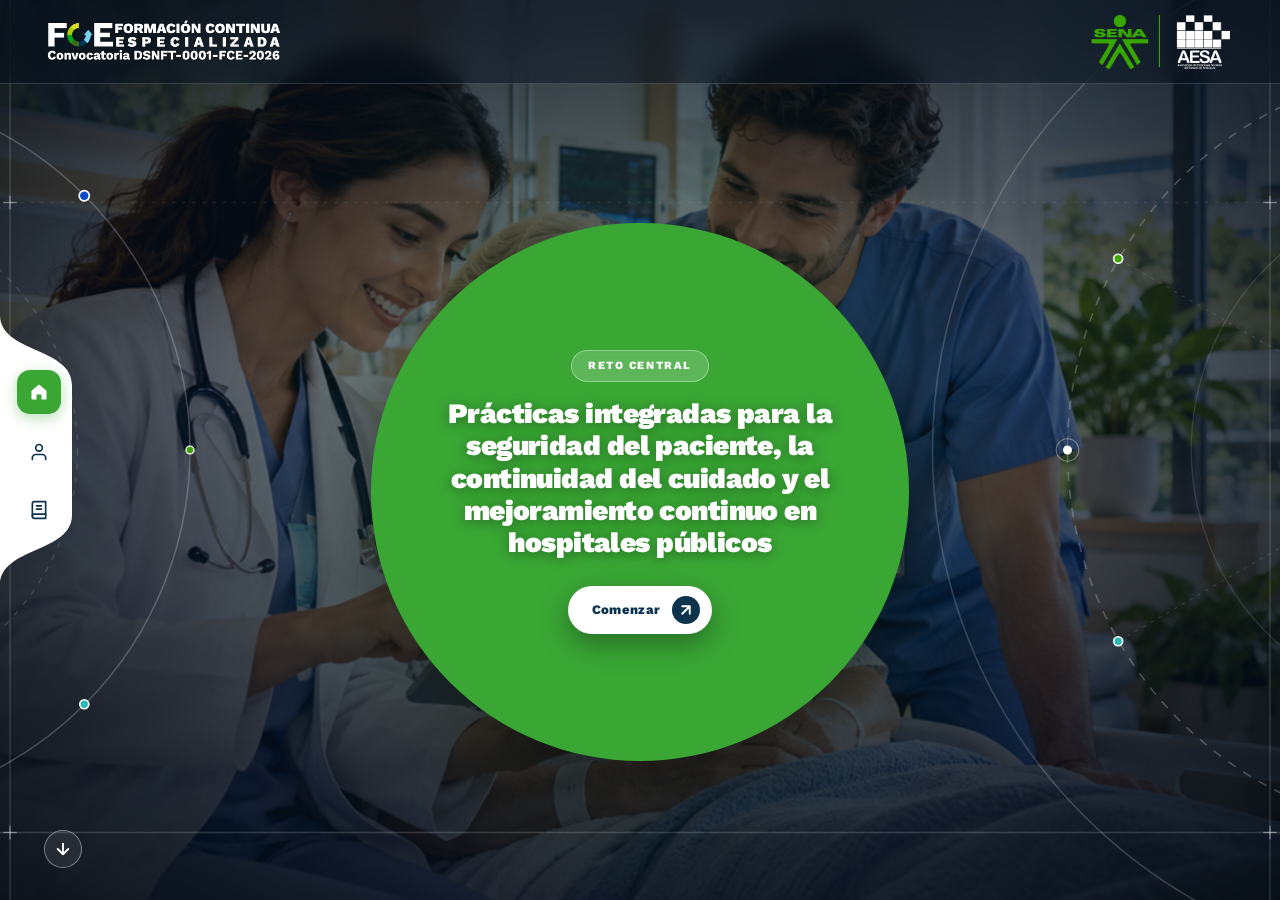
<file: index.html>
<!DOCTYPE html>
<html lang="es">
<head>
  <meta charset="UTF-8">
  <meta name="viewport" content="width=device-width, initial-scale=1.0">
  <title>OVA SENA</title>
  <meta name="description" content="Objeto Virtual de Aprendizaje (OVA) del SENA.">
  
  <!-- Tipografías: Work Sans (títulos) y Calibri del sistema (párrafos) -->
  <link rel="preconnect" href="https://fonts.googleapis.com">
  <link rel="preconnect" href="https://fonts.gstatic.com" crossorigin>
  <link href="https://fonts.googleapis.com/css2?family=Work+Sans:ital,wght@0,300;0,400;0,500;0,600;0,700;0,800;1,400;1,600&display=swap" rel="stylesheet">
  
  <link rel="stylesheet" href="css/styles.css?v=20261024_1545">
  <link rel="stylesheet" href="css/ajustes.css?v=20261029_1415">
</head>
<body class="editorial-theme">
  <!-- Región anunciadora accesible para lectores de pantalla -->
  <div id="a11y-announcer" class="sr-only" aria-live="polite" aria-atomic="true"></div>

  <!-- Contenedor Principal de la Experiencia -->
  <div class="ova-canvas" id="appCanvas">
    
    <!-- Capa de Textura Animada e Interactiva de Fondo -->
    <div class="interactive-bg-texture" id="bgInteractiveTexture" aria-hidden="true">
      <canvas id="bgTextureCanvas" class="bg-texture-canvas"></canvas>
      <div class="bg-cursor-glow" id="bgCursorGlow"></div>
      <div class="bg-texture-grain"></div>
    </div>
    
    <!-- MENÚ LATERAL (DINÁMICO: BLANCO EN PORTADA, AZUL EN MENÚ CARRUSEL) -->
    <aside class="purple-dock-nav theme-white" id="dockNav" aria-label="Menú lateral de acceso rápido">
      <!-- Silueta SVG de onda curva que se acopla a la pared izquierda -->
      <svg class="dock-curve-svg" viewBox="0 0 76 270" preserveAspectRatio="none" aria-hidden="true">
        <path id="dockCurvePath" d="M 0,0 C 0,38 72,32 72,70 L 72,200 C 72,238 0,232 0,270 Z" fill="#ffffff"/>
      </svg>
      
      <div class="dock-buttons-container">
        <!-- 1. Botón Home -->
        <button type="button" class="dock-btn dock-btn-home" id="btnDockHome" aria-label="Ir al inicio (Home)">
          <div class="dock-icon-box">
            <svg width="20" height="20" viewBox="0 0 24 24" fill="currentColor" aria-hidden="true">
              <path d="M3 10.5L12 3l9 7.5V20a1 1 0 0 1-1 1h-5v-6h-6v6H4a1 1 0 0 1-1-1v-9.5z"/>
            </svg>
          </div>
          <span class="dock-tooltip">Home</span>
        </button>

        <!-- 2. Botón Créditos -->
        <button type="button" class="dock-btn" id="btnDockCredits" aria-label="Abrir Créditos del proyecto">
          <div class="dock-icon-circle">
            <svg width="20" height="20" viewBox="0 0 24 24" fill="none" stroke="currentColor" stroke-width="2" stroke-linecap="round" stroke-linejoin="round" aria-hidden="true">
              <path d="M20 21v-2a4 4 0 0 0-4-4H8a4 4 0 0 0-4 4v2"></path>
              <circle cx="12" cy="7" r="4"></circle>
            </svg>
          </div>
          <span class="dock-tooltip">Créditos</span>
        </button>

        <!-- 3. Botón Bibliografía -->
        <button type="button" class="dock-btn" id="btnDockBibliography" aria-label="Abrir Bibliografía y referencias">
          <div class="dock-icon-circle">
            <svg width="20" height="20" viewBox="0 0 24 24" fill="none" stroke="currentColor" stroke-width="2" stroke-linecap="round" stroke-linejoin="round" aria-hidden="true">
              <path d="M4 19.5A2.5 2.5 0 0 1 6.5 17H20"></path>
              <path d="M6.5 2H20v20H6.5A2.5 2.5 0 0 1 4 19.5v-15A2.5 2.5 0 0 1 6.5 2z"></path>
              <line x1="9" y1="7" x2="15" y2="7"></line>
              <line x1="9" y1="11" x2="15" y2="11"></line>
            </svg>
          </div>
          <span class="dock-tooltip">Bibliografía</span>
        </button>
      </div>
    </aside>

    <!-- ========================================================
         PANTALLA DE INICIO / PORTADA (Editorial Orbital con Parallax)
         ======================================================== -->
    <section class="portada-screen" id="portadaScreen" aria-label="Inicio o Portada de la unidad">
      <!-- Capa de Fondo con Imagen y Efecto Parallax interactivo -->
      <div class="portada-parallax-layer" id="portadaParallaxBg" aria-hidden="true">
        <div class="portada-bg-image"></div>
        <div class="portada-bg-overlay"></div>
      </div>

      <!-- Barra Superior con Logos -->
      <header class="portada-grid-header">
        <div class="p-header-cell cell-brand">
          <img alt="" class="portada-logo-foe">
        </div>
        <div class="p-header-cell cell-sena-right">
          <img alt="" class="portada-logo-sena">
        </div>
      </header>

      <!-- Capa Geométrica Vectorial: Líneas Arquitectónicas y Semicírculos de la Referencia -->
      <svg class="portada-vector-stage" viewBox="0 0 1440 800" preserveAspectRatio="xMidYMid slice" aria-hidden="true">
        <!-- 1. Líneas de división arquitectónica y ejes de cuadrícula -->
        <g class="p-arch-lines" stroke="rgba(255, 255, 255, 0.16)" stroke-width="1.2">
          <!-- Línea vertical izquierda -->
          <line x1="160" y1="0" x2="160" y2="800" />
          <!-- Línea vertical derecha -->
          <line x1="1280" y1="0" x2="1280" y2="800" />
          <!-- Línea horizontal inferior -->
          <line x1="0" y1="740" x2="1440" y2="740" />
          <!-- Línea horizontal de guía superior -->
          <line x1="160" y1="180" x2="1280" y2="180" stroke="rgba(255, 255, 255, 0.08)" stroke-dasharray="3 6" />
        </g>

        <!-- 2. Cruces de intersección técnica (+) -->
        <g class="p-crosshairs" stroke="rgba(255, 255, 255, 0.42)" stroke-width="1.2">
          <line x1="154" y1="740" x2="166" y2="740" />
          <line x1="160" y1="734" x2="160" y2="746" />
          <line x1="1274" y1="740" x2="1286" y2="740" />
          <line x1="1280" y1="734" x2="1280" y2="746" />
          <line x1="154" y1="180" x2="166" y2="180" />
          <line x1="160" y1="174" x2="160" y2="186" />
          <line x1="1274" y1="180" x2="1286" y2="180" />
          <line x1="1280" y1="174" x2="1280" y2="186" />
        </g>

        <!-- 3. Semicírculos Izquierdos (Gran arco circular y satélites) -->
        <g class="p-left-arcs">
          <!-- Gran semicírculo exterior continuo -->
          <circle cx="0" cy="400" r="320" fill="none" stroke="rgba(255, 255, 255, 0.22)" stroke-width="1.4" />
          <!-- Semicírculo secundario punteado orbital -->
          <circle cx="0" cy="400" r="220" fill="none" stroke="rgba(255, 255, 255, 0.14)" stroke-width="1.2" stroke-dasharray="5 7" />
          <!-- Arco interno fino de precisión -->
          <circle cx="0" cy="400" r="130" fill="none" stroke="rgba(255, 255, 255, 0.1)" stroke-width="1" />
          <!-- Nodos satelitales en la trayectoria -->
          <circle cx="226" cy="174" r="4.5" fill="#094bcb" stroke="#ffffff" stroke-width="1.5" />
          <circle cx="320" cy="400" r="3.5" fill="#39a900" stroke="#ffffff" stroke-width="1.2" />
          <circle cx="226" cy="626" r="4" fill="#28bab8" stroke="#ffffff" stroke-width="1.5" />
        </g>

        <!-- 4. Semicírculos Derechos (Radar Orbital Concéntrico) -->
        <g class="p-right-arcs">
          <!-- Semicírculo exterior continuo -->
          <circle cx="1440" cy="400" r="460" fill="none" stroke="rgba(255, 255, 255, 0.18)" stroke-width="1.4" />
          <!-- Gran arco radar punteado concéntrico -->
          <circle cx="1440" cy="400" r="340" fill="none" stroke="rgba(255, 255, 255, 0.24)" stroke-width="1.4" stroke-dasharray="8 8" />
          <!-- Arco interior continuo de guía -->
          <circle cx="1440" cy="400" r="230" fill="none" stroke="rgba(255, 255, 255, 0.12)" stroke-width="1.2" />
          <!-- Rayos radiales de escaneo técnico -->
          <line x1="1440" y1="400" x2="1145" y2="230" stroke="rgba(255, 255, 255, 0.12)" stroke-width="1" stroke-dasharray="3 5" />
          <line x1="1440" y1="400" x2="1145" y2="570" stroke="rgba(255, 255, 255, 0.12)" stroke-width="1" stroke-dasharray="3 5" />
          <!-- Nodos orbitales con aros de radar -->
          <circle cx="1100" cy="400" r="4" fill="#ffffff" />
          <circle cx="1100" cy="400" r="10" fill="none" stroke="rgba(255, 255, 255, 0.35)" stroke-width="1" />
          <circle cx="1145" cy="230" r="4" fill="#39a900" stroke="#ffffff" stroke-width="1.5" />
          <circle cx="1145" cy="570" r="4" fill="#28bab8" stroke="#ffffff" stroke-width="1.5" />
        </g>
      </svg>

      <!-- Escenario Principal Centrado -->
      <div class="portada-stage-grid">
        
        <!-- Botón de acceso directo en la esquina inferior izquierda -->
        <div class="portada-left-col">
          <button type="button" class="btn-p-circle-arrow" id="btnPortadaScroll" aria-label="Ingresar al Menú carrusel">
            <svg width="18" height="18" viewBox="0 0 24 24" fill="none" stroke="currentColor" stroke-width="2.5" stroke-linecap="round" stroke-linejoin="round">
              <path d="M12 5v14M19 12l-7 7-7-7"/>
            </svg>
          </button>
        </div>

        <!-- Centro: Lente Circular con CTA -->
        <div class="portada-center-col">
          <div class="portada-glass-orb" id="portadaGlassOrb">
            <!-- Contenido Central del Lente -->
            <div class="orb-inner-content">
              <span class="orb-unit-label" id="portadaUnitLabel"></span>
              <h1 class="orb-hero-title" id="portadaHeroTitle"></h1>

              <!-- Botón Principal "Comenzar" con Partículas Interactivas -->
              <div class="orb-cta-wrap">
                <canvas class="cta-particles-canvas" id="ctaParticlesCanvas" aria-hidden="true"></canvas>
                <button type="button" class="btn-enter-carrusel-pill" id="btnEnterCarrusel" aria-label="Comenzar">
                  <span class="btn-pill-label">Comenzar</span>
                  <span class="btn-pill-icon" aria-hidden="true">
                    <svg width="18" height="18" viewBox="0 0 24 24" fill="none" stroke="currentColor" stroke-width="2.5" stroke-linecap="round" stroke-linejoin="round">
                      <path d="M7 17L17 7M7 7h10v10"/>
                    </svg>
                  </span>
                </button>
              </div>
            </div>
          </div>
        </div>

      </div>
    </section>

    <!-- ========================================================
         SECCIÓN MENÚ CARRUSEL (Header, Barra superior, Stage y Footer)
         ======================================================== -->
    <div class="menu-carrusel-section is-hidden" id="menuCarruselSection">
      <!-- Barra de progreso lineal continua ubicada en la parte superior (sin textos) -->
      <div class="header-progress-line" role="progressbar" aria-label="Progreso general de la unidad" aria-valuenow="20" aria-valuemin="0" aria-valuemax="100">
        <div class="header-progress-fill" id="headerProgressBar" style="width: 20%;"></div>
      </div>

    <!-- ZONA A: Encabezado Discreto -->
    <header class="editorial-header" role="banner">
      <div class="header-left">
        <a href="#main-content" class="skip-to-content sr-only sr-only-focusable">Saltar al contenido principal</a>
        <!-- Logo FOE a la izquierda -->
        <img alt="" class="header-logo-foe">
        <div class="header-divider" aria-hidden="true"></div>
        <div class="header-brand">
          <span class="unit-badge" id="headerUnitBadge"></span>
        </div>
        <div class="course-meta">
          <h1 class="course-title" id="headerCourseTitle"></h1>
        </div>
      </div>

      <div class="header-right">
        <!-- Logo SENA a la derecha -->
        <img alt="" class="header-logo-sena">
      </div>
    </header>

    <!-- ZONAS B & C: Lienzo Principal Editorial y Carrusel Circular -->
    <main id="main-content" class="editorial-stage">
      
      <!-- Retícula geométrica de fondo -->
      <div class="grid-watermark" aria-hidden="true">
        <div class="grid-line grid-line-v1"></div>
        <div class="grid-line grid-line-v2"></div>
        <div class="grid-line grid-line-h1"></div>
      </div>

      <!-- ZONA C: imagen central del menú (heroImage en content.json) -->
      <section class="editorial-overview" aria-label="Visual del recurso seleccionado">
        
        <!-- Imagen destacada de la Unidad (única, estática) -->
        <div class="editorial-circular-frame" aria-label="Imagen destacada de la unidad">
          <img id="editorialCircularImg" alt="" class="circular-theme-img">
        </div>
      </section>

      <!-- ZONA B: carrusel de recursos (lo dibuja js/carousel.js) -->
      <section class="circular-carousel-wrapper" aria-label="Carrusel circular de recursos" id="carouselWrapper">
        
        <!-- Arco o círculo del carrusel y línea animada entre botones -->
        <svg class="wove-track-svg" id="woveTrackSvg" aria-hidden="true">
          <defs>
            <!-- Degradado de la línea animada entre botones -->
            <linearGradient id="senaNavArcGradient" x1="0%" y1="0%" x2="0%" y2="100%">
              <stop offset="0%" stop-color="#28bab8" stop-opacity="0" />
              <stop offset="12%" stop-color="#28bab8" stop-opacity="0.35" />
              <stop offset="28%" stop-color="#28bab8" stop-opacity="1" />
              <stop offset="44%" stop-color="#174d93" stop-opacity="1" />
              <stop offset="50%" stop-color="#0c334c" stop-opacity="1" />
              <stop offset="56%" stop-color="#174d93" stop-opacity="1" />
              <stop offset="72%" stop-color="#28bab8" stop-opacity="1" />
              <stop offset="88%" stop-color="#28bab8" stop-opacity="0.35" />
              <stop offset="100%" stop-color="#28bab8" stop-opacity="0" />
            </linearGradient>
          </defs>
          <path id="woveArcPath" class="wove-arc-line" d="" />
          <!-- Línea animada que une los botones usando el degradé -->
          <path id="woveNavTransitionPath" class="wove-nav-transition-line" d="" />
        </svg>

        <!-- Botones de los recursos -->
        <div class="wove-nodes-container" id="wheelNodesContainer">
          <!-- Inyectados por carousel.js -->
        </div>

      </section>

      <!-- Logos institucionales en la esquina inferior derecha del menú
           (mismas imágenes que el pie de los popups: branding.popupLogoLeft / popupLogoRight) -->
      <div class="menu-brand-logos">
        <img alt="" class="popup-logo-left">
        <img alt="" class="popup-logo-right">
      </div>

    </main>

    <!-- Pie de página con franja verde institucional -->
    <footer class="editorial-footer">
      <p class="footer-legal-notice"></p>
    </footer>
    </div> <!-- Fin #menuCarruselSection -->
  </div> <!-- Fin #appCanvas -->

  <!-- ZONA D2: modal de recursos (3 columnas) -->
  <div class="wove-modal-overlay" id="modalOverlay" role="dialog" aria-modal="true" aria-labelledby="modalResourceTitle" hidden>
    <div class="wove-modal-backdrop" id="modalBackdrop"></div>

    <div class="rams-modal-wrapper">
      
      <!-- Barra superior externa del modal -->
      <div class="rams-modal-topbar">
        <div class="topbar-left">
          <span class="topbar-date" id="modalTopDate"></span>
          <span class="topbar-sep">•</span>
          <span class="topbar-course" id="modalTopCourse"></span>
        </div>
        <div class="topbar-right">
          <button type="button" class="rams-close-btn" id="btnModalClose" aria-label="Cerrar modal (Escape)">
            ✕
          </button>
        </div>
      </div>

      <!-- Tarjeta principal del modal -->
      <div class="rams-modal-container" id="modalContainer" tabIndex="-1">
        <div class="rams-modal-grid" id="ramsModalGrid">
          
          <!-- ========================================================
               COLUMNA 1: Imagen de apoyo (Izquierda)
               ======================================================== -->
          <div class="rams-col-media" id="ramsColMedia">
            <div class="col-media-frame">
              <img id="modalSupportImage" alt="" class="support-product-img">
            </div>
          </div>

          <!-- ========================================================
               COLUMNA 2: encabezado del recurso y slides
               ======================================================== -->
          <div class="rams-col-content" id="ramsColContent">
            
            <!-- Título tipográfico gigante estilo PC-4960 -->
            <div class="rams-title-section">
              <div class="rams-label-badge" id="modalLabelBadge"></div>
              <h2 class="rams-huge-code" id="modalHugeCode">
                <span class="code-solid" id="modalCodeSolid"></span><span class="code-outline" id="modalCodeOutline"></span>
              </h2>
              <h3 class="rams-subtitle-text" id="modalResourceTitle"></h3>
            </div>

            <!-- Slides del recurso (las dibuja js/slides-engine.js) -->
            <div class="modal-slides-container" id="modalSlidesContainer">
              <!-- Renderizado dinámicamente por ModalSlidesEngine -->
            </div>

          </div>

          <!-- ========================================================
               COLUMNA 3: Subtemas / Slides (Derecha - Navegación por tabs)
               ======================================================== -->
          <aside class="rams-col-subtopics" id="ramsColSubtopics" aria-label="Secciones del recurso">
            <div class="subtopics-header">
              <span class="subtopics-title" id="subtopicsHeaderTitle">SECCIONES</span>
            </div>
            
            <div class="subtopics-list" id="modalSubtopicsList">
              <!-- Inyectado dinámicamente con las pestañas de las slides -->
            </div>
          </aside>

        </div>
      </div>
    </div>
  </div>


  <!-- MODAL POPUP VINTAGE TIPO AMIE CALENDAR (Para Créditos y Bibliografía) -->
  <div class="amie-popup-overlay" id="amiePopupOverlay" role="dialog" aria-modal="true" aria-labelledby="amiePopupTitle" hidden>
    <div class="amie-popup-backdrop" id="amiePopupBackdrop"></div>

    <div class="amie-postcard-wrapper" id="amiePostcardWrapper">
      <article class="amie-postcard-card" id="amiePostcardCard">
        
        <!-- Barra superior con botón de cierre -->
        <header class="amie-card-header">
          <button type="button" class="amie-close-btn" id="btnAmieClose" aria-label="Cerrar modal">
            ✕
          </button>
        </header>

        <!-- Cuerpo de la postal en 2 columnas -->
        <div class="amie-card-grid">
          
          <!-- Columna 1 (Izquierda): Tarjetas flotantes -->
          <div class="amie-left-column" id="amieLeftColumn">
            <div class="amie-left-stickers" id="amieLeftStickers">
              <!-- Inyectado dinámicamente -->
            </div>
          </div>

          <!-- Columna 2 (Derecha): Información con scroll -->
          <div class="amie-right-column" id="amieRightColumn">
            <div class="amie-right-scroll-container" id="amieRightScrollContainer">
              <!-- Inyectado dinámicamente con Créditos o Bibliografía -->
            </div>
          </div>

        </div>

        <!-- Pie con los logos de la institución, centrados a todo el ancho -->
        <footer class="amie-popup-footer">
          <img alt="" class="amie-bottom-logo popup-logo-left">
          <img alt="" class="amie-bottom-logo popup-logo-right">
        </footer>

      </article>
    </div>
  </div>


  <!-- Toast de Notificación Discreta -->
  <div id="toastNotification" class="toast-notification" role="status" aria-live="polite" hidden>
    <div class="toast-icon">✓</div>
    <div class="toast-message" id="toastMessage">Cambios guardados con éxito</div>
  </div>

  <!-- Cursor Dinámico Interactivo SENA -->
  <div class="custom-cursor-dot" id="cursorDot" aria-hidden="true"></div>
  <div class="custom-cursor-follower" id="cursorFollower" aria-hidden="true">
    <span class="cursor-badge-text" id="cursorBadgeText"></span>
  </div>

  <!-- Scripts Modulares -->
  <script src="js/content.js?v=20261024_1540"></script>
  <script src="js/data.js?v=20261024_1600"></script>
  <script src="js/bg-texture.js?v=20261024_1600"></script>
  <script src="js/carousel.js?v=20261024_1600"></script>
  <script src="js/slides-engine.js?v=20261024_1600"></script>
  <script src="js/modal.js?v=20261029_1415"></script>
  <script src="js/app.js?v=20261024_1540"></script>
  <script src="js/cursor.js?v=20261024_1600"></script>
</body>
</html>
</file>
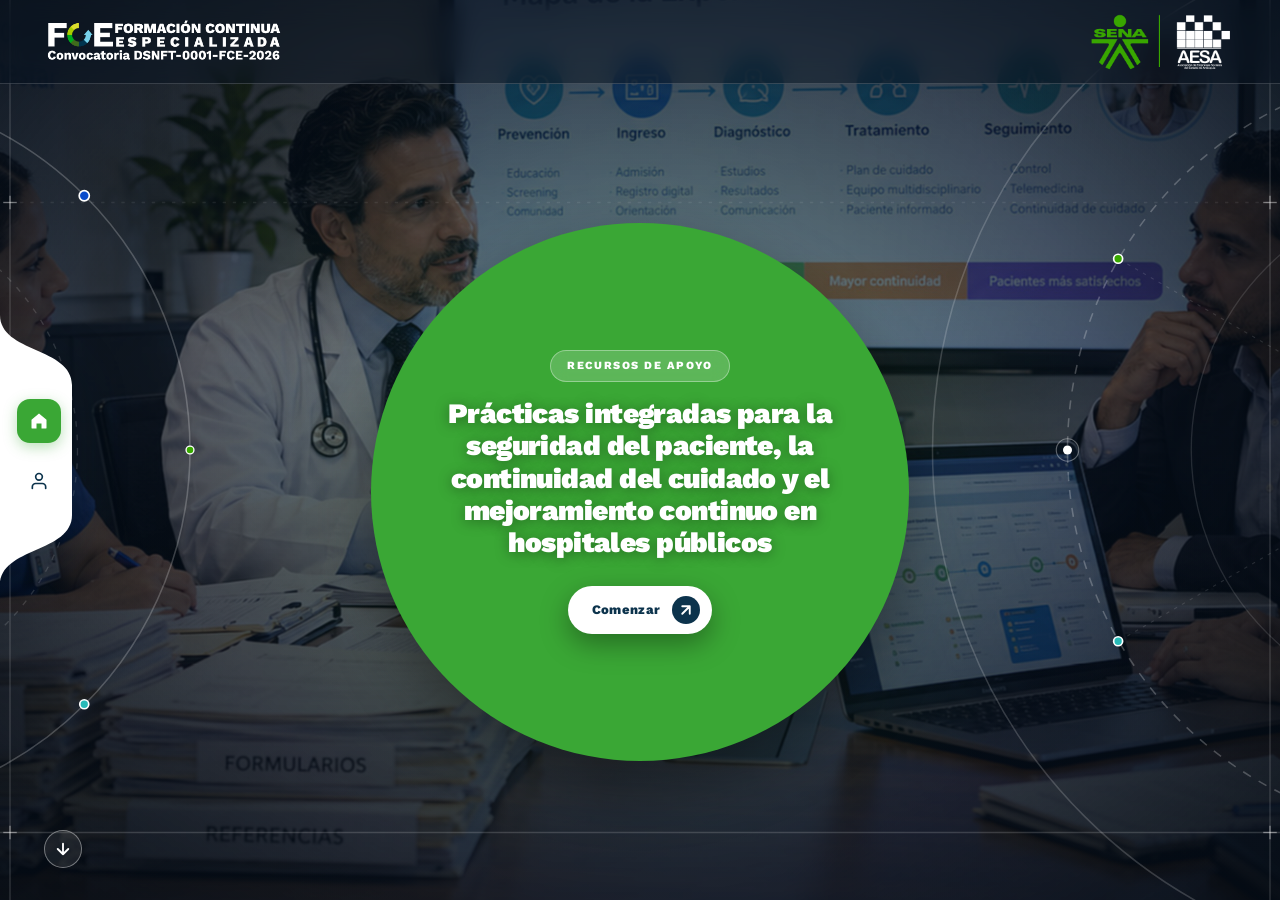
<file: Recursos/index.html>
<!DOCTYPE html>
<html lang="es">
<head>
  <meta charset="UTF-8">
  <meta name="viewport" content="width=device-width, initial-scale=1.0">
  <title>OVA SENA</title>
  <meta name="description" content="Objeto Virtual de Aprendizaje (OVA) del SENA.">
  
  <!-- Tipografías: Work Sans (títulos) y Calibri del sistema (párrafos) -->
  <link rel="preconnect" href="https://fonts.googleapis.com">
  <link rel="preconnect" href="https://fonts.gstatic.com" crossorigin>
  <link href="https://fonts.googleapis.com/css2?family=Work+Sans:ital,wght@0,300;0,400;0,500;0,600;0,700;0,800;1,400;1,600&display=swap" rel="stylesheet">
  
  <link rel="stylesheet" href="css/styles.css?v=20261024_1545">
  <link rel="stylesheet" href="css/ajustes.css?v=20261024_1550">
  <link rel="stylesheet" href="css/recursos.css?v=20261028_0100">
</head>
<body class="editorial-theme">
  <!-- Región anunciadora accesible para lectores de pantalla -->
  <div id="a11y-announcer" class="sr-only" aria-live="polite" aria-atomic="true"></div>

  <!-- Contenedor Principal de la Experiencia -->
  <div class="ova-canvas" id="appCanvas">
    
    <!-- Capa de Textura Animada e Interactiva de Fondo -->
    <div class="interactive-bg-texture" id="bgInteractiveTexture" aria-hidden="true">
      <canvas id="bgTextureCanvas" class="bg-texture-canvas"></canvas>
      <div class="bg-cursor-glow" id="bgCursorGlow"></div>
      <div class="bg-texture-grain"></div>
    </div>
    
    <!-- MENÚ LATERAL (DINÁMICO: BLANCO EN PORTADA, AZUL EN MENÚ CARRUSEL) -->
    <aside class="purple-dock-nav theme-white" id="dockNav" aria-label="Menú lateral de acceso rápido">
      <!-- Silueta SVG de onda curva que se acopla a la pared izquierda -->
      <svg class="dock-curve-svg" viewBox="0 0 76 270" preserveAspectRatio="none" aria-hidden="true">
        <path id="dockCurvePath" d="M 0,0 C 0,38 72,32 72,70 L 72,200 C 72,238 0,232 0,270 Z" fill="#ffffff"/>
      </svg>
      
      <div class="dock-buttons-container">
        <!-- 1. Botón Home -->
        <button type="button" class="dock-btn dock-btn-home" id="btnDockHome" aria-label="Ir al inicio (Home)">
          <div class="dock-icon-box">
            <svg width="20" height="20" viewBox="0 0 24 24" fill="currentColor" aria-hidden="true">
              <path d="M3 10.5L12 3l9 7.5V20a1 1 0 0 1-1 1h-5v-6h-6v6H4a1 1 0 0 1-1-1v-9.5z"/>
            </svg>
          </div>
          <span class="dock-tooltip">Home</span>
        </button>

        <!-- 2. Botón Créditos -->
        <button type="button" class="dock-btn" id="btnDockCredits" aria-label="Abrir Créditos del proyecto">
          <div class="dock-icon-circle">
            <svg width="20" height="20" viewBox="0 0 24 24" fill="none" stroke="currentColor" stroke-width="2" stroke-linecap="round" stroke-linejoin="round" aria-hidden="true">
              <path d="M20 21v-2a4 4 0 0 0-4-4H8a4 4 0 0 0-4 4v2"></path>
              <circle cx="12" cy="7" r="4"></circle>
            </svg>
          </div>
          <span class="dock-tooltip">Créditos</span>
        </button>

        <!-- 3. Botón Bibliografía -->
        <button type="button" class="dock-btn" id="btnDockBibliography" aria-label="Abrir Bibliografía y referencias">
          <div class="dock-icon-circle">
            <svg width="20" height="20" viewBox="0 0 24 24" fill="none" stroke="currentColor" stroke-width="2" stroke-linecap="round" stroke-linejoin="round" aria-hidden="true">
              <path d="M4 19.5A2.5 2.5 0 0 1 6.5 17H20"></path>
              <path d="M6.5 2H20v20H6.5A2.5 2.5 0 0 1 4 19.5v-15A2.5 2.5 0 0 1 6.5 2z"></path>
              <line x1="9" y1="7" x2="15" y2="7"></line>
              <line x1="9" y1="11" x2="15" y2="11"></line>
            </svg>
          </div>
          <span class="dock-tooltip">Bibliografía</span>
        </button>
      </div>
    </aside>

    <!-- ========================================================
         PANTALLA DE INICIO / PORTADA (Editorial Orbital con Parallax)
         ======================================================== -->
    <section class="portada-screen" id="portadaScreen" aria-label="Inicio o Portada de la unidad">
      <!-- Capa de Fondo con Imagen y Efecto Parallax interactivo -->
      <div class="portada-parallax-layer" id="portadaParallaxBg" aria-hidden="true">
        <div class="portada-bg-image"></div>
        <div class="portada-bg-overlay"></div>
      </div>

      <!-- Barra Superior con Logos -->
      <header class="portada-grid-header">
        <div class="p-header-cell cell-brand">
          <img alt="" class="portada-logo-foe">
        </div>
        <div class="p-header-cell cell-sena-right">
          <img alt="" class="portada-logo-sena">
        </div>
      </header>

      <!-- Capa Geométrica Vectorial: Líneas Arquitectónicas y Semicírculos de la Referencia -->
      <svg class="portada-vector-stage" viewBox="0 0 1440 800" preserveAspectRatio="xMidYMid slice" aria-hidden="true">
        <!-- 1. Líneas de división arquitectónica y ejes de cuadrícula -->
        <g class="p-arch-lines" stroke="rgba(255, 255, 255, 0.16)" stroke-width="1.2">
          <!-- Línea vertical izquierda -->
          <line x1="160" y1="0" x2="160" y2="800" />
          <!-- Línea vertical derecha -->
          <line x1="1280" y1="0" x2="1280" y2="800" />
          <!-- Línea horizontal inferior -->
          <line x1="0" y1="740" x2="1440" y2="740" />
          <!-- Línea horizontal de guía superior -->
          <line x1="160" y1="180" x2="1280" y2="180" stroke="rgba(255, 255, 255, 0.08)" stroke-dasharray="3 6" />
        </g>

        <!-- 2. Cruces de intersección técnica (+) -->
        <g class="p-crosshairs" stroke="rgba(255, 255, 255, 0.42)" stroke-width="1.2">
          <line x1="154" y1="740" x2="166" y2="740" />
          <line x1="160" y1="734" x2="160" y2="746" />
          <line x1="1274" y1="740" x2="1286" y2="740" />
          <line x1="1280" y1="734" x2="1280" y2="746" />
          <line x1="154" y1="180" x2="166" y2="180" />
          <line x1="160" y1="174" x2="160" y2="186" />
          <line x1="1274" y1="180" x2="1286" y2="180" />
          <line x1="1280" y1="174" x2="1280" y2="186" />
        </g>

        <!-- 3. Semicírculos Izquierdos (Gran arco circular y satélites) -->
        <g class="p-left-arcs">
          <!-- Gran semicírculo exterior continuo -->
          <circle cx="0" cy="400" r="320" fill="none" stroke="rgba(255, 255, 255, 0.22)" stroke-width="1.4" />
          <!-- Semicírculo secundario punteado orbital -->
          <circle cx="0" cy="400" r="220" fill="none" stroke="rgba(255, 255, 255, 0.14)" stroke-width="1.2" stroke-dasharray="5 7" />
          <!-- Arco interno fino de precisión -->
          <circle cx="0" cy="400" r="130" fill="none" stroke="rgba(255, 255, 255, 0.1)" stroke-width="1" />
          <!-- Nodos satelitales en la trayectoria -->
          <circle cx="226" cy="174" r="4.5" fill="#094bcb" stroke="#ffffff" stroke-width="1.5" />
          <circle cx="320" cy="400" r="3.5" fill="#39a900" stroke="#ffffff" stroke-width="1.2" />
          <circle cx="226" cy="626" r="4" fill="#28bab8" stroke="#ffffff" stroke-width="1.5" />
        </g>

        <!-- 4. Semicírculos Derechos (Radar Orbital Concéntrico) -->
        <g class="p-right-arcs">
          <!-- Semicírculo exterior continuo -->
          <circle cx="1440" cy="400" r="460" fill="none" stroke="rgba(255, 255, 255, 0.18)" stroke-width="1.4" />
          <!-- Gran arco radar punteado concéntrico -->
          <circle cx="1440" cy="400" r="340" fill="none" stroke="rgba(255, 255, 255, 0.24)" stroke-width="1.4" stroke-dasharray="8 8" />
          <!-- Arco interior continuo de guía -->
          <circle cx="1440" cy="400" r="230" fill="none" stroke="rgba(255, 255, 255, 0.12)" stroke-width="1.2" />
          <!-- Rayos radiales de escaneo técnico -->
          <line x1="1440" y1="400" x2="1145" y2="230" stroke="rgba(255, 255, 255, 0.12)" stroke-width="1" stroke-dasharray="3 5" />
          <line x1="1440" y1="400" x2="1145" y2="570" stroke="rgba(255, 255, 255, 0.12)" stroke-width="1" stroke-dasharray="3 5" />
          <!-- Nodos orbitales con aros de radar -->
          <circle cx="1100" cy="400" r="4" fill="#ffffff" />
          <circle cx="1100" cy="400" r="10" fill="none" stroke="rgba(255, 255, 255, 0.35)" stroke-width="1" />
          <circle cx="1145" cy="230" r="4" fill="#39a900" stroke="#ffffff" stroke-width="1.5" />
          <circle cx="1145" cy="570" r="4" fill="#28bab8" stroke="#ffffff" stroke-width="1.5" />
        </g>
      </svg>

      <!-- Escenario Principal Centrado -->
      <div class="portada-stage-grid">
        
        <!-- Botón de acceso directo en la esquina inferior izquierda -->
        <div class="portada-left-col">
          <button type="button" class="btn-p-circle-arrow" id="btnPortadaScroll" aria-label="Ingresar a los recursos">
            <svg width="18" height="18" viewBox="0 0 24 24" fill="none" stroke="currentColor" stroke-width="2.5" stroke-linecap="round" stroke-linejoin="round">
              <path d="M12 5v14M19 12l-7 7-7-7"/>
            </svg>
          </button>
        </div>

        <!-- Centro: Lente Circular con CTA -->
        <div class="portada-center-col">
          <div class="portada-glass-orb" id="portadaGlassOrb">
            <!-- Contenido Central del Lente -->
            <div class="orb-inner-content">
              <span class="orb-unit-label" id="portadaUnitLabel"></span>
              <h1 class="orb-hero-title" id="portadaHeroTitle"></h1>

              <!-- Botón Principal "Comenzar" con Partículas Interactivas -->
              <div class="orb-cta-wrap">
                <canvas class="cta-particles-canvas" id="ctaParticlesCanvas" aria-hidden="true"></canvas>
                <button type="button" class="btn-enter-carrusel-pill" id="btnEnterCarrusel" aria-label="Comenzar">
                  <span class="btn-pill-label">Comenzar</span>
                  <span class="btn-pill-icon" aria-hidden="true">
                    <svg width="18" height="18" viewBox="0 0 24 24" fill="none" stroke="currentColor" stroke-width="2.5" stroke-linecap="round" stroke-linejoin="round">
                      <path d="M7 17L17 7M7 7h10v10"/>
                    </svg>
                  </span>
                </button>
              </div>
            </div>
          </div>
        </div>

      </div>
    </section>

    <!-- ========================================================
         SECCIÓN MENÚ CARRUSEL (Header, Barra superior, Stage y Footer)
         ======================================================== -->
    <div class="menu-carrusel-section is-hidden" id="menuCarruselSection">
      <!-- Barra de progreso lineal continua ubicada en la parte superior (sin textos) -->
      <div class="header-progress-line" role="progressbar" aria-label="Progreso general de la unidad" aria-valuenow="20" aria-valuemin="0" aria-valuemax="100">
        <div class="header-progress-fill" id="headerProgressBar" style="width: 20%;"></div>
      </div>

    <!-- ZONA A: Encabezado Discreto -->
    <header class="editorial-header" role="banner">
      <div class="header-left">
        <a href="#main-content" class="skip-to-content sr-only sr-only-focusable">Saltar al contenido principal</a>
        <!-- Logo FOE a la izquierda -->
        <img alt="" class="header-logo-foe">
        <div class="header-divider" aria-hidden="true"></div>
        <div class="header-brand">
          <span class="unit-badge" id="headerUnitBadge"></span>
        </div>
        <div class="course-meta">
          <h1 class="course-title" id="headerCourseTitle"></h1>
        </div>
      </div>

      <div class="header-right">
        <!-- Logo SENA a la derecha -->
        <img alt="" class="header-logo-sena">
      </div>
    </header>

    <!-- ZONAS B & C: menú superior (unidades y tipos) y cuadrícula de recursos
         Todo lo dibuja js/recursos.js con la sección "recursos" de content.json -->
    <main id="main-content" class="recursos-stage">

      <!-- Retícula geométrica de fondo -->
      <div class="grid-watermark" aria-hidden="true">
        <div class="grid-line grid-line-v1"></div>
        <div class="grid-line grid-line-v2"></div>
        <div class="grid-line grid-line-h1"></div>
      </div>

      <!-- Menú superior: navegar por unidad y por tipo de recurso -->
      <nav class="recursos-topnav" id="recTopnav" aria-label="Filtrar recursos por unidad y por tipo">
        <div class="topnav-row">
          <span class="topnav-label" id="recUnitsLabel">Unidad</span>
          <div class="topnav-tabs" id="recUnitTabs" role="tablist" aria-labelledby="recUnitsLabel"></div>
        </div>
        <div class="topnav-row">
          <span class="topnav-label" id="recTypesLabel">Tipo de recurso</span>
          <div class="topnav-chips" id="recTypeChips" role="group" aria-labelledby="recTypesLabel"></div>
        </div>
      </nav>

      <!-- Cuadrícula de recursos con scroll propio -->
      <div class="recursos-scroll" id="recScroll" tabindex="-1">
        <header class="recursos-intro">
          <span class="recursos-kicker" id="recKicker"></span>
          <h2 class="recursos-heading" id="recHeading"></h2>
          <p class="recursos-intro-text" id="recIntro"></p>
          <p class="recursos-count" id="recCount" aria-live="polite"></p>
        </header>

        <div class="recursos-groups" id="recGroups"></div>

        <p class="recursos-empty" id="recEmpty" hidden>No hay recursos de este tipo en la unidad seleccionada.</p>

        <!-- Logos institucionales al final de la cuadrícula -->
        <div class="menu-brand-logos recursos-brand-logos">
          <img alt="" class="popup-logo-left">
          <img alt="" class="popup-logo-right">
        </div>
      </div>

    </main>

    <!-- Pie de página con franja verde institucional -->
    <footer class="editorial-footer">
      <p class="footer-legal-notice"></p>
    </footer>
    </div> <!-- Fin #menuCarruselSection -->
  </div> <!-- Fin #appCanvas -->

  <!-- MODAL POPUP VINTAGE TIPO AMIE CALENDAR (Para Créditos y Bibliografía) -->
  <div class="amie-popup-overlay" id="amiePopupOverlay" role="dialog" aria-modal="true" aria-labelledby="amiePopupTitle" hidden>
    <div class="amie-popup-backdrop" id="amiePopupBackdrop"></div>

    <div class="amie-postcard-wrapper" id="amiePostcardWrapper">
      <article class="amie-postcard-card" id="amiePostcardCard">
        
        <!-- Barra superior con botón de cierre -->
        <header class="amie-card-header">
          <button type="button" class="amie-close-btn" id="btnAmieClose" aria-label="Cerrar modal">
            ✕
          </button>
        </header>

        <!-- Cuerpo de la postal en 2 columnas -->
        <div class="amie-card-grid">
          
          <!-- Columna 1 (Izquierda): Tarjetas flotantes -->
          <div class="amie-left-column" id="amieLeftColumn">
            <div class="amie-left-stickers" id="amieLeftStickers">
              <!-- Inyectado dinámicamente -->
            </div>
          </div>

          <!-- Columna 2 (Derecha): Información con scroll -->
          <div class="amie-right-column" id="amieRightColumn">
            <div class="amie-right-scroll-container" id="amieRightScrollContainer">
              <!-- Inyectado dinámicamente con Créditos o Bibliografía -->
            </div>
          </div>

        </div>

        <!-- Pie con los logos de la institución, centrados a todo el ancho -->
        <footer class="amie-popup-footer">
          <img alt="" class="amie-bottom-logo popup-logo-left">
          <img alt="" class="amie-bottom-logo popup-logo-right">
        </footer>

      </article>
    </div>
  </div>


  <!-- Toast de Notificación Discreta -->
  <div id="toastNotification" class="toast-notification" role="status" aria-live="polite" hidden>
    <div class="toast-icon">✓</div>
    <div class="toast-message" id="toastMessage">Cambios guardados con éxito</div>
  </div>

  <!-- Cursor Dinámico Interactivo SENA -->
  <div class="custom-cursor-dot" id="cursorDot" aria-hidden="true"></div>
  <div class="custom-cursor-follower" id="cursorFollower" aria-hidden="true">
    <span class="cursor-badge-text" id="cursorBadgeText"></span>
  </div>

  <!-- Scripts Modulares -->
  <script src="js/content.js?v=20261024_1540"></script>
  <script src="js/data.js?v=20261024_1600"></script>
  <script src="js/bg-texture.js?v=20261024_1600"></script>
  <script src="js/recursos.js?v=20261027_1700"></script>
  <script src="js/app.js?v=20261024_1540"></script>
  <script src="js/cursor.js?v=20261024_1600"></script>
</body>
</html>
</file>
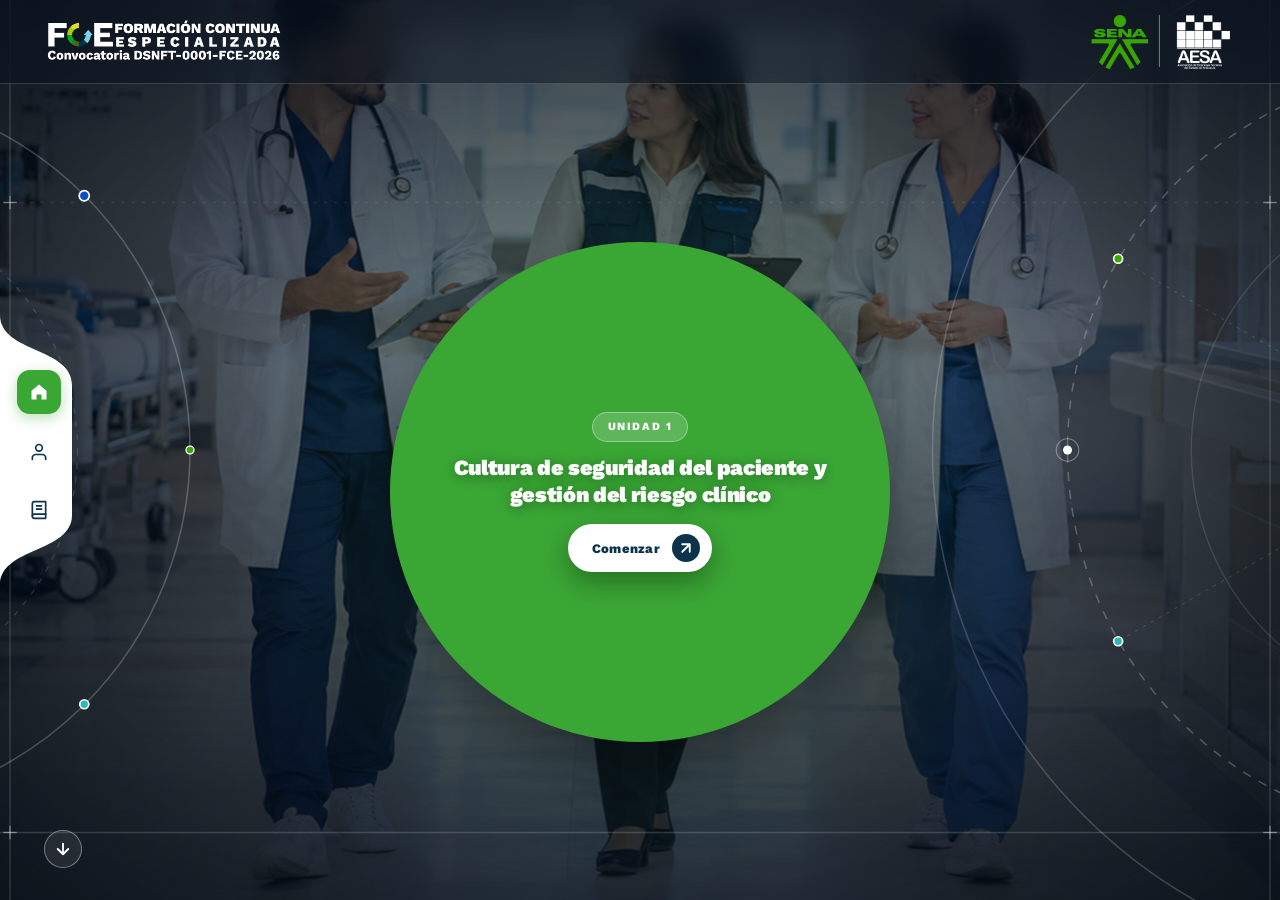
<file: Unidad1/index.html>
<!DOCTYPE html>
<html lang="es">
<head>
  <meta charset="UTF-8">
  <meta name="viewport" content="width=device-width, initial-scale=1.0">
  <title>OVA SENA</title>
  <meta name="description" content="Objeto Virtual de Aprendizaje del SENA.">
  
  <!-- Tipografías institucionales SENA: Work Sans (principal) y Calibri (secundaria de sistema) -->
  <link rel="preconnect" href="https://fonts.googleapis.com">
  <link rel="preconnect" href="https://fonts.gstatic.com" crossorigin>
  <link href="https://fonts.googleapis.com/css2?family=Work+Sans:ital,wght@0,300;0,400;0,500;0,600;0,700;0,800;1,400;1,600&display=swap" rel="stylesheet">
  
  <link rel="stylesheet" href="css/styles.css?v=20261029_1425">
</head>
<body class="editorial-theme">
  <!-- Región anunciadora accesible para lectores de pantalla -->
  <div id="a11y-announcer" class="sr-only" aria-live="polite" aria-atomic="true"></div>

  <!-- Contenedor Principal de la Experiencia -->
  <div class="ova-canvas" id="appCanvas">
    
    <!-- Capa de Textura Animada e Interactiva de Fondo -->
    <div class="interactive-bg-texture" id="bgInteractiveTexture" aria-hidden="true">
      <canvas id="bgTextureCanvas" class="bg-texture-canvas"></canvas>
      <div class="bg-cursor-glow" id="bgCursorGlow"></div>
      <div class="bg-texture-grain"></div>
    </div>
    
    <!-- MENÚ LATERAL (DINÁMICO: BLANCO EN PORTADA, AZUL EN MENÚ CARRUSEL) -->
    <aside class="purple-dock-nav theme-white" id="dockNav" aria-label="Menú lateral de acceso rápido">
      <!-- Silueta SVG de onda curva que se acopla a la pared izquierda -->
      <svg class="dock-curve-svg" viewBox="0 0 76 270" preserveAspectRatio="none" aria-hidden="true">
        <path id="dockCurvePath" d="M 0,0 C 0,38 72,32 72,70 L 72,200 C 72,238 0,232 0,270 Z" fill="#ffffff"/>
      </svg>
      
      <div class="dock-buttons-container">
        <!-- 1. Botón Home -->
        <button type="button" class="dock-btn dock-btn-home" id="btnDockHome" aria-label="Ir al inicio (Home)">
          <div class="dock-icon-box">
            <svg width="20" height="20" viewBox="0 0 24 24" fill="currentColor" aria-hidden="true">
              <path d="M3 10.5L12 3l9 7.5V20a1 1 0 0 1-1 1h-5v-6h-6v6H4a1 1 0 0 1-1-1v-9.5z"/>
            </svg>
          </div>
          <span class="dock-tooltip">Home</span>
        </button>

        <!-- 2. Botón Créditos -->
        <button type="button" class="dock-btn" id="btnDockCredits" aria-label="Abrir Créditos del proyecto">
          <div class="dock-icon-circle">
            <svg width="20" height="20" viewBox="0 0 24 24" fill="none" stroke="currentColor" stroke-width="2" stroke-linecap="round" stroke-linejoin="round" aria-hidden="true">
              <path d="M20 21v-2a4 4 0 0 0-4-4H8a4 4 0 0 0-4 4v2"></path>
              <circle cx="12" cy="7" r="4"></circle>
            </svg>
          </div>
          <span class="dock-tooltip">Créditos</span>
        </button>

        <!-- 3. Botón Bibliografía -->
        <button type="button" class="dock-btn" id="btnDockBibliography" aria-label="Abrir Bibliografía y referencias">
          <div class="dock-icon-circle">
            <svg width="20" height="20" viewBox="0 0 24 24" fill="none" stroke="currentColor" stroke-width="2" stroke-linecap="round" stroke-linejoin="round" aria-hidden="true">
              <path d="M4 19.5A2.5 2.5 0 0 1 6.5 17H20"></path>
              <path d="M6.5 2H20v20H6.5A2.5 2.5 0 0 1 4 19.5v-15A2.5 2.5 0 0 1 6.5 2z"></path>
              <line x1="9" y1="7" x2="15" y2="7"></line>
              <line x1="9" y1="11" x2="15" y2="11"></line>
            </svg>
          </div>
          <span class="dock-tooltip">Bibliografía</span>
        </button>
      </div>
    </aside>

    <!-- ========================================================
         PANTALLA DE INICIO / PORTADA (Editorial Orbital con Parallax)
         ======================================================== -->
    <section class="portada-screen" id="portadaScreen" aria-label="Inicio o Portada de la unidad">
      <!-- Capa de Fondo con Imagen y Efecto Parallax interactivo -->
      <div class="portada-parallax-layer" id="portadaParallaxBg" aria-hidden="true">
        <div class="portada-bg-image"></div>
        <div class="portada-bg-overlay"></div>
      </div>

      <!-- Barra Superior con Logos -->
      <header class="portada-grid-header">
        <div class="p-header-cell cell-brand">
          <img alt="" class="portada-logo-foe">
        </div>
        <div class="p-header-cell cell-sena-right">
          <img alt="" class="portada-logo-sena">
        </div>
      </header>

      <!-- Capa Geométrica Vectorial: Líneas Arquitectónicas y Semicírculos de la Referencia -->
      <svg class="portada-vector-stage" viewBox="0 0 1440 800" preserveAspectRatio="xMidYMid slice" aria-hidden="true">
        <!-- 1. Líneas de división arquitectónica y ejes de cuadrícula -->
        <g class="p-arch-lines" stroke="rgba(255, 255, 255, 0.16)" stroke-width="1.2">
          <!-- Línea vertical izquierda -->
          <line x1="160" y1="0" x2="160" y2="800" />
          <!-- Línea vertical derecha -->
          <line x1="1280" y1="0" x2="1280" y2="800" />
          <!-- Línea horizontal inferior -->
          <line x1="0" y1="740" x2="1440" y2="740" />
          <!-- Línea horizontal de guía superior -->
          <line x1="160" y1="180" x2="1280" y2="180" stroke="rgba(255, 255, 255, 0.08)" stroke-dasharray="3 6" />
        </g>

        <!-- 2. Cruces de intersección técnica (+) -->
        <g class="p-crosshairs" stroke="rgba(255, 255, 255, 0.42)" stroke-width="1.2">
          <line x1="154" y1="740" x2="166" y2="740" />
          <line x1="160" y1="734" x2="160" y2="746" />
          <line x1="1274" y1="740" x2="1286" y2="740" />
          <line x1="1280" y1="734" x2="1280" y2="746" />
          <line x1="154" y1="180" x2="166" y2="180" />
          <line x1="160" y1="174" x2="160" y2="186" />
          <line x1="1274" y1="180" x2="1286" y2="180" />
          <line x1="1280" y1="174" x2="1280" y2="186" />
        </g>

        <!-- 3. Semicírculos Izquierdos (Gran arco circular y satélites) -->
        <g class="p-left-arcs">
          <!-- Gran semicírculo exterior continuo -->
          <circle cx="0" cy="400" r="320" fill="none" stroke="rgba(255, 255, 255, 0.22)" stroke-width="1.4" />
          <!-- Semicírculo secundario punteado orbital -->
          <circle cx="0" cy="400" r="220" fill="none" stroke="rgba(255, 255, 255, 0.14)" stroke-width="1.2" stroke-dasharray="5 7" />
          <!-- Arco interno fino de precisión -->
          <circle cx="0" cy="400" r="130" fill="none" stroke="rgba(255, 255, 255, 0.1)" stroke-width="1" />
          <!-- Nodos satelitales en la trayectoria -->
          <circle cx="226" cy="174" r="4.5" fill="#094bcb" stroke="#ffffff" stroke-width="1.5" />
          <circle cx="320" cy="400" r="3.5" fill="#39a900" stroke="#ffffff" stroke-width="1.2" />
          <circle cx="226" cy="626" r="4" fill="#28bab8" stroke="#ffffff" stroke-width="1.5" />
        </g>

        <!-- 4. Semicírculos Derechos (Radar Orbital Concéntrico) -->
        <g class="p-right-arcs">
          <!-- Semicírculo exterior continuo -->
          <circle cx="1440" cy="400" r="460" fill="none" stroke="rgba(255, 255, 255, 0.18)" stroke-width="1.4" />
          <!-- Gran arco radar punteado concéntrico -->
          <circle cx="1440" cy="400" r="340" fill="none" stroke="rgba(255, 255, 255, 0.24)" stroke-width="1.4" stroke-dasharray="8 8" />
          <!-- Arco interior continuo de guía -->
          <circle cx="1440" cy="400" r="230" fill="none" stroke="rgba(255, 255, 255, 0.12)" stroke-width="1.2" />
          <!-- Rayos radiales de escaneo técnico -->
          <line x1="1440" y1="400" x2="1145" y2="230" stroke="rgba(255, 255, 255, 0.12)" stroke-width="1" stroke-dasharray="3 5" />
          <line x1="1440" y1="400" x2="1145" y2="570" stroke="rgba(255, 255, 255, 0.12)" stroke-width="1" stroke-dasharray="3 5" />
          <!-- Nodos orbitales con aros de radar -->
          <circle cx="1100" cy="400" r="4" fill="#ffffff" />
          <circle cx="1100" cy="400" r="10" fill="none" stroke="rgba(255, 255, 255, 0.35)" stroke-width="1" />
          <circle cx="1145" cy="230" r="4" fill="#39a900" stroke="#ffffff" stroke-width="1.5" />
          <circle cx="1145" cy="570" r="4" fill="#28bab8" stroke="#ffffff" stroke-width="1.5" />
        </g>
      </svg>

      <!-- Escenario Principal Centrado -->
      <div class="portada-stage-grid">
        
        <!-- Botón de acceso directo en la esquina inferior izquierda -->
        <div class="portada-left-col">
          <button type="button" class="btn-p-circle-arrow" id="btnPortadaScroll" aria-label="Ingresar al Menú carrusel">
            <svg width="18" height="18" viewBox="0 0 24 24" fill="none" stroke="currentColor" stroke-width="2.5" stroke-linecap="round" stroke-linejoin="round">
              <path d="M12 5v14M19 12l-7 7-7-7"/>
            </svg>
          </button>
        </div>

        <!-- Centro: Lente Circular con CTA -->
        <div class="portada-center-col">
          <div class="portada-glass-orb" id="portadaGlassOrb">
            <!-- Contenido Central del Lente -->
            <div class="orb-inner-content">
              <span class="orb-unit-label" id="portadaUnitLabel"></span>
              <h1 class="orb-hero-title" id="portadaHeroTitle"></h1>

              <!-- Botón Principal "Comenzar" con Partículas Interactivas -->
              <div class="orb-cta-wrap">
                <canvas class="cta-particles-canvas" id="ctaParticlesCanvas" aria-hidden="true"></canvas>
                <button type="button" class="btn-enter-carrusel-pill" id="btnEnterCarrusel" aria-label="Comenzar">
                  <span class="btn-pill-label">Comenzar</span>
                  <span class="btn-pill-icon" aria-hidden="true">
                    <svg width="18" height="18" viewBox="0 0 24 24" fill="none" stroke="currentColor" stroke-width="2.5" stroke-linecap="round" stroke-linejoin="round">
                      <path d="M7 17L17 7M7 7h10v10"/>
                    </svg>
                  </span>
                </button>
              </div>
            </div>
          </div>
        </div>

      </div>
    </section>

    <!-- ========================================================
         SECCIÓN MENÚ CARRUSEL (Header, Barra superior, Stage y Footer)
         ======================================================== -->
    <div class="menu-carrusel-section is-hidden" id="menuCarruselSection">
      <!-- Barra de progreso lineal continua ubicada en la parte superior (sin textos) -->
      <div class="header-progress-line" role="progressbar" aria-label="Progreso general de la unidad" aria-valuenow="20" aria-valuemin="0" aria-valuemax="100">
        <div class="header-progress-fill" id="headerProgressBar" style="width: 20%;"></div>
      </div>

    <!-- ZONA A: Encabezado Institucional -->
    <header class="editorial-header" role="banner">
      <!-- Fila 1: Logos institucionales (FOE a la izquierda y SENA a la derecha) -->
      <div class="header-logos-row">
        <a href="#main-content" class="skip-to-content sr-only sr-only-focusable">Saltar al contenido principal</a>
        <img alt="" class="header-logo-foe">
        <img alt="" class="header-logo-sena">
      </div>

      <!-- Fila 2: Identificador de Unidad/Reto, Divisor y Título Completo del Curso -->
      <div class="header-identity-row">
        <div class="header-brand">
          <span class="unit-badge" id="headerUnitBadge"></span>
        </div>
        <div class="header-divider" aria-hidden="true"></div>
        <div class="course-meta">
          <h1 class="course-title" id="headerCourseTitle"></h1>
        </div>
      </div>
    </header>

    <!-- ZONAS B & C: Lienzo Principal Editorial y Carrusel Circular -->
    <main id="main-content" class="editorial-stage">
      
      <!-- Retícula geométrica de fondo -->
      <div class="grid-watermark" aria-hidden="true">
        <div class="grid-line grid-line-v1"></div>
        <div class="grid-line grid-line-v2"></div>
        <div class="grid-line grid-line-h1"></div>
      </div>

      <!-- ZONA C: Área Editorial de Exploración (Lado Izquierdo) -->
      <!-- ZONA C: Área Visual de Exploración (Lado Izquierdo) -->
      <section class="editorial-overview" aria-label="Visual del recurso seleccionado">
        
        <!-- Ilustración Destacada del Recurso -->
        <div class="editorial-circular-frame" aria-label="Ilustración del recurso">
          <button type="button" class="circular-image-ring" id="btnCircularImageTrigger" aria-label="Explorar recurso activo" title="Haz clic para explorar">
            <img id="editorialCircularImg" alt="" class="circular-theme-img">
          </button>
        </div>
      </section>

      <!-- ZONA B: Carrusel Circular Minimalista (Inspiración WOVE) -->
      <section class="circular-carousel-wrapper" aria-label="Carrusel circular de recursos" id="carouselWrapper">
        
        <!-- Arco SVG limpio estilo WOVE con línea animada de transición con degradé institucional -->
        <svg class="wove-track-svg" id="woveTrackSvg" aria-hidden="true">
          <defs>
            <!-- Degradé: Extremo anterior (transparencia -> cian -> azul oscuro centro) e invertido al siguiente (azul oscuro -> cian -> transparencia) -->
            <linearGradient id="senaNavArcGradient" x1="0%" y1="0%" x2="0%" y2="100%">
              <stop offset="0%" stop-color="#28bab8" stop-opacity="0" />
              <stop offset="12%" stop-color="#28bab8" stop-opacity="0.35" />
              <stop offset="28%" stop-color="#28bab8" stop-opacity="1" />
              <stop offset="44%" stop-color="#174d93" stop-opacity="1" />
              <stop offset="50%" stop-color="#0c334c" stop-opacity="1" />
              <stop offset="56%" stop-color="#174d93" stop-opacity="1" />
              <stop offset="72%" stop-color="#28bab8" stop-opacity="1" />
              <stop offset="88%" stop-color="#28bab8" stop-opacity="0.35" />
              <stop offset="100%" stop-color="#28bab8" stop-opacity="0" />
            </linearGradient>

            <linearGradient id="senaNavGradientDown" x1="0%" y1="0%" x2="0%" y2="100%">
              <stop offset="0%" stop-color="#28bab8" stop-opacity="0" />
              <stop offset="30%" stop-color="#28bab8" stop-opacity="1" />
              <stop offset="100%" stop-color="#0c334c" stop-opacity="1" />
            </linearGradient>

            <linearGradient id="senaNavGradientUp" x1="0%" y1="100%" x2="0%" y2="0%">
              <stop offset="0%" stop-color="#28bab8" stop-opacity="0" />
              <stop offset="30%" stop-color="#28bab8" stop-opacity="1" />
              <stop offset="100%" stop-color="#0c334c" stop-opacity="1" />
            </linearGradient>
          </defs>
          <path id="woveArcPath" class="wove-arc-line" d="" />
          <!-- Línea animada que une los botones usando el degradé -->
          <path id="woveNavTransitionPath" class="wove-nav-transition-line" d="" />
        </svg>

        <!-- Nodos interactivos estilo WOVE (punto sobre el arco, números angulados y recurso activo) -->
        <div class="wove-nodes-container" id="wheelNodesContainer">
          <!-- Inyectados por carousel.js -->
        </div>

      </section>

      <!-- Menú de navegación vertical del carrusel al costado derecho -->
      <aside class="carousel-vertical-nav" id="carouselVerticalNav" style="background: transparent !important; border: none !important; box-shadow: none !important; backdrop-filter: none !important; -webkit-backdrop-filter: none !important;" aria-label="Navegación vertical del carrusel" role="toolbar">
        <button type="button" class="nav-arrow-btn" id="btnPrevResource" aria-label="Recurso anterior" title="Recurso anterior (Arriba)">
          <svg width="18" height="18" viewBox="0 0 24 24" fill="none" stroke="currentColor" stroke-width="2.5" stroke-linecap="round" stroke-linejoin="round" aria-hidden="true">
            <path d="M12 19V5M5 12l7-7 7 7"/>
          </svg>
        </button>
        
        <div class="nav-dots-indicator" id="navDotsIndicator" role="tablist" aria-label="Puntos de recursos">
          <!-- Puntos generados por JS -->
        </div>

        <button type="button" class="nav-arrow-btn" id="btnNextResource" aria-label="Recurso siguiente" title="Recurso siguiente (Abajo)">
          <svg width="18" height="18" viewBox="0 0 24 24" fill="none" stroke="currentColor" stroke-width="2.5" stroke-linecap="round" stroke-linejoin="round" aria-hidden="true">
            <path d="M12 5v14M5 12l7 7 7-7"/>
          </svg>
        </button>
      </aside>

      <!-- Indicación interactiva de navegación por teclado -->
      <div class="carousel-nav-hint" id="carouselNavHint" aria-label="Instrucciones de navegación: Para navegar el contenido usa las teclas: Flechas para rotar, Enter para explorar">
        <span class="hint-prefix">Para navegar el contenido usa las teclas:</span>
        <div class="hint-group">
          <kbd class="hint-kbd" id="hintKbdPrev" title="Rotar al recurso anterior (←)" aria-label="Flecha izquierda">
            <svg width="13" height="13" viewBox="0 0 24 24" fill="none" stroke="currentColor" stroke-width="2.5" stroke-linecap="round" stroke-linejoin="round" aria-hidden="true">
              <path d="M19 12H5M12 19l-7-7 7-7"/>
            </svg>
          </kbd>
          <kbd class="hint-kbd" id="hintKbdNext" title="Rotar al recurso siguiente (→)" aria-label="Flecha derecha">
            <svg width="13" height="13" viewBox="0 0 24 24" fill="none" stroke="currentColor" stroke-width="2.5" stroke-linecap="round" stroke-linejoin="round" aria-hidden="true">
              <path d="M5 12h14M12 5l7 7-7 7"/>
            </svg>
          </kbd>
          <span class="hint-text">para rotar</span>
        </div>
        <span class="hint-bullet" aria-hidden="true">•</span>
        <div class="hint-group">
          <kbd class="hint-kbd hint-kbd-enter" id="hintKbdEnter" title="Explorar recurso activo (Enter)" aria-label="Tecla Enter">Enter</kbd>
          <span class="hint-text">para explorar</span>
        </div>
      </div>

      <!-- Logos institucionales en la esquina inferior derecha del menú
           (mismas imágenes que el pie de Créditos y Bibliografía: branding.popupLogoLeft / popupLogoRight) -->
      <div class="menu-brand-logos">
        <img alt="" class="logo-25anos">
        <img alt="" class="logo-hashtag">
      </div>

    </main>

    <!-- Pie de página con franja verde institucional -->
    <footer class="editorial-footer">
      <p class="footer-legal-notice"></p>
    </footer>
    </div> <!-- Fin #menuCarruselSection -->
  </div> <!-- Fin #appCanvas -->

  <!-- ZONA D2: Modal Editorial de 3 Columnas (Dieter Rams Inspired) -->
  <div class="wove-modal-overlay" id="modalOverlay" role="dialog" aria-modal="true" aria-labelledby="modalResourceTitle" hidden>
    <div class="wove-modal-backdrop" id="modalBackdrop"></div>

    <div class="rams-modal-wrapper">
      
      <!-- Barra superior externa del modal -->
      <div class="rams-modal-topbar">
        <div class="topbar-left">
          <span class="topbar-date" id="modalTopDate"></span>
          <span class="topbar-sep">•</span>
          <span class="topbar-course" id="modalTopCourse"></span>
        </div>
        <div class="topbar-right">
          <button type="button" class="rams-close-btn" id="btnModalClose" aria-label="Cerrar modal (Escape)">
            ✕
          </button>
        </div>
      </div>

      <!-- Tarjeta principal del modal -->
      <div class="rams-modal-container" id="modalContainer" tabIndex="-1">
        <div class="rams-modal-grid" id="ramsModalGrid">
          
          <!-- ========================================================
               COLUMNA 1: Imagen de apoyo (Izquierda)
               ======================================================== -->
          <div class="rams-col-media" id="ramsColMedia">
            <div class="col-media-frame">
              <img id="modalSupportImage" alt="" class="support-product-img">
            </div>
          </div>

          <!-- ========================================================
               COLUMNA 2: Encabezado del recurso y slides
               ======================================================== -->
          <div class="rams-col-content" id="ramsColContent">
            
            <!-- Título tipográfico gigante estilo PC-4960 -->
            <div class="rams-title-section">
              <div class="rams-label-badge" id="modalLabelBadge"></div>
              <h2 class="rams-huge-code" id="modalHugeCode">
                <span class="code-solid" id="modalCodeSolid"></span><span class="code-outline" id="modalCodeOutline"></span>
              </h2>
              <h3 class="rams-subtitle-text" id="modalResourceTitle"></h3>
            </div>

            <!-- Slides del recurso (las dibuja slides-engine.js) -->
            <div class="modal-slides-container" id="modalSlidesContainer">
              <!-- Renderizado dinámicamente por ModalSlidesEngine -->
            </div>

            <!-- Modo video: el video de YouTube del recurso (lo llena modal.js) -->
            <div class="rams-interactive-tray" id="modalDynamicBody">
              <!-- Inyectado dinámicamente -->
            </div>

          </div>

          <!-- ========================================================
               COLUMNA 3: Subtemas / Slides (Derecha - Navegación por tabs)
               ======================================================== -->
          <aside class="rams-col-subtopics" id="ramsColSubtopics" aria-label="Secciones del recurso">
            <button type="button" class="subtopics-header" id="subtopicsAccordionToggle" aria-expanded="false" aria-controls="modalSubtopicsList" aria-label="Alternar menú de secciones">
              <div class="subtopics-header-info">
                <span class="subtopics-title" id="subtopicsHeaderTitle">SECCIONES</span>
                <span class="subtopics-active-pill" id="subtopicsActivePill"></span>
              </div>
              <span class="subtopics-chevron" aria-hidden="true">
                <svg width="14" height="14" viewBox="0 0 24 24" fill="none" stroke="currentColor" stroke-width="2.5" stroke-linecap="round" stroke-linejoin="round">
                  <path d="M6 9l6 6 6-6"/>
                </svg>
              </span>
            </button>
            
            <div class="subtopics-list" id="modalSubtopicsList">
              <!-- Inyectado dinámicamente con las pestañas de las slides -->
            </div>
          </aside>

        </div>
      </div>
    </div>
  </div>


  <!-- MODAL POPUP VINTAGE TIPO AMIE CALENDAR (Para Créditos y Bibliografía) -->
  <div class="amie-popup-overlay" id="amiePopupOverlay" role="dialog" aria-modal="true" aria-labelledby="amiePopupTitle" hidden>
    <div class="amie-popup-backdrop" id="amiePopupBackdrop"></div>

    <div class="amie-postcard-wrapper" id="amiePostcardWrapper">
      <article class="amie-postcard-card" id="amiePostcardCard">
        
        <!-- Barra superior con botón de cierre -->
        <header class="amie-card-header">
          <button type="button" class="amie-close-btn" id="btnAmieClose" aria-label="Cerrar modal">
            ✕
          </button>
        </header>

        <!-- Cuerpo de la postal en 2 columnas -->
        <div class="amie-card-grid">
          
          <!-- Columna 1 (Izquierda): Tarjetas flotantes -->
          <div class="amie-left-column" id="amieLeftColumn">
            <div class="amie-left-stickers" id="amieLeftStickers">
              <!-- Inyectado dinámicamente -->
            </div>
          </div>

          <!-- Columna 2 (Derecha): Información con scroll -->
          <div class="amie-right-column" id="amieRightColumn">
            <div class="amie-right-scroll-container" id="amieRightScrollContainer">
              <!-- Inyectado dinámicamente con Créditos o Bibliografía -->
            </div>
          </div>

        </div>

        <!-- Pie de la postal: logos de 25 años y #formacióncontinua centrados al pie -->
        <footer class="amie-postcard-footer" id="amiePostcardFooter">
          <div class="amie-footer-logos">
            <img alt="" class="amie-bottom-logo logo-25anos">
            <img alt="" class="amie-bottom-logo logo-hashtag">
          </div>
        </footer>

      </article>
    </div>
  </div>


  <!-- Toast de Notificación Discreta -->
  <div id="toastNotification" class="toast-notification" role="status" aria-live="polite" hidden>
    <div class="toast-icon">✓</div>
    <div class="toast-message" id="toastMessage">Cambios guardados con éxito</div>
  </div>

  <!-- Cursor Dinámico Interactivo SENA -->
  <div class="custom-cursor-dot" id="cursorDot" aria-hidden="true"></div>
  <div class="custom-cursor-follower" id="cursorFollower" aria-hidden="true">
    <span class="cursor-badge-text" id="cursorBadgeText"></span>
  </div>

  <!-- Scripts Modulares -->
  <script src="js/content.js?v=20261024_1800"></script>
  <script src="js/data.js?v=20261024_1800"></script>
  <script src="js/bg-texture.js?v=20261024_1800"></script>
  <script src="js/carousel.js?v=20261024_1800"></script>
  <script src="js/slides-engine.js?v=20261029_1425"></script>
  <script src="js/modal.js?v=20261024_1800"></script>
  <script src="js/app.js?v=20261024_1800"></script>
  <script src="js/cursor.js?v=20261024_1800"></script>
</body>
</html>
</file>
<file: css/styles.css>
/* ==========================================================================
   OVA SENA - RETO CENTRAL: EXPERIENCIA EDITORIAL E INTERACTIVA
   Inspiración: Nederburg Stories, Amie Calendar, WOVE Interaction, Dieter Rams
   ========================================================================== */

/* --- Variables y Tokens de Diseño --- */
:root {
  /* Paleta cromática base */
  --color-bg-main: #f3f7fa;
  --color-bg-gradient: linear-gradient(135deg, #fcfdff 0%, #f3f7fa 100%);
  --color-text-main: #0c334c;
  --color-accent: #0c334c;
  --color-bg-secondary: #E8EFF3;
  --color-surface: #FFFFFF;
  --color-accent-amber: #E6AC5A;

  /* Paleta Oficial SENA */
  --sena-green: #094bcb;
  --sena-navy: #0c334c;
  --sena-blue-electric: #3aa735;

  /* Variaciones tonales y funcionales */
  --color-text-muted: rgba(12, 51, 76, 0.78);
  --color-text-light: rgba(12, 51, 76, 0.58);
  --color-border: #DCE3E8;
  --color-border-subtle: #E8ECEF;
  --color-success: #094bcb;
  --color-success-bg: #EAF4EE;
  --color-error: #B8473D;
  --color-error-bg: #FBEFEF;

  /* Tipografías Institucionales SENA */
  --font-primary: 'Work Sans', -apple-system, BlinkMacSystemFont, 'Segoe UI', Roboto, sans-serif;
  --font-secondary: 'Calibri', 'Candara', 'Segoe UI', -apple-system, BlinkMacSystemFont, Arial, sans-serif;
  --font-sans: var(--font-primary);
  --font-serif: var(--font-primary);

  /* Sombras suaves y difusas */
  --shadow-sm: 0 2px 6px rgba(37, 41, 44, 0.04);
  --shadow-md: 0 10px 25px -5px rgba(37, 41, 44, 0.06), 0 8px 10px -6px rgba(37, 41, 44, 0.03);
  --shadow-modal: 0 32px 64px -16px rgba(37, 41, 44, 0.22), 0 16px 32px -8px rgba(37, 41, 44, 0.08);

  /* Radios */
  --radius-sm: 4px;
  --radius-md: 8px;
  --radius-lg: 14px;
  --radius-full: 9999px;

  /* Transiciones */
  --ease-editorial: cubic-bezier(0.16, 1, 0.3, 1);
  --transition-fast: 180ms ease;
  --transition-normal: 320ms var(--ease-editorial);
}

/* --- Reseteo y Base --- */
*, *::before, *::after {
  box-sizing: border-box;
  margin: 0;
  padding: 0;
}

html, body {
  width: 100%;
  height: 100%;
  max-height: 100vh;
  overflow: hidden;
  background-color: var(--color-bg-main);
  background: var(--color-bg-gradient);
  color: var(--color-text-main);
  font-family: var(--font-primary);
  font-size: 15px;
  line-height: 1.6;
  -webkit-font-smoothing: antialiased;
  -moz-osx-font-smoothing: grayscale;
}

p,
.footer-legal-notice,
.credits-legal-text {
  font-family: var(--font-secondary);
}

p {
  color: var(--sena-navy);
}

h1, h2, h3, h4, h5, h6 {
  color: var(--sena-blue-electric);
  font-family: var(--font-primary);
}

/* Ocultar accesible */
.sr-only {
  position: absolute;
  width: 1px;
  height: 1px;
  padding: 0;
  margin: -1px;
  overflow: hidden;
  clip: rect(0, 0, 0, 0);
  white-space: nowrap;
  border: 0;
}

.sr-only-focusable:focus {
  position: fixed;
  top: 12px;
  left: 12px;
  z-index: 9999;
  width: auto;
  height: auto;
  padding: 10px 16px;
  background: var(--color-surface);
  color: var(--color-accent);
  border: 2px solid var(--color-accent);
  border-radius: var(--radius-sm);
  box-shadow: var(--shadow-md);
}

/* Botones genéricos */
button {
  font-family: inherit;
  font-size: inherit;
  color: inherit;
  background: none;
  border: none;
  cursor: pointer;
  outline: none;
}

/* Enlaces generales */
a {
  color: var(--sena-green);
  text-decoration: none;
  transition: color var(--transition-fast);
}

a:hover {
  color: #2e8b2a;
}

button:focus-visible, a:focus-visible, input:focus-visible, textarea:focus-visible {
  outline: 2px solid var(--sena-green);
  outline-offset: 3px;
}

/* --- Contenedor Principal (Lienzo) --- */
.ova-canvas {
  position: relative;
  height: 100vh;
  max-height: 100vh;
  display: flex;
  flex-direction: column;
  justify-content: space-between;
  overflow: hidden;
  background-color: var(--color-bg-main);
  background: var(--color-bg-gradient);
}

/* ==========================================================================
   CAPA DE TEXTURA ANIMADA E INTERACTIVA DE FONDO
   Malla geométrica fluida que responde con física elástica y aura al cursor
   ========================================================================== */
.interactive-bg-texture {
  position: absolute;
  inset: 0;
  width: 100%;
  height: 100%;
  pointer-events: none !important;
  z-index: 0;
  overflow: hidden;
}

.bg-texture-canvas {
  position: absolute;
  inset: 0;
  width: 100%;
  height: 100%;
  display: block;
  pointer-events: none !important;
}

.bg-cursor-glow {
  position: absolute;
  inset: 0;
  pointer-events: none !important;
  background: radial-gradient(
  circle 480px at var(--mouse-glow-x, 50%) var(--mouse-glow-y, 50%),
  rgba(58, 167, 53, 0.08) 0%,
  rgba(176, 202, 34, 0.035) 45%,
  transparent 70%
  );
  opacity: 1;
  transition: opacity 300ms ease;
  will-change: background;
}

.bg-texture-grain {
  position: absolute;
  inset: 0;
  width: 100%;
  height: 100%;
  opacity: 0.025;
  pointer-events: none !important;
  background-image: url("data:image/svg+xml,%3Csvg viewBox='0 0 200 200' xmlns='http://www.w3.org/2000/svg'%3E%3Cfilter id='noiseFilter'%3E%3CfeTurbulence type='fractalNoise' baseFrequency='0.85' numOctaves='3' stitchTiles='stitch'/%3E%3C/filter%3E%3Crect width='100%25' height='100%25' filter='url(%23noiseFilter)'/%3E%3C/svg%3E");
}

/* ==========================================================================
   ZONA A: ENCABEZADO DISCRETO
   ========================================================================== */
.editorial-header {
  position: relative;
  z-index: 30;
  flex-shrink: 0;
  display: flex;
  align-items: center;
  justify-content: space-between;
  /* El alto sigue al contenido: con un titulo largo el header crece en vez
     de recortar la linea. min-height conserva los 80px cuando el titulo es corto. */
  height: auto;
  min-height: 80px;
  padding: 0 44px 0 105px;
  background: rgba(255, 255, 255, 0.25);
  backdrop-filter: blur(10px);
  -webkit-backdrop-filter: blur(10px);
  border-bottom: 1px solid rgba(12, 51, 76, 0.08);
  box-shadow: 0 4px 20px rgba(12, 51, 76, 0.02);
}

.header-left {
  display: flex;
  align-items: center;
  gap: 16px;
  /* Permite que el titulo reparta su texto en varias lineas: sin esto el bloque
     no se encoge, desborda la pantalla y empuja al logo de la SENA fuera de vista. */
  min-width: 0;
}

.header-logo-foe {
  height: clamp(42px, 5.2vh, 52px);
  width: auto;
  max-width: 280px;
  object-fit: contain;
  display: block;
  transition: transform var(--transition-fast);
}

.header-logo-sena {
  height: clamp(44px, 5.5vh, 56px);
  width: auto;
  max-width: 170px;
  object-fit: contain;
  display: block;
  filter: none;
  transition: transform var(--transition-fast);
}

.header-divider {
  width: 1px;
  height: 26px;
  background-color: rgba(12, 51, 76, 0.18);
}

.header-brand {
  display: flex;
  align-items: center;
  gap: 8px;
}

.unit-badge {
  font-size: 11px;
  font-weight: 800;
  letter-spacing: 0.1em;
  text-transform: uppercase;
  white-space: nowrap;
  flex-shrink: 0;
  color: var(--sena-blue-electric, #3aa735);
  background-color: rgba(58, 167, 53, 0.08);
  padding: 5px 12px;
  border-radius: var(--radius-sm, 4px);
  border: 1px solid rgba(58, 167, 53, 0.22);
}

.course-meta {
  border-left: 1px solid rgba(12, 51, 76, 0.18);
  padding-left: 16px;
  /* Separacion garantizada entre el titulo de la unidad y el logo de la SENA.
     Con un titulo largo el bloque crecia hasta chocar con el logo. */
  margin-right: 40px;
  /* Permite que el bloque se encoja dentro del flex: el titulo reparte su texto
     en varias lineas en vez de empujar al logo. */
  min-width: 0;
}

.course-title {
  font-size: 13px;
  font-weight: 700;
  color: var(--sena-navy, #0c334c);
  letter-spacing: 0.01em;
  /* El titulo se muestra COMPLETO: si necesita mas lineas, las usa.
     El alto del header crece con el contenido en vez de recortar el texto. */
  line-height: 1.4;
  text-wrap: pretty;
  overflow-wrap: break-word;
  hyphens: auto;
}

.header-right {
  display: flex;
  align-items: center;
  gap: 18px;
  /* El logo de la SENA no se deforma ni se encoge: el ajuste lo absorbe el
     titulo, que es lo que puede recortarse. */
  flex-shrink: 0;
}

/* Barra de progreso lineal continua ubicada en la parte superior (sin textos) */
.header-progress-line {
  position: relative;
  width: 100%;
  height: 3px;
  background-color: rgba(12, 51, 76, 0.08);
  overflow: hidden;
  z-index: 50;
  flex-shrink: 0;
}

.header-progress-fill {
  height: 100%;
  width: 20%;
  background: linear-gradient(90deg, #3aa735 0%, #b0ca22 100%);
  transition: width 600ms cubic-bezier(0.34, 1.56, 0.64, 1);
  box-shadow: 0 0 10px rgba(9, 75, 203, 0.8);
  border-radius: 0 3px 3px 0;
}

/* ==========================================================================
   ESCENARIO EDITORIAL PRINCIPAL (ZONAS B & C)
   ========================================================================== */
.editorial-stage {
  position: relative;
  flex: 1;
  min-height: 0;
  height: 100%;
  display: grid;
  grid-template-columns: minmax(360px, clamp(480px, 38vw, 640px)) 1fr;
  align-items: stretch;
  padding: 0 36px 0 80px;
  margin: 0;
  overflow: hidden;
  gap: 28px;
}

/* Retícula de agua / Dieter Rams Watermark */
.grid-watermark {
  position: absolute;
  inset: 0;
  pointer-events: none;
  z-index: 1;
}

.grid-line {
  position: absolute;
  background-color: rgba(48, 101, 126, 0.05);
}

.grid-line-v1 {
  top: 0;
  bottom: 0;
  left: 120px;
  width: 1px;
}

.grid-line-v2 {
  top: 0;
  bottom: 0;
  left: 540px;
  width: 1px;
}

.grid-line-h1 {
  left: 0;
  right: 0;
  top: 45%;
  height: 1px;
}

/* ==========================================================================
   ZONA C: ÁREA VISUAL DE EXPLORACIÓN
   ========================================================================== */
.editorial-overview {
  position: relative;
  z-index: 10;
  display: flex;
  flex-direction: column;
  justify-content: center;
  align-items: center;
  width: 100%;
  max-width: 100%;
  height: 100%;
  max-height: 100%;
  min-height: 0;
  padding: 0;
}

/* Marco de Imagen Circular Temática */
.editorial-circular-frame {
  flex: 1;
  display: flex;
  align-items: center;
  justify-content: center;
  width: 100%;
  padding: 0;
  /* Centrado visual en el espacio entre el dock lateral izquierdo y el arco del carrusel */
  transform: translateX(clamp(70px, 7vw, 120px));
  transition: transform 350ms cubic-bezier(0.34, 1.56, 0.64, 1);
}

.circular-theme-img {
  max-height: clamp(380px, 82vh, 720px);
  width: auto;
  max-width: 100%;
  object-fit: contain;
  border-radius: 0 !important;
  clip-path: none !important;
  -webkit-clip-path: none !important;
  mask: none !important;
  -webkit-mask: none !important;
  display: block;
  filter: drop-shadow(0 20px 45px rgba(12, 51, 76, 0.20));
  transition: transform 380ms cubic-bezier(0.34, 1.56, 0.64, 1), filter 380ms ease, opacity 260ms ease;
}

/* Reducción visual específica de 20px solo para la imagen del recurso 02 (Video conceptual) */
.circular-theme-img[src*="2_video.png"],
.circular-theme-img[data-resource="02"] {
  max-height: clamp(360px, calc(82vh - 20px), 700px) !important;
  max-width: calc(100% - 20px) !important;
}

.nav-arrow-btn {
  display: inline-flex;
  align-items: center;
  justify-content: center;
  width: 40px;
  height: 40px;
  border-radius: var(--radius-full);
  background: #FFFFFF;
  border: 1.5px solid var(--color-border);
  color: var(--sena-navy);
  box-shadow: var(--shadow-sm);
  transition: all 260ms cubic-bezier(0.34, 1.56, 0.64, 1);
  cursor: pointer;
  outline: none;
}

.nav-arrow-btn svg {
  stroke: currentColor;
  transition: transform 240ms cubic-bezier(0.34, 1.56, 0.64, 1), stroke 200ms ease;
}

.nav-arrow-btn:hover {
  background: #FFFFFF !important;
  border-color: var(--sena-green) !important;
  color: var(--sena-green) !important;
  box-shadow: 0 6px 16px rgba(9, 75, 203, 0.22);
}

.nav-arrow-btn:active {
  transform: scale(0.94) !important;
  transition-duration: 80ms;
}

.nav-dot-item {
  position: relative;
  width: 34px;
  height: 34px;
  display: inline-flex;
  align-items: center;
  justify-content: center;
  border-radius: var(--radius-full);
  background: transparent;
  border: 1.5px solid transparent;
  color: #94A3B8; /* Gris claro por defecto */
  font-size: 11px;
  font-weight: 700;
  transition: all 260ms cubic-bezier(0.34, 1.56, 0.64, 1);
  cursor: pointer;
  padding: 0;
  user-select: none;
  outline: none;
}

.nav-dot-item::before,
.nav-dot-item::after {
  display: none !important;
  content: none !important;
}

.nav-dot-item:hover {
  color: var(--sena-navy);
  background-color: #FFFFFF;
  border-color: rgba(12, 51, 76, 0.22);
  transform: scale(1.18);
  box-shadow: 0 6px 14px rgba(12, 51, 76, 0.12);
}

.nav-dot-item:active {
  transform: scale(0.96) !important;
  transition-duration: 80ms;
}

/* Estado activo (nodo seleccionado actualmente) */
.nav-dot-item.active {
  color: var(--sena-navy);
  border-color: var(--sena-navy);
  background-color: rgba(12, 51, 76, 0.08);
  transform: scale(1.1);
  font-weight: 800;
}

.nav-dot-item.active:hover {
  color: var(--sena-navy);
  background-color: #FFFFFF;
  border-color: var(--sena-navy);
  transform: scale(1.22);
  box-shadow: 0 8px 18px rgba(12, 51, 76, 0.16);
}

/* Cuando el usuario ve el contenido: el botón pasa de gris claro a VERDE */
.nav-dot-item.completed {
  color: var(--sena-green);
  font-weight: 800;
}

.nav-dot-item.completed:hover {
  color: var(--sena-green);
  background-color: #FFFFFF;
  border-color: var(--sena-green);
  transform: scale(1.2);
  box-shadow: 0 6px 16px rgba(9, 75, 203, 0.22);
}

/* Si además de completado está activo, se resalta con borde verde limpio */
.nav-dot-item.active.completed {
  color: var(--sena-green);
  border-color: var(--sena-green);
  background-color: rgba(9, 75, 203, 0.14);
}

.nav-dot-item.active.completed:hover {
  color: var(--sena-green);
  background-color: #FFFFFF;
  border-color: var(--sena-green);
  transform: scale(1.24);
  box-shadow: 0 8px 20px rgba(9, 75, 203, 0.28);
}

/* ==========================================================================
   ZONA B: CARRUSEL CIRCULAR MINIMALISTA (INSPIRACIÓN WOVE)
   ========================================================================== */
.circular-carousel-wrapper {
  position: relative;
  width: 100%;
  height: 100%;
  min-height: 100%;
  max-height: 100%;
  align-self: stretch;
  margin: 0;
  padding: 0;
  display: flex;
  align-items: center;
  justify-content: flex-start;
  overflow: hidden;
  user-select: none;
}

/* Riel SVG con arco limpio continuo estilo WOVE */
.wove-track-svg {
  position: absolute;
  inset: 0;
  width: 100%;
  height: 100%;
  pointer-events: none;
  z-index: 2;
  overflow: visible;
}

.wove-arc-line {
  fill: none;
  stroke: #D0DBE5;
  stroke-width: 1.5;
  stroke-linecap: round;
}

/* ==========================================================================
   LÍNEA DE TRANSICIÓN ANIMADA ENTRE BOTONES (DEGRADÉ INSTITUCIONAL)
   Se activa y dibuja cuando el usuario cambia de recurso (botón anterior a nuevo)
   ========================================================================== */
.wove-nav-transition-line {
  fill: none;
  stroke: url(#senaNavArcGradient);
  stroke-width: 4.5px;
  stroke-linecap: round;
  pointer-events: none;
  opacity: 1;
  transition: opacity 320ms ease;
  z-index: 4;
  filter: drop-shadow(0 0 6px rgba(40, 186, 184, 0.45));
}

.wove-nav-transition-line.is-active {
  opacity: 1;
}

/* Estado girando */
.circular-carousel-wrapper.is-spinning .wove-node-num {
  opacity: 0.85;
}

/* Contenedor de nodos interactivos WOVE */
.wove-nodes-container {
  position: absolute;
  inset: 0;
  width: 100%;
  height: 100%;
  pointer-events: none;
  z-index: 5;
}

/* Cada nodo interactivo en el arco */
.wove-node-item {
  position: absolute;
  top: 0;
  left: 0;
  width: 0;
  height: 0;
  pointer-events: auto;
  cursor: pointer;
  background: none;
  border: none;
  padding: 0;
  margin: 0;
  outline: none;
  transition: transform 550ms cubic-bezier(0.16, 1, 0.3, 1), opacity 550ms ease;
  will-change: transform, opacity;
}

/* Punto indicador situado exactamente sobre la línea del arco */
.wove-node-dot {
  position: absolute;
  top: 0;
  left: 0;
  width: 6px;
  height: 6px;
  border-radius: var(--radius-full);
  background-color: #94A3B8;
  transform: translate(-50%, -50%);
  transition: all 400ms cubic-bezier(0.16, 1, 0.3, 1);
  pointer-events: auto;
}

/* Retículos desactivados para diseño limpio sin resplandor */
.wove-node-item:hover .wove-node-dot {
  background-color: var(--sena-navy);
  transform: translate(-50%, -50%) scale(1.5);
  box-shadow: 0 2px 6px rgba(12, 51, 76, 0.25);
}

.wove-node-item:not(.is-active):hover .wove-node-num {
  color: var(--sena-navy);
  transform: translateX(4px) scale(1.05);
}

/* Contenido del nodo: Número y bloque de texto adyacente */
.wove-node-content {
  position: absolute;
  top: 0;
  left: 0;
  margin-left: 10px;
  padding: 14px 28px 14px 10px;
  display: flex;
  align-items: center;
  gap: 18px;
  transform-origin: 0% 50%;
  transition: transform 550ms cubic-bezier(0.16, 1, 0.3, 1);
  white-space: nowrap;
  cursor: pointer;
  pointer-events: auto;
}

/* Tipografía de los números estilo WOVE (00, 01, 02) */
.wove-node-num {
  font-family: var(--font-sans);
  font-size: 44px;
  font-weight: 800;
  line-height: 1;
  color: #94A3B8;
  letter-spacing: -1.5px;
  font-variant-numeric: slashed-zero tabular-nums;
  transition: all 450ms cubic-bezier(0.16, 1, 0.3, 1);
  display: inline-block;
  user-select: none;
}

.wove-node-item:not(.is-active):hover .wove-node-num {
  color: var(--sena-navy);
  transform: translateX(6px) scale(1.08);
}

/* Bloque de Título e Icono de la sección activa */
.wove-node-details {
  display: flex;
  flex-direction: column;
  text-align: left;
  opacity: 0;
  pointer-events: none;
  transform: translateX(-14px);
  transition: opacity 350ms ease, transform 450ms cubic-bezier(0.16, 1, 0.3, 1);
}

.wove-title-row {
  display: flex;
  align-items: center;
  gap: 18px;
  transition: transform 300ms cubic-bezier(0.34, 1.56, 0.64, 1);
}

.wove-section-icon {
  width: 78px;
  height: 78px;
  min-width: 78px;
  min-height: 78px;
  object-fit: contain;
  filter: drop-shadow(0 4px 8px rgba(12, 51, 76, 0.12));
  transition: transform 340ms cubic-bezier(0.34, 1.56, 0.64, 1), filter 340ms ease;
  user-select: none;
  pointer-events: auto;
  cursor: pointer;
  will-change: transform, filter;
  transform-origin: center center;
  position: relative;
  z-index: 10;
}

/* EFECTO DE AGRANDAR EL ICONO AL PASAR EL CURSOR POR CUALQUIER PARTE DEL BOTÓN */
.wove-node-item.is-active:hover .wove-section-icon,
.wove-node-item:hover .wove-section-icon,
.wove-node-content:hover .wove-section-icon,
.wove-title-row:hover .wove-section-icon,
.wove-node-details:hover .wove-section-icon,
.wove-section-icon:hover {
  transform: scale(1.48) translateY(-6px) !important;
  filter: drop-shadow(0 18px 34px rgba(12, 51, 76, 0.32)) drop-shadow(0 0 24px rgba(40, 186, 184, 0.55)) !important;
  z-index: 25 !important;
}

.wove-node-item.is-active:active .wove-section-icon,
.wove-section-icon:active {
  transform: scale(1.25) translateY(-2px) !important;
  transition-duration: 120ms;
}

.wove-node-title {
  font-family: var(--font-sans);
  font-size: 26px;
  font-weight: 800;
  color: var(--sena-navy);
  line-height: 1.14;
  margin: 0;
  letter-spacing: -0.5px;
  white-space: nowrap;
  max-width: none;
  width: max-content;
  transition: color 240ms ease, transform 300ms cubic-bezier(0.34, 1.56, 0.64, 1);
}

.wove-node-item.is-active:hover .wove-node-title {
  color: var(--sena-blue-electric);
  transform: translateX(4px);
}

.wove-node-item.is-active:hover .wove-node-num {
  color: var(--sena-blue-electric);
  transform: scale(1.04);
}

.wove-node-item.is-active:active .wove-title-row {
  transform: scale(0.98);
}

/* Indicador de estado completado (Punto limpio y nítido de la barra de progreso) */
.wove-node-item.is-completed .wove-node-dot {
  background-color: var(--sena-green);
  border: 2px solid #FFFFFF;
  width: 10px;
  height: 10px;
  box-shadow: 0 1px 3px rgba(12, 51, 76, 0.25);
}

.wove-node-item.is-completed .wove-node-dot::after {
  display: none !important;
}

/* --- ESTADO ACTIVO (CENTRAL estilo WOVE) --- */
.wove-node-item.is-active {
  z-index: 10;
  cursor: pointer;
}

.wove-node-item.is-active .wove-node-dot {
  width: 10px;
  height: 10px;
  background-color: var(--sena-navy);
  border: 2px solid #FFFFFF;
  box-shadow: 0 2px 5px rgba(12, 51, 76, 0.3);
}

.wove-node-item.is-active .wove-node-num {
  font-size: 64px;
  font-weight: 900;
  color: var(--sena-navy);
  letter-spacing: -2px;
}

.wove-node-item.is-active .wove-node-details {
  opacity: 1;
  pointer-events: auto;
  transform: translateX(0);
}

/* Animación de entrada limpia cuando se activa el nodo */
.wove-node-content.cyber-entrance .wove-node-num {
  animation: cyberNumImpact 400ms cubic-bezier(0.18, 0.92, 0.28, 1) both;
}

@keyframes cyberNumImpact {
  0% {
    transform: scale(0.92);
    opacity: 0.6;
  }
  100% {
    transform: scale(1);
    opacity: 1;
  }
}

.wove-node-content.cyber-entrance:not(:hover) .wove-section-icon {
  animation: cyberIconPop 450ms 40ms cubic-bezier(0.18, 0.92, 0.28, 1);
}

@keyframes cyberIconPop {
  0% {
    transform: scale(0.7);
    opacity: 0;
  }
  100% {
    transform: scale(1);
    opacity: 1;
    filter: drop-shadow(0 4px 8px rgba(12, 51, 76, 0.12));
  }
}

.wove-node-content.cyber-entrance .wove-node-title {
  animation: holographicTitleReveal 450ms 30ms cubic-bezier(0.16, 1, 0.3, 1) both;
}

@keyframes holographicTitleReveal {
  0% {
    opacity: 0;
    transform: translateX(-12px);
  }
  100% {
    opacity: 1;
    transform: translateX(0);
  }
}

/* ==========================================================================
   MODO CARRUSEL 2 BOTONES (RETOS Y PRETEST) - AMBOS VISIBLES
   ========================================================================== */
.circular-carousel-wrapper.two-items .wove-node-item {
  pointer-events: auto !important;
}

.circular-carousel-wrapper.two-items .wove-node-item .wove-node-details {
  opacity: 0.92;
  pointer-events: auto !important;
  transform: translateX(0);
}

.circular-carousel-wrapper.two-items .wove-node-item.is-active .wove-node-details {
  opacity: 1;
}

.circular-carousel-wrapper.two-items .wove-node-item:not(.is-active) {
  opacity: 0.88;
  cursor: pointer;
  transition: opacity 300ms ease, transform 400ms cubic-bezier(0.18, 0.92, 0.28, 1);
}

.circular-carousel-wrapper.two-items .wove-node-item:not(.is-active):hover {
  opacity: 1;
}

.circular-carousel-wrapper.two-items .wove-node-item:not(.is-active) .wove-node-num {
  font-size: 50px;
  color: #64748B;
  transition: color 250ms ease, transform 250ms ease;
}

.circular-carousel-wrapper.two-items .wove-node-item.is-active .wove-node-num {
  font-size: 64px;
  color: var(--sena-navy);
}

.circular-carousel-wrapper.two-items .wove-node-item:not(.is-active) .wove-node-title {
  color: #334155;
  font-size: 24px;
  font-weight: 700;
  transition: color 250ms ease, transform 250ms ease;
}

.circular-carousel-wrapper.two-items .wove-node-item.is-active .wove-node-title {
  color: var(--sena-navy);
  font-size: 26px;
  font-weight: 800;
}

.circular-carousel-wrapper.two-items .wove-node-item:not(.is-active):hover .wove-node-title {
  color: var(--sena-blue-electric);
  transform: translateX(4px);
}

.circular-carousel-wrapper.two-items .wove-node-item:not(.is-active):hover .wove-node-num {
  color: var(--sena-blue-electric);
  transform: scale(1.04);
}

.circular-carousel-wrapper.two-items .wove-node-item:not(.is-active) .wove-section-icon {
  filter: drop-shadow(0 3px 6px rgba(12, 51, 76, 0.12));
  opacity: 0.95;
}

.circular-carousel-wrapper.two-items .wove-node-item:not(.is-active):hover .wove-section-icon {
  opacity: 1;
  filter: drop-shadow(0 14px 28px rgba(12, 51, 76, 0.28)) drop-shadow(0 0 20px rgba(40, 186, 184, 0.5)) !important;
}

.circular-carousel-wrapper.two-items .wove-node-item.is-active .wove-section-icon {
  filter: drop-shadow(0 6px 14px rgba(12, 51, 76, 0.18));
}

.circular-carousel-wrapper.two-items .wove-node-item:not(.is-active) .wove-node-dot {
  width: 8px;
  height: 8px;
  background-color: #94A3B8;
  border: 2px solid #FFFFFF;
  box-shadow: 0 1px 3px rgba(12, 51, 76, 0.2);
  transition: all 250ms ease;
}

.circular-carousel-wrapper.two-items .wove-node-item:not(.is-active):hover .wove-node-dot {
  background-color: var(--sena-blue-electric);
  transform: scale(1.3);
  box-shadow: 0 0 8px rgba(0, 210, 255, 0.6);
}

/* ==========================================================================
   HOVER UNIFICADO - RETO Y PRETEST
   --------------------------------------------------------------------------
   Con 2 recursos los dos botones son entradas directas al modal, asi que
   ambos deben responder igual al cursor (antes solo el inactivo lo hacia).

   Se usa la clase .is-hovered (la aplica carousel.js en mouseenter/mouseleave)
   y no :hover porque .wove-node-item mide 0x0 y su contenido visible es un hijo
   posicionado en absoluto: el :hover del boton nunca alcanzaba al texto.
   ========================================================================== */
.circular-carousel-wrapper.two-items .wove-node-item.is-hovered {
  opacity: 1;
}

.circular-carousel-wrapper.two-items .wove-node-item.is-hovered .wove-node-details {
  opacity: 1;
}

.circular-carousel-wrapper.two-items .wove-node-item.is-hovered .wove-node-num {
  color: var(--sena-blue-electric);
  transform: scale(1.06);
}

.circular-carousel-wrapper.two-items .wove-node-item.is-hovered .wove-node-title {
  color: var(--sena-blue-electric);
  transform: translateX(4px);
}

.circular-carousel-wrapper.two-items .wove-node-item.is-hovered .wove-section-icon {
  opacity: 1;
  filter: drop-shadow(0 14px 28px rgba(12, 51, 76, 0.28)) drop-shadow(0 0 20px rgba(40, 186, 184, 0.5)) !important;
}

.circular-carousel-wrapper.two-items .wove-node-item.is-hovered .wove-node-dot {
  background-color: var(--sena-blue-electric);
  transform: scale(1.3);
  box-shadow: 0 0 8px rgba(0, 210, 255, 0.6);
}

/* ==========================================================================
   IMAGEN DESTACADA UNICA - EFECTO DE HOVER
   --------------------------------------------------------------------------
   La imagen ya no cambia al navegar: es una sola imagen estatica, editable
   desde content.json (campo "heroImage"). El hover se aplica al marco para
   que la imagen reaccione al pasar el cursor por encima.
   ========================================================================== */
.editorial-circular-frame {
  cursor: default;
}

.editorial-circular-frame:hover .circular-theme-img {
  transform: scale(1.03);
  filter: drop-shadow(0 30px 55px rgba(12, 51, 76, 0.30)) drop-shadow(0 0 26px rgba(40, 186, 184, 0.26));
}

/* ==========================================================================
   INDICACIÓN DE NAVEGACIÓN POR TECLADO (ZONA B - PARTE INFERIOR)
   Estilo según diseño: [ ← ] [ → ] para rotar • [ Enter ] para explorar
   ========================================================================== */
/* ==========================================================================
   PIE DE PÁGINA (FRANJA VERDE INSTITUCIONAL)
   ========================================================================== */
.editorial-footer {
  position: relative;
  z-index: 20;
  flex-shrink: 0;
  display: flex;
  align-items: center;
  justify-content: center;
  padding: 8px 36px 8px 96px;
  background-color: var(--sena-green);
  color: #FFFFFF;
  text-align: center;
  box-shadow: 0 -2px 10px rgba(9, 75, 203, 0.18);
}

.footer-legal-notice {
  font-family: var(--font-sans);
  font-size: 12px;
  font-weight: 600;
  line-height: 1.35;
  letter-spacing: 0.15px;
  color: #FFFFFF;
  margin: 0;
  text-align: center;
}

/* ==========================================================================
   ZONA D2: MODAL EDITORIAL DE 3 COLUMNAS (DIETER RAMS INSPIRATION)
   ========================================================================== */
.wove-modal-overlay {
  position: fixed;
  inset: 0;
  z-index: 1000;
  display: flex;
  align-items: center;
  justify-content: center;
  padding: 24px;
  opacity: 0;
  pointer-events: none;
  transition: opacity var(--transition-normal);
}

.wove-modal-overlay:not([hidden]) {
  opacity: 1;
  pointer-events: auto;
}

.wove-modal-backdrop {
  position: absolute;
  inset: 0;
  background-color: rgba(37, 41, 44, 0.55);
  backdrop-filter: blur(10px);
  -webkit-backdrop-filter: blur(10px);
}

/* Envoltorio superior con barra de metadatos */
.rams-modal-wrapper {
  position: relative;
  z-index: 1010;
  width: 95vw;
  max-width: 1320px;
  max-height: 92vh;
  display: flex;
  flex-direction: column;
  gap: 12px;
  transform: translateY(14px) scale(0.99);
  transition: transform var(--transition-normal);
}

.wove-modal-overlay:not([hidden]) .rams-modal-wrapper {
  transform: translateY(0) scale(1);
}

/* Barra superior externa del modal (Mo. 11 March ... 2019) */
.rams-modal-topbar {
  display: flex;
  align-items: center;
  justify-content: space-between;
  padding: 0 4px;
  font-size: 11px;
  font-weight: 700;
  letter-spacing: 1px;
  color: var(--color-surface);
  text-transform: uppercase;
}

.topbar-left {
  display: flex;
  align-items: center;
  gap: 8px;
}

.topbar-sep {
  opacity: 0.5;
}

.topbar-right {
  display: flex;
  align-items: center;
  gap: 16px;
}

.rams-close-btn {
  width: 32px;
  height: 32px;
  border-radius: var(--radius-full);
  background-color: #FFFFFF;
  border: 1.5px solid var(--sena-green);
  color: var(--sena-green);
  display: flex;
  align-items: center;
  justify-content: center;
  font-size: 13px;
  font-weight: 700;
  cursor: pointer;
  position: relative;
  padding: 0;
  transition: background-color 0.25s ease, color 0.25s ease, border-color 0.25s ease, transform 0.3s cubic-bezier(0.16, 1, 0.3, 1);
}

/* Animación de círculo exterior que emerge creando un segundo contorno */
.rams-close-btn::after {
  content: '';
  position: absolute;
  inset: -5px;
  border-radius: var(--radius-full);
  border: 1.5px solid var(--sena-green);
  opacity: 0;
  transform: scale(0.8);
  transition: transform 0.25s cubic-bezier(0.16, 1, 0.3, 1), opacity 0.25s ease;
  pointer-events: none;
}

.rams-close-btn:hover {
  background-color: var(--sena-green);
  border-color: var(--sena-green);
  color: #FFFFFF;
  transform: rotate(90deg);
}

.rams-close-btn:hover::after {
  opacity: 1;
  transform: scale(1);
}

.rams-close-btn:active {
  transform: rotate(90deg) scale(0.94);
}

/* Contenedor principal del modal blanco editorial */
.rams-modal-container {
  background-color: #f3f7fa;
  border: none;
  border-radius: var(--radius-lg);
  box-shadow: var(--shadow-modal);
  overflow: hidden;
  height: 82vh;
  max-height: 820px;
  display: flex;
  outline: none;
}

.rams-modal-container:focus,
.rams-modal-container:focus-visible {
  outline: none;
}

/* Retícula de 3 columnas */
.rams-modal-grid {
  display: grid;
  grid-template-columns: 330px 1fr 190px;
  width: 100%;
  height: 100%;
  overflow: hidden;
  transition: grid-template-columns var(--transition-normal);
}

/* Si el contenido NO tiene subtemas, la columna 3 se oculta y la retícula pasa a 2 columnas */
/* ========================================================
   COLUMNA 1: Imagen de apoyo (Izquierda)
   ======================================================== */
.rams-col-media {
  background-color: #EBF0F3;
  border-right: 1px solid var(--color-border);
  padding: 0;
  margin: 0;
  display: flex;
  flex-direction: column;
  justify-content: stretch;
  align-items: stretch;
  position: relative;
  overflow: hidden;
  height: 100%;
  border-top-left-radius: var(--radius-lg);
  border-bottom-left-radius: var(--radius-lg);
}

.col-media-frame {
  flex: 1;
  width: 100%;
  height: 100%;
  display: block;
  position: relative;
  overflow: hidden;
  margin: 0;
  padding: 0;
  border-top-left-radius: var(--radius-lg);
  border-bottom-left-radius: var(--radius-lg);
}

/* La imagen ocupa el 100% del contenedor azul */
.support-product-img {
  width: 100%;
  height: 100%;
  min-width: 100%;
  min-height: 100%;
  max-width: none;
  max-height: none;
  object-fit: cover;
  object-position: center center;
  display: block;
  transform: scale(1);
  filter: none;
  border-top-left-radius: var(--radius-lg);
  border-bottom-left-radius: var(--radius-lg);
  transition: transform 600ms cubic-bezier(0.16, 1, 0.3, 1), filter 600ms ease;
}

.col-media-frame:hover .support-product-img {
  transform: scale(1.04);
}

/* ========================================================
   COLUMNA 2: Texto del curso (Centro / Lorem Ipsum)
   ======================================================== */
.rams-col-content {
  background-color: #f3f7fa;
  padding: 32px 42px 28px;
  overflow-y: auto;
  display: flex;
  flex-direction: column;
}

/* Título tipográfico grande estilo PC-4960 */
.rams-title-section {
  margin-bottom: 22px;
}

.rams-huge-code {
  font-family: var(--font-sans);
  font-size: clamp(42px, 4.4vw, 60px);
  font-weight: 800;
  letter-spacing: -1.5px;
  line-height: 1;
  margin-bottom: 6px;
  display: flex;
  align-items: baseline;
  flex-wrap: wrap;
  gap: 0;
}

.code-solid {
  color: var(--color-text-main);
}

/* Efecto de número contorneado con trazo fino (exacto a la imagen) */
.code-outline {
  color: transparent;
  -webkit-text-stroke: 1.5px var(--color-text-main);
  text-stroke: 1.5px var(--color-text-main);
  margin-left: 2px;
}

.rams-label-badge {
  font-size: 13px;
  font-weight: 800;
  letter-spacing: 0.8px;
  color: var(--sena-green);
  text-transform: none;
  margin-bottom: 6px;
  display: inline-flex;
  align-items: center;
}

.rams-subtitle-text {
  font-size: 18px;
  font-weight: 800;
  color: var(--sena-blue-electric);
  line-height: 1.3;
}

/* Fila editorial: Párrafos de texto del curso ocupando el ancho completo */
/* Flujo de los 5 párrafos de Lorem Ipsum */
/* Componente interactivo del recurso didáctico */
/* ========================================================
   COLUMNA 3: Subtemas (Derecha - Activado si tiene subtemas)
   ======================================================== */
.rams-col-subtopics {
  background-color: #f3f7fa;
  border-left: 1px solid var(--color-border);
  padding: 24px 14px;
  display: flex;
  flex-direction: column;
  overflow-y: auto;
}

.subtopics-header {
  margin-bottom: 12px;
}

.subtopics-title {
  font-size: 9.5px;
  font-weight: 800;
  letter-spacing: 1.5px;
  color: var(--sena-blue-electric);
  text-transform: uppercase;
}

.subtopics-list {
  display: flex;
  flex-direction: column;
  gap: 10px;
}

/* Tarjeta activa con fondo oscuro (idéntica a la tarjeta 2 en la imagen de referencia) */
/* ==========================================================================
   COMPONENTES EDUCATIVOS DE LOS 5 RECURSOS
   ========================================================================== */

/* --- 01. REFLEXIÓN SOBRE EL RETO --- */
/* --- 02. VIDEO CONCEPTUAL: MODO TEATRO EXCLUSIVO (SOLO EL VIDEO) --- */
/* --- 03. ACTIVIDAD TEÓRICA (QUIZ FORMATIVO) --- */
/* --- 04. ACTIVIDAD PRÁCTICA --- */
/* --- 05. PODCAST: PASOS PARA LA ACCIÓN --- */
/* ==========================================================================
   TOAST DE NOTIFICACIÓN
   ========================================================================== */
.toast-notification {
  position: fixed;
  bottom: 24px;
  right: 24px;
  z-index: 2000;
  display: flex;
  align-items: center;
  gap: 10px;
  padding: 12px 18px;
  background-color: var(--color-text-main);
  color: var(--color-surface);
  border-radius: var(--radius-md);
  box-shadow: var(--shadow-md);
  font-size: 13px;
  font-weight: 600;
  transform: translateY(10px);
  opacity: 0;
  pointer-events: none;
  transition: all var(--transition-normal);
}

.toast-notification:not([hidden]) {
  transform: translateY(0);
  opacity: 1;
  pointer-events: auto;
}

.toast-icon {
  color: var(--color-accent-amber);
  font-weight: 800;
}

/* ==========================================================================
   MENÚ LATERAL (DINÁMICO: BLANCO EN PORTADA, AZUL EN MENÚ CARRUSEL)
   ========================================================================== */
.purple-dock-nav {
  position: fixed;
  left: 0;
  top: 50%;
  transform: translateY(-50%);
  width: 76px;
  height: 270px;
  z-index: 150;
  display: flex;
  align-items: center;
  transition: filter 350ms cubic-bezier(0.16, 1, 0.3, 1);
}

.dock-curve-svg {
  position: absolute;
  inset: 0;
  width: 100%;
  height: 100%;
  pointer-events: none;
}

.dock-curve-svg path {
  transition: fill 350ms cubic-bezier(0.16, 1, 0.3, 1);
}

.dock-buttons-container {
  position: relative;
  z-index: 2;
  width: 100%;
  height: 100%;
  display: flex;
  flex-direction: column;
  align-items: center;
  justify-content: center;
  gap: 18px;
  padding-left: 2px;
}

.dock-btn {
  position: relative;
  display: flex;
  align-items: center;
  justify-content: center;
  cursor: pointer;
  background: none;
  border: none;
  padding: 0;
}

.dock-icon-box {
  width: 44px;
  height: 44px;
  border-radius: 13px;
  display: flex;
  align-items: center;
  justify-content: center;
  transition: all var(--transition-fast), background-color 350ms ease, color 350ms ease, box-shadow 350ms ease;
}

.dock-btn:hover .dock-icon-box {
  transform: scale(1.08);
}

.dock-icon-circle {
  width: 40px;
  height: 40px;
  border-radius: var(--radius-full);
  display: flex;
  align-items: center;
  justify-content: center;
  transition: all var(--transition-fast), color 350ms ease, background-color 350ms ease;
}

.dock-btn:hover .dock-icon-circle {
  transform: scale(1.12);
}

/* Tooltip elegante que emerge hacia la derecha */
.dock-tooltip {
  position: absolute;
  left: 64px;
  top: 50%;
  transform: translateY(-50%) translateX(-8px);
  background-color: var(--sena-navy, #0c334c);
  color: #FFFFFF;
  font-size: 11px;
  font-weight: 700;
  letter-spacing: 0.5px;
  padding: 5px 12px;
  border-radius: var(--radius-sm);
  white-space: nowrap;
  opacity: 0;
  pointer-events: none;
  transition: all var(--transition-fast);
  box-shadow: 0 4px 12px rgba(0, 0, 0, 0.15);
}

.dock-btn:hover .dock-tooltip {
  opacity: 1;
  transform: translateY(-50%) translateX(0);
}

/* --- TEMA 1: BLANCO (En la Portada) --- */
.purple-dock-nav.theme-white,
.purple-dock-nav:not(.theme-blue) {
  filter: drop-shadow(0 10px 28px rgba(12, 51, 76, 0.16));
}

.purple-dock-nav.theme-white .dock-curve-svg path,
.purple-dock-nav:not(.theme-blue) .dock-curve-svg path {
  fill: #FFFFFF !important;
}

.purple-dock-nav.theme-white .dock-icon-box,
.purple-dock-nav:not(.theme-blue) .dock-icon-box {
  background-color: var(--sena-blue-electric, #3aa735);
  color: #FFFFFF;
  box-shadow: 0 4px 14px rgba(58, 167, 53, 0.35);
}

.purple-dock-nav.theme-white .dock-btn:hover .dock-icon-box,
.purple-dock-nav:not(.theme-blue) .dock-btn:hover .dock-icon-box {
  box-shadow: 0 6px 18px rgba(58, 167, 53, 0.5);
}

.purple-dock-nav.theme-white .dock-icon-circle,
.purple-dock-nav:not(.theme-blue) .dock-icon-circle {
  color: var(--sena-navy, #0c334c);
}

.purple-dock-nav.theme-white .dock-btn:hover .dock-icon-circle,
.purple-dock-nav:not(.theme-blue) .dock-btn:hover .dock-icon-circle {
  background-color: rgba(58, 167, 53, 0.08);
  color: var(--sena-blue-electric, #3aa735);
}

/* --- TEMA 2: AZUL (En el Menú Carrusel) --- */
.purple-dock-nav.theme-blue {
  filter: drop-shadow(0 12px 28px rgba(58, 167, 53, 0.42));
}

.purple-dock-nav.theme-blue .dock-curve-svg path {
  fill: var(--sena-blue-electric, #3aa735) !important;
}

.purple-dock-nav.theme-blue .dock-icon-box {
  background-color: #FFFFFF;
  color: var(--sena-blue-electric, #3aa735);
  box-shadow: 0 4px 14px rgba(0, 0, 0, 0.18);
}

.purple-dock-nav.theme-blue .dock-btn:hover .dock-icon-box {
  box-shadow: 0 6px 18px rgba(0, 0, 0, 0.28);
}

.purple-dock-nav.theme-blue .dock-icon-circle {
  color: #FFFFFF;
}

.purple-dock-nav.theme-blue .dock-btn:hover .dock-icon-circle {
  background-color: rgba(255, 255, 255, 0.22);
  color: #FFFFFF;
}

/* ==========================================================================
   POPUP VINTAGE TIPO POSTAL AMIE CALENDAR (CRÉDITOS Y BIBLIOGRAFÍA)
   ========================================================================== */
.amie-popup-overlay {
  position: fixed;
  inset: 0;
  z-index: 1200;
  display: flex;
  align-items: center;
  justify-content: center;
  padding: 24px;
  opacity: 0;
  pointer-events: none;
  transition: opacity var(--transition-normal);
}

.amie-popup-overlay:not([hidden]) {
  opacity: 1;
  pointer-events: auto;
}

.amie-popup-backdrop {
  position: absolute;
  inset: 0;
  background-color: rgba(37, 41, 44, 0.45);
  backdrop-filter: blur(8px);
  -webkit-backdrop-filter: blur(8px);
}

.amie-postcard-wrapper {
  position: relative;
  z-index: 1210;
  width: 90vw;
  max-width: 840px;
  max-height: 88vh;
  transform: translateY(16px) scale(0.985);
  transition: transform var(--transition-normal);
}

.amie-popup-overlay:not([hidden]) .amie-postcard-wrapper {
  transform: translateY(0) scale(1);
}

/* Tarjeta postal Amie vintage blanca con textura de líneas */
.amie-postcard-card {
  background-color: #FFFFFF;
  background-image: repeating-linear-gradient(
  to bottom,
  transparent 0,
  transparent 27px,
  rgba(220, 230, 240, 0.28) 27px,
  rgba(220, 230, 240, 0.28) 28px
  );
  border-radius: 20px;
  box-shadow: 0 35px 70px -15px rgba(37, 41, 44, 0.22), 0 12px 24px -6px rgba(37, 41, 44, 0.08);
  border: 1px solid rgba(220, 227, 232, 0.85);
  padding: 32px 36px 36px;
  overflow: visible;
  display: flex;
  flex-direction: column;
}

/* Encabezado con sello y matasellos vintage */
.amie-card-header {
  display: flex;
  align-items: center;
  justify-content: flex-end;
  margin-bottom: 8px;
  padding-bottom: 0;
  border-bottom: none;
}

.amie-close-btn {
  width: 32px;
  height: 32px;
  border-radius: var(--radius-full);
  background-color: #FFFFFF;
  border: 1.5px solid var(--sena-green);
  color: var(--sena-green);
  display: flex;
  align-items: center;
  justify-content: center;
  font-size: 13px;
  font-weight: 700;
  cursor: pointer;
  margin-left: 4px;
  position: relative;
  transition: background-color 0.25s ease, color 0.25s ease, border-color 0.25s ease, transform 0.3s cubic-bezier(0.16, 1, 0.3, 1);
}

/* Animación de círculo exterior que emerge creando un segundo contorno */
.amie-close-btn::after {
  content: '';
  position: absolute;
  inset: -5px;
  border-radius: var(--radius-full);
  border: 1.5px solid var(--sena-green);
  opacity: 0;
  transform: scale(0.8);
  transition: transform 0.25s cubic-bezier(0.16, 1, 0.3, 1), opacity 0.25s ease;
  pointer-events: none;
}

.amie-close-btn:hover {
  background-color: var(--sena-green);
  border-color: var(--sena-green);
  color: #FFFFFF;
  transform: rotate(90deg);
}

.amie-close-btn:hover::after {
  opacity: 1;
  transform: scale(1);
}

.amie-close-btn:active {
  transform: rotate(90deg) scale(0.94);
}

/* Grilla en 2 columnas de la postal Amie */
.amie-card-grid {
  display: grid;
  grid-template-columns: 220px 1fr;
  gap: 28px;
  align-items: stretch;
}

/* Columna 1 (Izquierda): Contenedor flex con stickers y logo en extremo izquierdo */
.amie-left-column {
  display: flex;
  flex-direction: column;
  justify-content: space-between;
  height: 100%;
}

/* Columna 1 (Izquierda): Tarjetas flotantes estilo stickers Amie superpuestas */
.amie-left-stickers {
  display: flex;
  flex-direction: column;
  gap: 16px;
  padding: 4px;
}

/* Sticker Superior: Contenedor original de títulos con ícono agrandado salido hacia la izquierda */
.amie-info-sticker {
  width: 280px;
  background-color: #FFFFFF;
  border: 1px solid rgba(220, 227, 232, 0.9);
  border-radius: 16px;
  padding: 14px 18px;
  box-shadow: 0 16px 32px -6px rgba(37, 41, 44, 0.14), 0 4px 10px -2px rgba(37, 41, 44, 0.05);
  display: flex;
  align-items: center;
  gap: 14px;
  transition: transform var(--transition-normal);
  overflow: visible;
  position: relative;
  z-index: 2;
}

.amie-info-sticker:hover {
  transform: translateX(-76px) rotate(-1.5deg) scale(1.02) !important;
}

/* Ícono agrandado (75px) con compensación de margen para no modificar el contenedor */
.amie-sticker-left-icon {
  width: 75px;
  height: 75px;
  object-fit: contain;
  display: block;
  flex-shrink: 0;
  margin-top: -12px;
  margin-bottom: -12px;
  margin-left: -6px;
  filter: drop-shadow(0 4px 10px rgba(0, 0, 0, 0.12));
}

.sticker-info-content {
  display: flex;
  flex-direction: column;
  gap: 2px;
  min-width: 0;
}

.sticker-tag {
  font-size: 11px;
  font-weight: 800;
  letter-spacing: 1.2px;
  color: var(--sena-green);
  text-transform: uppercase;
  line-height: 1.2;
}

.sticker-main-name {
  font-size: 21px;
  font-weight: 800;
  color: var(--sena-blue-electric);
  line-height: 1.2;
  margin: 0;
}

/* Sticker Inferior: Imagen de apoyo salida hacia la izquierda */
.amie-media-sticker {
  width: 280px;
  background-color: #FFFFFF;
  border: 1px solid rgba(220, 227, 232, 0.9);
  border-radius: 16px;
  padding: 8px;
  box-shadow: 0 18px 36px -6px rgba(37, 41, 44, 0.15), 0 6px 14px -2px rgba(37, 41, 44, 0.06);
  display: flex;
  flex-direction: column;
  transition: transform var(--transition-normal);
  position: relative;
  z-index: 1;
}

.amie-media-sticker:hover {
  transform: translateX(-94px) rotate(1.2deg) scale(1.02) !important;
}

.sticker-image-wrapper {
  position: relative;
  border-radius: 12px;
  overflow: hidden;
  height: 275px;
  background-color: #F0F2F4;
}

.sticker-support-photo {
  width: 100%;
  height: 100%;
  object-fit: cover;
  display: block;
  transition: transform var(--transition-normal);
}

.amie-media-sticker:hover .sticker-support-photo {
  transform: scale(1.04);
}

/* Columna 2 (Derecha): Información con scrollbar dinámico y línea divisoria entre columnas */
.amie-right-column {
  display: flex;
  flex-direction: column;
  justify-content: space-between;
  min-width: 0;
  position: relative;
  padding-left: 28px;
  height: 100%;
}

/* Línea divisoria central con margen superior e inferior simétricos */
.amie-right-column::before {
  content: '';
  position: absolute;
  left: 0;
  top: 4px;
  bottom: 4px;
  width: 3px;
  background-color: #D0DBE5;
  border-radius: 999px;
}

.amie-right-scroll-container {
  max-height: 380px;
  overflow-y: auto;
  padding-right: 14px;
  scrollbar-width: thin;
  scrollbar-color: #CBD5E1 transparent;
}

.amie-right-scroll-container::-webkit-scrollbar {
  width: 6px;
}

.amie-right-scroll-container::-webkit-scrollbar-track {
  background: transparent;
}

.amie-right-scroll-container::-webkit-scrollbar-thumb {
  background-color: #CBD5E1;
  border-radius: 999px;
}

.amie-right-scroll-container::-webkit-scrollbar-thumb:hover {
  background-color: var(--sena-blue-electric);
}

/* Bibliografía en Columna Derecha */
.amie-biblio-wrapper {
  display: flex;
  flex-direction: column;
  gap: 16px;
}

.amie-section-heading {
  margin-bottom: 2px;
}

.amie-heading-title {
  font-size: 20px;
  font-weight: 800;
  color: var(--sena-blue-electric);
  margin: 0 0 4px 0;
  letter-spacing: -0.3px;
}

.amie-heading-desc {
  font-size: 12px;
  color: var(--sena-navy);
  line-height: 1.45;
  margin: 0;
}

.amie-biblio-list {
  display: flex;
  flex-direction: column;
  gap: 10px;
}

.amie-biblio-card {
  background-color: #FAFBFC;
  border: 1px solid #EAEFF2;
  border-radius: 10px;
  padding: 12px 14px;
  display: flex;
  align-items: flex-start;
  gap: 12px;
  transition: all var(--transition-fast);
}

.amie-biblio-card:hover {
  background-color: #FFFFFF;
  border-color: #D8E0E6;
  box-shadow: 0 4px 12px rgba(37, 41, 44, 0.05);
}

.biblio-item-num {
  font-size: 10px;
  font-weight: 800;
  color: var(--sena-green);
  background-color: rgba(9, 75, 203, 0.1);
  padding: 3px 6px;
  border-radius: 4px;
  flex-shrink: 0;
  margin-top: 2px;
}

.biblio-item-content {
  display: flex;
  flex-direction: column;
  gap: 6px;
  min-width: 0;
}

.biblio-citation-text {
  font-size: 12px;
  line-height: 1.55;
  color: var(--sena-navy);
  margin: 0;
}

.biblio-citation-text em {
  font-style: italic;
  font-weight: 700;
  color: var(--sena-navy);
}

.biblio-link-pill {
  display: inline-flex;
  align-items: center;
  gap: 6px;
  font-size: 11px;
  font-weight: 600;
  color: var(--sena-green);
  text-decoration: none;
  word-break: break-all;
  background-color: rgba(9, 75, 203, 0.08);
  border: 1px solid rgba(9, 75, 203, 0.25);
  padding: 4px 8px;
  border-radius: 4px;
  align-self: flex-start;
  transition: all var(--transition-fast);
}

.biblio-link-pill:hover {
  background-color: var(--sena-green);
  border-color: var(--sena-green);
  color: #FFFFFF;
}

/* Créditos en Columna Derecha (Sin fondo azul, fluido sobre el fondo del pop up) */
.amie-credits-wrapper {
  display: flex;
  flex-direction: column;
  gap: 16px;
  background: transparent;
  border-radius: 0;
  padding: 4px 6px;
  border: none;
}

.credits-header-center {
  text-align: center;
  display: flex;
  flex-direction: column;
  align-items: center;
  gap: 4px;
  margin-bottom: 6px;
}

.credits-super-title {
  font-size: 22px;
  font-weight: 800;
  color: var(--sena-blue-electric);
  margin: 0 0 2px;
  letter-spacing: -0.3px;
}

.credits-entity-lead {
  font-size: 13px;
  font-weight: 600;
  color: var(--sena-navy);
}

.credits-ut-badge {
  font-size: 11px;
  font-weight: 800;
  color: var(--sena-green);
  background: rgba(9, 75, 203, 0.08);
  border: 1px solid rgba(9, 75, 203, 0.25);
  padding: 2px 10px;
  border-radius: 999px;
  margin-top: 2px;
}

.credits-sections-flow {
  display: flex;
  flex-direction: column;
  gap: 12px;
  text-align: center;
}

.credits-role-group {
  display: flex;
  flex-direction: column;
  gap: 3px;
}

.credits-role-title {
  font-size: 12px;
  font-weight: 700;
  color: var(--sena-green);
}

.credits-role-members {
  font-size: 12px;
  font-weight: 500;
  color: var(--sena-navy);
  line-height: 1.45;
}

.credits-legal-box {
  margin-top: 8px;
  padding-top: 12px;
  border-top: 1px dashed rgba(190, 215, 230, 0.9);
  text-align: center;
}

.credits-legal-text {
  font-size: 10px;
  line-height: 1.45;
  color: rgba(12, 51, 76, 0.75);
  margin: 0;
  font-style: italic;
}

/* Footers de cada columna en el pop up */
/* Pie de los popups: los dos logos, uno al lado del otro y centrados */
.amie-popup-footer {
  display: flex;
  flex-wrap: wrap;
  align-items: center;
  justify-content: center;
  gap: 16px clamp(28px, 5vw, 72px);
  margin-top: 20px;
  padding-top: 18px;
  border-top: 1px dashed rgba(190, 215, 230, 0.9);
}

.amie-bottom-logo {
  object-fit: contain;
  display: block;
  max-width: 100%;
}

.popup-logo-left {
  height: 52px;
  width: auto;
}

.popup-logo-right {
  height: 30px;
  width: auto;
}

/* ==========================================================================
   RESPONSIVE DESIGN (ESCRITORIO, TABLETA Y MÓVIL)
   ========================================================================== */

/* --- TABLETA (max-width: 1024px) --- */
@media (max-width: 1024px) {
  .editorial-header {
    /* El dock lateral mide 76px: 96 deja el espacio justo + separacion. */
    padding: 18px 28px 18px 96px;
    /* El alto fijo de 80px cortaba el contenido al achicar la pantalla. */
    height: auto;
    min-height: 72px;
  }
  .header-logo-foe {
    max-width: 200px;
  }
  .header-logo-sena {
    max-width: 130px;
  }
  .editorial-stage {
    grid-template-columns: clamp(170px, 24vw, 240px) 1fr;
    padding: 8px 18px 10px 92px;
    gap: 16px;
    overflow: hidden;
  }
  .editorial-overview {
    max-width: 100%;
  }
  .editorial-circular-frame {
    transform: translateX(18px);
  }
  .circular-carousel-wrapper {
    min-height: 0;
    height: 100%;
  }
  .rams-modal-wrapper {
    width: 98vw;
    max-height: 94vh;
  }
  .rams-modal-container {
    height: 86vh;
  }
  .rams-modal-grid {
    grid-template-columns: 260px 1fr 160px;
  }
}

/* --- MÓVIL (max-width: 768px) --- */
@media (max-width: 768px) {
  .editorial-header {
    /* Vista movil del header, en grilla:
         fila 1 -> logo FOE a la izquierda, logo SENA a la derecha
         fila 2 -> label de unidad y titulo completo
       El alto sigue al contenido: el titulo usa las lineas que necesite. */
    display: grid;
    grid-template-columns: auto 1fr auto;
    grid-template-areas:
    "foe   .     sena"
    "label title .";
    align-items: center;
    column-gap: 12px;
    row-gap: 8px;
    padding: 14px 18px;
    height: auto;
    min-height: 0;
  }
  .header-left {
    /* Sus hijos pasan a ser celdas de la grilla del header. */
    display: contents;
  }
  .header-logo-foe {
    grid-area: foe;
    justify-self: start;
    height: 28px;
    max-width: 145px;
  }
  .header-divider {
    display: none;
  }
  .header-brand {
    grid-area: label;
    justify-self: start;
  }
  .course-meta {
    grid-area: title;
    /* En movil el titulo SI se muestra y completo, en las lineas que necesite. */
    display: block;
    margin-right: 0;
    min-width: 0;
  }
  .header-right {
    grid-area: sena;
    justify-self: end;
    width: auto;
  }
  .header-logo-sena {
    height: 30px;
    max-width: 78px;
  }
  .editorial-stage {
    /* Vista movil del carrusel de 2 botones: una sola columna con la imagen
       al centro; el carrusel se superpone para ubicar un boton arriba y otro
       abajo (las posiciones las calcula carousel.js sobre la imagen real). */
    grid-template-columns: 1fr;
    grid-template-rows: 1fr;
    padding: 18px 18px 32px;
    gap: 20px;
  }
  .editorial-overview,
  .circular-carousel-wrapper {
    grid-area: 1 / 1;
  }
  .circular-theme-img {
    /* Mas pequena: tiene que dejar lugar para el medio arco con el boton de
       arriba, la imagen y el medio arco con el boton de abajo. */
    max-height: min(26vh, 280px);
  }
  .circular-carousel-wrapper.two-items .wove-node-content {
    /* El contenido se centra sobre su punto, asi que el margen lateral estorba. */
    margin-left: 0;
  }
  .circular-carousel-wrapper.two-items .wove-node-dot {
    /* El punto marca la posición sobre el arco: en vertical no aporta. */
    display: none;
  }
  .editorial-circular-frame {
    transform: none;
  }
  .circular-carousel-wrapper {
    min-height: 340px;
  }
  /* Modal responsive en móvil */
  .wove-modal-overlay {
    padding: 0;
  }
  .rams-modal-wrapper {
    width: 100vw;
    max-width: 100vw;
    height: 100vh;
    max-height: 100vh;
    gap: 0;
  }
  .rams-modal-topbar {
    padding: 10px 16px;
    background-color: var(--color-text-main);
    color: var(--color-surface);
  }
  .rams-modal-container {
    width: 100vw;
    height: calc(100vh - 44px);
    max-height: none;
    border-radius: 0;
    border: none;
  }
  .rams-modal-grid {
    display: flex;
    flex-direction: column;
    overflow-y: auto;
  }
  .rams-col-media {
    height: 220px;
    padding: 0;
    flex-shrink: 0;
    border-right: none;
    border-bottom: 1px solid var(--color-border);
    border-top-left-radius: var(--radius-lg);
    border-top-right-radius: var(--radius-lg);
    border-bottom-left-radius: 0;
  }
  .col-media-frame {
    width: 100%;
    height: 100%;
    margin: 0;
    padding: 0;
  }
  .support-product-img {
    width: 100%;
    height: 100%;
    max-height: none;
    object-fit: cover;
    transform: none;
    border-top-left-radius: var(--radius-lg);
    border-top-right-radius: var(--radius-lg);
    border-bottom-left-radius: 0;
  }
  .rams-col-content {
    padding: 24px 18px;
    overflow-y: visible;
  }
  .rams-huge-code {
    font-size: 46px;
  }
  .rams-col-subtopics {
    border-left: none;
    border-top: 1px solid var(--color-border);
    padding: 18px 16px;
  }
  .subtopics-list {
    flex-direction: row;
    overflow-x: auto;
    padding-bottom: 8px;
  }
  /* Dock en móvil: elegante barra flotante inferior centrada */
  .purple-dock-nav {
    left: 50%;
    bottom: 14px;
    top: auto;
    transform: translateX(-50%);
    width: 210px;
    height: 58px;
    border-radius: 29px;
    transition: background-color 350ms ease, filter 350ms ease, border-color 350ms ease;
  }
  /* Móvil: Tema Blanco (Portada) */
  .purple-dock-nav.theme-white,
  .purple-dock-nav:not(.theme-blue) {
    background: #ffffff;
    border: 1px solid rgba(226, 232, 240, 0.9);
    filter: drop-shadow(0 8px 24px rgba(0, 0, 0, 0.15));
  }
  .purple-dock-nav.theme-white .dock-icon-circle,
  .purple-dock-nav:not(.theme-blue) .dock-icon-circle {
    color: var(--sena-navy, #0c334c);
  }
  /* Móvil: Tema Azul (Menú carrusel) */
  .purple-dock-nav.theme-blue {
    background: var(--sena-blue-electric, #3aa735);
    border: 1px solid rgba(255, 255, 255, 0.25);
    filter: drop-shadow(0 8px 24px rgba(58, 167, 53, 0.45));
  }
  .purple-dock-nav.theme-blue .dock-icon-circle {
    color: #ffffff;
  }
  .dock-curve-svg {
    display: none;
  }
  .dock-buttons-container {
    flex-direction: row;
    gap: 16px;
    padding-left: 0;
  }
  .dock-tooltip {
    display: none;
  }
  /* Amie postcard popup en móvil */
  .amie-popup-overlay {
    padding: 12px;
  }
  .amie-postcard-wrapper {
    width: 96vw;
    max-height: 94vh;
  }
  .amie-postcard-card {
    padding: 22px 18px;
    overflow-y: auto;
  }
  .amie-card-grid {
    grid-template-columns: 1fr;
    gap: 20px;
  }
  .amie-left-stickers {
    flex-direction: column;
    gap: 12px;
  }
  .amie-info-sticker,
  .amie-media-sticker {
    width: 100%;
    transform: none !important;
  }
  .amie-right-column {
    border-top: 1px solid #E8ECF0;
    padding-left: 0;
    padding-top: 20px;
  }
  .amie-right-column::before {
    display: none;
  }
  .amie-right-scroll-container {
    max-height: 300px;
  }
  .editorial-footer {
    padding: 14px 18px 76px; /* Espacio extra para no tapar con el dock flotante */
    flex-direction: column;
    gap: 8px;
    text-align: center;
  }
}

/* Reducción de movimiento */
@media (prefers-reduced-motion: reduce) {
  *, *::before, *::after {
    animation-duration: 0.01ms !important;
    animation-iteration-count: 1 !important;
    transition-duration: 0.01ms !important;
  }
}

/* ==========================================================================
   CURSOR DINÁMICO E INTERACTIVO SENA EDITORIAL
   Punto focal ultra-preciso con anillo exterior elástico y reactivo
   ========================================================================== */
.custom-cursor-dot {
  position: fixed;
  top: 0;
  left: 0;
  width: 7px;
  height: 7px;
  background-color: var(--sena-green);
  border-radius: 50%;
  pointer-events: none !important;
  z-index: 99999;
  margin-top: -3.5px;
  margin-left: -3.5px;
  opacity: 0;
  transform: translate3d(-100px, -100px, 0);
  transition: opacity 200ms ease, background-color 200ms ease, scale 220ms cubic-bezier(0.34, 1.56, 0.64, 1);
  box-shadow: 0 0 6px rgba(9, 75, 203, 0.45);
}

.custom-cursor-dot.is-visible {
  opacity: 1;
}

.custom-cursor-dot.cursor-hover {
  scale: 1.5;
  background-color: #28bab8;
  box-shadow: 0 0 8px rgba(40, 186, 184, 0.7);
}

.custom-cursor-dot.cursor-active {
  scale: 0.75;
  background-color: var(--sena-navy);
}

.custom-cursor-follower {
  position: fixed;
  top: 0;
  left: 0;
  width: 34px;
  height: 34px;
  border: 1.5px solid rgba(40, 186, 184, 0.55);
  background: rgba(40, 186, 184, 0.04);
  border-radius: 50%;
  pointer-events: none !important;
  z-index: 99998;
  margin-top: -17px;
  margin-left: -17px;
  opacity: 0;
  transform: translate3d(-100px, -100px, 0);
  display: flex;
  align-items: center;
  justify-content: center;
  transition: opacity 220ms ease, width 260ms cubic-bezier(0.2, 0.9, 0.3, 1), height 260ms cubic-bezier(0.2, 0.9, 0.3, 1), margin 260ms cubic-bezier(0.2, 0.9, 0.3, 1), border-color 220ms ease, background-color 220ms ease, box-shadow 220ms ease;
  box-shadow: 0 0 12px rgba(40, 186, 184, 0.15);
}

.custom-cursor-follower.is-visible {
  opacity: 1;
}

/* Estado al pasar sobre botones o elementos clickeables */
.custom-cursor-follower.cursor-hover {
  width: 48px;
  height: 48px;
  margin-top: -24px;
  margin-left: -24px;
  border-color: var(--sena-green);
  background: rgba(9, 75, 203, 0.12);
  box-shadow: 0 0 18px rgba(9, 75, 203, 0.3);
  backdrop-filter: blur(2px);
  -webkit-backdrop-filter: blur(2px);
}

/* Estado click presionado */
.custom-cursor-follower.cursor-active {
  width: 26px;
  height: 26px;
  margin-top: -13px;
  margin-left: -13px;
  border-color: var(--sena-green);
  background: rgba(9, 75, 203, 0.28);
  box-shadow: 0 0 10px rgba(9, 75, 203, 0.4);
}

/* Estado explorador sobre la ilustración central */
.custom-cursor-follower.cursor-explore {
  width: 68px;
  height: 68px;
  margin-top: -34px;
  margin-left: -34px;
  border-color: #28bab8;
  background: rgba(49, 146, 44, 0.25);
  box-shadow: 0 0 22px rgba(40, 186, 184, 0.45);
  backdrop-filter: blur(4px);
  -webkit-backdrop-filter: blur(4px);
}

.cursor-badge-text {
  font-size: 8px;
  font-weight: 800;
  letter-spacing: 1.2px;
  text-transform: uppercase;
  color: #FFFFFF;
  opacity: 0;
  transition: opacity 180ms ease;
  user-select: none;
}

.custom-cursor-follower.cursor-explore .cursor-badge-text {
  opacity: 1;
}

/* ==========================================================================
   SISTEMA DE SLIDES PEDAGÓGICAS MODULARES PARA MODALES (10 TIPOS DE CONTENIDO)
   Y NAVEGACIÓN EN COLUMNA 3
   ========================================================================== */

/* Contenedor vertical de slides */
.modal-slides-container {
  display: flex;
  flex-direction: column;
  gap: 40px;
  padding: 10px 0 60px;
}

/* Cada Slide individual (sin bordes) */
.modal-slide {
  position: relative;
  background-color: var(--color-surface);
  border: none;
  border-radius: 12px;
  padding: 24px;
  box-shadow: 0 4px 18px rgba(12, 51, 76, 0.04);
  scroll-margin-top: 24px;
  transition: box-shadow 280ms ease, transform 280ms ease;
}

.modal-slide:hover {
  box-shadow: 0 8px 24px rgba(12, 51, 76, 0.07);
}

/* Cabecera introductoria de cada Slide (Título y Párrafo estándar) */
.slide-intro-header {
  margin-bottom: 22px;
  padding-bottom: 14px;
  border-bottom: 1px solid rgba(12, 51, 76, 0.06);
}

.slide-intro-title-row {
  display: flex;
  align-items: center;
  gap: 10px;
  margin-bottom: 8px;
}

.slide-intro-icon {
  width: 24px;
  height: 24px;
  object-fit: contain;
  flex-shrink: 0;
  filter: drop-shadow(0 2px 4px rgba(12, 51, 76, 0.08));
}

.slide-intro-title {
  font-family: var(--font-sans);
  font-size: 19px;
  font-weight: 700;
  line-height: 1.3;
  color: var(--sena-navy, #0c334c);
  margin: 0;
  letter-spacing: -0.2px;
}

.slide-intro-desc {
  font-family: var(--font-sans);
  font-size: 14px;
  line-height: 1.6;
  color: #475569;
  margin: 0;
}

/* --------------------------------------------------------------------------
   1. SLIDE TIPO: TEXTO
   -------------------------------------------------------------------------- */
.slide-text-layout {
  display: flex;
  flex-direction: column;
  gap: 16px;
}

.slide-subtitle {
  font-size: 13.5px;
  font-weight: 600;
  color: #64748B;
  margin: 0;
}

.slide-editorial-paragraphs {
  display: flex;
  flex-direction: column;
  gap: 14px;
}

.slide-paragraph {
  font-size: 14.5px;
  line-height: 1.7;
  color: #334155;
  margin: 0;
}

/* --------------------------------------------------------------------------
   2. SLIDE TIPO: CONTENIDO DESTACADO
   -------------------------------------------------------------------------- */
.slide-featured-banner {
  display: flex;
  background: linear-gradient(135deg, rgba(58, 167, 53, 0.04) 0%, rgba(176, 202, 34, 0.08) 100%);
  border: 1px solid rgba(40, 186, 184, 0.35);
  border-radius: 10px;
  overflow: hidden;
  box-shadow: 0 6px 20px rgba(58, 167, 53, 0.06);
}

.featured-banner-accent-bar {
  width: 6px;
  background: linear-gradient(to bottom, #3aa735, #b0ca22);
  flex-shrink: 0;
}

.featured-banner-content {
  padding: 24px;
  flex: 1;
  display: flex;
  flex-direction: column;
  gap: 12px;
}

.featured-badge-row {
  display: flex;
  align-items: center;
  gap: 8px;
}

.featured-sparkle-badge {
  font-size: 10px;
  font-weight: 800;
  letter-spacing: 1.2px;
  background-color: var(--sena-green);
  color: #FFFFFF;
  padding: 3px 8px;
  border-radius: 3px;
  box-shadow: 0 2px 6px rgba(9, 75, 203, 0.25);
}

.featured-subtag {
  font-size: 10px;
  font-weight: 800;
  letter-spacing: 1px;
  color: #0c334c;
  text-transform: uppercase;
}

.featured-title-wrap {
  display: flex;
  align-items: center;
  gap: 12px;
}

.slide-featured-icon {
  width: 38px;
  height: 38px;
  object-fit: contain;
}

.slide-featured-emoji {
  font-size: 26px;
  color: #3aa735;
}

.featured-title {
  font-size: 19px;
  font-weight: 800;
  color: var(--sena-navy);
  margin: 0;
}

.featured-text {
  font-size: 14.5px;
  line-height: 1.65;
  color: #1E293B;
  margin: 0;
}

.featured-quote-box {
  display: flex;
  gap: 10px;
  background: rgba(255, 255, 255, 0.8);
  border-left: 3px solid #3aa735;
  padding: 12px 16px;
  border-radius: 0 6px 6px 0;
  margin-top: 4px;
}

.quote-mark {
  font-size: 28px;
  line-height: 1;
  color: #3aa735;
  font-weight: 900;
}

.quote-text {
  font-size: 14px;
  font-style: italic;
  font-weight: 600;
  color: #0c334c;
  margin: 0;
}

/* --------------------------------------------------------------------------
   3. SLIDE TIPO: PREGUNTAS (Preguntas individuales seguidas, sin tabs)
   -------------------------------------------------------------------------- */
.slide-questions-wrapper {
  display: flex;
  flex-direction: column;
  gap: 28px;
}

.question-card {
  display: flex;
  flex-direction: column;
  gap: 16px;
  background: #F8FAFC;
  border: 1px solid #E2E8F0;
  border-radius: 12px;
  padding: 22px;
  transition: border-color 200ms ease, box-shadow 200ms ease;
}

.question-card:hover {
  border-color: #CBD5E1;
  box-shadow: 0 4px 16px rgba(12, 51, 76, 0.04);
}

.question-card-header {
  display: flex;
  align-items: center;
  justify-content: space-between;
  gap: 10px;
}

.question-type-badge {
  display: inline-flex;
  align-items: center;
  padding: 4px 10px;
  border-radius: 6px;
  font-size: 11px;
  font-weight: 800;
  letter-spacing: 0.6px;
  text-transform: uppercase;
  background: rgba(58, 167, 53, 0.08);
  color: var(--sena-blue-electric, #3aa735);
}

.question-type-badge.badge-multiple {
  background: rgba(48, 101, 126, 0.1);
  color: #30657E;
}

.question-type-badge.badge-open {
  background: rgba(9, 75, 203, 0.1);
  color: #2e8500;
}

.question-prompt {
  font-size: 16px;
  font-weight: 800;
  color: var(--sena-navy);
  line-height: 1.4;
  margin: 0;
}

.question-hint {
  font-size: 13px;
  color: #64748B;
  margin: -4px 0 0;
}

.question-options-group {
  display: flex;
  flex-direction: column;
  gap: 10px;
}

.q-option-label {
  display: flex;
  flex-direction: column;
  background: #F8FAFC;
  border: 1px solid #E2E8F0;
  border-radius: 8px;
  padding: 12px 16px;
  cursor: pointer;
  position: relative;
  transition: all 220ms ease;
}

.q-option-label:hover {
  border-color: #94A3B8;
  background: #FFFFFF;
}

.q-radio-input,
.q-check-input {
  position: absolute;
  opacity: 0;
  pointer-events: none;
}

.q-option-label:has(input:checked) {
  border-color: #3aa735;
  background: rgba(58, 167, 53, 0.04);
}

.q-option-label.is-correct {
  border-color: var(--sena-green) !important;
  background: rgba(9, 75, 203, 0.06) !important;
}

.q-option-label.is-incorrect {
  border-color: #EF4444 !important;
  background: rgba(239, 68, 68, 0.06) !important;
}

.q-option-text {
  font-size: 14px;
  font-weight: 600;
  color: #1E293B;
}

.q-feedback-text {
  display: none;
  font-size: 12.5px;
  margin-top: 6px;
  padding-top: 6px;
  border-top: 1px dashed rgba(0, 0, 0, 0.08);
}

.q-option-label.is-correct .q-feedback-text {
  display: block;
  color: #166534;
}

.q-option-label.is-incorrect .q-feedback-text {
  display: block;
  color: #991B1B;
}

.question-action-bar {
  display: flex;
  align-items: center;
  gap: 14px;
  flex-wrap: wrap;
  margin-top: 4px;
}

.btn-check-question {
  display: inline-flex;
  align-items: center;
  justify-content: center;
  gap: 8px;
  padding: 10px 22px;
  background: var(--sena-navy);
  color: #FFFFFF;
  font-family: var(--font-sans);
  font-size: 13.5px;
  font-weight: 700;
  letter-spacing: 0.3px;
  border: none;
  border-radius: 8px;
  cursor: pointer;
  box-shadow: 0 4px 12px rgba(12, 51, 76, 0.12);
  transition: all 220ms ease;
}

.btn-check-question:hover:not(:disabled) {
  background: var(--sena-blue-electric, #3aa735);
  transform: translateY(-1.5px);
  box-shadow: 0 6px 16px rgba(58, 167, 53, 0.22);
}

.btn-check-question:active:not(:disabled) {
  transform: translateY(0);
}

.btn-check-question:disabled {
  opacity: 0.7;
  cursor: default;
  transform: none;
  box-shadow: none;
}

.btn-check-question.is-answered {
  background: #E2E8F0;
  color: #334155;
  box-shadow: none;
}

.btn-send-icon {
  width: 14px;
  height: 14px;
  flex-shrink: 0;
  transition: transform 200ms ease;
}

.btn-check-question:hover:not(:disabled) .btn-send-icon {
  transform: translateX(2px);
}

.question-result-toast {
  font-size: 13px;
  font-weight: 700;
  padding: 8px 14px;
  border-radius: 8px;
  display: none;
  line-height: 1.4;
}

.question-result-toast.is-correct {
  display: inline-flex;
  align-items: center;
  gap: 6px;
  background: rgba(9, 75, 203, 0.12);
  color: #166534;
  border: 1px solid rgba(9, 75, 203, 0.25);
}

.question-result-toast.is-error {
  display: inline-flex;
  align-items: center;
  gap: 6px;
  background: rgba(239, 68, 68, 0.12);
  color: #991B1B;
  border: 1px solid rgba(239, 68, 68, 0.25);
}

.question-result-toast.is-warning {
  display: inline-flex;
  align-items: center;
  gap: 6px;
  background: rgba(245, 158, 11, 0.12);
  color: #92400E;
  border: 1px solid rgba(245, 158, 11, 0.25);
}

.open-textarea-wrapper {
  display: flex;
  flex-direction: column;
  gap: 8px;
}

.q-open-textarea {
  width: 100%;
  padding: 12px 14px;
  font-family: inherit;
  font-size: 14px;
  border: 1px solid #CBD5E1;
  border-radius: 8px;
  resize: vertical;
  min-height: 90px;
  background: #FFFFFF;
  color: #1E293B;
  transition: border-color 200ms ease, box-shadow 200ms ease;
}

.q-open-textarea:focus {
  outline: none;
  border-color: #3aa735;
  box-shadow: 0 0 0 3px rgba(58, 167, 53, 0.15);
}

.q-open-textarea:disabled {
  background: #F1F5F9;
  color: #475569;
  cursor: not-allowed;
}

.open-textarea-footer {
  display: flex;
  justify-content: flex-end;
  align-items: center;
}

.char-counter {
  font-size: 11.5px;
  font-weight: 600;
  color: #64748B;
}

/* ==========================================================================
   RESUMEN FINAL DE ACTIVIDAD DE PREGUNTAS (CON ANIMACIÓN DE FELICITACIONES)
   ========================================================================== */
.questions-summary-card {
  position: relative;
  background: #FFFFFF;
  border-radius: 16px;
  padding: 26px 30px;
  box-shadow: 0 14px 34px -8px rgba(12, 51, 76, 0.12), 0 4px 12px rgba(12, 51, 76, 0.04);
  overflow: hidden;
  animation: summaryCardAppear 400ms var(--ease-editorial, cubic-bezier(0.16, 1, 0.3, 1));
}

@keyframes summaryCardAppear {
  from {
    opacity: 0;
    transform: translateY(22px) scale(0.985);
  }
  to {
    opacity: 1;
    transform: translateY(0) scale(1);
  }
}

.summary-confetti-canvas {
  position: absolute;
  inset: 0;
  width: 100%;
  height: 100%;
  pointer-events: none;
  z-index: 1;
}

.summary-content {
  position: relative;
  z-index: 2;
  display: flex;
  flex-direction: column;
  gap: 16px;
}

.summary-header-row {
  display: flex;
  align-items: center;
  gap: 16px;
}

.summary-badge-icon {
  width: 54px;
  height: 54px;
  border-radius: 50%;
  display: flex;
  align-items: center;
  justify-content: center;
  font-size: 26px;
  flex-shrink: 0;
  position: relative;
}

.questions-summary-card.summary-approved {
  background: linear-gradient(135deg, #FFFFFF 0%, #F0FDF4 100%);
  border: 1.5px solid rgba(9, 75, 203, 0.35);
}

.questions-summary-card.summary-approved .summary-badge-icon {
  background: rgba(9, 75, 203, 0.14);
  color: #166534;
  box-shadow: 0 0 0 6px rgba(9, 75, 203, 0.08);
  animation: pulseSuccess 2s infinite ease-in-out;
}

@keyframes pulseSuccess {
  0%, 100% {
    transform: scale(1); box-shadow: 0 0 0 6px rgba(9, 75, 203, 0.08); }
  50% {
    transform: scale(1.08); box-shadow: 0 0 0 12px rgba(9, 75, 203, 0.18); }
}

.questions-summary-card.summary-retry {
  background: linear-gradient(135deg, #FFFFFF 0%, #FFFBEB 100%);
  border: 1.5px solid rgba(234, 179, 8, 0.35);
}

.questions-summary-card.summary-retry .summary-badge-icon {
  background: rgba(234, 179, 8, 0.15);
  color: #854D0E;
  box-shadow: 0 0 0 6px rgba(234, 179, 8, 0.08);
  animation: bounceWarning 2.2s infinite ease-in-out;
}

@keyframes bounceWarning {
  0%, 100% {
    transform: translateY(0); }
  50% {
    transform: translateY(-4px); }
}

.summary-header-info {
  display: flex;
  flex-direction: column;
  gap: 4px;
}

.summary-tag {
  display: inline-flex;
  align-items: center;
  align-self: flex-start;
  padding: 3px 10px;
  border-radius: 9999px;
  font-size: 11px;
  font-weight: 800;
  letter-spacing: 0.8px;
  text-transform: uppercase;
}

.summary-tag.tag-success {
  background: #EAF4EE;
  color: #166534;
  border: 1px solid rgba(9, 75, 203, 0.25);
}

.summary-tag.tag-warning {
  background: #FEF3C7;
  color: #92400E;
  border: 1px solid rgba(234, 179, 8, 0.25);
}

.summary-title {
  font-size: 19px;
  font-weight: 800;
  color: var(--sena-navy);
  margin: 0;
  line-height: 1.3;
}

.summary-desc {
  font-size: 14px;
  line-height: 1.55;
  color: #334155;
  margin: 0;
}

.summary-meter-container {
  display: flex;
  flex-direction: column;
  gap: 6px;
  margin-top: 4px;
}

.summary-meter-header {
  display: flex;
  justify-content: space-between;
  align-items: center;
  font-size: 12.5px;
  font-weight: 700;
  color: #64748B;
}

.summary-meter-bar {
  width: 100%;
  height: 10px;
  background: #E2E8F0;
  border-radius: 9999px;
  overflow: hidden;
  position: relative;
}

.summary-meter-fill {
  height: 100%;
  border-radius: 9999px;
  transition: width 900ms cubic-bezier(0.16, 1, 0.3, 1);
}

.summary-meter-fill.fill-success {
  background: linear-gradient(90deg, #3aa735 0%, #b0ca22 100%);
}

.summary-meter-fill.fill-warning {
  background: linear-gradient(90deg, #F59E0B 0%, #EF4444 100%);
}

.summary-actions-row {
  display: flex;
  align-items: center;
  justify-content: flex-end;
  gap: 12px;
  padding-top: 8px;
  border-top: 1px solid rgba(0, 0, 0, 0.06);
}

.btn-summary-retry {
  display: inline-flex;
  align-items: center;
  gap: 8px;
  padding: 10px 22px;
  font-family: var(--font-sans);
  font-size: 13.5px;
  font-weight: 700;
  border-radius: 8px;
  cursor: pointer;
  transition: all 220ms ease;
  border: none;
}

.btn-retry-primary {
  background: linear-gradient(135deg, #3aa735 0%, #b0ca22 100%);
  color: #FFFFFF;
  box-shadow: 0 4px 14px rgba(58, 167, 53, 0.25);
}

.btn-retry-primary:hover {
  transform: translateY(-2px);
  box-shadow: 0 6px 18px rgba(58, 167, 53, 0.35);
}

.btn-retry-soft {
  background: #FFFFFF;
  color: var(--sena-navy);
  border: 1.5px solid #CBD5E1;
}

.btn-retry-soft:hover {
  background: #F8FAFC;
  border-color: var(--sena-navy);
  transform: translateY(-1px);
}

/* --------------------------------------------------------------------------
   4. SLIDE TIPO: EMPAREJAMIENTO (Columna A y Columna B)
   -------------------------------------------------------------------------- */
.matching-game-container {
  display: flex;
  flex-direction: column;
  gap: 16px;
}

.matching-instruction-bar {
  display: flex;
  justify-content: space-between;
  align-items: center;
}

.matching-badge {
  font-size: 11px;
  font-weight: 800;
  letter-spacing: 1px;
  color: #3aa735;
  background: rgba(58, 167, 53, 0.08);
  padding: 3px 8px;
  border-radius: 4px;
}

.matching-counter {
  font-size: 13px;
  color: #475569;
}

.matching-help {
  font-size: 13.5px;
  color: #64748B;
  margin: 0;
}

.matching-grid {
  display: grid;
  grid-template-columns: 1fr 36px 1fr;
  align-items: center;
  gap: 12px;
}

.matching-col {
  display: flex;
  flex-direction: column;
  gap: 8px;
}

.matching-col-header {
  font-size: 11.5px;
  font-weight: 800;
  letter-spacing: 0.8px;
  text-transform: uppercase;
  color: #475569;
  margin: 0 0 4px;
}

.matching-items-list {
  display: flex;
  flex-direction: column;
  gap: 10px;
}

.match-item {
  display: flex;
  align-items: center;
  gap: 10px;
  padding: 12px 14px;
  background: #F8FAFC;
  border: 1.5px solid #E2E8F0;
  border-radius: 8px;
  cursor: pointer;
  text-align: left;
  font-family: inherit;
  font-size: 13px;
  font-weight: 600;
  color: #1E293B;
  transition: all 200ms ease;
  min-height: 52px;
}

.match-item:hover:not(.is-matched) {
  border-color: #3aa735;
  background: #FFFFFF;
  transform: translateY(-1px);
}

.match-item.is-selected {
  border-color: #3aa735 !important;
  background: rgba(58, 167, 53, 0.08) !important;
  box-shadow: 0 0 0 3px rgba(58, 167, 53, 0.2);
}

.match-item.is-matched {
  border-color: var(--sena-green) !important;
  background: rgba(9, 75, 203, 0.08) !important;
  color: #166534 !important;
  cursor: default;
  opacity: 0.9;
}

.match-item.is-wrong {
  animation: matchShake 0.5s ease;
  border-color: #EF4444 !important;
  background: rgba(239, 68, 68, 0.08) !important;
}

@keyframes matchShake {
  0%, 100% {
    transform: translateX(0); }
  20%, 60% {
    transform: translateX(-4px); }
  40%, 80% {
    transform: translateX(4px); }
}

.match-tag-dot {
  width: 8px;
  height: 8px;
  border-radius: 50%;
  background-color: #CBD5E1;
  flex-shrink: 0;
}

.match-item.is-selected .match-tag-dot {
  background-color: #3aa735;
}

.match-item.is-matched .match-tag-dot {
  background-color: var(--sena-green);
}

.matching-col-divider {
  display: flex;
  flex-direction: column;
  align-items: center;
  justify-content: center;
  color: #94A3B8;
  font-size: 16px;
}

.matching-completion-card {
  display: flex;
  align-items: center;
  justify-content: space-between;
  background: rgba(9, 75, 203, 0.08);
  border: 1px solid var(--sena-green);
  border-radius: 8px;
  padding: 14px 18px;
  margin-top: 6px;
}

.matching-success-icon {
  font-size: 28px;
}

.matching-success-text h4 {
  font-size: 15px;
  color: #166534;
  margin: 0 0 2px;
}

.matching-success-text p {
  font-size: 13px;
  color: #334155;
  margin: 0;
}

.btn-reset-matching {
  padding: 7px 14px;
  background: #FFFFFF;
  border: 1px solid #CBD5E1;
  border-radius: 6px;
  font-size: 12px;
  font-weight: 700;
  cursor: pointer;
  color: #475569;
}

/* --------------------------------------------------------------------------
   5. SLIDE TIPO: FLIP CARDS (Tarjetas con giro 3D)
   -------------------------------------------------------------------------- */
.slide-flipcards-layout {
  display: flex;
  flex-direction: column;
  gap: 14px;
}

.flipcards-instruction {
  font-size: 13.5px;
  color: #64748B;
  margin: 0;
}

.flipcards-grid {
  display: grid;
  grid-template-columns: repeat(3, 1fr);
  gap: 14px;
}

.flip-card-wrapper {
  perspective: 1000px;
  height: 220px;
  cursor: pointer;
  outline: none;
}

.flip-card-inner {
  position: relative;
  width: 100%;
  height: 100%;
  text-align: left;
  transition: transform 600ms cubic-bezier(0.16, 1, 0.3, 1);
  transform-style: preserve-3d;
}

.flip-card-wrapper.is-flipped .flip-card-inner {
  transform: rotateY(180deg);
}

.flip-card-front,
.flip-card-back {
  position: absolute;
  inset: 0;
  width: 100%;
  height: 100%;
  backface-visibility: hidden;
  border-radius: 10px;
  padding: 18px;
  display: flex;
  flex-direction: column;
  justify-content: space-between;
  box-shadow: 0 4px 12px rgba(12, 51, 76, 0.06);
}

.flip-card-front {
  background: #FFFFFF;
  border: 1.5px solid #E2E8F0;
}

.flip-card-front:hover {
  border-color: #3aa735;
}

.card-front-header {
  display: flex;
  justify-content: space-between;
  align-items: center;
}

.card-num-badge {
  font-size: 11px;
  font-weight: 800;
  background: #F1F5F9;
  color: var(--sena-navy);
  padding: 2px 7px;
  border-radius: 4px;
}

.card-front-icon {
  width: 32px;
  height: 32px;
  object-fit: contain;
}

.card-front-title {
  font-size: 15px;
  font-weight: 800;
  color: var(--sena-navy);
  margin: 8px 0 4px;
}

.card-front-desc {
  font-size: 12.5px;
  line-height: 1.5;
  color: #475569;
  margin: 0;
}

.card-flip-prompt {
  font-size: 11.5px;
  font-weight: 700;
  color: #3aa735;
  display: flex;
  align-items: center;
  justify-content: space-between;
  padding-top: 8px;
  border-top: 1px dashed #E2E8F0;
}

.flip-card-back {
  background: #0c334c;
  color: #FFFFFF;
  transform: rotateY(180deg);
  border: 1.5px solid #3aa735;
}

.card-back-badge {
  font-size: 11px;
  font-weight: 800;
  letter-spacing: 1.2px;
  color: var(--sena-green);
}

.card-back-title {
  font-size: 14.5px;
  font-weight: 800;
  color: #FFFFFF;
  margin: 6px 0 4px;
}

.card-back-desc {
  font-size: 12.5px;
  line-height: 1.5;
  color: #CBD5E1;
  margin: 0;
}

.back-prompt {
  color: var(--sena-green);
  border-top-color: rgba(255, 255, 255, 0.15);
}

/* --------------------------------------------------------------------------
   6. SLIDE TIPO: CARRUSEL DE CARDS
   -------------------------------------------------------------------------- */
.slide-carousel-component {
  display: flex;
  flex-direction: column;
  gap: 14px;
}

.slide-carousel-viewport {
  position: relative;
  overflow: hidden;
  border-radius: 12px;
  background: #F8FAFC;
  border: none;
  box-shadow: 0 2px 10px rgba(12, 51, 76, 0.04);
}

.slide-carousel-track {
  display: flex;
  width: 100%;
  transition: transform 520ms cubic-bezier(0.22, 1, 0.36, 1);
  will-change: transform;
}

.carousel-card-item {
  min-width: 100%;
  width: 100%;
  flex: 0 0 100%;
  display: grid;
  grid-template-columns: 260px 1fr;
  min-height: 220px;
  box-sizing: border-box;
  opacity: 0.4;
  transform: scale(0.97);
  transition: opacity 520ms ease, transform 520ms cubic-bezier(0.22, 1, 0.36, 1);
}

.carousel-card-item.is-active {
  opacity: 1;
  transform: scale(1);
}

.carousel-card-media {
  position: relative;
  height: 100%;
  min-height: 200px;
  overflow: hidden;
}

.carousel-card-img {
  width: 100%;
  height: 100%;
  object-fit: cover;
  display: block;
  transition: transform 650ms cubic-bezier(0.22, 1, 0.36, 1);
}

.carousel-card-item.is-active .carousel-card-img {
  transform: scale(1.06);
}

.carousel-card-tag {
  position: absolute;
  top: 12px;
  left: 12px;
  background: rgba(12, 51, 76, 0.88);
  color: #FFFFFF;
  font-size: 11px;
  font-weight: 800;
  letter-spacing: 0.5px;
  padding: 4px 10px;
  border-radius: 6px;
  backdrop-filter: blur(6px);
  box-shadow: 0 2px 8px rgba(0, 0, 0, 0.15);
  transition: transform 350ms ease;
}

.carousel-card-info {
  padding: 24px 28px;
  display: flex;
  flex-direction: column;
  justify-content: center;
  gap: 12px;
  background: #F8FAFC;
}

.carousel-card-title-row {
  display: flex;
  align-items: center;
  gap: 12px;
}

.carousel-card-icon {
  width: 34px;
  height: 34px;
  object-fit: contain;
  filter: drop-shadow(0 2px 4px rgba(0, 0, 0, 0.08));
}

.carousel-card-title {
  font-size: 18px;
  font-weight: 800;
  color: var(--sena-navy);
  margin: 0;
  line-height: 1.3;
}

.carousel-card-desc {
  font-size: 14.5px;
  line-height: 1.65;
  color: #475569;
  margin: 0;
}

.slide-carousel-nav {
  display: flex;
  align-items: center;
  justify-content: space-between;
  padding: 4px 6px;
  gap: 14px;
}

.carousel-nav-btn {
  width: 36px;
  height: 36px;
  border-radius: 50%;
  border: 1px solid #CBD5E1;
  background: #FFFFFF;
  color: #0c334c;
  font-size: 20px;
  line-height: 1;
  display: inline-flex;
  align-items: center;
  justify-content: center;
  cursor: pointer;
  transition: all 220ms cubic-bezier(0.22, 1, 0.36, 1);
  box-shadow: 0 2px 6px rgba(0, 0, 0, 0.04);
}

.carousel-nav-btn:hover {
  border-color: #3aa735;
  background: #3aa735;
  color: #FFFFFF;
  transform: scale(1.08);
  box-shadow: 0 4px 12px rgba(58, 167, 53, 0.25);
}

.carousel-nav-btn:active {
  transform: scale(0.94);
}

.carousel-dots-row {
  display: flex;
  align-items: center;
  gap: 8px;
}

.carousel-dot {
  width: 8px;
  height: 8px;
  border-radius: 50%;
  border: none;
  background: #CBD5E1;
  cursor: pointer;
  transition: all 300ms cubic-bezier(0.22, 1, 0.36, 1);
  padding: 0;
}

.carousel-dot:hover {
  background: #94A3B8;
  transform: scale(1.2);
}

.carousel-dot.is-active {
  width: 24px;
  border-radius: 12px;
  background: #3aa735;
  box-shadow: 0 2px 8px rgba(58, 167, 53, 0.35);
}

.carousel-counter-badge {
  font-size: 12px;
  font-weight: 700;
  color: #64748B;
  letter-spacing: 0.5px;
  padding: 4px 12px;
  border-radius: 12px;
  background: #F1F5F9;
  border: 1px solid #E2E8F0;
  min-width: 60px;
  text-align: center;
}

@media (max-width: 680px) {
  .carousel-card-item {
    grid-template-columns: 1fr;
    min-height: auto;
  }
  .carousel-card-media {
    height: 160px;
    min-height: 160px;
  }
  .carousel-card-info {
    padding: 18px 20px;
  }
}

/* --------------------------------------------------------------------------
   7. SLIDE TIPO: VIDEO EMBEBIDO
   -------------------------------------------------------------------------- */
.slide-video-container {
  display: flex;
  flex-direction: column;
  gap: 12px;
}

.video-embed-wrapper {
  position: relative;
  width: 100%;
  padding-bottom: 56.25%; /* 16:9 Aspect Ratio */
  background: #000000;
  border-radius: 10px;
  overflow: hidden;
  box-shadow: 0 6px 20px rgba(0, 0, 0, 0.12);
}

.video-embed-iframe {
  position: absolute;
  inset: 0;
  width: 100%;
  height: 100%;
}

.video-caption-bar {
  display: flex;
  align-items: flex-start;
  justify-content: space-between;
  gap: 12px;
  padding: 4px 2px;
}

.video-caption-title {
  font-size: 15px;
  font-weight: 800;
  color: var(--sena-navy);
  margin: 0 0 2px;
}

.video-caption-desc {
  font-size: 13px;
  color: #64748B;
  margin: 0;
}

.video-duration-pill {
  font-size: 11px;
  font-weight: 700;
  background: #F1F5F9;
  color: #475569;
  padding: 3px 8px;
  border-radius: 4px;
  flex-shrink: 0;
}

/* --------------------------------------------------------------------------
   8. SLIDE TIPO: PODCAST INTERACTIVO
   -------------------------------------------------------------------------- */
/* --------------------------------------------------------------------------
   9. SLIDE TIPO: BENTO GRID
   -------------------------------------------------------------------------- */
.slide-bento-grid {
  display: grid;
  grid-template-columns: repeat(2, 1fr);
  gap: 14px;
}

.bento-box {
  background: #F8FAFC;
  border: 1px solid #E2E8F0;
  border-radius: 10px;
  padding: 18px;
  display: flex;
  flex-direction: column;
  gap: 8px;
  transition: all 220ms ease;
}

.bento-box:hover {
  background: #FFFFFF;
  border-color: #CBD5E1;
  transform: translateY(-2px);
  box-shadow: 0 6px 16px rgba(12, 51, 76, 0.05);
}

.bento-box.col-2 {
  grid-column: span 2;
}

.bento-box-header {
  display: flex;
  align-items: center;
}

.bento-tag {
  font-size: 9.5px;
  font-weight: 800;
  letter-spacing: 1px;
  padding: 2px 7px;
  border-radius: 3px;
}

.bento-tag-blue {
  background: rgba(58, 167, 53, 0.1); color: #3aa735; }

.bento-tag-green {
  background: rgba(9, 75, 203, 0.12); color: #166534; }

.bento-tag-purple {
  background: rgba(147, 51, 234, 0.1); color: #7E22CE; }

.bento-tag-cyan {
  background: rgba(40, 186, 184, 0.15); color: #0E7490; }

.bento-box-title {
  font-size: 15px;
  font-weight: 800;
  color: var(--sena-navy);
  margin: 0;
}

.bento-box-desc {
  font-size: 13px;
  line-height: 1.55;
  color: #475569;
  margin: 0;
}

/* --------------------------------------------------------------------------
   10. SLIDE TIPO: ACORDEÓN
   -------------------------------------------------------------------------- */
.slide-accordion-component {
  display: flex;
  flex-direction: column;
  gap: 10px;
}

.accordion-item {
  border: 1px solid #E2E8F0;
  border-radius: 8px;
  overflow: hidden;
  background: #FFFFFF;
  transition: border-color 200ms ease;
}

.accordion-item.is-open {
  border-color: #3aa735;
}

.accordion-trigger {
  width: 100%;
  display: flex;
  align-items: center;
  justify-content: space-between;
  padding: 14px 18px;
  background: #F8FAFC;
  border: none;
  cursor: pointer;
  text-align: left;
  font-family: inherit;
  font-size: 14.5px;
  font-weight: 700;
  color: var(--sena-navy);
  transition: background 200ms ease;
}

.accordion-item.is-open .accordion-trigger {
  background: #FFFFFF;
  color: #3aa735;
}

.accordion-icon {
  font-size: 13px;
  transition: transform 260ms ease;
}

.accordion-item.is-open .accordion-icon {
  transform: rotate(180deg);
}

.accordion-panel {
  padding: 0 18px 16px;
  background: #FFFFFF;
}

.accordion-content-inner p {
  font-size: 14px;
  line-height: 1.65;
  color: #475569;
  margin: 0;
}

/* ==========================================================================
   NAVEGACIÓN EN COLUMNA 3 (TABS DE SLIDES)
   ========================================================================== */
.slide-nav-tab {
  width: 100%;
  display: flex;
  flex-direction: column;
  gap: 4px;
  padding: 10px 12px;
  background-color: var(--color-surface);
  border: 1.5px solid #E2E8F0;
  border-radius: 8px;
  cursor: pointer;
  text-align: left;
  font-family: inherit;
  transition: all 220ms cubic-bezier(0.16, 1, 0.3, 1);
  position: relative;
  outline: none;
}

.slide-nav-tab:hover {
  border-color: #3aa735;
  transform: translateY(-2px);
  box-shadow: 0 4px 12px rgba(58, 167, 53, 0.08);
}

.slide-nav-tab.is-active {
  background-color: #0c334c !important;
  border-color: #0c334c !important;
  color: #FFFFFF !important;
  box-shadow: 0 4px 14px rgba(12, 51, 76, 0.25);
  transform: translateY(-1px);
}

.slide-nav-tab.is-active::before {
  content: '';
  position: absolute;
  left: 0;
  top: 15%;
  bottom: 15%;
  width: 4px;
  background: linear-gradient(to bottom, #3aa735, #b0ca22);
  border-radius: 0 2px 2px 0;
}

.slide-tab-meta {
  display: flex;
  align-items: center;
  justify-content: space-between;
  width: 100%;
}

.slide-tab-num {
  font-size: 11px;
  font-weight: 800;
  color: #64748B;
  letter-spacing: -0.5px;
}

.slide-nav-tab.is-active .slide-tab-num {
  color: var(--sena-green);
}

.slide-tab-title {
  font-size: 12px;
  font-weight: 700;
  color: #1E293B;
  line-height: 1.3;
  display: -webkit-box;
  -webkit-line-clamp: 3;
  -webkit-box-orient: vertical;
  overflow: hidden;
  word-break: break-word;
}

.slide-nav-tab.is-active .slide-tab-title {
  color: #FFFFFF;
}

/* Responsive adjustment */
@media (max-width: 900px) {
  .slide-bento-grid {
    grid-template-columns: 1fr;
  }
  .bento-box.col-2 {
    grid-column: span 1;
  }
  .flipcards-grid {
    grid-template-columns: 1fr;
  }
  .matching-grid {
    grid-template-columns: 1fr;
  }
  .matching-col-divider {
    transform: rotate(90deg);
  }
  .carousel-card-item {
    grid-template-columns: 1fr;
  }
}

/* ==========================================================================
   PANTALLA DE INICIO / PORTADA Y SECCIÓN MENÚ CARRUSEL
   ========================================================================== */

/* --- Contenedor de la Sección Menú Carrusel --- */
.menu-carrusel-section {
  position: relative;
  width: 100%;
  height: 100%;
  display: flex;
  flex-direction: column;
  justify-content: space-between;
  flex: 1;
  min-height: 0;
  opacity: 1;
  transform: none;
  transition: opacity 400ms cubic-bezier(0.16, 1, 0.3, 1), transform 400ms cubic-bezier(0.16, 1, 0.3, 1);
}

.menu-carrusel-section.is-hidden {
  opacity: 0;
  pointer-events: none;
  visibility: hidden;
  position: absolute;
  inset: 0;
  transform: scale(0.98);
}

/* --- Pantalla Completa de Inicio / Portada (Inspirada en el diseño editorial y orbital) --- */
.portada-screen {
  position: absolute;
  inset: 0;
  z-index: 50;
  width: 100%;
  height: 100%;
  max-height: 100vh;
  display: flex;
  flex-direction: column;
  justify-content: space-between;
  overflow: hidden;
  background-color: #06111e;
  opacity: 1;
  transform: scale(1);
  transition: opacity 400ms cubic-bezier(0.16, 1, 0.3, 1), transform 400ms cubic-bezier(0.16, 1, 0.3, 1), visibility 400ms;
}

.portada-screen.is-hidden {
  opacity: 0;
  transform: scale(0.97) translateY(-12px);
  pointer-events: none;
  visibility: hidden;
}

/* ==========================================================================
   TRANSICIÓN CINEMÁTICA: PORTADA -> MENÚ CARRUSEL
   ========================================================================== */

/* Feedback táctil interactivo en el botón Comenzar */
.btn-enter-carrusel-pill.is-clicked {
  transform: scale(0.94) !important;
  background: #e2e8f0 !important;
  transition: transform 160ms cubic-bezier(0.2, 0.8, 0.2, 1);
}

.btn-enter-carrusel-pill.is-clicked .btn-pill-icon {
  transform: translate(6px, -6px) scale(1.15) !important;
  background: var(--sena-blue-electric, #3aa735) !important;
}

/* Portada saliendo (Inmersión cinemática / Fly-through a través del lente) */
.portada-screen.transition-out {
  pointer-events: none;
  animation: portadaFlyOut 520ms cubic-bezier(0.16, 1, 0.3, 1) forwards;
}

@keyframes portadaFlyOut {
  0% {
    opacity: 1;
    transform: scale(1);
  }
  100% {
    opacity: 0;
    transform: scale(1.15);
  }
}

.portada-screen.transition-out .portada-grid-header {
  transform: translateY(-20px);
  opacity: 0;
  transition: transform 380ms ease, opacity 320ms ease;
}

.portada-screen.transition-out .portada-left-col {
  opacity: 0;
  transform: translateY(16px);
  transition: all 300ms ease;
}

.portada-screen.transition-out .portada-glass-orb {
  transform: scale(2.3);
  opacity: 0;
  filter: blur(10px);
  transition: transform 520ms cubic-bezier(0.16, 1, 0.3, 1),
  opacity 400ms ease,
  filter 480ms ease;
}

.portada-screen.transition-out .orb-inner-content {
  opacity: 0;
  transform: scale(0.9);
  transition: opacity 250ms ease, transform 300ms ease;
}

.portada-screen.transition-out .portada-parallax-layer {
  transform: scale(1.18);
  opacity: 0;
  filter: blur(10px);
  transition: transform 520ms cubic-bezier(0.16, 1, 0.3, 1),
  opacity 450ms ease,
  filter 480ms ease;
}

.portada-screen.transition-out .portada-vector-stage {
  opacity: 0;
  transform: scale(1.2);
  transition: opacity 350ms ease, transform 520ms cubic-bezier(0.16, 1, 0.3, 1);
}

/* Portada entrando (cuando se vuelve con el botón Home) */
.portada-screen.transition-in {
  animation: portadaFadeZoomIn 480ms cubic-bezier(0.16, 1, 0.3, 1) both;
}

@keyframes portadaFadeZoomIn {
  0% {
    opacity: 0;
    transform: scale(1.12);
  }
  100% {
    opacity: 1;
    transform: scale(1);
  }
}

/* Menú Carrusel entrando (Aparición limpia y sincronizada sin distorsión geométrica) */
.menu-carrusel-section.transition-in {
  animation: carruselFlyIn 500ms cubic-bezier(0.16, 1, 0.3, 1) both;
}

@keyframes carruselFlyIn {
  0% {
    opacity: 0;
  }
  100% {
    opacity: 1;
  }
}

.menu-carrusel-section.transition-in .editorial-header {
  animation: carruselHeaderSlideDown 460ms cubic-bezier(0.16, 1, 0.3, 1) both;
  animation-delay: 60ms;
}

@keyframes carruselHeaderSlideDown {
  0% {
    opacity: 0;
    transform: translateY(-16px);
  }
  100% {
    opacity: 1;
    transform: translateY(0);
  }
}

.menu-carrusel-section.transition-in .editorial-overview {
  animation: carruselVisualPop 480ms cubic-bezier(0.16, 1, 0.3, 1) both;
  animation-delay: 80ms;
}

@keyframes carruselVisualPop {
  0% {
    opacity: 0;
    transform: scale(0.96);
  }
  100% {
    opacity: 1;
    transform: scale(1);
  }
}

.menu-carrusel-section.transition-in .circular-carousel-wrapper {
  animation: carruselTrackGlide 500ms cubic-bezier(0.16, 1, 0.3, 1) both;
}

@keyframes carruselTrackGlide {
  0% {
    opacity: 0;
  }
  100% {
    opacity: 1;
  }
}

.menu-carrusel-section.transition-in .grid-watermark {
  animation: carruselGridFade 500ms ease both;
  animation-delay: 120ms;
}

@keyframes carruselGridFade {
  0% {
    opacity: 0; }
  100% {
    opacity: 1; }
}

/* Menú Carrusel saliendo (cuando se vuelve a la Portada) */
.menu-carrusel-section.transition-out {
  animation: carruselFlyOut 420ms cubic-bezier(0.16, 1, 0.3, 1) forwards;
  pointer-events: none;
}

@keyframes carruselFlyOut {
  0% {
    opacity: 1;
    transform: scale(1);
  }
  100% {
    opacity: 0;
    transform: scale(0.92);
  }
}

/* Capa de Fondo con Parallax */
.portada-parallax-layer {
  position: absolute;
  inset: -30px;
  z-index: 0;
  pointer-events: none;
  overflow: hidden;
}

.portada-bg-image {
  position: absolute;
  inset: 0;
  background-size: cover;
  background-position: center 42%;
  background-repeat: no-repeat;
  transform: scale(1.08) translate3d(var(--parallax-x, 0px), var(--parallax-y, 0px), 0);
  transition: transform 120ms cubic-bezier(0.16, 1, 0.3, 1);
  filter: saturate(1.1) brightness(0.92);
}

.portada-bg-overlay {
  position: absolute;
  inset: 0;
  background: radial-gradient(circle at 50% 50%, rgba(58, 167, 53, 0.15) 0%, rgba(6, 17, 30, 0.45) 55%, rgba(4, 11, 20, 0.88) 100%),
  linear-gradient(180deg, rgba(4, 12, 22, 0.6) 0%, rgba(6, 17, 30, 0.3) 40%, rgba(4, 11, 20, 0.75) 100%);
}

/* Capa Geométrica Vectorial (Líneas y Semicírculos de la Referencia) */
.portada-vector-stage {
  position: absolute;
  inset: 0;
  width: 100%;
  height: 100%;
  pointer-events: none;
  z-index: 2;
  transform: translate3d(calc(var(--parallax-x, 0px) * -0.2), calc(var(--parallax-y, 0px) * -0.2), 0);
  transition: transform 140ms ease-out;
}

/* Barra Superior de Logos */
.portada-grid-header {
  position: relative;
  z-index: 10;
  display: flex;
  align-items: center;
  justify-content: space-between;
  height: 84px;
  border-bottom: 1px solid rgba(255, 255, 255, 0.16);
  backdrop-filter: blur(12px);
  -webkit-backdrop-filter: blur(12px);
  background: rgba(6, 17, 30, 0.45);
  padding: 0 44px;
  flex-shrink: 0;
}

.p-header-cell {
  display: flex;
  align-items: center;
}

.p-header-cell.cell-brand {
  display: flex;
  align-items: center;
  padding: 0;
  border-right: none;
}

.portada-logo-foe {
  height: 58px;
  max-width: 240px;
  object-fit: contain;
}

.p-header-cell.cell-sena-right {
  border-right: none;
  background: transparent;
  display: flex;
  align-items: center;
  justify-content: flex-end;
  padding: 0;
  height: 100%;
}

.portada-logo-sena {
  height: 60px;
  max-width: 180px;
  object-fit: contain;
}

/* Escenario Principal Centrado */
.portada-stage-grid {
  position: relative;
  z-index: 5;
  flex: 1;
  display: flex;
  align-items: center;
  justify-content: center;
  min-height: 0;
  width: 100%;
}

/* Botón de acceso en la esquina inferior izquierda */
.portada-left-col {
  position: absolute;
  left: 44px;
  bottom: 32px;
  z-index: 10;
  display: flex;
  align-items: center;
}

.btn-p-circle-arrow {
  display: flex;
  align-items: center;
  justify-content: center;
  width: 38px;
  height: 38px;
  border-radius: 50%;
  border: 1px solid rgba(255, 255, 255, 0.4);
  background: rgba(255, 255, 255, 0.08);
  color: #ffffff;
  cursor: pointer;
  transition: all 250ms ease;
}

.btn-p-circle-arrow:hover {
  background: var(--sena-blue-electric, #3aa735);
  border-color: var(--sena-blue-electric, #3aa735);
  transform: scale(1.08);
  box-shadow: 0 0 16px rgba(58, 167, 53, 0.5);
}

/* Centro: Lente Circular Esmerilado (Frosted Glass Orb) */
.portada-center-col {
  position: relative;
  width: 100%;
  height: 100%;
  display: flex;
  align-items: center;
  justify-content: center;
  padding: 24px;
  z-index: 6;
}

.portada-glass-orb {
  position: relative;
  /* Ancho y alto salen de la MISMA variable: el orbe es siempre un circulo.
     Antes solo habia `aspect-ratio`, y como es flex item su `min-height: auto`
     dejaba que el contenido (un titulo largo) agrandara el alto; con el alto
     mayor que el ancho, el `border-radius: 50%` lo converdia en elipse.
     El limite en vh evita que el orbe se salga de la pantalla en equipos bajos. */
  --orb-size: min(clamp(400px, 42vw, 600px), 72vh);
  width: var(--orb-size);
  height: var(--orb-size);
  aspect-ratio: 1;
  border-radius: 50%;
  background: var(--sena-blue-electric, #3aa735);
  border: none;
  outline: none;
  box-shadow: 0 25px 60px rgba(0, 0, 0, 0.4);
  display: flex;
  align-items: center;
  justify-content: center;
  text-align: center;
  padding: 40px;
  transition: transform 180ms ease-out, box-shadow 300ms ease;
  transform: translate3d(calc(var(--parallax-x, 0px) * -0.5), calc(var(--parallax-y, 0px) * -0.5), 0);
}

.orb-inner-content {
  position: relative;
  z-index: 2;
  display: flex;
  flex-direction: column;
  align-items: center;
  justify-content: center;
}

.orb-unit-label {
  display: inline-flex;
  align-items: center;
  justify-content: center;
  font-size: 11px;
  font-weight: 800;
  letter-spacing: 0.14em;
  text-transform: uppercase;
  white-space: nowrap;
  color: #ffffff;
  background: rgba(255, 255, 255, 0.18);
  padding: 6px 16px;
  border-radius: 999px;
  border: 1px solid rgba(255, 255, 255, 0.35);
  margin-bottom: 16px;
  backdrop-filter: blur(8px);
}

.orb-hero-title {
  font-size: clamp(22px, 2.2vw, 34px);
  font-weight: 900;
  color: #ffffff;
  line-height: 1.15;
  margin: 0 0 26px 0;
  letter-spacing: -0.02em;
  text-shadow: 0 2px 14px rgba(0, 0, 0, 0.35);
}

/* Botón Principal estilo Services Pill de la referencia con partículas interactivas */
.orb-cta-wrap {
  position: relative;
  display: inline-flex;
  align-items: center;
  justify-content: center;
}

.cta-particles-canvas {
  position: absolute;
  top: 50%;
  left: 50%;
  transform: translate(-50%, -50%);
  width: 440px;
  height: 260px;
  pointer-events: none;
  z-index: 1;
}

.btn-enter-carrusel-pill {
  position: relative;
  z-index: 5;
  display: inline-flex;
  align-items: center;
  gap: 12px;
  background: #ffffff;
  color: var(--sena-navy, #0c334c);
  border-radius: 999px;
  padding: 10px 12px 10px 24px;
  font-size: 13px;
  font-weight: 800;
  letter-spacing: 0.02em;
  cursor: pointer;
  border: none;
  box-shadow: 0 10px 28px rgba(0, 0, 0, 0.35);
  transition: all 250ms cubic-bezier(0.16, 1, 0.3, 1);
}

.btn-enter-carrusel-pill:hover {
  transform: scale(1.05);
  background: #f8fafc;
  box-shadow: 0 14px 34px rgba(58, 167, 53, 0.45);
}

.btn-enter-carrusel-pill:active {
  transform: scale(0.98);
}

.btn-pill-label {
  font-weight: 800;
}

.btn-pill-icon {
  display: flex;
  align-items: center;
  justify-content: center;
  width: 28px;
  height: 28px;
  border-radius: 50%;
  background: var(--sena-navy, #0c334c);
  color: #ffffff;
  transition: transform 250ms ease, background 250ms ease;
}

.btn-enter-carrusel-pill:hover .btn-pill-icon {
  transform: translate(2px, -2px);
  background: var(--sena-blue-electric, #3aa735);
}

/* Adaptabilidad Responsiva */
@media (max-width: 1024px) {
  .portada-grid-header {
    padding: 0 24px;
    height: 74px;
  }
  .portada-logo-foe {
    height: 48px;
  }
  .portada-logo-sena {
    height: 50px;
  }
  .portada-glass-orb {
    --orb-size: min(360px, 68vh);
    padding: 26px;
  }
  .orb-hero-title {
    font-size: clamp(19px, 2.1vw, 24px);
  }
}

@media (max-width: 768px) {
  .portada-grid-header {
    padding: 0 18px;
    height: 64px;
  }
  .portada-logo-foe {
    height: 40px;
  }
  .portada-logo-sena {
    height: 42px;
  }
  .portada-left-col {
    display: none;
  }
  .portada-glass-orb {
    --orb-size: min(90vw, 340px, 62vh);
    padding: 26px 18px;
  }
}
</file>
<file: css/ajustes.css>
/* ==========================================================================
   OVA Reto central · AJUSTES DEL PROYECTO
   Se carga después de styles.css (estilos base de la plantilla) y prevalece
   sobre él. Contiene los componentes propios de este OVA y la vista móvil.

   1. Encabezado del modal
   2. Slides: tipografía, íconos, bloques (lista, acordeón, destacado)
   3. Botón de enlace ("actionUrl") y tarjeta de llamado a la acción ("cta-hero")
   4. Tarjetas giratorias
   5. Móvil (<= 768px)
   6. Teléfono en horizontal
   7. Pantallas táctiles y movimiento reducido
   8. Créditos: bloque institucional
   9. Menú: logos en la esquina inferior derecha
   ========================================================================== */


/* ---------------------------------------------------------------------------
   1. ENCABEZADO DEL MODAL
   Un título largo ("code" con más de 24 caracteres) se muestra como titular.
   --------------------------------------------------------------------------- */
.rams-huge-code.is-long-title {
  display: block;
  font-size: clamp(28px, 2.7vw, 38px);
  line-height: 1.15;
  letter-spacing: -0.02em;
  text-wrap: balance;
  max-width: 24em;
  margin-bottom: 10px;
}
/* Título-pregunta largo del guion (más de 140 caracteres): cabe completo */
.rams-huge-code.is-long-title.is-xlong-title {
  font-size: clamp(17px, 1.45vw, 21px);
  font-weight: 500;
  line-height: 1.45;
  letter-spacing: -0.005em;
  text-wrap: pretty;
  max-width: none;
}
.rams-huge-code.is-xlong-title strong {
  font-weight: 800;
}


/* ---------------------------------------------------------------------------
   2. SLIDES
   Textos generales a 18px y títulos de slide a 20px.
   --------------------------------------------------------------------------- */
.modal-slide .slide-intro-title {
  font-size: 20px;
  line-height: 1.3;
}
.modal-slide .slide-intro-desc,
.modal-slide .slide-paragraph,
.modal-slide .slide-block-list li,
.modal-slide .accordion-title,
.modal-slide .accordion-content-inner p,
.modal-slide .flipcards-instruction,
.modal-slide .card-back-desc,
.modal-slide .featured-text {
  font-size: 18px;
  line-height: 1.6;
}

/* Ícono al lado del título de la slide ("icon") */
.slide-intro-title-row:has(.slide-intro-icon) {
  gap: 16px;
  align-items: center;
}
.slide-intro-title-row .slide-intro-icon {
  width: 72px;
  height: 72px;
  filter: drop-shadow(0 4px 8px rgba(12, 51, 76, 0.14));
}

/* Bloques en orden ("blocks"): párrafo, lista numerada, acordeón y destacado */
.slide-blocks {
  display: flex;
  flex-direction: column;
  gap: 14px;
}
.slide-blocks .slide-paragraph em {
  color: #64748B;
}
.slide-block-list {
  margin: 0;
  padding-left: 0;
  list-style: none;
  counter-reset: item;
  display: flex;
  flex-direction: column;
  gap: 10px;
}
.slide-block-list li {
  counter-increment: item;
  position: relative;
  padding: 12px 14px 12px 52px;
  background: #F6F9FB;
  border: 1px solid #E2E8F0;
  border-radius: 10px;
  font-family: var(--font-secondary);
  color: var(--sena-navy);
}
.slide-block-list li::before {
  content: counter(item);
  position: absolute;
  left: 14px;
  top: 12px;
  width: 26px;
  height: 26px;
  border-radius: 50%;
  background: var(--sena-navy, #0c334c);
  color: #FFFFFF;
  font-family: var(--font-sans);
  font-size: 13px;
  font-weight: 800;
  display: grid;
  place-items: center;
}
.slide-block-accordion {
  margin-top: 4px;
}
.slide-block-highlight {
  margin-top: 8px;
  padding: 22px 24px;
  border-radius: 14px;
  background: linear-gradient(135deg, #3aa735 0%, #b0ca22 100%);
  box-shadow: 0 12px 28px -10px rgba(12, 51, 76, 0.45);
}
.slide-block-highlight-lead {
  margin: 0 0 8px;
  font-family: var(--font-sans);
  font-size: 14px;
  font-weight: 800;
  letter-spacing: 0.02em;
  color: var(--sena-green, #094bcb);
}
.slide-block-highlight-text {
  margin: 0;
  font-family: var(--font-sans);
  font-size: 20px;
  font-weight: 700;
  line-height: 1.4;
  color: #FFFFFF;
  text-wrap: pretty;
}


/* ---------------------------------------------------------------------------
   3. BOTÓN DE ENLACE Y TARJETA DE LLAMADO A LA ACCIÓN
   --------------------------------------------------------------------------- */
.slide-cta-wrapper {
  margin-top: 22px;
  display: flex;
  align-items: center;
  justify-content: flex-start;
}
.btn-slide-cta {
  display: inline-flex;
  align-items: center;
  justify-content: center;
  gap: 10px;
  min-height: 48px;
  padding: 13px 26px;
  background-color: var(--sena-green);
  color: #FFFFFF !important;
  font-family: var(--font-sans);
  font-size: 15px;
  font-weight: 700;
  line-height: 1.2;
  text-decoration: none;
  border-radius: var(--radius-md, 8px);
  box-shadow: 0 4px 14px rgba(9, 75, 203, 0.32);
  transition: all var(--transition-fast, 180ms ease);
  cursor: pointer;
  letter-spacing: 0.2px;
}
.btn-slide-cta:hover {
  background-color: #174d93;
  box-shadow: 0 6px 20px rgba(9, 75, 203, 0.45);
  transform: translateY(-2px);
}
.btn-slide-cta:active {
  transform: translateY(0);
  box-shadow: 0 2px 8px rgba(9, 75, 203, 0.3);
}
.btn-slide-cta:focus-visible {
  outline: 2px solid var(--sena-navy, #0c334c);
  outline-offset: 3px;
}
.btn-slide-cta .cta-arrow-icon {
  transition: transform var(--transition-fast, 180ms ease);
}
.btn-slide-cta:hover .cta-arrow-icon {
  transform: translate(2px, -2px);
}

/* "variant": "cta-hero": degradado #3aa735 -> #0c334c con textura de puntos */
.modal-slide:has(.slide-cta-hero) {
  padding: 0;
  overflow: hidden;
  background: transparent;
  border: none;
  box-shadow: none;
}
.slide-cta-hero {
  display: grid;
  grid-template-columns: auto 1fr;
  align-items: center;
  gap: 36px;
  padding: 40px 44px;
  border-radius: 18px;
  background:
    radial-gradient(circle, rgba(255, 255, 255, 0.07) 1.3px, transparent 1.8px) 0 0 / 18px 18px,
    linear-gradient(135deg, #3aa735 0%, #b0ca22 100%);
  box-shadow: 0 22px 44px -18px rgba(12, 51, 76, 0.55);
}
.cta-hero-visual {
  position: relative;
  width: 170px;
  height: 170px;
  display: grid;
  place-items: center;
}
.cta-hero-halo {
  position: absolute;
  inset: 8px;
  border-radius: 50%;
  background: #FFFFFF;
  box-shadow: 0 0 0 10px rgba(255, 255, 255, 0.08), 0 18px 36px -12px rgba(0, 0, 0, 0.45);
}
.cta-hero-icon {
  position: relative;
  width: 128px;
  height: 128px;
  object-fit: contain;
  filter: drop-shadow(0 10px 16px rgba(12, 51, 76, 0.28));
  animation: ctaHeroFloat 5s ease-in-out infinite;
}
@keyframes ctaHeroFloat {
  0%, 100% { transform: translateY(0); }
  50% { transform: translateY(-6px); }
}
.cta-hero-body {
  display: flex;
  flex-direction: column;
  align-items: flex-start;
  gap: 10px;
  min-width: 0;
}
.cta-hero-kicker {
  margin: 0;
  font-family: var(--font-sans);
  font-size: 13px;
  font-weight: 800;
  letter-spacing: 0.12em;
  text-transform: uppercase;
  color: #ffffff;
}
.cta-hero-headline {
  margin: 0;
  font-family: var(--font-sans);
  font-size: clamp(24px, 2.3vw, 30px);
  font-weight: 800;
  line-height: 1.2;
  letter-spacing: -0.01em;
  color: #FFFFFF;
  text-wrap: balance;
}
.cta-hero-text {
  margin: 0;
  font-family: var(--font-secondary);
  font-size: 18px;
  line-height: 1.55;
  color: rgba(255, 255, 255, 0.86);
  max-width: 40ch;
}
.slide-cta-hero .slide-cta-wrapper {
  margin-top: 16px;
}
.slide-cta-hero .btn-slide-cta {
  min-height: 54px;
  padding: 15px 30px;
  font-size: 17px;
  border-radius: 12px;
  box-shadow: 0 10px 24px -6px rgba(9, 75, 203, 0.7);
}
.slide-cta-hero .btn-slide-cta:hover {
  box-shadow: 0 14px 30px -6px rgba(9, 75, 203, 0.85);
}
.slide-cta-hero .btn-slide-cta:focus-visible {
  outline: 2px solid #FFFFFF;
}
@media (max-width: 900px) {
  .slide-cta-hero {
    grid-template-columns: 1fr;
    justify-items: center;
    text-align: center;
    gap: 20px;
    padding: 32px 22px 28px;
  }
  .cta-hero-body {
    align-items: center;
  }
  .cta-hero-visual {
    width: 140px;
    height: 140px;
  }
  .cta-hero-icon {
    width: 104px;
    height: 104px;
  }
  .slide-cta-hero .slide-cta-wrapper {
    width: 100%;
    justify-content: center;
  }
}


/* ---------------------------------------------------------------------------
   4. TARJETAS GIRATORIAS
   --------------------------------------------------------------------------- */
.modal-slide .card-back-title {
  font-size: 20px;
}

/* Con 4 tarjetas: grilla 2 × 2 y más alto para el reverso */
@media (min-width: 901px) {
  .flipcards-grid:has(> .flip-card-wrapper:nth-child(4)) {
    grid-template-columns: repeat(2, 1fr);
  }
  .flipcards-grid:has(> .flip-card-wrapper:nth-child(4)) .flip-card-wrapper {
    height: 240px;
  }
  /* Con ícono sobre el título, la tarjeta crece según el reverso más largo */
  .flipcards-grid:has(.card-front-hero):has(> .flip-card-wrapper:nth-child(4)) .flip-card-wrapper {
    height: auto;
  }
}

/* "iconAboveTitle": true -> ícono grande centrado sobre el título, una
   tarjeta por fila y altura según el contenido: las dos caras comparten la
   misma celda, así la tarjeta mide lo que su cara más larga. */
.flipcards-grid:has(.card-front-hero) {
  grid-template-columns: 1fr;
  align-items: stretch;
  gap: 14px;
}
.flipcards-grid:has(.card-front-hero) .flip-card-wrapper {
  height: auto;
}
.flipcards-grid:has(.card-front-hero) .flip-card-inner {
  display: grid;
  height: 100%;
}
.flipcards-grid:has(.card-front-hero) .flip-card-front,
.flipcards-grid:has(.card-front-hero) .flip-card-back {
  position: relative;
  inset: auto;
  grid-area: 1 / 1;
  height: auto;
  min-height: 230px;
  padding: 22px 26px;
}
.flipcards-grid:has(.card-front-hero) .card-back-desc {
  max-width: 62ch;
}
.card-front-hero {
  flex: 1;
  display: flex;
  flex-direction: column;
  align-items: center;
  justify-content: center;
  gap: 12px;
  padding: 12px 0;
  text-align: center;
}
.card-front-hero-icon {
  width: 96px;
  height: 96px;
  object-fit: contain;
  filter: drop-shadow(0 6px 12px rgba(12, 51, 76, 0.16));
}
.card-front-hero .card-front-title {
  margin: 0;
  font-size: 26px;
  line-height: 1.2;
}


/* ---------------------------------------------------------------------------
   5. MÓVIL (<= 768px)
   - Alturas con dvh: 100vh incluye la barra del navegador y escondía el pie,
     el dock y el final del modal.
   - Encabezado compacto: logos arriba, etiqueta y título a lo ancho.
   - Menú: círculo completo alrededor de la imagen, con un pin por botón.
   - Modal: pestañas de secciones fijas abajo.
   --------------------------------------------------------------------------- */
@media (max-width: 768px) {
  .ova-canvas {
    height: 100vh;
    height: 100dvh;
    max-height: 100dvh;
  }

  /* Menú: si la pantalla es muy baja, la sección hace scroll en vez de recortar */
  .menu-carrusel-section {
    overflow-y: auto;
    overscroll-behavior: contain;
  }
  .header-progress-line,
  .editorial-header,
  .editorial-footer {
    flex-shrink: 0;
  }

  .editorial-header {
    grid-template-columns: auto 1fr auto;
    grid-template-areas:
      "foe   .     sena"
      "label label label"
      "title title title";
    column-gap: 10px;
    row-gap: 8px;
    padding: 12px 16px 14px;
  }
  .header-brand {
    justify-self: center;
    padding-top: 8px;
    border-top: 1px solid rgba(12, 51, 76, 0.12);
    width: 100%;
    display: flex;
    justify-content: center;
  }
  .unit-badge {
    font-size: 10px;
    padding: 4px 10px;
  }
  .course-meta {
    border-left: none;
    padding-left: 0;
  }
  .course-title {
    font-size: 14px;
    line-height: 1.35;
    text-align: center;
    hyphens: manual;
    -webkit-hyphens: manual;
    text-wrap: balance;
  }

  .editorial-stage {
    flex: 1 1 0;
    min-height: 360px;
    padding: 8px 16px 20px;
  }
  /* La imagen deja lugar para el círculo y los textos por fuera de él */
  .circular-theme-img {
    max-height: clamp(120px, calc(100dvh - 560px), 240px);
  }
  /* La imagen comparte celda con el carrusel: deja pasar los toques a los botones */
  .editorial-overview,
  .editorial-overview * {
    pointer-events: none;
  }

  /* Círculo y pines */
  .wove-arc-line.is-ring {
    stroke: url(#senaRingGradient);
    stroke-width: 3.5;
    filter: drop-shadow(0 2px 6px rgba(49, 146, 44, 0.18));
  }
  .circular-carousel-wrapper.two-items .wove-node-dot,
  .circular-carousel-wrapper.two-items .wove-node-item:not(.is-active) .wove-node-dot {
    display: block;
    width: 18px;
    height: 18px;
    background-color: #0c334c;
    border: 4px solid #FFFFFF;
    box-shadow: 0 0 0 2px #0c334c, 0 3px 8px rgba(12, 51, 76, 0.3);
    transform: translate(-50%, -50%);
    z-index: 3;
  }

  /* Botones: los dos con el mismo aspecto, texto por fuera del círculo */
  .wove-node-num {
    font-size: 40px;
  }
  .circular-carousel-wrapper.two-items .wove-node-item:not(.is-active) {
    opacity: 1;
  }
  .circular-carousel-wrapper.two-items .wove-node-content {
    transform-origin: 50% 50%;
    padding: 4px 8px;
    gap: 12px;
  }
  .circular-carousel-wrapper.two-items .wove-node-item.is-active .wove-node-num,
  .circular-carousel-wrapper.two-items .wove-node-item:not(.is-active) .wove-node-num {
    font-size: 46px;
    color: var(--sena-navy);
  }
  .circular-carousel-wrapper.two-items .wove-node-item.is-active .wove-node-title,
  .circular-carousel-wrapper.two-items .wove-node-item:not(.is-active) .wove-node-title {
    font-size: 23px;
    font-weight: 800;
    color: var(--sena-navy);
  }
  .circular-carousel-wrapper.two-items .wove-node-item.is-active .wove-node-details,
  .circular-carousel-wrapper.two-items .wove-node-item:not(.is-active) .wove-node-details {
    opacity: 1;
  }
  .circular-carousel-wrapper.two-items .wove-section-icon {
    width: 52px;
    height: 52px;
    min-width: 52px;
    min-height: 52px;
  }

  /* Rollover */
  .circular-carousel-wrapper.two-items .wove-node-item.is-hovered .wove-node-num {
    color: var(--sena-blue-electric);
    transform: scale(1.06);
  }
  .circular-carousel-wrapper.two-items .wove-node-item.is-hovered .wove-node-title {
    color: var(--sena-blue-electric);
    transform: translateX(4px);
  }
  .circular-carousel-wrapper.two-items .wove-node-item.is-hovered .wove-section-icon {
    filter: drop-shadow(0 14px 28px rgba(12, 51, 76, 0.28)) drop-shadow(0 0 20px rgba(40, 186, 184, 0.5)) !important;
  }
  .circular-carousel-wrapper.two-items .wove-node-item.is-hovered .wove-node-dot,
  .circular-carousel-wrapper.two-items .wove-node-item:not(.is-active):hover .wove-node-dot {
    background-color: var(--sena-blue-electric);
    box-shadow: 0 0 0 2px var(--sena-blue-electric), 0 0 10px rgba(40, 186, 184, 0.55);
    transform: translate(-50%, -50%) scale(1.15);
  }

  /* Pie de página y dock */
  .editorial-footer {
    padding: 10px 16px calc(78px + env(safe-area-inset-bottom, 0px));
  }
  .footer-legal-notice {
    font-size: 11px;
    line-height: 1.4;
    max-width: 36em;
    margin: 0 auto;
  }
  .purple-dock-nav {
    bottom: calc(12px + env(safe-area-inset-bottom, 0px));
    height: 56px;
  }

  /* Modal */
  .rams-modal-wrapper {
    height: 100vh;
    height: 100dvh;
    max-height: 100dvh;
  }
  .rams-modal-topbar {
    flex-shrink: 0;
    padding: 8px 12px 8px 16px;
    padding-top: calc(8px + env(safe-area-inset-top, 0px));
  }
  .rams-close-btn {
    width: 44px;
    height: 44px;
  }
  .rams-modal-container {
    flex: 1 1 auto;
    height: auto;
    min-height: 0;
  }
  .rams-modal-grid {
    height: 100%;
    overscroll-behavior: contain;
  }
  .rams-col-media {
    height: 180px;
    border-radius: 0;
  }
  /* La foto se encuadra por arriba: ahí suelen estar las caras */
  .support-product-img {
    border-radius: 0;
    object-position: center 8%;
  }
  .rams-col-content {
    padding: 22px 16px 28px;
  }
  .rams-huge-code {
    font-size: 40px;
  }
  .rams-huge-code.is-long-title {
    font-size: 26px;
  }
  .rams-huge-code.is-long-title.is-xlong-title {
    font-size: 16px;
  }
  .modal-slide {
    scroll-margin-top: 12px;
  }
  .slide-intro-title-row .slide-intro-icon {
    width: 60px;
    height: 60px;
  }
  .slide-block-list li {
    padding: 12px 12px 12px 48px;
  }
  .slide-block-highlight {
    padding: 18px;
  }
  .slide-block-highlight-text {
    font-size: 17px;
  }
  .btn-slide-cta {
    width: 100%;
  }

  /* Pestañas de secciones: barra fija al pie del modal, con scroll lateral */
  .rams-col-subtopics {
    position: sticky;
    bottom: 0;
    z-index: 6;
    flex-shrink: 0;
    overflow: visible;
    padding: 10px 0 calc(10px + env(safe-area-inset-bottom, 0px));
    background: #f3f7fa;
    box-shadow: 0 -6px 18px rgba(12, 51, 76, 0.08);
  }
  .rams-col-subtopics .subtopics-header {
    display: none;
  }
  .subtopics-list {
    gap: 8px;
    padding: 2px 16px;
    scroll-snap-type: x proximity;
    scroll-padding-inline: 16px;
    scrollbar-width: none;
  }
  .subtopics-list::-webkit-scrollbar {
    display: none;
  }
  .rams-col-subtopics .slide-nav-tab {
    flex: 0 0 auto;
    width: 150px;
    min-height: 58px;
    padding: 8px 10px 8px 12px;
    gap: 2px;
    scroll-snap-align: start;
  }
  .rams-col-subtopics .slide-nav-tab:hover {
    transform: none;
  }
  .rams-col-subtopics .slide-tab-title {
    font-size: 12px;
    -webkit-line-clamp: 2;
  }

  /* Créditos y bibliografía */
  .sticker-image-wrapper {
    height: 180px;
  }
  .amie-info-sticker:hover,
  .amie-media-sticker:hover {
    transform: none !important;
  }
}


/* ---------------------------------------------------------------------------
   6. TELÉFONO EN HORIZONTAL (poco alto)
   --------------------------------------------------------------------------- */
@media (max-height: 500px) and (orientation: landscape) and (max-width: 1024px) {
  .ova-canvas {
    height: 100dvh;
    max-height: 100dvh;
  }
  .menu-carrusel-section {
    overflow-y: auto;
  }
  .editorial-header {
    padding-top: 8px;
    padding-bottom: 8px;
    min-height: 0;
  }
  .header-logo-foe,
  .header-logo-sena {
    max-height: 40px;
    width: auto;
  }
  .course-title {
    font-size: 12px;
    line-height: 1.3;
  }
  .editorial-stage {
    flex: 1 1 0;
    min-height: 300px;
  }
  .editorial-footer {
    padding-top: 6px;
    padding-bottom: 6px;
  }
  .footer-legal-notice {
    font-size: 10.5px;
  }
  .rams-modal-wrapper {
    max-height: 100dvh;
  }
  .rams-modal-container {
    height: calc(100dvh - 64px);
  }
}


/* ---------------------------------------------------------------------------
   7. PANTALLAS TÁCTILES Y MOVIMIENTO REDUCIDO
   --------------------------------------------------------------------------- */
/* Sin hover real: los efectos de hover de créditos no se quedan pegados */
@media (hover: none) {
  .amie-info-sticker:hover,
  .amie-media-sticker:hover {
    transform: none !important;
  }
}
@media (prefers-reduced-motion: reduce) {
  .cta-hero-icon {
    animation: none;
  }
}


/* ---------------------------------------------------------------------------
   8. CRÉDITOS: BLOQUE INSTITUCIONAL ("credits.institution")
   --------------------------------------------------------------------------- */
.credits-institution {
  font-family: var(--font-sans);
  display: flex;
  flex-direction: column;
  align-items: center;
  gap: 2px;
  padding-bottom: 14px;
  border-bottom: 1px dashed rgba(190, 215, 230, 0.9);
  text-align: center;
}
.credits-institution-entity,
.credits-institution-detail {
  font-family: inherit;
}
.credits-institution-entity {
  margin: 0;
  font-size: 12px;
  font-weight: 800;
  line-height: 1.4;
  letter-spacing: 0.02em;
  text-transform: uppercase;
  color: var(--sena-navy);
  text-wrap: balance;
}
.credits-institution-details {
  margin-top: 8px;
  display: flex;
  flex-direction: column;
  gap: 2px;
}
.credits-institution-detail {
  margin: 0;
  font-size: 12px;
  font-weight: 500;
  line-height: 1.45;
  color: var(--sena-navy);
}
.credits-institution-detail span {
  font-weight: 700;
  color: var(--sena-green);
}


/* ---------------------------------------------------------------------------
   9. MENÚ: LOGOS EN LA ESQUINA INFERIOR DERECHA
   --------------------------------------------------------------------------- */
.menu-brand-logos {
  position: absolute;
  right: clamp(24px, 3vw, 48px);
  bottom: clamp(16px, 2.5vh, 28px);
  z-index: 5;
  display: flex;
  align-items: center;
  gap: clamp(20px, 2.4vw, 36px);
  pointer-events: none;
}
.menu-brand-logos img {
  display: block;
  width: auto;
  object-fit: contain;
}
.menu-brand-logos .popup-logo-left {
  height: clamp(38px, 5vh, 52px);
}
.menu-brand-logos .popup-logo-right {
  height: clamp(22px, 2.9vh, 30px);
}
/* Móvil: debajo del círculo, centrados (en la esquina tapaban el botón 02) */
@media (max-width: 768px) {
  .editorial-stage {
    grid-template-rows: 1fr auto;
  }
  .menu-brand-logos {
    position: static;
    grid-row: 2;
    grid-column: 1;
    justify-self: center;
    margin-top: 4px;
  }
  .menu-brand-logos .popup-logo-left {
    height: 40px;
  }
  .menu-brand-logos .popup-logo-right {
    height: 24px;
  }
  .circular-theme-img {
    max-height: clamp(110px, calc(100dvh - 630px), 220px);
  }
}
/* Teléfono muy bajo o en horizontal: no hay espacio libre para los logos */
@media (max-width: 768px) and (max-height: 700px) {
  .editorial-stage {
    grid-template-rows: 1fr;
  }
  .menu-brand-logos {
    display: none;
  }
  .circular-theme-img {
    max-height: clamp(120px, calc(100dvh - 560px), 240px);
  }
}
/* Teléfono en horizontal: no hay espacio libre para los logos */
@media (max-height: 500px) and (orientation: landscape) and (max-width: 1024px) {
  .menu-brand-logos {
    display: none;
  }
}
</file>
<file: Recursos/css/styles.css>
/* ==========================================================================
   OVA SENA - RETO CENTRAL: EXPERIENCIA EDITORIAL E INTERACTIVA
   Inspiración: Nederburg Stories, Amie Calendar, WOVE Interaction, Dieter Rams
   ========================================================================== */

/* --- Variables y Tokens de Diseño --- */
:root {
  /* Paleta cromática base */
  --color-bg-main: #f3f7fa;
  --color-bg-gradient: linear-gradient(135deg, #fcfdff 0%, #f3f7fa 100%);
  --color-text-main: #0c334c;
  --color-accent: #0c334c;
  --color-bg-secondary: #E8EFF3;
  --color-surface: #FFFFFF;
  --color-accent-amber: #E6AC5A;

  /* Paleta Oficial SENA */
  --sena-green: #094bcb;
  --sena-navy: #0c334c;
  --sena-blue-electric: #3aa735;

  /* Variaciones tonales y funcionales */
  --color-text-muted: rgba(12, 51, 76, 0.78);
  --color-text-light: rgba(12, 51, 76, 0.58);
  --color-border: #DCE3E8;
  --color-border-subtle: #E8ECEF;
  --color-success: #094bcb;
  --color-success-bg: #EAF4EE;
  --color-error: #B8473D;
  --color-error-bg: #FBEFEF;

  /* Tipografías Institucionales SENA */
  --font-primary: 'Work Sans', -apple-system, BlinkMacSystemFont, 'Segoe UI', Roboto, sans-serif;
  --font-secondary: 'Calibri', 'Candara', 'Segoe UI', -apple-system, BlinkMacSystemFont, Arial, sans-serif;
  --font-sans: var(--font-primary);
  --font-serif: var(--font-primary);

  /* Sombras suaves y difusas */
  --shadow-sm: 0 2px 6px rgba(37, 41, 44, 0.04);
  --shadow-md: 0 10px 25px -5px rgba(37, 41, 44, 0.06), 0 8px 10px -6px rgba(37, 41, 44, 0.03);
  --shadow-modal: 0 32px 64px -16px rgba(37, 41, 44, 0.22), 0 16px 32px -8px rgba(37, 41, 44, 0.08);

  /* Radios */
  --radius-sm: 4px;
  --radius-md: 8px;
  --radius-lg: 14px;
  --radius-full: 9999px;

  /* Transiciones */
  --ease-editorial: cubic-bezier(0.16, 1, 0.3, 1);
  --transition-fast: 180ms ease;
  --transition-normal: 320ms var(--ease-editorial);
}

/* --- Reseteo y Base --- */
*, *::before, *::after {
  box-sizing: border-box;
  margin: 0;
  padding: 0;
}

html, body {
  width: 100%;
  height: 100%;
  max-height: 100vh;
  overflow: hidden;
  background-color: var(--color-bg-main);
  background: var(--color-bg-gradient);
  color: var(--color-text-main);
  font-family: var(--font-primary);
  font-size: 15px;
  line-height: 1.6;
  -webkit-font-smoothing: antialiased;
  -moz-osx-font-smoothing: grayscale;
}

p,
.footer-legal-notice,
.credits-legal-text {
  font-family: var(--font-secondary);
}

p {
  color: var(--sena-navy);
}

h1, h2, h3, h4, h5, h6 {
  color: var(--sena-blue-electric);
  font-family: var(--font-primary);
}

/* Ocultar accesible */
.sr-only {
  position: absolute;
  width: 1px;
  height: 1px;
  padding: 0;
  margin: -1px;
  overflow: hidden;
  clip: rect(0, 0, 0, 0);
  white-space: nowrap;
  border: 0;
}

.sr-only-focusable:focus {
  position: fixed;
  top: 12px;
  left: 12px;
  z-index: 9999;
  width: auto;
  height: auto;
  padding: 10px 16px;
  background: var(--color-surface);
  color: var(--color-accent);
  border: 2px solid var(--color-accent);
  border-radius: var(--radius-sm);
  box-shadow: var(--shadow-md);
}

/* Botones genéricos */
button {
  font-family: inherit;
  font-size: inherit;
  color: inherit;
  background: none;
  border: none;
  cursor: pointer;
  outline: none;
}

/* Enlaces generales */
a {
  color: var(--sena-green);
  text-decoration: none;
  transition: color var(--transition-fast);
}

a:hover {
  color: #2e8b2a;
}

button:focus-visible, a:focus-visible, input:focus-visible, textarea:focus-visible {
  outline: 2px solid var(--sena-green);
  outline-offset: 3px;
}

/* --- Contenedor Principal (Lienzo) --- */
.ova-canvas {
  position: relative;
  height: 100vh;
  max-height: 100vh;
  display: flex;
  flex-direction: column;
  justify-content: space-between;
  overflow: hidden;
  background-color: var(--color-bg-main);
  background: var(--color-bg-gradient);
}

/* ==========================================================================
   CAPA DE TEXTURA ANIMADA E INTERACTIVA DE FONDO
   Malla geométrica fluida que responde con física elástica y aura al cursor
   ========================================================================== */
.interactive-bg-texture {
  position: absolute;
  inset: 0;
  width: 100%;
  height: 100%;
  pointer-events: none !important;
  z-index: 0;
  overflow: hidden;
}

.bg-texture-canvas {
  position: absolute;
  inset: 0;
  width: 100%;
  height: 100%;
  display: block;
  pointer-events: none !important;
}

.bg-cursor-glow {
  position: absolute;
  inset: 0;
  pointer-events: none !important;
  background: radial-gradient(
  circle 480px at var(--mouse-glow-x, 50%) var(--mouse-glow-y, 50%),
  rgba(58, 167, 53, 0.08) 0%,
  rgba(176, 202, 34, 0.035) 45%,
  transparent 70%
  );
  opacity: 1;
  transition: opacity 300ms ease;
  will-change: background;
}

.bg-texture-grain {
  position: absolute;
  inset: 0;
  width: 100%;
  height: 100%;
  opacity: 0.025;
  pointer-events: none !important;
  background-image: url("data:image/svg+xml,%3Csvg viewBox='0 0 200 200' xmlns='http://www.w3.org/2000/svg'%3E%3Cfilter id='noiseFilter'%3E%3CfeTurbulence type='fractalNoise' baseFrequency='0.85' numOctaves='3' stitchTiles='stitch'/%3E%3C/filter%3E%3Crect width='100%25' height='100%25' filter='url(%23noiseFilter)'/%3E%3C/svg%3E");
}

/* ==========================================================================
   ZONA A: ENCABEZADO DISCRETO
   ========================================================================== */
.editorial-header {
  position: relative;
  z-index: 30;
  flex-shrink: 0;
  display: flex;
  align-items: center;
  justify-content: space-between;
  /* El alto sigue al contenido: con un titulo largo el header crece en vez
     de recortar la linea. min-height conserva los 80px cuando el titulo es corto. */
  height: auto;
  min-height: 80px;
  padding: 0 44px 0 105px;
  background: rgba(255, 255, 255, 0.25);
  backdrop-filter: blur(10px);
  -webkit-backdrop-filter: blur(10px);
  border-bottom: 1px solid rgba(12, 51, 76, 0.08);
  box-shadow: 0 4px 20px rgba(12, 51, 76, 0.02);
}

.header-left {
  display: flex;
  align-items: center;
  gap: 16px;
  /* Permite que el titulo reparta su texto en varias lineas: sin esto el bloque
     no se encoge, desborda la pantalla y empuja al logo de la SENA fuera de vista. */
  min-width: 0;
}

.header-logo-foe {
  height: clamp(42px, 5.2vh, 52px);
  width: auto;
  max-width: 280px;
  object-fit: contain;
  display: block;
  transition: transform var(--transition-fast);
}

.header-logo-sena {
  height: clamp(44px, 5.5vh, 56px);
  width: auto;
  max-width: 170px;
  object-fit: contain;
  display: block;
  filter: none;
  transition: transform var(--transition-fast);
}

.header-divider {
  width: 1px;
  height: 26px;
  background-color: rgba(12, 51, 76, 0.18);
}

.header-brand {
  display: flex;
  align-items: center;
  gap: 8px;
}

.unit-badge {
  font-size: 11px;
  font-weight: 800;
  letter-spacing: 0.1em;
  text-transform: uppercase;
  white-space: nowrap;
  flex-shrink: 0;
  color: var(--sena-blue-electric, #3aa735);
  background-color: rgba(58, 167, 53, 0.08);
  padding: 5px 12px;
  border-radius: var(--radius-sm, 4px);
  border: 1px solid rgba(58, 167, 53, 0.22);
}

.course-meta {
  border-left: 1px solid rgba(12, 51, 76, 0.18);
  padding-left: 16px;
  /* Separacion garantizada entre el titulo de la unidad y el logo de la SENA.
     Con un titulo largo el bloque crecia hasta chocar con el logo. */
  margin-right: 40px;
  /* Permite que el bloque se encoja dentro del flex: el titulo reparte su texto
     en varias lineas en vez de empujar al logo. */
  min-width: 0;
}

.course-title {
  font-size: 13px;
  font-weight: 700;
  color: var(--sena-navy, #0c334c);
  letter-spacing: 0.01em;
  /* El titulo se muestra COMPLETO: si necesita mas lineas, las usa.
     El alto del header crece con el contenido en vez de recortar el texto. */
  line-height: 1.4;
  text-wrap: pretty;
  overflow-wrap: break-word;
  hyphens: auto;
}

.header-right {
  display: flex;
  align-items: center;
  gap: 18px;
  /* El logo de la SENA no se deforma ni se encoge: el ajuste lo absorbe el
     titulo, que es lo que puede recortarse. */
  flex-shrink: 0;
}

/* Barra de progreso lineal continua ubicada en la parte superior (sin textos) */
.header-progress-line {
  position: relative;
  width: 100%;
  height: 3px;
  background-color: rgba(12, 51, 76, 0.08);
  overflow: hidden;
  z-index: 50;
  flex-shrink: 0;
}

.header-progress-fill {
  height: 100%;
  width: 20%;
  background: linear-gradient(90deg, #3aa735 0%, #b0ca22 100%);
  transition: width 600ms cubic-bezier(0.34, 1.56, 0.64, 1);
  box-shadow: 0 0 10px rgba(9, 75, 203, 0.8);
  border-radius: 0 3px 3px 0;
}

/* ==========================================================================
   ESCENARIO EDITORIAL PRINCIPAL (ZONAS B & C)
   ========================================================================== */
.editorial-stage {
  position: relative;
  flex: 1;
  min-height: 0;
  height: 100%;
  display: grid;
  grid-template-columns: minmax(360px, clamp(480px, 38vw, 640px)) 1fr;
  align-items: stretch;
  padding: 0 36px 0 80px;
  margin: 0;
  overflow: hidden;
  gap: 28px;
}

/* Retícula de agua / Dieter Rams Watermark */
.grid-watermark {
  position: absolute;
  inset: 0;
  pointer-events: none;
  z-index: 1;
}

.grid-line {
  position: absolute;
  background-color: rgba(48, 101, 126, 0.05);
}

.grid-line-v1 {
  top: 0;
  bottom: 0;
  left: 120px;
  width: 1px;
}

.grid-line-v2 {
  top: 0;
  bottom: 0;
  left: 540px;
  width: 1px;
}

.grid-line-h1 {
  left: 0;
  right: 0;
  top: 45%;
  height: 1px;
}

/* ==========================================================================
   ZONA C: ÁREA VISUAL DE EXPLORACIÓN
   ========================================================================== */
.editorial-overview {
  position: relative;
  z-index: 10;
  display: flex;
  flex-direction: column;
  justify-content: center;
  align-items: center;
  width: 100%;
  max-width: 100%;
  height: 100%;
  max-height: 100%;
  min-height: 0;
  padding: 0;
}

/* Marco de Imagen Circular Temática */
.editorial-circular-frame {
  flex: 1;
  display: flex;
  align-items: center;
  justify-content: center;
  width: 100%;
  padding: 0;
  /* Centrado visual en el espacio entre el dock lateral izquierdo y el arco del carrusel */
  transform: translateX(clamp(70px, 7vw, 120px));
  transition: transform 350ms cubic-bezier(0.34, 1.56, 0.64, 1);
}

.circular-theme-img {
  max-height: clamp(380px, 82vh, 720px);
  width: auto;
  max-width: 100%;
  object-fit: contain;
  border-radius: 0 !important;
  clip-path: none !important;
  -webkit-clip-path: none !important;
  mask: none !important;
  -webkit-mask: none !important;
  display: block;
  filter: drop-shadow(0 20px 45px rgba(12, 51, 76, 0.20));
  transition: transform 380ms cubic-bezier(0.34, 1.56, 0.64, 1), filter 380ms ease, opacity 260ms ease;
}

/* Reducción visual específica de 20px solo para la imagen del recurso 02 (Video conceptual) */
.circular-theme-img[src*="2_video.png"],
.circular-theme-img[data-resource="02"] {
  max-height: clamp(360px, calc(82vh - 20px), 700px) !important;
  max-width: calc(100% - 20px) !important;
}

.nav-arrow-btn {
  display: inline-flex;
  align-items: center;
  justify-content: center;
  width: 40px;
  height: 40px;
  border-radius: var(--radius-full);
  background: #FFFFFF;
  border: 1.5px solid var(--color-border);
  color: var(--sena-navy);
  box-shadow: var(--shadow-sm);
  transition: all 260ms cubic-bezier(0.34, 1.56, 0.64, 1);
  cursor: pointer;
  outline: none;
}

.nav-arrow-btn svg {
  stroke: currentColor;
  transition: transform 240ms cubic-bezier(0.34, 1.56, 0.64, 1), stroke 200ms ease;
}

.nav-arrow-btn:hover {
  background: #FFFFFF !important;
  border-color: var(--sena-green) !important;
  color: var(--sena-green) !important;
  box-shadow: 0 6px 16px rgba(9, 75, 203, 0.22);
}

.nav-arrow-btn:active {
  transform: scale(0.94) !important;
  transition-duration: 80ms;
}

.nav-dot-item {
  position: relative;
  width: 34px;
  height: 34px;
  display: inline-flex;
  align-items: center;
  justify-content: center;
  border-radius: var(--radius-full);
  background: transparent;
  border: 1.5px solid transparent;
  color: #94A3B8; /* Gris claro por defecto */
  font-size: 11px;
  font-weight: 700;
  transition: all 260ms cubic-bezier(0.34, 1.56, 0.64, 1);
  cursor: pointer;
  padding: 0;
  user-select: none;
  outline: none;
}

.nav-dot-item::before,
.nav-dot-item::after {
  display: none !important;
  content: none !important;
}

.nav-dot-item:hover {
  color: var(--sena-navy);
  background-color: #FFFFFF;
  border-color: rgba(12, 51, 76, 0.22);
  transform: scale(1.18);
  box-shadow: 0 6px 14px rgba(12, 51, 76, 0.12);
}

.nav-dot-item:active {
  transform: scale(0.96) !important;
  transition-duration: 80ms;
}

/* Estado activo (nodo seleccionado actualmente) */
.nav-dot-item.active {
  color: var(--sena-navy);
  border-color: var(--sena-navy);
  background-color: rgba(12, 51, 76, 0.08);
  transform: scale(1.1);
  font-weight: 800;
}

.nav-dot-item.active:hover {
  color: var(--sena-navy);
  background-color: #FFFFFF;
  border-color: var(--sena-navy);
  transform: scale(1.22);
  box-shadow: 0 8px 18px rgba(12, 51, 76, 0.16);
}

/* Cuando el usuario ve el contenido: el botón pasa de gris claro a VERDE */
.nav-dot-item.completed {
  color: var(--sena-green);
  font-weight: 800;
}

.nav-dot-item.completed:hover {
  color: var(--sena-green);
  background-color: #FFFFFF;
  border-color: var(--sena-green);
  transform: scale(1.2);
  box-shadow: 0 6px 16px rgba(9, 75, 203, 0.22);
}

/* Si además de completado está activo, se resalta con borde verde limpio */
.nav-dot-item.active.completed {
  color: var(--sena-green);
  border-color: var(--sena-green);
  background-color: rgba(9, 75, 203, 0.14);
}

.nav-dot-item.active.completed:hover {
  color: var(--sena-green);
  background-color: #FFFFFF;
  border-color: var(--sena-green);
  transform: scale(1.24);
  box-shadow: 0 8px 20px rgba(9, 75, 203, 0.28);
}

/* ==========================================================================
   ZONA B: CARRUSEL CIRCULAR MINIMALISTA (INSPIRACIÓN WOVE)
   ========================================================================== */
.circular-carousel-wrapper {
  position: relative;
  width: 100%;
  height: 100%;
  min-height: 100%;
  max-height: 100%;
  align-self: stretch;
  margin: 0;
  padding: 0;
  display: flex;
  align-items: center;
  justify-content: flex-start;
  overflow: hidden;
  user-select: none;
}

/* Riel SVG con arco limpio continuo estilo WOVE */
.wove-track-svg {
  position: absolute;
  inset: 0;
  width: 100%;
  height: 100%;
  pointer-events: none;
  z-index: 2;
  overflow: visible;
}

.wove-arc-line {
  fill: none;
  stroke: #D0DBE5;
  stroke-width: 1.5;
  stroke-linecap: round;
}

/* ==========================================================================
   LÍNEA DE TRANSICIÓN ANIMADA ENTRE BOTONES (DEGRADÉ INSTITUCIONAL)
   Se activa y dibuja cuando el usuario cambia de recurso (botón anterior a nuevo)
   ========================================================================== */
.wove-nav-transition-line {
  fill: none;
  stroke: url(#senaNavArcGradient);
  stroke-width: 4.5px;
  stroke-linecap: round;
  pointer-events: none;
  opacity: 1;
  transition: opacity 320ms ease;
  z-index: 4;
  filter: drop-shadow(0 0 6px rgba(40, 186, 184, 0.45));
}

.wove-nav-transition-line.is-active {
  opacity: 1;
}

/* Estado girando */
.circular-carousel-wrapper.is-spinning .wove-node-num {
  opacity: 0.85;
}

/* Contenedor de nodos interactivos WOVE */
.wove-nodes-container {
  position: absolute;
  inset: 0;
  width: 100%;
  height: 100%;
  pointer-events: none;
  z-index: 5;
}

/* Cada nodo interactivo en el arco */
.wove-node-item {
  position: absolute;
  top: 0;
  left: 0;
  width: 0;
  height: 0;
  pointer-events: auto;
  cursor: pointer;
  background: none;
  border: none;
  padding: 0;
  margin: 0;
  outline: none;
  transition: transform 550ms cubic-bezier(0.16, 1, 0.3, 1), opacity 550ms ease;
  will-change: transform, opacity;
}

/* Punto indicador situado exactamente sobre la línea del arco */
.wove-node-dot {
  position: absolute;
  top: 0;
  left: 0;
  width: 6px;
  height: 6px;
  border-radius: var(--radius-full);
  background-color: #94A3B8;
  transform: translate(-50%, -50%);
  transition: all 400ms cubic-bezier(0.16, 1, 0.3, 1);
  pointer-events: auto;
}

/* Retículos desactivados para diseño limpio sin resplandor */
.wove-node-item:hover .wove-node-dot {
  background-color: var(--sena-navy);
  transform: translate(-50%, -50%) scale(1.5);
  box-shadow: 0 2px 6px rgba(12, 51, 76, 0.25);
}

.wove-node-item:not(.is-active):hover .wove-node-num {
  color: var(--sena-navy);
  transform: translateX(4px) scale(1.05);
}

/* Contenido del nodo: Número y bloque de texto adyacente */
.wove-node-content {
  position: absolute;
  top: 0;
  left: 0;
  margin-left: 10px;
  padding: 14px 28px 14px 10px;
  display: flex;
  align-items: center;
  gap: 18px;
  transform-origin: 0% 50%;
  transition: transform 550ms cubic-bezier(0.16, 1, 0.3, 1);
  white-space: nowrap;
  cursor: pointer;
  pointer-events: auto;
}

/* Tipografía de los números estilo WOVE (00, 01, 02) */
.wove-node-num {
  font-family: var(--font-sans);
  font-size: 44px;
  font-weight: 800;
  line-height: 1;
  color: #94A3B8;
  letter-spacing: -1.5px;
  font-variant-numeric: slashed-zero tabular-nums;
  transition: all 450ms cubic-bezier(0.16, 1, 0.3, 1);
  display: inline-block;
  user-select: none;
}

.wove-node-item:not(.is-active):hover .wove-node-num {
  color: var(--sena-navy);
  transform: translateX(6px) scale(1.08);
}

/* Bloque de Título e Icono de la sección activa */
.wove-node-details {
  display: flex;
  flex-direction: column;
  text-align: left;
  opacity: 0;
  pointer-events: none;
  transform: translateX(-14px);
  transition: opacity 350ms ease, transform 450ms cubic-bezier(0.16, 1, 0.3, 1);
}

.wove-title-row {
  display: flex;
  align-items: center;
  gap: 18px;
  transition: transform 300ms cubic-bezier(0.34, 1.56, 0.64, 1);
}

.wove-section-icon {
  width: 78px;
  height: 78px;
  min-width: 78px;
  min-height: 78px;
  object-fit: contain;
  filter: drop-shadow(0 4px 8px rgba(12, 51, 76, 0.12));
  transition: transform 340ms cubic-bezier(0.34, 1.56, 0.64, 1), filter 340ms ease;
  user-select: none;
  pointer-events: auto;
  cursor: pointer;
  will-change: transform, filter;
  transform-origin: center center;
  position: relative;
  z-index: 10;
}

/* EFECTO DE AGRANDAR EL ICONO AL PASAR EL CURSOR POR CUALQUIER PARTE DEL BOTÓN */
.wove-node-item.is-active:hover .wove-section-icon,
.wove-node-item:hover .wove-section-icon,
.wove-node-content:hover .wove-section-icon,
.wove-title-row:hover .wove-section-icon,
.wove-node-details:hover .wove-section-icon,
.wove-section-icon:hover {
  transform: scale(1.48) translateY(-6px) !important;
  filter: drop-shadow(0 18px 34px rgba(12, 51, 76, 0.32)) drop-shadow(0 0 24px rgba(40, 186, 184, 0.55)) !important;
  z-index: 25 !important;
}

.wove-node-item.is-active:active .wove-section-icon,
.wove-section-icon:active {
  transform: scale(1.25) translateY(-2px) !important;
  transition-duration: 120ms;
}

.wove-node-title {
  font-family: var(--font-sans);
  font-size: 26px;
  font-weight: 800;
  color: var(--sena-navy);
  line-height: 1.14;
  margin: 0;
  letter-spacing: -0.5px;
  white-space: nowrap;
  max-width: none;
  width: max-content;
  transition: color 240ms ease, transform 300ms cubic-bezier(0.34, 1.56, 0.64, 1);
}

.wove-node-item.is-active:hover .wove-node-title {
  color: var(--sena-blue-electric);
  transform: translateX(4px);
}

.wove-node-item.is-active:hover .wove-node-num {
  color: var(--sena-blue-electric);
  transform: scale(1.04);
}

.wove-node-item.is-active:active .wove-title-row {
  transform: scale(0.98);
}

/* Indicador de estado completado (Punto limpio y nítido de la barra de progreso) */
.wove-node-item.is-completed .wove-node-dot {
  background-color: var(--sena-green);
  border: 2px solid #FFFFFF;
  width: 10px;
  height: 10px;
  box-shadow: 0 1px 3px rgba(12, 51, 76, 0.25);
}

.wove-node-item.is-completed .wove-node-dot::after {
  display: none !important;
}

/* --- ESTADO ACTIVO (CENTRAL estilo WOVE) --- */
.wove-node-item.is-active {
  z-index: 10;
  cursor: pointer;
}

.wove-node-item.is-active .wove-node-dot {
  width: 10px;
  height: 10px;
  background-color: var(--sena-navy);
  border: 2px solid #FFFFFF;
  box-shadow: 0 2px 5px rgba(12, 51, 76, 0.3);
}

.wove-node-item.is-active .wove-node-num {
  font-size: 64px;
  font-weight: 900;
  color: var(--sena-navy);
  letter-spacing: -2px;
}

.wove-node-item.is-active .wove-node-details {
  opacity: 1;
  pointer-events: auto;
  transform: translateX(0);
}

/* Animación de entrada limpia cuando se activa el nodo */
.wove-node-content.cyber-entrance .wove-node-num {
  animation: cyberNumImpact 400ms cubic-bezier(0.18, 0.92, 0.28, 1) both;
}

@keyframes cyberNumImpact {
  0% {
    transform: scale(0.92);
    opacity: 0.6;
  }
  100% {
    transform: scale(1);
    opacity: 1;
  }
}

.wove-node-content.cyber-entrance:not(:hover) .wove-section-icon {
  animation: cyberIconPop 450ms 40ms cubic-bezier(0.18, 0.92, 0.28, 1);
}

@keyframes cyberIconPop {
  0% {
    transform: scale(0.7);
    opacity: 0;
  }
  100% {
    transform: scale(1);
    opacity: 1;
    filter: drop-shadow(0 4px 8px rgba(12, 51, 76, 0.12));
  }
}

.wove-node-content.cyber-entrance .wove-node-title {
  animation: holographicTitleReveal 450ms 30ms cubic-bezier(0.16, 1, 0.3, 1) both;
}

@keyframes holographicTitleReveal {
  0% {
    opacity: 0;
    transform: translateX(-12px);
  }
  100% {
    opacity: 1;
    transform: translateX(0);
  }
}

/* ==========================================================================
   MODO CARRUSEL 2 BOTONES (RETOS Y PRETEST) - AMBOS VISIBLES
   ========================================================================== */
.circular-carousel-wrapper.two-items .wove-node-item {
  pointer-events: auto !important;
}

.circular-carousel-wrapper.two-items .wove-node-item .wove-node-details {
  opacity: 0.92;
  pointer-events: auto !important;
  transform: translateX(0);
}

.circular-carousel-wrapper.two-items .wove-node-item.is-active .wove-node-details {
  opacity: 1;
}

.circular-carousel-wrapper.two-items .wove-node-item:not(.is-active) {
  opacity: 0.88;
  cursor: pointer;
  transition: opacity 300ms ease, transform 400ms cubic-bezier(0.18, 0.92, 0.28, 1);
}

.circular-carousel-wrapper.two-items .wove-node-item:not(.is-active):hover {
  opacity: 1;
}

.circular-carousel-wrapper.two-items .wove-node-item:not(.is-active) .wove-node-num {
  font-size: 50px;
  color: #64748B;
  transition: color 250ms ease, transform 250ms ease;
}

.circular-carousel-wrapper.two-items .wove-node-item.is-active .wove-node-num {
  font-size: 64px;
  color: var(--sena-navy);
}

.circular-carousel-wrapper.two-items .wove-node-item:not(.is-active) .wove-node-title {
  color: #334155;
  font-size: 24px;
  font-weight: 700;
  transition: color 250ms ease, transform 250ms ease;
}

.circular-carousel-wrapper.two-items .wove-node-item.is-active .wove-node-title {
  color: var(--sena-navy);
  font-size: 26px;
  font-weight: 800;
}

.circular-carousel-wrapper.two-items .wove-node-item:not(.is-active):hover .wove-node-title {
  color: var(--sena-blue-electric);
  transform: translateX(4px);
}

.circular-carousel-wrapper.two-items .wove-node-item:not(.is-active):hover .wove-node-num {
  color: var(--sena-blue-electric);
  transform: scale(1.04);
}

.circular-carousel-wrapper.two-items .wove-node-item:not(.is-active) .wove-section-icon {
  filter: drop-shadow(0 3px 6px rgba(12, 51, 76, 0.12));
  opacity: 0.95;
}

.circular-carousel-wrapper.two-items .wove-node-item:not(.is-active):hover .wove-section-icon {
  opacity: 1;
  filter: drop-shadow(0 14px 28px rgba(12, 51, 76, 0.28)) drop-shadow(0 0 20px rgba(40, 186, 184, 0.5)) !important;
}

.circular-carousel-wrapper.two-items .wove-node-item.is-active .wove-section-icon {
  filter: drop-shadow(0 6px 14px rgba(12, 51, 76, 0.18));
}

.circular-carousel-wrapper.two-items .wove-node-item:not(.is-active) .wove-node-dot {
  width: 8px;
  height: 8px;
  background-color: #94A3B8;
  border: 2px solid #FFFFFF;
  box-shadow: 0 1px 3px rgba(12, 51, 76, 0.2);
  transition: all 250ms ease;
}

.circular-carousel-wrapper.two-items .wove-node-item:not(.is-active):hover .wove-node-dot {
  background-color: var(--sena-blue-electric);
  transform: scale(1.3);
  box-shadow: 0 0 8px rgba(0, 210, 255, 0.6);
}

/* ==========================================================================
   HOVER UNIFICADO - RETO Y PRETEST
   --------------------------------------------------------------------------
   Con 2 recursos los dos botones son entradas directas al modal, asi que
   ambos deben responder igual al cursor (antes solo el inactivo lo hacia).

   Se usa la clase .is-hovered (la aplica carousel.js en mouseenter/mouseleave)
   y no :hover porque .wove-node-item mide 0x0 y su contenido visible es un hijo
   posicionado en absoluto: el :hover del boton nunca alcanzaba al texto.
   ========================================================================== */
.circular-carousel-wrapper.two-items .wove-node-item.is-hovered {
  opacity: 1;
}

.circular-carousel-wrapper.two-items .wove-node-item.is-hovered .wove-node-details {
  opacity: 1;
}

.circular-carousel-wrapper.two-items .wove-node-item.is-hovered .wove-node-num {
  color: var(--sena-blue-electric);
  transform: scale(1.06);
}

.circular-carousel-wrapper.two-items .wove-node-item.is-hovered .wove-node-title {
  color: var(--sena-blue-electric);
  transform: translateX(4px);
}

.circular-carousel-wrapper.two-items .wove-node-item.is-hovered .wove-section-icon {
  opacity: 1;
  filter: drop-shadow(0 14px 28px rgba(12, 51, 76, 0.28)) drop-shadow(0 0 20px rgba(40, 186, 184, 0.5)) !important;
}

.circular-carousel-wrapper.two-items .wove-node-item.is-hovered .wove-node-dot {
  background-color: var(--sena-blue-electric);
  transform: scale(1.3);
  box-shadow: 0 0 8px rgba(0, 210, 255, 0.6);
}

/* ==========================================================================
   IMAGEN DESTACADA UNICA - EFECTO DE HOVER
   --------------------------------------------------------------------------
   La imagen ya no cambia al navegar: es una sola imagen estatica, editable
   desde content.json (campo "heroImage"). El hover se aplica al marco para
   que la imagen reaccione al pasar el cursor por encima.
   ========================================================================== */
.editorial-circular-frame {
  cursor: default;
}

.editorial-circular-frame:hover .circular-theme-img {
  transform: scale(1.03);
  filter: drop-shadow(0 30px 55px rgba(12, 51, 76, 0.30)) drop-shadow(0 0 26px rgba(40, 186, 184, 0.26));
}

/* ==========================================================================
   INDICACIÓN DE NAVEGACIÓN POR TECLADO (ZONA B - PARTE INFERIOR)
   Estilo según diseño: [ ← ] [ → ] para rotar • [ Enter ] para explorar
   ========================================================================== */
/* ==========================================================================
   PIE DE PÁGINA (FRANJA VERDE INSTITUCIONAL)
   ========================================================================== */
.editorial-footer {
  position: relative;
  z-index: 20;
  flex-shrink: 0;
  display: flex;
  align-items: center;
  justify-content: center;
  padding: 8px 36px 8px 96px;
  background-color: var(--sena-green);
  color: #FFFFFF;
  text-align: center;
  box-shadow: 0 -2px 10px rgba(9, 75, 203, 0.18);
}

.footer-legal-notice {
  font-family: var(--font-sans);
  font-size: 12px;
  font-weight: 600;
  line-height: 1.35;
  letter-spacing: 0.15px;
  color: #FFFFFF;
  margin: 0;
  text-align: center;
}

/* ==========================================================================
   ZONA D2: MODAL EDITORIAL DE 3 COLUMNAS (DIETER RAMS INSPIRATION)
   ========================================================================== */
.wove-modal-overlay {
  position: fixed;
  inset: 0;
  z-index: 1000;
  display: flex;
  align-items: center;
  justify-content: center;
  padding: 24px;
  opacity: 0;
  pointer-events: none;
  transition: opacity var(--transition-normal);
}

.wove-modal-overlay:not([hidden]) {
  opacity: 1;
  pointer-events: auto;
}

.wove-modal-backdrop {
  position: absolute;
  inset: 0;
  background-color: rgba(37, 41, 44, 0.55);
  backdrop-filter: blur(10px);
  -webkit-backdrop-filter: blur(10px);
}

/* Envoltorio superior con barra de metadatos */
.rams-modal-wrapper {
  position: relative;
  z-index: 1010;
  width: 95vw;
  max-width: 1320px;
  max-height: 92vh;
  display: flex;
  flex-direction: column;
  gap: 12px;
  transform: translateY(14px) scale(0.99);
  transition: transform var(--transition-normal);
}

.wove-modal-overlay:not([hidden]) .rams-modal-wrapper {
  transform: translateY(0) scale(1);
}

/* Barra superior externa del modal (Mo. 11 March ... 2019) */
.rams-modal-topbar {
  display: flex;
  align-items: center;
  justify-content: space-between;
  padding: 0 4px;
  font-size: 11px;
  font-weight: 700;
  letter-spacing: 1px;
  color: var(--color-surface);
  text-transform: uppercase;
}

.topbar-left {
  display: flex;
  align-items: center;
  gap: 8px;
}

.topbar-sep {
  opacity: 0.5;
}

.topbar-right {
  display: flex;
  align-items: center;
  gap: 16px;
}

.rams-close-btn {
  width: 32px;
  height: 32px;
  border-radius: var(--radius-full);
  background-color: #FFFFFF;
  border: 1.5px solid var(--sena-green);
  color: var(--sena-green);
  display: flex;
  align-items: center;
  justify-content: center;
  font-size: 13px;
  font-weight: 700;
  cursor: pointer;
  position: relative;
  padding: 0;
  transition: background-color 0.25s ease, color 0.25s ease, border-color 0.25s ease, transform 0.3s cubic-bezier(0.16, 1, 0.3, 1);
}

/* Animación de círculo exterior que emerge creando un segundo contorno */
.rams-close-btn::after {
  content: '';
  position: absolute;
  inset: -5px;
  border-radius: var(--radius-full);
  border: 1.5px solid var(--sena-green);
  opacity: 0;
  transform: scale(0.8);
  transition: transform 0.25s cubic-bezier(0.16, 1, 0.3, 1), opacity 0.25s ease;
  pointer-events: none;
}

.rams-close-btn:hover {
  background-color: var(--sena-green);
  border-color: var(--sena-green);
  color: #FFFFFF;
  transform: rotate(90deg);
}

.rams-close-btn:hover::after {
  opacity: 1;
  transform: scale(1);
}

.rams-close-btn:active {
  transform: rotate(90deg) scale(0.94);
}

/* Contenedor principal del modal blanco editorial */
.rams-modal-container {
  background-color: #f3f7fa;
  border: none;
  border-radius: var(--radius-lg);
  box-shadow: var(--shadow-modal);
  overflow: hidden;
  height: 82vh;
  max-height: 820px;
  display: flex;
  outline: none;
}

.rams-modal-container:focus,
.rams-modal-container:focus-visible {
  outline: none;
}

/* Retícula de 3 columnas */
.rams-modal-grid {
  display: grid;
  grid-template-columns: 330px 1fr 190px;
  width: 100%;
  height: 100%;
  overflow: hidden;
  transition: grid-template-columns var(--transition-normal);
}

/* Si el contenido NO tiene subtemas, la columna 3 se oculta y la retícula pasa a 2 columnas */
/* ========================================================
   COLUMNA 1: Imagen de apoyo (Izquierda)
   ======================================================== */
.rams-col-media {
  background-color: #EBF0F3;
  border-right: 1px solid var(--color-border);
  padding: 0;
  margin: 0;
  display: flex;
  flex-direction: column;
  justify-content: stretch;
  align-items: stretch;
  position: relative;
  overflow: hidden;
  height: 100%;
  border-top-left-radius: var(--radius-lg);
  border-bottom-left-radius: var(--radius-lg);
}

.col-media-frame {
  flex: 1;
  width: 100%;
  height: 100%;
  display: block;
  position: relative;
  overflow: hidden;
  margin: 0;
  padding: 0;
  border-top-left-radius: var(--radius-lg);
  border-bottom-left-radius: var(--radius-lg);
}

/* La imagen ocupa el 100% del contenedor azul */
.support-product-img {
  width: 100%;
  height: 100%;
  min-width: 100%;
  min-height: 100%;
  max-width: none;
  max-height: none;
  object-fit: cover;
  object-position: center center;
  display: block;
  transform: scale(1);
  filter: none;
  border-top-left-radius: var(--radius-lg);
  border-bottom-left-radius: var(--radius-lg);
  transition: transform 600ms cubic-bezier(0.16, 1, 0.3, 1), filter 600ms ease;
}

.col-media-frame:hover .support-product-img {
  transform: scale(1.04);
}

/* ========================================================
   COLUMNA 2: Texto del curso (Centro / Lorem Ipsum)
   ======================================================== */
.rams-col-content {
  background-color: #f3f7fa;
  padding: 32px 42px 28px;
  overflow-y: auto;
  display: flex;
  flex-direction: column;
}

/* Título tipográfico grande estilo PC-4960 */
.rams-title-section {
  margin-bottom: 22px;
}

.rams-huge-code {
  font-family: var(--font-sans);
  font-size: clamp(42px, 4.4vw, 60px);
  font-weight: 800;
  letter-spacing: -1.5px;
  line-height: 1;
  margin-bottom: 6px;
  display: flex;
  align-items: baseline;
  flex-wrap: wrap;
  gap: 0;
}

.code-solid {
  color: var(--color-text-main);
}

/* Efecto de número contorneado con trazo fino (exacto a la imagen) */
.code-outline {
  color: transparent;
  -webkit-text-stroke: 1.5px var(--color-text-main);
  text-stroke: 1.5px var(--color-text-main);
  margin-left: 2px;
}

.rams-label-badge {
  font-size: 13px;
  font-weight: 800;
  letter-spacing: 0.8px;
  color: var(--sena-green);
  text-transform: none;
  margin-bottom: 6px;
  display: inline-flex;
  align-items: center;
}

.rams-subtitle-text {
  font-size: 18px;
  font-weight: 800;
  color: var(--sena-blue-electric);
  line-height: 1.3;
}

/* Fila editorial: Párrafos de texto del curso ocupando el ancho completo */
/* Flujo de los 5 párrafos de Lorem Ipsum */
/* Componente interactivo del recurso didáctico */
/* ========================================================
   COLUMNA 3: Subtemas (Derecha - Activado si tiene subtemas)
   ======================================================== */
.rams-col-subtopics {
  background-color: #f3f7fa;
  border-left: 1px solid var(--color-border);
  padding: 24px 14px;
  display: flex;
  flex-direction: column;
  overflow-y: auto;
}

.subtopics-header {
  margin-bottom: 12px;
}

.subtopics-title {
  font-size: 9.5px;
  font-weight: 800;
  letter-spacing: 1.5px;
  color: var(--sena-blue-electric);
  text-transform: uppercase;
}

.subtopics-list {
  display: flex;
  flex-direction: column;
  gap: 10px;
}

/* Tarjeta activa con fondo oscuro (idéntica a la tarjeta 2 en la imagen de referencia) */
/* ==========================================================================
   COMPONENTES EDUCATIVOS DE LOS 5 RECURSOS
   ========================================================================== */

/* --- 01. REFLEXIÓN SOBRE EL RETO --- */
/* --- 02. VIDEO CONCEPTUAL: MODO TEATRO EXCLUSIVO (SOLO EL VIDEO) --- */
/* --- 03. ACTIVIDAD TEÓRICA (QUIZ FORMATIVO) --- */
/* --- 04. ACTIVIDAD PRÁCTICA --- */
/* --- 05. PODCAST: PASOS PARA LA ACCIÓN --- */
/* ==========================================================================
   TOAST DE NOTIFICACIÓN
   ========================================================================== */
.toast-notification {
  position: fixed;
  bottom: 24px;
  right: 24px;
  z-index: 2000;
  display: flex;
  align-items: center;
  gap: 10px;
  padding: 12px 18px;
  background-color: var(--color-text-main);
  color: var(--color-surface);
  border-radius: var(--radius-md);
  box-shadow: var(--shadow-md);
  font-size: 13px;
  font-weight: 600;
  transform: translateY(10px);
  opacity: 0;
  pointer-events: none;
  transition: all var(--transition-normal);
}

.toast-notification:not([hidden]) {
  transform: translateY(0);
  opacity: 1;
  pointer-events: auto;
}

.toast-icon {
  color: var(--color-accent-amber);
  font-weight: 800;
}

/* ==========================================================================
   MENÚ LATERAL (DINÁMICO: BLANCO EN PORTADA, AZUL EN MENÚ CARRUSEL)
   ========================================================================== */
.purple-dock-nav {
  position: fixed;
  left: 0;
  top: 50%;
  transform: translateY(-50%);
  width: 76px;
  height: 270px;
  z-index: 150;
  display: flex;
  align-items: center;
  transition: filter 350ms cubic-bezier(0.16, 1, 0.3, 1);
}

.dock-curve-svg {
  position: absolute;
  inset: 0;
  width: 100%;
  height: 100%;
  pointer-events: none;
}

.dock-curve-svg path {
  transition: fill 350ms cubic-bezier(0.16, 1, 0.3, 1);
}

.dock-buttons-container {
  position: relative;
  z-index: 2;
  width: 100%;
  height: 100%;
  display: flex;
  flex-direction: column;
  align-items: center;
  justify-content: center;
  gap: 18px;
  padding-left: 2px;
}

.dock-btn {
  position: relative;
  display: flex;
  align-items: center;
  justify-content: center;
  cursor: pointer;
  background: none;
  border: none;
  padding: 0;
}

.dock-icon-box {
  width: 44px;
  height: 44px;
  border-radius: 13px;
  display: flex;
  align-items: center;
  justify-content: center;
  transition: all var(--transition-fast), background-color 350ms ease, color 350ms ease, box-shadow 350ms ease;
}

.dock-btn:hover .dock-icon-box {
  transform: scale(1.08);
}

.dock-icon-circle {
  width: 40px;
  height: 40px;
  border-radius: var(--radius-full);
  display: flex;
  align-items: center;
  justify-content: center;
  transition: all var(--transition-fast), color 350ms ease, background-color 350ms ease;
}

.dock-btn:hover .dock-icon-circle {
  transform: scale(1.12);
}

/* Tooltip elegante que emerge hacia la derecha */
.dock-tooltip {
  position: absolute;
  left: 64px;
  top: 50%;
  transform: translateY(-50%) translateX(-8px);
  background-color: var(--sena-navy, #0c334c);
  color: #FFFFFF;
  font-size: 11px;
  font-weight: 700;
  letter-spacing: 0.5px;
  padding: 5px 12px;
  border-radius: var(--radius-sm);
  white-space: nowrap;
  opacity: 0;
  pointer-events: none;
  transition: all var(--transition-fast);
  box-shadow: 0 4px 12px rgba(0, 0, 0, 0.15);
}

.dock-btn:hover .dock-tooltip {
  opacity: 1;
  transform: translateY(-50%) translateX(0);
}

/* --- TEMA 1: BLANCO (En la Portada) --- */
.purple-dock-nav.theme-white,
.purple-dock-nav:not(.theme-blue) {
  filter: drop-shadow(0 10px 28px rgba(12, 51, 76, 0.16));
}

.purple-dock-nav.theme-white .dock-curve-svg path,
.purple-dock-nav:not(.theme-blue) .dock-curve-svg path {
  fill: #FFFFFF !important;
}

.purple-dock-nav.theme-white .dock-icon-box,
.purple-dock-nav:not(.theme-blue) .dock-icon-box {
  background-color: var(--sena-blue-electric, #3aa735);
  color: #FFFFFF;
  box-shadow: 0 4px 14px rgba(58, 167, 53, 0.35);
}

.purple-dock-nav.theme-white .dock-btn:hover .dock-icon-box,
.purple-dock-nav:not(.theme-blue) .dock-btn:hover .dock-icon-box {
  box-shadow: 0 6px 18px rgba(58, 167, 53, 0.5);
}

.purple-dock-nav.theme-white .dock-icon-circle,
.purple-dock-nav:not(.theme-blue) .dock-icon-circle {
  color: var(--sena-navy, #0c334c);
}

.purple-dock-nav.theme-white .dock-btn:hover .dock-icon-circle,
.purple-dock-nav:not(.theme-blue) .dock-btn:hover .dock-icon-circle {
  background-color: rgba(58, 167, 53, 0.08);
  color: var(--sena-blue-electric, #3aa735);
}

/* --- TEMA 2: AZUL (En el Menú Carrusel) --- */
.purple-dock-nav.theme-blue {
  filter: drop-shadow(0 12px 28px rgba(58, 167, 53, 0.42));
}

.purple-dock-nav.theme-blue .dock-curve-svg path {
  fill: var(--sena-blue-electric, #3aa735) !important;
}

.purple-dock-nav.theme-blue .dock-icon-box {
  background-color: #FFFFFF;
  color: var(--sena-blue-electric, #3aa735);
  box-shadow: 0 4px 14px rgba(0, 0, 0, 0.18);
}

.purple-dock-nav.theme-blue .dock-btn:hover .dock-icon-box {
  box-shadow: 0 6px 18px rgba(0, 0, 0, 0.28);
}

.purple-dock-nav.theme-blue .dock-icon-circle {
  color: #FFFFFF;
}

.purple-dock-nav.theme-blue .dock-btn:hover .dock-icon-circle {
  background-color: rgba(255, 255, 255, 0.22);
  color: #FFFFFF;
}

/* ==========================================================================
   POPUP VINTAGE TIPO POSTAL AMIE CALENDAR (CRÉDITOS Y BIBLIOGRAFÍA)
   ========================================================================== */
.amie-popup-overlay {
  position: fixed;
  inset: 0;
  z-index: 1200;
  display: flex;
  align-items: center;
  justify-content: center;
  padding: 24px;
  opacity: 0;
  pointer-events: none;
  transition: opacity var(--transition-normal);
}

.amie-popup-overlay:not([hidden]) {
  opacity: 1;
  pointer-events: auto;
}

.amie-popup-backdrop {
  position: absolute;
  inset: 0;
  background-color: rgba(37, 41, 44, 0.45);
  backdrop-filter: blur(8px);
  -webkit-backdrop-filter: blur(8px);
}

.amie-postcard-wrapper {
  position: relative;
  z-index: 1210;
  width: 90vw;
  max-width: 840px;
  max-height: 88vh;
  transform: translateY(16px) scale(0.985);
  transition: transform var(--transition-normal);
}

.amie-popup-overlay:not([hidden]) .amie-postcard-wrapper {
  transform: translateY(0) scale(1);
}

/* Tarjeta postal Amie vintage blanca con textura de líneas */
.amie-postcard-card {
  background-color: #FFFFFF;
  background-image: repeating-linear-gradient(
  to bottom,
  transparent 0,
  transparent 27px,
  rgba(220, 230, 240, 0.28) 27px,
  rgba(220, 230, 240, 0.28) 28px
  );
  border-radius: 20px;
  box-shadow: 0 35px 70px -15px rgba(37, 41, 44, 0.22), 0 12px 24px -6px rgba(37, 41, 44, 0.08);
  border: 1px solid rgba(220, 227, 232, 0.85);
  padding: 32px 36px 36px;
  overflow: visible;
  display: flex;
  flex-direction: column;
}

/* Encabezado con sello y matasellos vintage */
.amie-card-header {
  display: flex;
  align-items: center;
  justify-content: flex-end;
  margin-bottom: 8px;
  padding-bottom: 0;
  border-bottom: none;
}

.amie-close-btn {
  width: 32px;
  height: 32px;
  border-radius: var(--radius-full);
  background-color: #FFFFFF;
  border: 1.5px solid var(--sena-green);
  color: var(--sena-green);
  display: flex;
  align-items: center;
  justify-content: center;
  font-size: 13px;
  font-weight: 700;
  cursor: pointer;
  margin-left: 4px;
  position: relative;
  transition: background-color 0.25s ease, color 0.25s ease, border-color 0.25s ease, transform 0.3s cubic-bezier(0.16, 1, 0.3, 1);
}

/* Animación de círculo exterior que emerge creando un segundo contorno */
.amie-close-btn::after {
  content: '';
  position: absolute;
  inset: -5px;
  border-radius: var(--radius-full);
  border: 1.5px solid var(--sena-green);
  opacity: 0;
  transform: scale(0.8);
  transition: transform 0.25s cubic-bezier(0.16, 1, 0.3, 1), opacity 0.25s ease;
  pointer-events: none;
}

.amie-close-btn:hover {
  background-color: var(--sena-green);
  border-color: var(--sena-green);
  color: #FFFFFF;
  transform: rotate(90deg);
}

.amie-close-btn:hover::after {
  opacity: 1;
  transform: scale(1);
}

.amie-close-btn:active {
  transform: rotate(90deg) scale(0.94);
}

/* Grilla en 2 columnas de la postal Amie */
.amie-card-grid {
  display: grid;
  grid-template-columns: 220px 1fr;
  gap: 28px;
  align-items: stretch;
}

/* Columna 1 (Izquierda): Contenedor flex con stickers y logo en extremo izquierdo */
.amie-left-column {
  display: flex;
  flex-direction: column;
  justify-content: space-between;
  height: 100%;
}

/* Columna 1 (Izquierda): Tarjetas flotantes estilo stickers Amie superpuestas */
.amie-left-stickers {
  display: flex;
  flex-direction: column;
  gap: 16px;
  padding: 4px;
}

/* Sticker Superior: Contenedor original de títulos con ícono agrandado salido hacia la izquierda */
.amie-info-sticker {
  width: 280px;
  background-color: #FFFFFF;
  border: 1px solid rgba(220, 227, 232, 0.9);
  border-radius: 16px;
  padding: 14px 18px;
  box-shadow: 0 16px 32px -6px rgba(37, 41, 44, 0.14), 0 4px 10px -2px rgba(37, 41, 44, 0.05);
  display: flex;
  align-items: center;
  gap: 14px;
  transition: transform var(--transition-normal);
  overflow: visible;
  position: relative;
  z-index: 2;
}

.amie-info-sticker:hover {
  transform: translateX(-76px) rotate(-1.5deg) scale(1.02) !important;
}

/* Ícono agrandado (75px) con compensación de margen para no modificar el contenedor */
.amie-sticker-left-icon {
  width: 75px;
  height: 75px;
  object-fit: contain;
  display: block;
  flex-shrink: 0;
  margin-top: -12px;
  margin-bottom: -12px;
  margin-left: -6px;
  filter: drop-shadow(0 4px 10px rgba(0, 0, 0, 0.12));
}

.sticker-info-content {
  display: flex;
  flex-direction: column;
  gap: 2px;
  min-width: 0;
}

.sticker-tag {
  font-size: 11px;
  font-weight: 800;
  letter-spacing: 1.2px;
  color: var(--sena-green);
  text-transform: uppercase;
  line-height: 1.2;
}

.sticker-main-name {
  font-size: 21px;
  font-weight: 800;
  color: var(--sena-blue-electric);
  line-height: 1.2;
  margin: 0;
}

/* Sticker Inferior: Imagen de apoyo salida hacia la izquierda */
.amie-media-sticker {
  width: 280px;
  background-color: #FFFFFF;
  border: 1px solid rgba(220, 227, 232, 0.9);
  border-radius: 16px;
  padding: 8px;
  box-shadow: 0 18px 36px -6px rgba(37, 41, 44, 0.15), 0 6px 14px -2px rgba(37, 41, 44, 0.06);
  display: flex;
  flex-direction: column;
  transition: transform var(--transition-normal);
  position: relative;
  z-index: 1;
}

.amie-media-sticker:hover {
  transform: translateX(-94px) rotate(1.2deg) scale(1.02) !important;
}

.sticker-image-wrapper {
  position: relative;
  border-radius: 12px;
  overflow: hidden;
  height: 275px;
  background-color: #F0F2F4;
}

.sticker-support-photo {
  width: 100%;
  height: 100%;
  object-fit: cover;
  display: block;
  transition: transform var(--transition-normal);
}

.amie-media-sticker:hover .sticker-support-photo {
  transform: scale(1.04);
}

/* Columna 2 (Derecha): Información con scrollbar dinámico y línea divisoria entre columnas */
.amie-right-column {
  display: flex;
  flex-direction: column;
  justify-content: space-between;
  min-width: 0;
  position: relative;
  padding-left: 28px;
  height: 100%;
}

/* Línea divisoria central con margen superior e inferior simétricos */
.amie-right-column::before {
  content: '';
  position: absolute;
  left: 0;
  top: 4px;
  bottom: 4px;
  width: 3px;
  background-color: #D0DBE5;
  border-radius: 999px;
}

.amie-right-scroll-container {
  max-height: 380px;
  overflow-y: auto;
  padding-right: 14px;
  scrollbar-width: thin;
  scrollbar-color: #CBD5E1 transparent;
}

.amie-right-scroll-container::-webkit-scrollbar {
  width: 6px;
}

.amie-right-scroll-container::-webkit-scrollbar-track {
  background: transparent;
}

.amie-right-scroll-container::-webkit-scrollbar-thumb {
  background-color: #CBD5E1;
  border-radius: 999px;
}

.amie-right-scroll-container::-webkit-scrollbar-thumb:hover {
  background-color: var(--sena-blue-electric);
}

/* Bibliografía en Columna Derecha */
.amie-biblio-wrapper {
  display: flex;
  flex-direction: column;
  gap: 16px;
}

.amie-section-heading {
  margin-bottom: 2px;
}

.amie-heading-title {
  font-size: 20px;
  font-weight: 800;
  color: var(--sena-blue-electric);
  margin: 0 0 4px 0;
  letter-spacing: -0.3px;
}

.amie-heading-desc {
  font-size: 12px;
  color: var(--sena-navy);
  line-height: 1.45;
  margin: 0;
}

.amie-biblio-list {
  display: flex;
  flex-direction: column;
  gap: 10px;
}

.amie-biblio-card {
  background-color: #FAFBFC;
  border: 1px solid #EAEFF2;
  border-radius: 10px;
  padding: 12px 14px;
  display: flex;
  align-items: flex-start;
  gap: 12px;
  transition: all var(--transition-fast);
}

.amie-biblio-card:hover {
  background-color: #FFFFFF;
  border-color: #D8E0E6;
  box-shadow: 0 4px 12px rgba(37, 41, 44, 0.05);
}

.biblio-item-num {
  font-size: 10px;
  font-weight: 800;
  color: var(--sena-green);
  background-color: rgba(9, 75, 203, 0.1);
  padding: 3px 6px;
  border-radius: 4px;
  flex-shrink: 0;
  margin-top: 2px;
}

.biblio-item-content {
  display: flex;
  flex-direction: column;
  gap: 6px;
  min-width: 0;
}

.biblio-citation-text {
  font-size: 12px;
  line-height: 1.55;
  color: var(--sena-navy);
  margin: 0;
}

.biblio-citation-text em {
  font-style: italic;
  font-weight: 700;
  color: var(--sena-navy);
}

.biblio-link-pill {
  display: inline-flex;
  align-items: center;
  gap: 6px;
  font-size: 11px;
  font-weight: 600;
  color: var(--sena-green);
  text-decoration: none;
  word-break: break-all;
  background-color: rgba(9, 75, 203, 0.08);
  border: 1px solid rgba(9, 75, 203, 0.25);
  padding: 4px 8px;
  border-radius: 4px;
  align-self: flex-start;
  transition: all var(--transition-fast);
}

.biblio-link-pill:hover {
  background-color: var(--sena-green);
  border-color: var(--sena-green);
  color: #FFFFFF;
}

/* Créditos en Columna Derecha (Sin fondo azul, fluido sobre el fondo del pop up) */
.amie-credits-wrapper {
  display: flex;
  flex-direction: column;
  gap: 16px;
  background: transparent;
  border-radius: 0;
  padding: 4px 6px;
  border: none;
}

.credits-header-center {
  text-align: center;
  display: flex;
  flex-direction: column;
  align-items: center;
  gap: 4px;
  margin-bottom: 6px;
}

.credits-super-title {
  font-size: 22px;
  font-weight: 800;
  color: var(--sena-blue-electric);
  margin: 0 0 2px;
  letter-spacing: -0.3px;
}

.credits-entity-lead {
  font-size: 13px;
  font-weight: 600;
  color: var(--sena-navy);
}

.credits-ut-badge {
  font-size: 11px;
  font-weight: 800;
  color: var(--sena-green);
  background: rgba(9, 75, 203, 0.08);
  border: 1px solid rgba(9, 75, 203, 0.25);
  padding: 2px 10px;
  border-radius: 999px;
  margin-top: 2px;
}

.credits-sections-flow {
  display: flex;
  flex-direction: column;
  gap: 12px;
  text-align: center;
}

.credits-role-group {
  display: flex;
  flex-direction: column;
  gap: 3px;
}

.credits-role-title {
  font-size: 12px;
  font-weight: 700;
  color: var(--sena-green);
}

.credits-role-members {
  font-size: 12px;
  font-weight: 500;
  color: var(--sena-navy);
  line-height: 1.45;
}

.credits-legal-box {
  margin-top: 8px;
  padding-top: 12px;
  border-top: 1px dashed rgba(190, 215, 230, 0.9);
  text-align: center;
}

.credits-legal-text {
  font-size: 10px;
  line-height: 1.45;
  color: rgba(12, 51, 76, 0.75);
  margin: 0;
  font-style: italic;
}

/* Footers de cada columna en el pop up */
/* Pie de los popups: los dos logos, uno al lado del otro y centrados */
.amie-popup-footer {
  display: flex;
  flex-wrap: wrap;
  align-items: center;
  justify-content: center;
  gap: 16px clamp(28px, 5vw, 72px);
  margin-top: 20px;
  padding-top: 18px;
  border-top: 1px dashed rgba(190, 215, 230, 0.9);
}

.amie-bottom-logo {
  object-fit: contain;
  display: block;
  max-width: 100%;
}

.popup-logo-left {
  height: 52px;
  width: auto;
}

.popup-logo-right {
  height: 30px;
  width: auto;
}

/* ==========================================================================
   RESPONSIVE DESIGN (ESCRITORIO, TABLETA Y MÓVIL)
   ========================================================================== */

/* --- TABLETA (max-width: 1024px) --- */
@media (max-width: 1024px) {
  .editorial-header {
    /* El dock lateral mide 76px: 96 deja el espacio justo + separacion. */
    padding: 18px 28px 18px 96px;
    /* El alto fijo de 80px cortaba el contenido al achicar la pantalla. */
    height: auto;
    min-height: 72px;
  }
  .header-logo-foe {
    max-width: 200px;
  }
  .header-logo-sena {
    max-width: 130px;
  }
  .editorial-stage {
    grid-template-columns: clamp(170px, 24vw, 240px) 1fr;
    padding: 8px 18px 10px 92px;
    gap: 16px;
    overflow: hidden;
  }
  .editorial-overview {
    max-width: 100%;
  }
  .editorial-circular-frame {
    transform: translateX(18px);
  }
  .circular-carousel-wrapper {
    min-height: 0;
    height: 100%;
  }
  .rams-modal-wrapper {
    width: 98vw;
    max-height: 94vh;
  }
  .rams-modal-container {
    height: 86vh;
  }
  .rams-modal-grid {
    grid-template-columns: 260px 1fr 160px;
  }
}

/* --- MÓVIL (max-width: 768px) --- */
@media (max-width: 768px) {
  .editorial-header {
    /* Vista movil del header, en grilla:
         fila 1 -> logo FOE a la izquierda, logo SENA a la derecha
         fila 2 -> label de unidad y titulo completo
       El alto sigue al contenido: el titulo usa las lineas que necesite. */
    display: grid;
    grid-template-columns: auto 1fr auto;
    grid-template-areas:
    "foe   .     sena"
    "label title .";
    align-items: center;
    column-gap: 12px;
    row-gap: 8px;
    padding: 14px 18px;
    height: auto;
    min-height: 0;
  }
  .header-left {
    /* Sus hijos pasan a ser celdas de la grilla del header. */
    display: contents;
  }
  .header-logo-foe {
    grid-area: foe;
    justify-self: start;
    height: 28px;
    max-width: 145px;
  }
  .header-divider {
    display: none;
  }
  .header-brand {
    grid-area: label;
    justify-self: start;
  }
  .course-meta {
    grid-area: title;
    /* En movil el titulo SI se muestra y completo, en las lineas que necesite. */
    display: block;
    margin-right: 0;
    min-width: 0;
  }
  .header-right {
    grid-area: sena;
    justify-self: end;
    width: auto;
  }
  .header-logo-sena {
    height: 30px;
    max-width: 78px;
  }
  .editorial-stage {
    /* Vista movil del carrusel de 2 botones: una sola columna con la imagen
       al centro; el carrusel se superpone para ubicar un boton arriba y otro
       abajo (las posiciones las calcula carousel.js sobre la imagen real). */
    grid-template-columns: 1fr;
    grid-template-rows: 1fr;
    padding: 18px 18px 32px;
    gap: 20px;
  }
  .editorial-overview,
  .circular-carousel-wrapper {
    grid-area: 1 / 1;
  }
  .circular-theme-img {
    /* Mas pequena: tiene que dejar lugar para el medio arco con el boton de
       arriba, la imagen y el medio arco con el boton de abajo. */
    max-height: min(26vh, 280px);
  }
  .circular-carousel-wrapper.two-items .wove-node-content {
    /* El contenido se centra sobre su punto, asi que el margen lateral estorba. */
    margin-left: 0;
  }
  .circular-carousel-wrapper.two-items .wove-node-dot {
    /* El punto marca la posición sobre el arco: en vertical no aporta. */
    display: none;
  }
  .editorial-circular-frame {
    transform: none;
  }
  .circular-carousel-wrapper {
    min-height: 340px;
  }
  /* Modal responsive en móvil */
  .wove-modal-overlay {
    padding: 0;
  }
  .rams-modal-wrapper {
    width: 100vw;
    max-width: 100vw;
    height: 100vh;
    max-height: 100vh;
    gap: 0;
  }
  .rams-modal-topbar {
    padding: 10px 16px;
    background-color: var(--color-text-main);
    color: var(--color-surface);
  }
  .rams-modal-container {
    width: 100vw;
    height: calc(100vh - 44px);
    max-height: none;
    border-radius: 0;
    border: none;
  }
  .rams-modal-grid {
    display: flex;
    flex-direction: column;
    overflow-y: auto;
  }
  .rams-col-media {
    height: 220px;
    padding: 0;
    flex-shrink: 0;
    border-right: none;
    border-bottom: 1px solid var(--color-border);
    border-top-left-radius: var(--radius-lg);
    border-top-right-radius: var(--radius-lg);
    border-bottom-left-radius: 0;
  }
  .col-media-frame {
    width: 100%;
    height: 100%;
    margin: 0;
    padding: 0;
  }
  .support-product-img {
    width: 100%;
    height: 100%;
    max-height: none;
    object-fit: cover;
    transform: none;
    border-top-left-radius: var(--radius-lg);
    border-top-right-radius: var(--radius-lg);
    border-bottom-left-radius: 0;
  }
  .rams-col-content {
    padding: 24px 18px;
    overflow-y: visible;
  }
  .rams-huge-code {
    font-size: 46px;
  }
  .rams-col-subtopics {
    border-left: none;
    border-top: 1px solid var(--color-border);
    padding: 18px 16px;
  }
  .subtopics-list {
    flex-direction: row;
    overflow-x: auto;
    padding-bottom: 8px;
  }
  /* Dock en móvil: elegante barra flotante inferior centrada */
  .purple-dock-nav {
    left: 50%;
    bottom: 14px;
    top: auto;
    transform: translateX(-50%);
    width: 210px;
    height: 58px;
    border-radius: 29px;
    transition: background-color 350ms ease, filter 350ms ease, border-color 350ms ease;
  }
  /* Móvil: Tema Blanco (Portada) */
  .purple-dock-nav.theme-white,
  .purple-dock-nav:not(.theme-blue) {
    background: #ffffff;
    border: 1px solid rgba(226, 232, 240, 0.9);
    filter: drop-shadow(0 8px 24px rgba(0, 0, 0, 0.15));
  }
  .purple-dock-nav.theme-white .dock-icon-circle,
  .purple-dock-nav:not(.theme-blue) .dock-icon-circle {
    color: var(--sena-navy, #0c334c);
  }
  /* Móvil: Tema Azul (Menú carrusel) */
  .purple-dock-nav.theme-blue {
    background: var(--sena-blue-electric, #3aa735);
    border: 1px solid rgba(255, 255, 255, 0.25);
    filter: drop-shadow(0 8px 24px rgba(58, 167, 53, 0.45));
  }
  .purple-dock-nav.theme-blue .dock-icon-circle {
    color: #ffffff;
  }
  .dock-curve-svg {
    display: none;
  }
  .dock-buttons-container {
    flex-direction: row;
    gap: 16px;
    padding-left: 0;
  }
  .dock-tooltip {
    display: none;
  }
  /* Amie postcard popup en móvil */
  .amie-popup-overlay {
    padding: 12px;
  }
  .amie-postcard-wrapper {
    width: 96vw;
    max-height: 94vh;
  }
  .amie-postcard-card {
    padding: 22px 18px;
    overflow-y: auto;
  }
  .amie-card-grid {
    grid-template-columns: 1fr;
    gap: 20px;
  }
  .amie-left-stickers {
    flex-direction: column;
    gap: 12px;
  }
  .amie-info-sticker,
  .amie-media-sticker {
    width: 100%;
    transform: none !important;
  }
  .amie-right-column {
    border-top: 1px solid #E8ECF0;
    padding-left: 0;
    padding-top: 20px;
  }
  .amie-right-column::before {
    display: none;
  }
  .amie-right-scroll-container {
    max-height: 300px;
  }
  .editorial-footer {
    padding: 14px 18px 76px; /* Espacio extra para no tapar con el dock flotante */
    flex-direction: column;
    gap: 8px;
    text-align: center;
  }
}

/* Reducción de movimiento */
@media (prefers-reduced-motion: reduce) {
  *, *::before, *::after {
    animation-duration: 0.01ms !important;
    animation-iteration-count: 1 !important;
    transition-duration: 0.01ms !important;
  }
}

/* ==========================================================================
   CURSOR DINÁMICO E INTERACTIVO SENA EDITORIAL
   Punto focal ultra-preciso con anillo exterior elástico y reactivo
   ========================================================================== */
.custom-cursor-dot {
  position: fixed;
  top: 0;
  left: 0;
  width: 7px;
  height: 7px;
  background-color: var(--sena-green);
  border-radius: 50%;
  pointer-events: none !important;
  z-index: 99999;
  margin-top: -3.5px;
  margin-left: -3.5px;
  opacity: 0;
  transform: translate3d(-100px, -100px, 0);
  transition: opacity 200ms ease, background-color 200ms ease, scale 220ms cubic-bezier(0.34, 1.56, 0.64, 1);
  box-shadow: 0 0 6px rgba(9, 75, 203, 0.45);
}

.custom-cursor-dot.is-visible {
  opacity: 1;
}

.custom-cursor-dot.cursor-hover {
  scale: 1.5;
  background-color: #28bab8;
  box-shadow: 0 0 8px rgba(40, 186, 184, 0.7);
}

.custom-cursor-dot.cursor-active {
  scale: 0.75;
  background-color: var(--sena-navy);
}

.custom-cursor-follower {
  position: fixed;
  top: 0;
  left: 0;
  width: 34px;
  height: 34px;
  border: 1.5px solid rgba(40, 186, 184, 0.55);
  background: rgba(40, 186, 184, 0.04);
  border-radius: 50%;
  pointer-events: none !important;
  z-index: 99998;
  margin-top: -17px;
  margin-left: -17px;
  opacity: 0;
  transform: translate3d(-100px, -100px, 0);
  display: flex;
  align-items: center;
  justify-content: center;
  transition: opacity 220ms ease, width 260ms cubic-bezier(0.2, 0.9, 0.3, 1), height 260ms cubic-bezier(0.2, 0.9, 0.3, 1), margin 260ms cubic-bezier(0.2, 0.9, 0.3, 1), border-color 220ms ease, background-color 220ms ease, box-shadow 220ms ease;
  box-shadow: 0 0 12px rgba(40, 186, 184, 0.15);
}

.custom-cursor-follower.is-visible {
  opacity: 1;
}

/* Estado al pasar sobre botones o elementos clickeables */
.custom-cursor-follower.cursor-hover {
  width: 48px;
  height: 48px;
  margin-top: -24px;
  margin-left: -24px;
  border-color: var(--sena-green);
  background: rgba(9, 75, 203, 0.12);
  box-shadow: 0 0 18px rgba(9, 75, 203, 0.3);
  backdrop-filter: blur(2px);
  -webkit-backdrop-filter: blur(2px);
}

/* Estado click presionado */
.custom-cursor-follower.cursor-active {
  width: 26px;
  height: 26px;
  margin-top: -13px;
  margin-left: -13px;
  border-color: var(--sena-green);
  background: rgba(9, 75, 203, 0.28);
  box-shadow: 0 0 10px rgba(9, 75, 203, 0.4);
}

/* Estado explorador sobre la ilustración central */
.custom-cursor-follower.cursor-explore {
  width: 68px;
  height: 68px;
  margin-top: -34px;
  margin-left: -34px;
  border-color: #28bab8;
  background: rgba(49, 146, 44, 0.25);
  box-shadow: 0 0 22px rgba(40, 186, 184, 0.45);
  backdrop-filter: blur(4px);
  -webkit-backdrop-filter: blur(4px);
}

.cursor-badge-text {
  font-size: 8px;
  font-weight: 800;
  letter-spacing: 1.2px;
  text-transform: uppercase;
  color: #FFFFFF;
  opacity: 0;
  transition: opacity 180ms ease;
  user-select: none;
}

.custom-cursor-follower.cursor-explore .cursor-badge-text {
  opacity: 1;
}

/* ==========================================================================
   SISTEMA DE SLIDES PEDAGÓGICAS MODULARES PARA MODALES (10 TIPOS DE CONTENIDO)
   Y NAVEGACIÓN EN COLUMNA 3
   ========================================================================== */

/* Contenedor vertical de slides */
.modal-slides-container {
  display: flex;
  flex-direction: column;
  gap: 40px;
  padding: 10px 0 60px;
}

/* Cada Slide individual (sin bordes) */
.modal-slide {
  position: relative;
  background-color: var(--color-surface);
  border: none;
  border-radius: 12px;
  padding: 24px;
  box-shadow: 0 4px 18px rgba(12, 51, 76, 0.04);
  scroll-margin-top: 24px;
  transition: box-shadow 280ms ease, transform 280ms ease;
}

.modal-slide:hover {
  box-shadow: 0 8px 24px rgba(12, 51, 76, 0.07);
}

/* Cabecera introductoria de cada Slide (Título y Párrafo estándar) */
.slide-intro-header {
  margin-bottom: 22px;
  padding-bottom: 14px;
  border-bottom: 1px solid rgba(12, 51, 76, 0.06);
}

.slide-intro-title-row {
  display: flex;
  align-items: center;
  gap: 10px;
  margin-bottom: 8px;
}

.slide-intro-icon {
  width: 24px;
  height: 24px;
  object-fit: contain;
  flex-shrink: 0;
  filter: drop-shadow(0 2px 4px rgba(12, 51, 76, 0.08));
}

.slide-intro-title {
  font-family: var(--font-sans);
  font-size: 19px;
  font-weight: 700;
  line-height: 1.3;
  color: var(--sena-navy, #0c334c);
  margin: 0;
  letter-spacing: -0.2px;
}

.slide-intro-desc {
  font-family: var(--font-sans);
  font-size: 14px;
  line-height: 1.6;
  color: #475569;
  margin: 0;
}

/* --------------------------------------------------------------------------
   1. SLIDE TIPO: TEXTO
   -------------------------------------------------------------------------- */
.slide-text-layout {
  display: flex;
  flex-direction: column;
  gap: 16px;
}

.slide-subtitle {
  font-size: 13.5px;
  font-weight: 600;
  color: #64748B;
  margin: 0;
}

.slide-editorial-paragraphs {
  display: flex;
  flex-direction: column;
  gap: 14px;
}

.slide-paragraph {
  font-size: 14.5px;
  line-height: 1.7;
  color: #334155;
  margin: 0;
}

/* --------------------------------------------------------------------------
   2. SLIDE TIPO: CONTENIDO DESTACADO
   -------------------------------------------------------------------------- */
.slide-featured-banner {
  display: flex;
  background: linear-gradient(135deg, rgba(58, 167, 53, 0.04) 0%, rgba(176, 202, 34, 0.08) 100%);
  border: 1px solid rgba(40, 186, 184, 0.35);
  border-radius: 10px;
  overflow: hidden;
  box-shadow: 0 6px 20px rgba(58, 167, 53, 0.06);
}

.featured-banner-accent-bar {
  width: 6px;
  background: linear-gradient(to bottom, #3aa735, #b0ca22);
  flex-shrink: 0;
}

.featured-banner-content {
  padding: 24px;
  flex: 1;
  display: flex;
  flex-direction: column;
  gap: 12px;
}

.featured-badge-row {
  display: flex;
  align-items: center;
  gap: 8px;
}

.featured-sparkle-badge {
  font-size: 10px;
  font-weight: 800;
  letter-spacing: 1.2px;
  background-color: var(--sena-green);
  color: #FFFFFF;
  padding: 3px 8px;
  border-radius: 3px;
  box-shadow: 0 2px 6px rgba(9, 75, 203, 0.25);
}

.featured-subtag {
  font-size: 10px;
  font-weight: 800;
  letter-spacing: 1px;
  color: #0c334c;
  text-transform: uppercase;
}

.featured-title-wrap {
  display: flex;
  align-items: center;
  gap: 12px;
}

.slide-featured-icon {
  width: 38px;
  height: 38px;
  object-fit: contain;
}

.slide-featured-emoji {
  font-size: 26px;
  color: #3aa735;
}

.featured-title {
  font-size: 19px;
  font-weight: 800;
  color: var(--sena-navy);
  margin: 0;
}

.featured-text {
  font-size: 14.5px;
  line-height: 1.65;
  color: #1E293B;
  margin: 0;
}

.featured-quote-box {
  display: flex;
  gap: 10px;
  background: rgba(255, 255, 255, 0.8);
  border-left: 3px solid #3aa735;
  padding: 12px 16px;
  border-radius: 0 6px 6px 0;
  margin-top: 4px;
}

.quote-mark {
  font-size: 28px;
  line-height: 1;
  color: #3aa735;
  font-weight: 900;
}

.quote-text {
  font-size: 14px;
  font-style: italic;
  font-weight: 600;
  color: #0c334c;
  margin: 0;
}

/* --------------------------------------------------------------------------
   3. SLIDE TIPO: PREGUNTAS (Preguntas individuales seguidas, sin tabs)
   -------------------------------------------------------------------------- */
.slide-questions-wrapper {
  display: flex;
  flex-direction: column;
  gap: 28px;
}

.question-card {
  display: flex;
  flex-direction: column;
  gap: 16px;
  background: #F8FAFC;
  border: 1px solid #E2E8F0;
  border-radius: 12px;
  padding: 22px;
  transition: border-color 200ms ease, box-shadow 200ms ease;
}

.question-card:hover {
  border-color: #CBD5E1;
  box-shadow: 0 4px 16px rgba(12, 51, 76, 0.04);
}

.question-card-header {
  display: flex;
  align-items: center;
  justify-content: space-between;
  gap: 10px;
}

.question-type-badge {
  display: inline-flex;
  align-items: center;
  padding: 4px 10px;
  border-radius: 6px;
  font-size: 11px;
  font-weight: 800;
  letter-spacing: 0.6px;
  text-transform: uppercase;
  background: rgba(58, 167, 53, 0.08);
  color: var(--sena-blue-electric, #3aa735);
}

.question-type-badge.badge-multiple {
  background: rgba(48, 101, 126, 0.1);
  color: #30657E;
}

.question-type-badge.badge-open {
  background: rgba(9, 75, 203, 0.1);
  color: #2e8500;
}

.question-prompt {
  font-size: 16px;
  font-weight: 800;
  color: var(--sena-navy);
  line-height: 1.4;
  margin: 0;
}

.question-hint {
  font-size: 13px;
  color: #64748B;
  margin: -4px 0 0;
}

.question-options-group {
  display: flex;
  flex-direction: column;
  gap: 10px;
}

.q-option-label {
  display: flex;
  flex-direction: column;
  background: #F8FAFC;
  border: 1px solid #E2E8F0;
  border-radius: 8px;
  padding: 12px 16px;
  cursor: pointer;
  position: relative;
  transition: all 220ms ease;
}

.q-option-label:hover {
  border-color: #94A3B8;
  background: #FFFFFF;
}

.q-radio-input,
.q-check-input {
  position: absolute;
  opacity: 0;
  pointer-events: none;
}

.q-option-label:has(input:checked) {
  border-color: #3aa735;
  background: rgba(58, 167, 53, 0.04);
}

.q-option-label.is-correct {
  border-color: var(--sena-green) !important;
  background: rgba(9, 75, 203, 0.06) !important;
}

.q-option-label.is-incorrect {
  border-color: #EF4444 !important;
  background: rgba(239, 68, 68, 0.06) !important;
}

.q-option-text {
  font-size: 14px;
  font-weight: 600;
  color: #1E293B;
}

.q-feedback-text {
  display: none;
  font-size: 12.5px;
  margin-top: 6px;
  padding-top: 6px;
  border-top: 1px dashed rgba(0, 0, 0, 0.08);
}

.q-option-label.is-correct .q-feedback-text {
  display: block;
  color: #166534;
}

.q-option-label.is-incorrect .q-feedback-text {
  display: block;
  color: #991B1B;
}

.question-action-bar {
  display: flex;
  align-items: center;
  gap: 14px;
  flex-wrap: wrap;
  margin-top: 4px;
}

.btn-check-question {
  display: inline-flex;
  align-items: center;
  justify-content: center;
  gap: 8px;
  padding: 10px 22px;
  background: var(--sena-navy);
  color: #FFFFFF;
  font-family: var(--font-sans);
  font-size: 13.5px;
  font-weight: 700;
  letter-spacing: 0.3px;
  border: none;
  border-radius: 8px;
  cursor: pointer;
  box-shadow: 0 4px 12px rgba(12, 51, 76, 0.12);
  transition: all 220ms ease;
}

.btn-check-question:hover:not(:disabled) {
  background: var(--sena-blue-electric, #3aa735);
  transform: translateY(-1.5px);
  box-shadow: 0 6px 16px rgba(58, 167, 53, 0.22);
}

.btn-check-question:active:not(:disabled) {
  transform: translateY(0);
}

.btn-check-question:disabled {
  opacity: 0.7;
  cursor: default;
  transform: none;
  box-shadow: none;
}

.btn-check-question.is-answered {
  background: #E2E8F0;
  color: #334155;
  box-shadow: none;
}

.btn-send-icon {
  width: 14px;
  height: 14px;
  flex-shrink: 0;
  transition: transform 200ms ease;
}

.btn-check-question:hover:not(:disabled) .btn-send-icon {
  transform: translateX(2px);
}

.question-result-toast {
  font-size: 13px;
  font-weight: 700;
  padding: 8px 14px;
  border-radius: 8px;
  display: none;
  line-height: 1.4;
}

.question-result-toast.is-correct {
  display: inline-flex;
  align-items: center;
  gap: 6px;
  background: rgba(9, 75, 203, 0.12);
  color: #166534;
  border: 1px solid rgba(9, 75, 203, 0.25);
}

.question-result-toast.is-error {
  display: inline-flex;
  align-items: center;
  gap: 6px;
  background: rgba(239, 68, 68, 0.12);
  color: #991B1B;
  border: 1px solid rgba(239, 68, 68, 0.25);
}

.question-result-toast.is-warning {
  display: inline-flex;
  align-items: center;
  gap: 6px;
  background: rgba(245, 158, 11, 0.12);
  color: #92400E;
  border: 1px solid rgba(245, 158, 11, 0.25);
}

.open-textarea-wrapper {
  display: flex;
  flex-direction: column;
  gap: 8px;
}

.q-open-textarea {
  width: 100%;
  padding: 12px 14px;
  font-family: inherit;
  font-size: 14px;
  border: 1px solid #CBD5E1;
  border-radius: 8px;
  resize: vertical;
  min-height: 90px;
  background: #FFFFFF;
  color: #1E293B;
  transition: border-color 200ms ease, box-shadow 200ms ease;
}

.q-open-textarea:focus {
  outline: none;
  border-color: #3aa735;
  box-shadow: 0 0 0 3px rgba(58, 167, 53, 0.15);
}

.q-open-textarea:disabled {
  background: #F1F5F9;
  color: #475569;
  cursor: not-allowed;
}

.open-textarea-footer {
  display: flex;
  justify-content: flex-end;
  align-items: center;
}

.char-counter {
  font-size: 11.5px;
  font-weight: 600;
  color: #64748B;
}

/* ==========================================================================
   RESUMEN FINAL DE ACTIVIDAD DE PREGUNTAS (CON ANIMACIÓN DE FELICITACIONES)
   ========================================================================== */
.questions-summary-card {
  position: relative;
  background: #FFFFFF;
  border-radius: 16px;
  padding: 26px 30px;
  box-shadow: 0 14px 34px -8px rgba(12, 51, 76, 0.12), 0 4px 12px rgba(12, 51, 76, 0.04);
  overflow: hidden;
  animation: summaryCardAppear 400ms var(--ease-editorial, cubic-bezier(0.16, 1, 0.3, 1));
}

@keyframes summaryCardAppear {
  from {
    opacity: 0;
    transform: translateY(22px) scale(0.985);
  }
  to {
    opacity: 1;
    transform: translateY(0) scale(1);
  }
}

.summary-confetti-canvas {
  position: absolute;
  inset: 0;
  width: 100%;
  height: 100%;
  pointer-events: none;
  z-index: 1;
}

.summary-content {
  position: relative;
  z-index: 2;
  display: flex;
  flex-direction: column;
  gap: 16px;
}

.summary-header-row {
  display: flex;
  align-items: center;
  gap: 16px;
}

.summary-badge-icon {
  width: 54px;
  height: 54px;
  border-radius: 50%;
  display: flex;
  align-items: center;
  justify-content: center;
  font-size: 26px;
  flex-shrink: 0;
  position: relative;
}

.questions-summary-card.summary-approved {
  background: linear-gradient(135deg, #FFFFFF 0%, #F0FDF4 100%);
  border: 1.5px solid rgba(9, 75, 203, 0.35);
}

.questions-summary-card.summary-approved .summary-badge-icon {
  background: rgba(9, 75, 203, 0.14);
  color: #166534;
  box-shadow: 0 0 0 6px rgba(9, 75, 203, 0.08);
  animation: pulseSuccess 2s infinite ease-in-out;
}

@keyframes pulseSuccess {
  0%, 100% {
    transform: scale(1); box-shadow: 0 0 0 6px rgba(9, 75, 203, 0.08); }
  50% {
    transform: scale(1.08); box-shadow: 0 0 0 12px rgba(9, 75, 203, 0.18); }
}

.questions-summary-card.summary-retry {
  background: linear-gradient(135deg, #FFFFFF 0%, #FFFBEB 100%);
  border: 1.5px solid rgba(234, 179, 8, 0.35);
}

.questions-summary-card.summary-retry .summary-badge-icon {
  background: rgba(234, 179, 8, 0.15);
  color: #854D0E;
  box-shadow: 0 0 0 6px rgba(234, 179, 8, 0.08);
  animation: bounceWarning 2.2s infinite ease-in-out;
}

@keyframes bounceWarning {
  0%, 100% {
    transform: translateY(0); }
  50% {
    transform: translateY(-4px); }
}

.summary-header-info {
  display: flex;
  flex-direction: column;
  gap: 4px;
}

.summary-tag {
  display: inline-flex;
  align-items: center;
  align-self: flex-start;
  padding: 3px 10px;
  border-radius: 9999px;
  font-size: 11px;
  font-weight: 800;
  letter-spacing: 0.8px;
  text-transform: uppercase;
}

.summary-tag.tag-success {
  background: #EAF4EE;
  color: #166534;
  border: 1px solid rgba(9, 75, 203, 0.25);
}

.summary-tag.tag-warning {
  background: #FEF3C7;
  color: #92400E;
  border: 1px solid rgba(234, 179, 8, 0.25);
}

.summary-title {
  font-size: 19px;
  font-weight: 800;
  color: var(--sena-navy);
  margin: 0;
  line-height: 1.3;
}

.summary-desc {
  font-size: 14px;
  line-height: 1.55;
  color: #334155;
  margin: 0;
}

.summary-meter-container {
  display: flex;
  flex-direction: column;
  gap: 6px;
  margin-top: 4px;
}

.summary-meter-header {
  display: flex;
  justify-content: space-between;
  align-items: center;
  font-size: 12.5px;
  font-weight: 700;
  color: #64748B;
}

.summary-meter-bar {
  width: 100%;
  height: 10px;
  background: #E2E8F0;
  border-radius: 9999px;
  overflow: hidden;
  position: relative;
}

.summary-meter-fill {
  height: 100%;
  border-radius: 9999px;
  transition: width 900ms cubic-bezier(0.16, 1, 0.3, 1);
}

.summary-meter-fill.fill-success {
  background: linear-gradient(90deg, #3aa735 0%, #b0ca22 100%);
}

.summary-meter-fill.fill-warning {
  background: linear-gradient(90deg, #F59E0B 0%, #EF4444 100%);
}

.summary-actions-row {
  display: flex;
  align-items: center;
  justify-content: flex-end;
  gap: 12px;
  padding-top: 8px;
  border-top: 1px solid rgba(0, 0, 0, 0.06);
}

.btn-summary-retry {
  display: inline-flex;
  align-items: center;
  gap: 8px;
  padding: 10px 22px;
  font-family: var(--font-sans);
  font-size: 13.5px;
  font-weight: 700;
  border-radius: 8px;
  cursor: pointer;
  transition: all 220ms ease;
  border: none;
}

.btn-retry-primary {
  background: linear-gradient(135deg, #3aa735 0%, #b0ca22 100%);
  color: #FFFFFF;
  box-shadow: 0 4px 14px rgba(58, 167, 53, 0.25);
}

.btn-retry-primary:hover {
  transform: translateY(-2px);
  box-shadow: 0 6px 18px rgba(58, 167, 53, 0.35);
}

.btn-retry-soft {
  background: #FFFFFF;
  color: var(--sena-navy);
  border: 1.5px solid #CBD5E1;
}

.btn-retry-soft:hover {
  background: #F8FAFC;
  border-color: var(--sena-navy);
  transform: translateY(-1px);
}

/* --------------------------------------------------------------------------
   4. SLIDE TIPO: EMPAREJAMIENTO (Columna A y Columna B)
   -------------------------------------------------------------------------- */
.matching-game-container {
  display: flex;
  flex-direction: column;
  gap: 16px;
}

.matching-instruction-bar {
  display: flex;
  justify-content: space-between;
  align-items: center;
}

.matching-badge {
  font-size: 11px;
  font-weight: 800;
  letter-spacing: 1px;
  color: #3aa735;
  background: rgba(58, 167, 53, 0.08);
  padding: 3px 8px;
  border-radius: 4px;
}

.matching-counter {
  font-size: 13px;
  color: #475569;
}

.matching-help {
  font-size: 13.5px;
  color: #64748B;
  margin: 0;
}

.matching-grid {
  display: grid;
  grid-template-columns: 1fr 36px 1fr;
  align-items: center;
  gap: 12px;
}

.matching-col {
  display: flex;
  flex-direction: column;
  gap: 8px;
}

.matching-col-header {
  font-size: 11.5px;
  font-weight: 800;
  letter-spacing: 0.8px;
  text-transform: uppercase;
  color: #475569;
  margin: 0 0 4px;
}

.matching-items-list {
  display: flex;
  flex-direction: column;
  gap: 10px;
}

.match-item {
  display: flex;
  align-items: center;
  gap: 10px;
  padding: 12px 14px;
  background: #F8FAFC;
  border: 1.5px solid #E2E8F0;
  border-radius: 8px;
  cursor: pointer;
  text-align: left;
  font-family: inherit;
  font-size: 13px;
  font-weight: 600;
  color: #1E293B;
  transition: all 200ms ease;
  min-height: 52px;
}

.match-item:hover:not(.is-matched) {
  border-color: #3aa735;
  background: #FFFFFF;
  transform: translateY(-1px);
}

.match-item.is-selected {
  border-color: #3aa735 !important;
  background: rgba(58, 167, 53, 0.08) !important;
  box-shadow: 0 0 0 3px rgba(58, 167, 53, 0.2);
}

.match-item.is-matched {
  border-color: var(--sena-green) !important;
  background: rgba(9, 75, 203, 0.08) !important;
  color: #166534 !important;
  cursor: default;
  opacity: 0.9;
}

.match-item.is-wrong {
  animation: matchShake 0.5s ease;
  border-color: #EF4444 !important;
  background: rgba(239, 68, 68, 0.08) !important;
}

@keyframes matchShake {
  0%, 100% {
    transform: translateX(0); }
  20%, 60% {
    transform: translateX(-4px); }
  40%, 80% {
    transform: translateX(4px); }
}

.match-tag-dot {
  width: 8px;
  height: 8px;
  border-radius: 50%;
  background-color: #CBD5E1;
  flex-shrink: 0;
}

.match-item.is-selected .match-tag-dot {
  background-color: #3aa735;
}

.match-item.is-matched .match-tag-dot {
  background-color: var(--sena-green);
}

.matching-col-divider {
  display: flex;
  flex-direction: column;
  align-items: center;
  justify-content: center;
  color: #94A3B8;
  font-size: 16px;
}

.matching-completion-card {
  display: flex;
  align-items: center;
  justify-content: space-between;
  background: rgba(9, 75, 203, 0.08);
  border: 1px solid var(--sena-green);
  border-radius: 8px;
  padding: 14px 18px;
  margin-top: 6px;
}

.matching-success-icon {
  font-size: 28px;
}

.matching-success-text h4 {
  font-size: 15px;
  color: #166534;
  margin: 0 0 2px;
}

.matching-success-text p {
  font-size: 13px;
  color: #334155;
  margin: 0;
}

.btn-reset-matching {
  padding: 7px 14px;
  background: #FFFFFF;
  border: 1px solid #CBD5E1;
  border-radius: 6px;
  font-size: 12px;
  font-weight: 700;
  cursor: pointer;
  color: #475569;
}

/* --------------------------------------------------------------------------
   5. SLIDE TIPO: FLIP CARDS (Tarjetas con giro 3D)
   -------------------------------------------------------------------------- */
.slide-flipcards-layout {
  display: flex;
  flex-direction: column;
  gap: 14px;
}

.flipcards-instruction {
  font-size: 13.5px;
  color: #64748B;
  margin: 0;
}

.flipcards-grid {
  display: grid;
  grid-template-columns: repeat(3, 1fr);
  gap: 14px;
}

.flip-card-wrapper {
  perspective: 1000px;
  height: 220px;
  cursor: pointer;
  outline: none;
}

.flip-card-inner {
  position: relative;
  width: 100%;
  height: 100%;
  text-align: left;
  transition: transform 600ms cubic-bezier(0.16, 1, 0.3, 1);
  transform-style: preserve-3d;
}

.flip-card-wrapper.is-flipped .flip-card-inner {
  transform: rotateY(180deg);
}

.flip-card-front,
.flip-card-back {
  position: absolute;
  inset: 0;
  width: 100%;
  height: 100%;
  backface-visibility: hidden;
  border-radius: 10px;
  padding: 18px;
  display: flex;
  flex-direction: column;
  justify-content: space-between;
  box-shadow: 0 4px 12px rgba(12, 51, 76, 0.06);
}

.flip-card-front {
  background: #FFFFFF;
  border: 1.5px solid #E2E8F0;
}

.flip-card-front:hover {
  border-color: #3aa735;
}

.card-front-header {
  display: flex;
  justify-content: space-between;
  align-items: center;
}

.card-num-badge {
  font-size: 11px;
  font-weight: 800;
  background: #F1F5F9;
  color: var(--sena-navy);
  padding: 2px 7px;
  border-radius: 4px;
}

.card-front-icon {
  width: 32px;
  height: 32px;
  object-fit: contain;
}

.card-front-title {
  font-size: 15px;
  font-weight: 800;
  color: var(--sena-navy);
  margin: 8px 0 4px;
}

.card-front-desc {
  font-size: 12.5px;
  line-height: 1.5;
  color: #475569;
  margin: 0;
}

.card-flip-prompt {
  font-size: 11.5px;
  font-weight: 700;
  color: #3aa735;
  display: flex;
  align-items: center;
  justify-content: space-between;
  padding-top: 8px;
  border-top: 1px dashed #E2E8F0;
}

.flip-card-back {
  background: #0c334c;
  color: #FFFFFF;
  transform: rotateY(180deg);
  border: 1.5px solid #3aa735;
}

.card-back-badge {
  font-size: 11px;
  font-weight: 800;
  letter-spacing: 1.2px;
  color: var(--sena-green);
}

.card-back-title {
  font-size: 14.5px;
  font-weight: 800;
  color: #FFFFFF;
  margin: 6px 0 4px;
}

.card-back-desc {
  font-size: 12.5px;
  line-height: 1.5;
  color: #CBD5E1;
  margin: 0;
}

.back-prompt {
  color: var(--sena-green);
  border-top-color: rgba(255, 255, 255, 0.15);
}

/* --------------------------------------------------------------------------
   6. SLIDE TIPO: CARRUSEL DE CARDS
   -------------------------------------------------------------------------- */
.slide-carousel-component {
  display: flex;
  flex-direction: column;
  gap: 14px;
}

.slide-carousel-viewport {
  position: relative;
  overflow: hidden;
  border-radius: 12px;
  background: #F8FAFC;
  border: none;
  box-shadow: 0 2px 10px rgba(12, 51, 76, 0.04);
}

.slide-carousel-track {
  display: flex;
  width: 100%;
  transition: transform 520ms cubic-bezier(0.22, 1, 0.36, 1);
  will-change: transform;
}

.carousel-card-item {
  min-width: 100%;
  width: 100%;
  flex: 0 0 100%;
  display: grid;
  grid-template-columns: 260px 1fr;
  min-height: 220px;
  box-sizing: border-box;
  opacity: 0.4;
  transform: scale(0.97);
  transition: opacity 520ms ease, transform 520ms cubic-bezier(0.22, 1, 0.36, 1);
}

.carousel-card-item.is-active {
  opacity: 1;
  transform: scale(1);
}

.carousel-card-media {
  position: relative;
  height: 100%;
  min-height: 200px;
  overflow: hidden;
}

.carousel-card-img {
  width: 100%;
  height: 100%;
  object-fit: cover;
  display: block;
  transition: transform 650ms cubic-bezier(0.22, 1, 0.36, 1);
}

.carousel-card-item.is-active .carousel-card-img {
  transform: scale(1.06);
}

.carousel-card-tag {
  position: absolute;
  top: 12px;
  left: 12px;
  background: rgba(12, 51, 76, 0.88);
  color: #FFFFFF;
  font-size: 11px;
  font-weight: 800;
  letter-spacing: 0.5px;
  padding: 4px 10px;
  border-radius: 6px;
  backdrop-filter: blur(6px);
  box-shadow: 0 2px 8px rgba(0, 0, 0, 0.15);
  transition: transform 350ms ease;
}

.carousel-card-info {
  padding: 24px 28px;
  display: flex;
  flex-direction: column;
  justify-content: center;
  gap: 12px;
  background: #F8FAFC;
}

.carousel-card-title-row {
  display: flex;
  align-items: center;
  gap: 12px;
}

.carousel-card-icon {
  width: 34px;
  height: 34px;
  object-fit: contain;
  filter: drop-shadow(0 2px 4px rgba(0, 0, 0, 0.08));
}

.carousel-card-title {
  font-size: 18px;
  font-weight: 800;
  color: var(--sena-navy);
  margin: 0;
  line-height: 1.3;
}

.carousel-card-desc {
  font-size: 14.5px;
  line-height: 1.65;
  color: #475569;
  margin: 0;
}

.slide-carousel-nav {
  display: flex;
  align-items: center;
  justify-content: space-between;
  padding: 4px 6px;
  gap: 14px;
}

.carousel-nav-btn {
  width: 36px;
  height: 36px;
  border-radius: 50%;
  border: 1px solid #CBD5E1;
  background: #FFFFFF;
  color: #0c334c;
  font-size: 20px;
  line-height: 1;
  display: inline-flex;
  align-items: center;
  justify-content: center;
  cursor: pointer;
  transition: all 220ms cubic-bezier(0.22, 1, 0.36, 1);
  box-shadow: 0 2px 6px rgba(0, 0, 0, 0.04);
}

.carousel-nav-btn:hover {
  border-color: #3aa735;
  background: #3aa735;
  color: #FFFFFF;
  transform: scale(1.08);
  box-shadow: 0 4px 12px rgba(58, 167, 53, 0.25);
}

.carousel-nav-btn:active {
  transform: scale(0.94);
}

.carousel-dots-row {
  display: flex;
  align-items: center;
  gap: 8px;
}

.carousel-dot {
  width: 8px;
  height: 8px;
  border-radius: 50%;
  border: none;
  background: #CBD5E1;
  cursor: pointer;
  transition: all 300ms cubic-bezier(0.22, 1, 0.36, 1);
  padding: 0;
}

.carousel-dot:hover {
  background: #94A3B8;
  transform: scale(1.2);
}

.carousel-dot.is-active {
  width: 24px;
  border-radius: 12px;
  background: #3aa735;
  box-shadow: 0 2px 8px rgba(58, 167, 53, 0.35);
}

.carousel-counter-badge {
  font-size: 12px;
  font-weight: 700;
  color: #64748B;
  letter-spacing: 0.5px;
  padding: 4px 12px;
  border-radius: 12px;
  background: #F1F5F9;
  border: 1px solid #E2E8F0;
  min-width: 60px;
  text-align: center;
}

@media (max-width: 680px) {
  .carousel-card-item {
    grid-template-columns: 1fr;
    min-height: auto;
  }
  .carousel-card-media {
    height: 160px;
    min-height: 160px;
  }
  .carousel-card-info {
    padding: 18px 20px;
  }
}

/* --------------------------------------------------------------------------
   7. SLIDE TIPO: VIDEO EMBEBIDO
   -------------------------------------------------------------------------- */
.slide-video-container {
  display: flex;
  flex-direction: column;
  gap: 12px;
}

.video-embed-wrapper {
  position: relative;
  width: 100%;
  padding-bottom: 56.25%; /* 16:9 Aspect Ratio */
  background: #000000;
  border-radius: 10px;
  overflow: hidden;
  box-shadow: 0 6px 20px rgba(0, 0, 0, 0.12);
}

.video-embed-iframe {
  position: absolute;
  inset: 0;
  width: 100%;
  height: 100%;
}

.video-caption-bar {
  display: flex;
  align-items: flex-start;
  justify-content: space-between;
  gap: 12px;
  padding: 4px 2px;
}

.video-caption-title {
  font-size: 15px;
  font-weight: 800;
  color: var(--sena-navy);
  margin: 0 0 2px;
}

.video-caption-desc {
  font-size: 13px;
  color: #64748B;
  margin: 0;
}

.video-duration-pill {
  font-size: 11px;
  font-weight: 700;
  background: #F1F5F9;
  color: #475569;
  padding: 3px 8px;
  border-radius: 4px;
  flex-shrink: 0;
}

/* --------------------------------------------------------------------------
   8. SLIDE TIPO: PODCAST INTERACTIVO
   -------------------------------------------------------------------------- */
/* --------------------------------------------------------------------------
   9. SLIDE TIPO: BENTO GRID
   -------------------------------------------------------------------------- */
.slide-bento-grid {
  display: grid;
  grid-template-columns: repeat(2, 1fr);
  gap: 14px;
}

.bento-box {
  background: #F8FAFC;
  border: 1px solid #E2E8F0;
  border-radius: 10px;
  padding: 18px;
  display: flex;
  flex-direction: column;
  gap: 8px;
  transition: all 220ms ease;
}

.bento-box:hover {
  background: #FFFFFF;
  border-color: #CBD5E1;
  transform: translateY(-2px);
  box-shadow: 0 6px 16px rgba(12, 51, 76, 0.05);
}

.bento-box.col-2 {
  grid-column: span 2;
}

.bento-box-header {
  display: flex;
  align-items: center;
}

.bento-tag {
  font-size: 9.5px;
  font-weight: 800;
  letter-spacing: 1px;
  padding: 2px 7px;
  border-radius: 3px;
}

.bento-tag-blue {
  background: rgba(58, 167, 53, 0.1); color: #3aa735; }

.bento-tag-green {
  background: rgba(9, 75, 203, 0.12); color: #166534; }

.bento-tag-purple {
  background: rgba(147, 51, 234, 0.1); color: #7E22CE; }

.bento-tag-cyan {
  background: rgba(40, 186, 184, 0.15); color: #0E7490; }

.bento-box-title {
  font-size: 15px;
  font-weight: 800;
  color: var(--sena-navy);
  margin: 0;
}

.bento-box-desc {
  font-size: 13px;
  line-height: 1.55;
  color: #475569;
  margin: 0;
}

/* --------------------------------------------------------------------------
   10. SLIDE TIPO: ACORDEÓN
   -------------------------------------------------------------------------- */
.slide-accordion-component {
  display: flex;
  flex-direction: column;
  gap: 10px;
}

.accordion-item {
  border: 1px solid #E2E8F0;
  border-radius: 8px;
  overflow: hidden;
  background: #FFFFFF;
  transition: border-color 200ms ease;
}

.accordion-item.is-open {
  border-color: #3aa735;
}

.accordion-trigger {
  width: 100%;
  display: flex;
  align-items: center;
  justify-content: space-between;
  padding: 14px 18px;
  background: #F8FAFC;
  border: none;
  cursor: pointer;
  text-align: left;
  font-family: inherit;
  font-size: 14.5px;
  font-weight: 700;
  color: var(--sena-navy);
  transition: background 200ms ease;
}

.accordion-item.is-open .accordion-trigger {
  background: #FFFFFF;
  color: #3aa735;
}

.accordion-icon {
  font-size: 13px;
  transition: transform 260ms ease;
}

.accordion-item.is-open .accordion-icon {
  transform: rotate(180deg);
}

.accordion-panel {
  padding: 0 18px 16px;
  background: #FFFFFF;
}

.accordion-content-inner p {
  font-size: 14px;
  line-height: 1.65;
  color: #475569;
  margin: 0;
}

/* ==========================================================================
   NAVEGACIÓN EN COLUMNA 3 (TABS DE SLIDES)
   ========================================================================== */
.slide-nav-tab {
  width: 100%;
  display: flex;
  flex-direction: column;
  gap: 4px;
  padding: 10px 12px;
  background-color: var(--color-surface);
  border: 1.5px solid #E2E8F0;
  border-radius: 8px;
  cursor: pointer;
  text-align: left;
  font-family: inherit;
  transition: all 220ms cubic-bezier(0.16, 1, 0.3, 1);
  position: relative;
  outline: none;
}

.slide-nav-tab:hover {
  border-color: #3aa735;
  transform: translateY(-2px);
  box-shadow: 0 4px 12px rgba(58, 167, 53, 0.08);
}

.slide-nav-tab.is-active {
  background-color: #0c334c !important;
  border-color: #0c334c !important;
  color: #FFFFFF !important;
  box-shadow: 0 4px 14px rgba(12, 51, 76, 0.25);
  transform: translateY(-1px);
}

.slide-nav-tab.is-active::before {
  content: '';
  position: absolute;
  left: 0;
  top: 15%;
  bottom: 15%;
  width: 4px;
  background: linear-gradient(to bottom, #3aa735, #b0ca22);
  border-radius: 0 2px 2px 0;
}

.slide-tab-meta {
  display: flex;
  align-items: center;
  justify-content: space-between;
  width: 100%;
}

.slide-tab-num {
  font-size: 11px;
  font-weight: 800;
  color: #64748B;
  letter-spacing: -0.5px;
}

.slide-nav-tab.is-active .slide-tab-num {
  color: var(--sena-green);
}

.slide-tab-title {
  font-size: 12px;
  font-weight: 700;
  color: #1E293B;
  line-height: 1.3;
  display: -webkit-box;
  -webkit-line-clamp: 3;
  -webkit-box-orient: vertical;
  overflow: hidden;
  word-break: break-word;
}

.slide-nav-tab.is-active .slide-tab-title {
  color: #FFFFFF;
}

/* Responsive adjustment */
@media (max-width: 900px) {
  .slide-bento-grid {
    grid-template-columns: 1fr;
  }
  .bento-box.col-2 {
    grid-column: span 1;
  }
  .flipcards-grid {
    grid-template-columns: 1fr;
  }
  .matching-grid {
    grid-template-columns: 1fr;
  }
  .matching-col-divider {
    transform: rotate(90deg);
  }
  .carousel-card-item {
    grid-template-columns: 1fr;
  }
}

/* ==========================================================================
   PANTALLA DE INICIO / PORTADA Y SECCIÓN MENÚ CARRUSEL
   ========================================================================== */

/* --- Contenedor de la Sección Menú Carrusel --- */
.menu-carrusel-section {
  position: relative;
  width: 100%;
  height: 100%;
  display: flex;
  flex-direction: column;
  justify-content: space-between;
  flex: 1;
  min-height: 0;
  opacity: 1;
  transform: none;
  transition: opacity 400ms cubic-bezier(0.16, 1, 0.3, 1), transform 400ms cubic-bezier(0.16, 1, 0.3, 1);
}

.menu-carrusel-section.is-hidden {
  opacity: 0;
  pointer-events: none;
  visibility: hidden;
  position: absolute;
  inset: 0;
  transform: scale(0.98);
}

/* --- Pantalla Completa de Inicio / Portada (Inspirada en el diseño editorial y orbital) --- */
.portada-screen {
  position: absolute;
  inset: 0;
  z-index: 50;
  width: 100%;
  height: 100%;
  max-height: 100vh;
  display: flex;
  flex-direction: column;
  justify-content: space-between;
  overflow: hidden;
  background-color: #06111e;
  opacity: 1;
  transform: scale(1);
  transition: opacity 400ms cubic-bezier(0.16, 1, 0.3, 1), transform 400ms cubic-bezier(0.16, 1, 0.3, 1), visibility 400ms;
}

.portada-screen.is-hidden {
  opacity: 0;
  transform: scale(0.97) translateY(-12px);
  pointer-events: none;
  visibility: hidden;
}

/* ==========================================================================
   TRANSICIÓN CINEMÁTICA: PORTADA -> MENÚ CARRUSEL
   ========================================================================== */

/* Feedback táctil interactivo en el botón Comenzar */
.btn-enter-carrusel-pill.is-clicked {
  transform: scale(0.94) !important;
  background: #e2e8f0 !important;
  transition: transform 160ms cubic-bezier(0.2, 0.8, 0.2, 1);
}

.btn-enter-carrusel-pill.is-clicked .btn-pill-icon {
  transform: translate(6px, -6px) scale(1.15) !important;
  background: var(--sena-blue-electric, #3aa735) !important;
}

/* Portada saliendo (Inmersión cinemática / Fly-through a través del lente) */
.portada-screen.transition-out {
  pointer-events: none;
  animation: portadaFlyOut 520ms cubic-bezier(0.16, 1, 0.3, 1) forwards;
}

@keyframes portadaFlyOut {
  0% {
    opacity: 1;
    transform: scale(1);
  }
  100% {
    opacity: 0;
    transform: scale(1.15);
  }
}

.portada-screen.transition-out .portada-grid-header {
  transform: translateY(-20px);
  opacity: 0;
  transition: transform 380ms ease, opacity 320ms ease;
}

.portada-screen.transition-out .portada-left-col {
  opacity: 0;
  transform: translateY(16px);
  transition: all 300ms ease;
}

.portada-screen.transition-out .portada-glass-orb {
  transform: scale(2.3);
  opacity: 0;
  filter: blur(10px);
  transition: transform 520ms cubic-bezier(0.16, 1, 0.3, 1),
  opacity 400ms ease,
  filter 480ms ease;
}

.portada-screen.transition-out .orb-inner-content {
  opacity: 0;
  transform: scale(0.9);
  transition: opacity 250ms ease, transform 300ms ease;
}

.portada-screen.transition-out .portada-parallax-layer {
  transform: scale(1.18);
  opacity: 0;
  filter: blur(10px);
  transition: transform 520ms cubic-bezier(0.16, 1, 0.3, 1),
  opacity 450ms ease,
  filter 480ms ease;
}

.portada-screen.transition-out .portada-vector-stage {
  opacity: 0;
  transform: scale(1.2);
  transition: opacity 350ms ease, transform 520ms cubic-bezier(0.16, 1, 0.3, 1);
}

/* Portada entrando (cuando se vuelve con el botón Home) */
.portada-screen.transition-in {
  animation: portadaFadeZoomIn 480ms cubic-bezier(0.16, 1, 0.3, 1) both;
}

@keyframes portadaFadeZoomIn {
  0% {
    opacity: 0;
    transform: scale(1.12);
  }
  100% {
    opacity: 1;
    transform: scale(1);
  }
}

/* Menú Carrusel entrando (Aparición limpia y sincronizada sin distorsión geométrica) */
.menu-carrusel-section.transition-in {
  animation: carruselFlyIn 500ms cubic-bezier(0.16, 1, 0.3, 1) both;
}

@keyframes carruselFlyIn {
  0% {
    opacity: 0;
  }
  100% {
    opacity: 1;
  }
}

.menu-carrusel-section.transition-in .editorial-header {
  animation: carruselHeaderSlideDown 460ms cubic-bezier(0.16, 1, 0.3, 1) both;
  animation-delay: 60ms;
}

@keyframes carruselHeaderSlideDown {
  0% {
    opacity: 0;
    transform: translateY(-16px);
  }
  100% {
    opacity: 1;
    transform: translateY(0);
  }
}

.menu-carrusel-section.transition-in .editorial-overview {
  animation: carruselVisualPop 480ms cubic-bezier(0.16, 1, 0.3, 1) both;
  animation-delay: 80ms;
}

@keyframes carruselVisualPop {
  0% {
    opacity: 0;
    transform: scale(0.96);
  }
  100% {
    opacity: 1;
    transform: scale(1);
  }
}

.menu-carrusel-section.transition-in .circular-carousel-wrapper {
  animation: carruselTrackGlide 500ms cubic-bezier(0.16, 1, 0.3, 1) both;
}

@keyframes carruselTrackGlide {
  0% {
    opacity: 0;
  }
  100% {
    opacity: 1;
  }
}

.menu-carrusel-section.transition-in .grid-watermark {
  animation: carruselGridFade 500ms ease both;
  animation-delay: 120ms;
}

@keyframes carruselGridFade {
  0% {
    opacity: 0; }
  100% {
    opacity: 1; }
}

/* Menú Carrusel saliendo (cuando se vuelve a la Portada) */
.menu-carrusel-section.transition-out {
  animation: carruselFlyOut 420ms cubic-bezier(0.16, 1, 0.3, 1) forwards;
  pointer-events: none;
}

@keyframes carruselFlyOut {
  0% {
    opacity: 1;
    transform: scale(1);
  }
  100% {
    opacity: 0;
    transform: scale(0.92);
  }
}

/* Capa de Fondo con Parallax */
.portada-parallax-layer {
  position: absolute;
  inset: -30px;
  z-index: 0;
  pointer-events: none;
  overflow: hidden;
}

.portada-bg-image {
  position: absolute;
  inset: 0;
  background-size: cover;
  background-position: center 42%;
  background-repeat: no-repeat;
  transform: scale(1.08) translate3d(var(--parallax-x, 0px), var(--parallax-y, 0px), 0);
  transition: transform 120ms cubic-bezier(0.16, 1, 0.3, 1);
  filter: saturate(1.1) brightness(0.92);
}

.portada-bg-overlay {
  position: absolute;
  inset: 0;
  background: radial-gradient(circle at 50% 50%, rgba(58, 167, 53, 0.15) 0%, rgba(6, 17, 30, 0.45) 55%, rgba(4, 11, 20, 0.88) 100%),
  linear-gradient(180deg, rgba(4, 12, 22, 0.6) 0%, rgba(6, 17, 30, 0.3) 40%, rgba(4, 11, 20, 0.75) 100%);
}

/* Capa Geométrica Vectorial (Líneas y Semicírculos de la Referencia) */
.portada-vector-stage {
  position: absolute;
  inset: 0;
  width: 100%;
  height: 100%;
  pointer-events: none;
  z-index: 2;
  transform: translate3d(calc(var(--parallax-x, 0px) * -0.2), calc(var(--parallax-y, 0px) * -0.2), 0);
  transition: transform 140ms ease-out;
}

/* Barra Superior de Logos */
.portada-grid-header {
  position: relative;
  z-index: 10;
  display: flex;
  align-items: center;
  justify-content: space-between;
  height: 84px;
  border-bottom: 1px solid rgba(255, 255, 255, 0.16);
  backdrop-filter: blur(12px);
  -webkit-backdrop-filter: blur(12px);
  background: rgba(6, 17, 30, 0.45);
  padding: 0 44px;
  flex-shrink: 0;
}

.p-header-cell {
  display: flex;
  align-items: center;
}

.p-header-cell.cell-brand {
  display: flex;
  align-items: center;
  padding: 0;
  border-right: none;
}

.portada-logo-foe {
  height: 58px;
  max-width: 240px;
  object-fit: contain;
}

.p-header-cell.cell-sena-right {
  border-right: none;
  background: transparent;
  display: flex;
  align-items: center;
  justify-content: flex-end;
  padding: 0;
  height: 100%;
}

.portada-logo-sena {
  height: 60px;
  max-width: 180px;
  object-fit: contain;
}

/* Escenario Principal Centrado */
.portada-stage-grid {
  position: relative;
  z-index: 5;
  flex: 1;
  display: flex;
  align-items: center;
  justify-content: center;
  min-height: 0;
  width: 100%;
}

/* Botón de acceso en la esquina inferior izquierda */
.portada-left-col {
  position: absolute;
  left: 44px;
  bottom: 32px;
  z-index: 10;
  display: flex;
  align-items: center;
}

.btn-p-circle-arrow {
  display: flex;
  align-items: center;
  justify-content: center;
  width: 38px;
  height: 38px;
  border-radius: 50%;
  border: 1px solid rgba(255, 255, 255, 0.4);
  background: rgba(255, 255, 255, 0.08);
  color: #ffffff;
  cursor: pointer;
  transition: all 250ms ease;
}

.btn-p-circle-arrow:hover {
  background: var(--sena-blue-electric, #3aa735);
  border-color: var(--sena-blue-electric, #3aa735);
  transform: scale(1.08);
  box-shadow: 0 0 16px rgba(58, 167, 53, 0.5);
}

/* Centro: Lente Circular Esmerilado (Frosted Glass Orb) */
.portada-center-col {
  position: relative;
  width: 100%;
  height: 100%;
  display: flex;
  align-items: center;
  justify-content: center;
  padding: 24px;
  z-index: 6;
}

.portada-glass-orb {
  position: relative;
  /* Ancho y alto salen de la MISMA variable: el orbe es siempre un circulo.
     Antes solo habia `aspect-ratio`, y como es flex item su `min-height: auto`
     dejaba que el contenido (un titulo largo) agrandara el alto; con el alto
     mayor que el ancho, el `border-radius: 50%` lo converdia en elipse.
     El limite en vh evita que el orbe se salga de la pantalla en equipos bajos. */
  --orb-size: min(clamp(400px, 42vw, 600px), 72vh);
  width: var(--orb-size);
  height: var(--orb-size);
  aspect-ratio: 1;
  border-radius: 50%;
  background: var(--sena-blue-electric, #3aa735);
  border: none;
  outline: none;
  box-shadow: 0 25px 60px rgba(0, 0, 0, 0.4);
  display: flex;
  align-items: center;
  justify-content: center;
  text-align: center;
  padding: 40px;
  transition: transform 180ms ease-out, box-shadow 300ms ease;
  transform: translate3d(calc(var(--parallax-x, 0px) * -0.5), calc(var(--parallax-y, 0px) * -0.5), 0);
}

.orb-inner-content {
  position: relative;
  z-index: 2;
  display: flex;
  flex-direction: column;
  align-items: center;
  justify-content: center;
}

.orb-unit-label {
  display: inline-flex;
  align-items: center;
  justify-content: center;
  font-size: 11px;
  font-weight: 800;
  letter-spacing: 0.14em;
  text-transform: uppercase;
  white-space: nowrap;
  color: #ffffff;
  background: rgba(255, 255, 255, 0.18);
  padding: 6px 16px;
  border-radius: 999px;
  border: 1px solid rgba(255, 255, 255, 0.35);
  margin-bottom: 16px;
  backdrop-filter: blur(8px);
}

.orb-hero-title {
  font-size: clamp(22px, 2.2vw, 34px);
  font-weight: 900;
  color: #ffffff;
  line-height: 1.15;
  margin: 0 0 26px 0;
  letter-spacing: -0.02em;
  text-shadow: 0 2px 14px rgba(0, 0, 0, 0.35);
}

/* Botón Principal estilo Services Pill de la referencia con partículas interactivas */
.orb-cta-wrap {
  position: relative;
  display: inline-flex;
  align-items: center;
  justify-content: center;
}

.cta-particles-canvas {
  position: absolute;
  top: 50%;
  left: 50%;
  transform: translate(-50%, -50%);
  width: 440px;
  height: 260px;
  pointer-events: none;
  z-index: 1;
}

.btn-enter-carrusel-pill {
  position: relative;
  z-index: 5;
  display: inline-flex;
  align-items: center;
  gap: 12px;
  background: #ffffff;
  color: var(--sena-navy, #0c334c);
  border-radius: 999px;
  padding: 10px 12px 10px 24px;
  font-size: 13px;
  font-weight: 800;
  letter-spacing: 0.02em;
  cursor: pointer;
  border: none;
  box-shadow: 0 10px 28px rgba(0, 0, 0, 0.35);
  transition: all 250ms cubic-bezier(0.16, 1, 0.3, 1);
}

.btn-enter-carrusel-pill:hover {
  transform: scale(1.05);
  background: #f8fafc;
  box-shadow: 0 14px 34px rgba(58, 167, 53, 0.45);
}

.btn-enter-carrusel-pill:active {
  transform: scale(0.98);
}

.btn-pill-label {
  font-weight: 800;
}

.btn-pill-icon {
  display: flex;
  align-items: center;
  justify-content: center;
  width: 28px;
  height: 28px;
  border-radius: 50%;
  background: var(--sena-navy, #0c334c);
  color: #ffffff;
  transition: transform 250ms ease, background 250ms ease;
}

.btn-enter-carrusel-pill:hover .btn-pill-icon {
  transform: translate(2px, -2px);
  background: var(--sena-blue-electric, #3aa735);
}

/* Adaptabilidad Responsiva */
@media (max-width: 1024px) {
  .portada-grid-header {
    padding: 0 24px;
    height: 74px;
  }
  .portada-logo-foe {
    height: 48px;
  }
  .portada-logo-sena {
    height: 50px;
  }
  .portada-glass-orb {
    --orb-size: min(360px, 68vh);
    padding: 26px;
  }
  .orb-hero-title {
    font-size: clamp(19px, 2.1vw, 24px);
  }
}

@media (max-width: 768px) {
  .portada-grid-header {
    padding: 0 18px;
    height: 64px;
  }
  .portada-logo-foe {
    height: 40px;
  }
  .portada-logo-sena {
    height: 42px;
  }
  .portada-left-col {
    display: none;
  }
  .portada-glass-orb {
    --orb-size: min(90vw, 340px, 62vh);
    padding: 26px 18px;
  }
}
</file>
<file: Recursos/css/ajustes.css>
/* ==========================================================================
   OVA Reto central · AJUSTES DEL PROYECTO
   Se carga después de styles.css (estilos base de la plantilla) y prevalece
   sobre él. Contiene los componentes propios de este OVA y la vista móvil.

   1. Encabezado del modal
   2. Slides: tipografía, íconos, bloques (lista, acordeón, destacado)
   3. Botón de enlace ("actionUrl") y tarjeta de llamado a la acción ("cta-hero")
   4. Tarjetas giratorias
   5. Móvil (<= 768px)
   6. Teléfono en horizontal
   7. Pantallas táctiles y movimiento reducido
   8. Créditos: bloque institucional
   9. Menú: logos en la esquina inferior derecha
   ========================================================================== */


/* ---------------------------------------------------------------------------
   1. ENCABEZADO DEL MODAL
   Un título largo ("code" con más de 24 caracteres) se muestra como titular.
   --------------------------------------------------------------------------- */
.rams-huge-code.is-long-title {
  display: block;
  font-size: clamp(28px, 2.7vw, 38px);
  line-height: 1.15;
  letter-spacing: -0.02em;
  text-wrap: balance;
  max-width: 24em;
  margin-bottom: 10px;
}


/* ---------------------------------------------------------------------------
   2. SLIDES
   Textos generales a 18px y títulos de slide a 20px.
   --------------------------------------------------------------------------- */
.modal-slide .slide-intro-title {
  font-size: 20px;
  line-height: 1.3;
}
.modal-slide .slide-intro-desc,
.modal-slide .slide-paragraph,
.modal-slide .slide-block-list li,
.modal-slide .accordion-title,
.modal-slide .accordion-content-inner p,
.modal-slide .flipcards-instruction,
.modal-slide .card-back-desc,
.modal-slide .featured-text {
  font-size: 18px;
  line-height: 1.6;
}

/* Ícono al lado del título de la slide ("icon") */
.slide-intro-title-row:has(.slide-intro-icon) {
  gap: 16px;
  align-items: center;
}
.slide-intro-title-row .slide-intro-icon {
  width: 72px;
  height: 72px;
  filter: drop-shadow(0 4px 8px rgba(12, 51, 76, 0.14));
}

/* Bloques en orden ("blocks"): párrafo, lista numerada, acordeón y destacado */
.slide-blocks {
  display: flex;
  flex-direction: column;
  gap: 14px;
}
.slide-blocks .slide-paragraph em {
  color: #64748B;
}
.slide-block-list {
  margin: 0;
  padding-left: 0;
  list-style: none;
  counter-reset: item;
  display: flex;
  flex-direction: column;
  gap: 10px;
}
.slide-block-list li {
  counter-increment: item;
  position: relative;
  padding: 12px 14px 12px 52px;
  background: #F6F9FB;
  border: 1px solid #E2E8F0;
  border-radius: 10px;
  font-family: var(--font-secondary);
  color: var(--sena-navy);
}
.slide-block-list li::before {
  content: counter(item);
  position: absolute;
  left: 14px;
  top: 12px;
  width: 26px;
  height: 26px;
  border-radius: 50%;
  background: var(--sena-navy, #0c334c);
  color: #FFFFFF;
  font-family: var(--font-sans);
  font-size: 13px;
  font-weight: 800;
  display: grid;
  place-items: center;
}
.slide-block-accordion {
  margin-top: 4px;
}
.slide-block-highlight {
  margin-top: 8px;
  padding: 22px 24px;
  border-radius: 14px;
  background: linear-gradient(135deg, #3aa735 0%, #b0ca22 100%);
  box-shadow: 0 12px 28px -10px rgba(12, 51, 76, 0.45);
}
.slide-block-highlight-lead {
  margin: 0 0 8px;
  font-family: var(--font-sans);
  font-size: 14px;
  font-weight: 800;
  letter-spacing: 0.02em;
  color: var(--sena-green, #094bcb);
}
.slide-block-highlight-text {
  margin: 0;
  font-family: var(--font-sans);
  font-size: 20px;
  font-weight: 700;
  line-height: 1.4;
  color: #FFFFFF;
  text-wrap: pretty;
}


/* ---------------------------------------------------------------------------
   3. BOTÓN DE ENLACE Y TARJETA DE LLAMADO A LA ACCIÓN
   --------------------------------------------------------------------------- */
.slide-cta-wrapper {
  margin-top: 22px;
  display: flex;
  align-items: center;
  justify-content: flex-start;
}
.btn-slide-cta {
  display: inline-flex;
  align-items: center;
  justify-content: center;
  gap: 10px;
  min-height: 48px;
  padding: 13px 26px;
  background-color: var(--sena-green);
  color: #FFFFFF !important;
  font-family: var(--font-sans);
  font-size: 15px;
  font-weight: 700;
  line-height: 1.2;
  text-decoration: none;
  border-radius: var(--radius-md, 8px);
  box-shadow: 0 4px 14px rgba(9, 75, 203, 0.32);
  transition: all var(--transition-fast, 180ms ease);
  cursor: pointer;
  letter-spacing: 0.2px;
}
.btn-slide-cta:hover {
  background-color: #174d93;
  box-shadow: 0 6px 20px rgba(9, 75, 203, 0.45);
  transform: translateY(-2px);
}
.btn-slide-cta:active {
  transform: translateY(0);
  box-shadow: 0 2px 8px rgba(9, 75, 203, 0.3);
}
.btn-slide-cta:focus-visible {
  outline: 2px solid var(--sena-navy, #0c334c);
  outline-offset: 3px;
}
.btn-slide-cta .cta-arrow-icon {
  transition: transform var(--transition-fast, 180ms ease);
}
.btn-slide-cta:hover .cta-arrow-icon {
  transform: translate(2px, -2px);
}

/* "variant": "cta-hero": degradado #3aa735 -> #0c334c con textura de puntos */
.modal-slide:has(.slide-cta-hero) {
  padding: 0;
  overflow: hidden;
  background: transparent;
  border: none;
  box-shadow: none;
}
.slide-cta-hero {
  display: grid;
  grid-template-columns: auto 1fr;
  align-items: center;
  gap: 36px;
  padding: 40px 44px;
  border-radius: 18px;
  background:
    radial-gradient(circle, rgba(255, 255, 255, 0.07) 1.3px, transparent 1.8px) 0 0 / 18px 18px,
    linear-gradient(135deg, #3aa735 0%, #b0ca22 100%);
  box-shadow: 0 22px 44px -18px rgba(12, 51, 76, 0.55);
}
.cta-hero-visual {
  position: relative;
  width: 170px;
  height: 170px;
  display: grid;
  place-items: center;
}
.cta-hero-halo {
  position: absolute;
  inset: 8px;
  border-radius: 50%;
  background: #FFFFFF;
  box-shadow: 0 0 0 10px rgba(255, 255, 255, 0.08), 0 18px 36px -12px rgba(0, 0, 0, 0.45);
}
.cta-hero-icon {
  position: relative;
  width: 128px;
  height: 128px;
  object-fit: contain;
  filter: drop-shadow(0 10px 16px rgba(12, 51, 76, 0.28));
  animation: ctaHeroFloat 5s ease-in-out infinite;
}
@keyframes ctaHeroFloat {
  0%, 100% { transform: translateY(0); }
  50% { transform: translateY(-6px); }
}
.cta-hero-body {
  display: flex;
  flex-direction: column;
  align-items: flex-start;
  gap: 10px;
  min-width: 0;
}
.cta-hero-kicker {
  margin: 0;
  font-family: var(--font-sans);
  font-size: 13px;
  font-weight: 800;
  letter-spacing: 0.12em;
  text-transform: uppercase;
  color: #ffffff;
}
.cta-hero-headline {
  margin: 0;
  font-family: var(--font-sans);
  font-size: clamp(24px, 2.3vw, 30px);
  font-weight: 800;
  line-height: 1.2;
  letter-spacing: -0.01em;
  color: #FFFFFF;
  text-wrap: balance;
}
.cta-hero-text {
  margin: 0;
  font-family: var(--font-secondary);
  font-size: 18px;
  line-height: 1.55;
  color: rgba(255, 255, 255, 0.86);
  max-width: 40ch;
}
.slide-cta-hero .slide-cta-wrapper {
  margin-top: 16px;
}
.slide-cta-hero .btn-slide-cta {
  min-height: 54px;
  padding: 15px 30px;
  font-size: 17px;
  border-radius: 12px;
  box-shadow: 0 10px 24px -6px rgba(9, 75, 203, 0.7);
}
.slide-cta-hero .btn-slide-cta:hover {
  box-shadow: 0 14px 30px -6px rgba(9, 75, 203, 0.85);
}
.slide-cta-hero .btn-slide-cta:focus-visible {
  outline: 2px solid #FFFFFF;
}
@media (max-width: 900px) {
  .slide-cta-hero {
    grid-template-columns: 1fr;
    justify-items: center;
    text-align: center;
    gap: 20px;
    padding: 32px 22px 28px;
  }
  .cta-hero-body {
    align-items: center;
  }
  .cta-hero-visual {
    width: 140px;
    height: 140px;
  }
  .cta-hero-icon {
    width: 104px;
    height: 104px;
  }
  .slide-cta-hero .slide-cta-wrapper {
    width: 100%;
    justify-content: center;
  }
}


/* ---------------------------------------------------------------------------
   4. TARJETAS GIRATORIAS
   --------------------------------------------------------------------------- */
.modal-slide .card-back-title {
  font-size: 20px;
}

/* Con 4 tarjetas: grilla 2 × 2 y más alto para el reverso */
@media (min-width: 901px) {
  .flipcards-grid:has(> .flip-card-wrapper:nth-child(4)) {
    grid-template-columns: repeat(2, 1fr);
  }
  .flipcards-grid:has(> .flip-card-wrapper:nth-child(4)) .flip-card-wrapper {
    height: 240px;
  }
  /* Con ícono sobre el título, la tarjeta crece según el reverso más largo */
  .flipcards-grid:has(.card-front-hero):has(> .flip-card-wrapper:nth-child(4)) .flip-card-wrapper {
    height: auto;
  }
}

/* "iconAboveTitle": true -> ícono grande centrado sobre el título, una
   tarjeta por fila y altura según el contenido: las dos caras comparten la
   misma celda, así la tarjeta mide lo que su cara más larga. */
.flipcards-grid:has(.card-front-hero) {
  grid-template-columns: 1fr;
  align-items: stretch;
  gap: 14px;
}
.flipcards-grid:has(.card-front-hero) .flip-card-wrapper {
  height: auto;
}
.flipcards-grid:has(.card-front-hero) .flip-card-inner {
  display: grid;
  height: 100%;
}
.flipcards-grid:has(.card-front-hero) .flip-card-front,
.flipcards-grid:has(.card-front-hero) .flip-card-back {
  position: relative;
  inset: auto;
  grid-area: 1 / 1;
  height: auto;
  min-height: 230px;
  padding: 22px 26px;
}
.flipcards-grid:has(.card-front-hero) .card-back-desc {
  max-width: 62ch;
}
.card-front-hero {
  flex: 1;
  display: flex;
  flex-direction: column;
  align-items: center;
  justify-content: center;
  gap: 12px;
  padding: 12px 0;
  text-align: center;
}
.card-front-hero-icon {
  width: 96px;
  height: 96px;
  object-fit: contain;
  filter: drop-shadow(0 6px 12px rgba(12, 51, 76, 0.16));
}
.card-front-hero .card-front-title {
  margin: 0;
  font-size: 26px;
  line-height: 1.2;
}


/* ---------------------------------------------------------------------------
   5. MÓVIL (<= 768px)
   - Alturas con dvh: 100vh incluye la barra del navegador y escondía el pie,
     el dock y el final del modal.
   - Encabezado compacto: logos arriba, etiqueta y título a lo ancho.
   - Menú: círculo completo alrededor de la imagen, con un pin por botón.
   - Modal: pestañas de secciones fijas abajo.
   --------------------------------------------------------------------------- */
@media (max-width: 768px) {
  .ova-canvas {
    height: 100vh;
    height: 100dvh;
    max-height: 100dvh;
  }

  /* Menú: si la pantalla es muy baja, la sección hace scroll en vez de recortar */
  .menu-carrusel-section {
    overflow-y: auto;
    overscroll-behavior: contain;
  }
  .header-progress-line,
  .editorial-header,
  .editorial-footer {
    flex-shrink: 0;
  }

  .editorial-header {
    grid-template-columns: auto 1fr auto;
    grid-template-areas:
      "foe   .     sena"
      "label label label"
      "title title title";
    column-gap: 10px;
    row-gap: 8px;
    padding: 12px 16px 14px;
  }
  .header-brand {
    justify-self: center;
    padding-top: 8px;
    border-top: 1px solid rgba(12, 51, 76, 0.12);
    width: 100%;
    display: flex;
    justify-content: center;
  }
  .unit-badge {
    font-size: 10px;
    padding: 4px 10px;
  }
  .course-meta {
    border-left: none;
    padding-left: 0;
  }
  .course-title {
    font-size: 14px;
    line-height: 1.35;
    text-align: center;
    hyphens: manual;
    -webkit-hyphens: manual;
    text-wrap: balance;
  }

  .editorial-stage {
    flex: 1 1 0;
    min-height: 360px;
    padding: 8px 16px 20px;
  }
  /* La imagen deja lugar para el círculo y los textos por fuera de él */
  .circular-theme-img {
    max-height: clamp(120px, calc(100dvh - 560px), 240px);
  }
  /* La imagen comparte celda con el carrusel: deja pasar los toques a los botones */
  .editorial-overview,
  .editorial-overview * {
    pointer-events: none;
  }

  /* Círculo y pines */
  .wove-arc-line.is-ring {
    stroke: url(#senaRingGradient);
    stroke-width: 3.5;
    filter: drop-shadow(0 2px 6px rgba(49, 146, 44, 0.18));
  }
  .circular-carousel-wrapper.two-items .wove-node-dot,
  .circular-carousel-wrapper.two-items .wove-node-item:not(.is-active) .wove-node-dot {
    display: block;
    width: 18px;
    height: 18px;
    background-color: #0c334c;
    border: 4px solid #FFFFFF;
    box-shadow: 0 0 0 2px #0c334c, 0 3px 8px rgba(12, 51, 76, 0.3);
    transform: translate(-50%, -50%);
    z-index: 3;
  }

  /* Botones: los dos con el mismo aspecto, texto por fuera del círculo */
  .wove-node-num {
    font-size: 40px;
  }
  .circular-carousel-wrapper.two-items .wove-node-item:not(.is-active) {
    opacity: 1;
  }
  .circular-carousel-wrapper.two-items .wove-node-content {
    transform-origin: 50% 50%;
    padding: 4px 8px;
    gap: 12px;
  }
  .circular-carousel-wrapper.two-items .wove-node-item.is-active .wove-node-num,
  .circular-carousel-wrapper.two-items .wove-node-item:not(.is-active) .wove-node-num {
    font-size: 46px;
    color: var(--sena-navy);
  }
  .circular-carousel-wrapper.two-items .wove-node-item.is-active .wove-node-title,
  .circular-carousel-wrapper.two-items .wove-node-item:not(.is-active) .wove-node-title {
    font-size: 23px;
    font-weight: 800;
    color: var(--sena-navy);
  }
  .circular-carousel-wrapper.two-items .wove-node-item.is-active .wove-node-details,
  .circular-carousel-wrapper.two-items .wove-node-item:not(.is-active) .wove-node-details {
    opacity: 1;
  }
  .circular-carousel-wrapper.two-items .wove-section-icon {
    width: 52px;
    height: 52px;
    min-width: 52px;
    min-height: 52px;
  }

  /* Rollover */
  .circular-carousel-wrapper.two-items .wove-node-item.is-hovered .wove-node-num {
    color: var(--sena-blue-electric);
    transform: scale(1.06);
  }
  .circular-carousel-wrapper.two-items .wove-node-item.is-hovered .wove-node-title {
    color: var(--sena-blue-electric);
    transform: translateX(4px);
  }
  .circular-carousel-wrapper.two-items .wove-node-item.is-hovered .wove-section-icon {
    filter: drop-shadow(0 14px 28px rgba(12, 51, 76, 0.28)) drop-shadow(0 0 20px rgba(40, 186, 184, 0.5)) !important;
  }
  .circular-carousel-wrapper.two-items .wove-node-item.is-hovered .wove-node-dot,
  .circular-carousel-wrapper.two-items .wove-node-item:not(.is-active):hover .wove-node-dot {
    background-color: var(--sena-blue-electric);
    box-shadow: 0 0 0 2px var(--sena-blue-electric), 0 0 10px rgba(40, 186, 184, 0.55);
    transform: translate(-50%, -50%) scale(1.15);
  }

  /* Pie de página y dock */
  .editorial-footer {
    padding: 10px 16px calc(78px + env(safe-area-inset-bottom, 0px));
  }
  .footer-legal-notice {
    font-size: 11px;
    line-height: 1.4;
    max-width: 36em;
    margin: 0 auto;
  }
  .purple-dock-nav {
    bottom: calc(12px + env(safe-area-inset-bottom, 0px));
    height: 56px;
  }

  /* Modal */
  .rams-modal-wrapper {
    height: 100vh;
    height: 100dvh;
    max-height: 100dvh;
  }
  .rams-modal-topbar {
    flex-shrink: 0;
    padding: 8px 12px 8px 16px;
    padding-top: calc(8px + env(safe-area-inset-top, 0px));
  }
  .rams-close-btn {
    width: 44px;
    height: 44px;
  }
  .rams-modal-container {
    flex: 1 1 auto;
    height: auto;
    min-height: 0;
  }
  .rams-modal-grid {
    height: 100%;
    overscroll-behavior: contain;
  }
  .rams-col-media {
    height: 180px;
    border-radius: 0;
  }
  /* La foto se encuadra por arriba: ahí suelen estar las caras */
  .support-product-img {
    border-radius: 0;
    object-position: center 22%;
  }
  .rams-col-content {
    padding: 22px 16px 28px;
  }
  .rams-huge-code {
    font-size: 40px;
  }
  .rams-huge-code.is-long-title {
    font-size: 26px;
  }
  .modal-slide {
    scroll-margin-top: 12px;
  }
  .slide-intro-title-row .slide-intro-icon {
    width: 60px;
    height: 60px;
  }
  .slide-block-list li {
    padding: 12px 12px 12px 48px;
  }
  .slide-block-highlight {
    padding: 18px;
  }
  .slide-block-highlight-text {
    font-size: 17px;
  }
  .btn-slide-cta {
    width: 100%;
  }

  /* Pestañas de secciones: barra fija al pie del modal, con scroll lateral */
  .rams-col-subtopics {
    position: sticky;
    bottom: 0;
    z-index: 6;
    flex-shrink: 0;
    overflow: visible;
    padding: 10px 0 calc(10px + env(safe-area-inset-bottom, 0px));
    background: #f3f7fa;
    box-shadow: 0 -6px 18px rgba(12, 51, 76, 0.08);
  }
  .rams-col-subtopics .subtopics-header {
    display: none;
  }
  .subtopics-list {
    gap: 8px;
    padding: 2px 16px;
    scroll-snap-type: x proximity;
    scroll-padding-inline: 16px;
    scrollbar-width: none;
  }
  .subtopics-list::-webkit-scrollbar {
    display: none;
  }
  .rams-col-subtopics .slide-nav-tab {
    flex: 0 0 auto;
    width: 150px;
    min-height: 58px;
    padding: 8px 10px 8px 12px;
    gap: 2px;
    scroll-snap-align: start;
  }
  .rams-col-subtopics .slide-nav-tab:hover {
    transform: none;
  }
  .rams-col-subtopics .slide-tab-title {
    font-size: 12px;
    -webkit-line-clamp: 2;
  }

  /* Créditos y bibliografía */
  .sticker-image-wrapper {
    height: 180px;
  }
  .amie-info-sticker:hover,
  .amie-media-sticker:hover {
    transform: none !important;
  }
}


/* ---------------------------------------------------------------------------
   6. TELÉFONO EN HORIZONTAL (poco alto)
   --------------------------------------------------------------------------- */
@media (max-height: 500px) and (orientation: landscape) and (max-width: 1024px) {
  .ova-canvas {
    height: 100dvh;
    max-height: 100dvh;
  }
  .menu-carrusel-section {
    overflow-y: auto;
  }
  .editorial-header {
    padding-top: 8px;
    padding-bottom: 8px;
    min-height: 0;
  }
  .header-logo-foe,
  .header-logo-sena {
    max-height: 40px;
    width: auto;
  }
  .course-title {
    font-size: 12px;
    line-height: 1.3;
  }
  .editorial-stage {
    flex: 1 1 0;
    min-height: 300px;
  }
  .editorial-footer {
    padding-top: 6px;
    padding-bottom: 6px;
  }
  .footer-legal-notice {
    font-size: 10.5px;
  }
  .rams-modal-wrapper {
    max-height: 100dvh;
  }
  .rams-modal-container {
    height: calc(100dvh - 64px);
  }
}


/* ---------------------------------------------------------------------------
   7. PANTALLAS TÁCTILES Y MOVIMIENTO REDUCIDO
   --------------------------------------------------------------------------- */
/* Sin hover real: los efectos de hover de créditos no se quedan pegados */
@media (hover: none) {
  .amie-info-sticker:hover,
  .amie-media-sticker:hover {
    transform: none !important;
  }
}
@media (prefers-reduced-motion: reduce) {
  .cta-hero-icon {
    animation: none;
  }
}


/* ---------------------------------------------------------------------------
   8. CRÉDITOS: BLOQUE INSTITUCIONAL ("credits.institution")
   --------------------------------------------------------------------------- */
.credits-institution {
  font-family: var(--font-sans);
  display: flex;
  flex-direction: column;
  align-items: center;
  gap: 2px;
  padding-bottom: 14px;
  border-bottom: 1px dashed rgba(190, 215, 230, 0.9);
  text-align: center;
}
.credits-institution-entity,
.credits-institution-detail {
  font-family: inherit;
}
.credits-institution-entity {
  margin: 0;
  font-size: 12px;
  font-weight: 800;
  line-height: 1.4;
  letter-spacing: 0.02em;
  text-transform: uppercase;
  color: var(--sena-navy);
  text-wrap: balance;
}
.credits-institution-details {
  margin-top: 8px;
  display: flex;
  flex-direction: column;
  gap: 2px;
}
.credits-institution-detail {
  margin: 0;
  font-size: 12px;
  font-weight: 500;
  line-height: 1.45;
  color: var(--sena-navy);
}
.credits-institution-detail span {
  font-weight: 700;
  color: var(--sena-green);
}


/* ---------------------------------------------------------------------------
   9. MENÚ: LOGOS EN LA ESQUINA INFERIOR DERECHA
   --------------------------------------------------------------------------- */
.menu-brand-logos {
  position: absolute;
  right: clamp(24px, 3vw, 48px);
  bottom: clamp(16px, 2.5vh, 28px);
  z-index: 5;
  display: flex;
  align-items: center;
  gap: clamp(20px, 2.4vw, 36px);
  pointer-events: none;
}
.menu-brand-logos img {
  display: block;
  width: auto;
  object-fit: contain;
}
.menu-brand-logos .popup-logo-left {
  height: clamp(38px, 5vh, 52px);
}
.menu-brand-logos .popup-logo-right {
  height: clamp(22px, 2.9vh, 30px);
}
/* Móvil: debajo del círculo, centrados (en la esquina tapaban el botón 02) */
@media (max-width: 768px) {
  .editorial-stage {
    grid-template-rows: 1fr auto;
  }
  .menu-brand-logos {
    position: static;
    grid-row: 2;
    grid-column: 1;
    justify-self: center;
    margin-top: 4px;
  }
  .menu-brand-logos .popup-logo-left {
    height: 40px;
  }
  .menu-brand-logos .popup-logo-right {
    height: 24px;
  }
  .circular-theme-img {
    max-height: clamp(110px, calc(100dvh - 630px), 220px);
  }
}
/* Teléfono muy bajo o en horizontal: no hay espacio libre para los logos */
@media (max-width: 768px) and (max-height: 700px) {
  .editorial-stage {
    grid-template-rows: 1fr;
  }
  .menu-brand-logos {
    display: none;
  }
  .circular-theme-img {
    max-height: clamp(120px, calc(100dvh - 560px), 240px);
  }
}
/* Teléfono en horizontal: no hay espacio libre para los logos */
@media (max-height: 500px) and (orientation: landscape) and (max-width: 1024px) {
  .menu-brand-logos {
    display: none;
  }
}
</file>
<file: Recursos/css/recursos.css>
/* ==========================================================================
   OVA SENA - RECURSOS DE APOYO
   Menú superior (unidades y tipos) y cuadrícula de tarjetas.
   Reemplaza el escenario del carrusel; portada, encabezado, dock, popups
   y pie de página siguen usando styles.css y ajustes.css.
   ========================================================================== */

:root {
  /* Color por tipo de recurso */
  --rec-anexos: #3aa735;
  --rec-complementario: #1d9a98;
  --rec-glosario: #094bcb;
  --rec-bibliografia: #0c334c;
}

/* --- Escenario: menú arriba, cuadrícula con scroll propio --- */
.recursos-stage {
  position: relative;
  flex: 1;
  min-height: 0;
  display: flex;
  flex-direction: column;
  padding: 0;
  overflow: hidden;
}

/* --------------------------------------------------------------------------
   MENÚ SUPERIOR
   -------------------------------------------------------------------------- */
.recursos-topnav {
  position: relative;
  z-index: 10;
  flex-shrink: 0;
  display: flex;
  flex-wrap: wrap;
  align-items: center;
  gap: 10px 32px;
  padding: 14px 44px 14px 105px;
  background: rgba(255, 255, 255, 0.72);
  backdrop-filter: blur(10px);
  -webkit-backdrop-filter: blur(10px);
  border-bottom: 1px solid rgba(12, 51, 76, 0.08);
}

.topnav-row {
  display: flex;
  align-items: center;
  gap: 12px;
  min-width: 0;
}

.topnav-label {
  font-size: 11px;
  font-weight: 800;
  letter-spacing: 0.1em;
  text-transform: uppercase;
  color: var(--color-text-light);
  white-space: nowrap;
}

/* Pestañas de unidad (control segmentado) */
.topnav-tabs {
  display: inline-flex;
  gap: 4px;
  padding: 4px;
  background: rgba(12, 51, 76, 0.06);
  border-radius: var(--radius-full);
}

.topnav-tab {
  appearance: none;
  border: 0;
  background: transparent;
  color: var(--sena-navy);
  font: 600 13px/1 var(--font-primary);
  padding: 9px 16px;
  border-radius: var(--radius-full);
  cursor: pointer;
  white-space: nowrap;
  transition: background var(--transition-fast), color var(--transition-fast), box-shadow var(--transition-fast);
}
.topnav-tab:hover {
  background: rgba(255, 255, 255, 0.7);
}
.topnav-tab[aria-selected="true"] {
  background: var(--sena-navy);
  color: #ffffff;
  box-shadow: 0 4px 12px rgba(12, 51, 76, 0.22);
}

/* Filtros por tipo */
.topnav-chips {
  display: flex;
  flex-wrap: wrap;
  gap: 8px;
}

.topnav-chip {
  --chip: var(--sena-navy);
  appearance: none;
  display: inline-flex;
  align-items: center;
  gap: 7px;
  border: 1px solid rgba(12, 51, 76, 0.16);
  background: #ffffff;
  color: var(--sena-navy);
  font: 600 13px/1 var(--font-primary);
  padding: 7px 8px 7px 12px;
  border-radius: var(--radius-full);
  cursor: pointer;
  white-space: nowrap;
  transition: border-color var(--transition-fast), background var(--transition-fast), color var(--transition-fast);
}
.topnav-chip.type-anexos { --chip: var(--rec-anexos); }
.topnav-chip.type-complementario { --chip: var(--rec-complementario); }
.topnav-chip.type-glosario { --chip: var(--rec-glosario); }
.topnav-chip.type-bibliografia { --chip: var(--rec-bibliografia); }

.topnav-chip .chip-icon {
  display: inline-flex;
  color: var(--chip);
}
.topnav-chip .chip-count {
  min-width: 22px;
  padding: 3px 7px;
  border-radius: var(--radius-full);
  background: rgba(12, 51, 76, 0.07);
  font-size: 11px;
  font-weight: 700;
  text-align: center;
}
.topnav-chip:hover:not(:disabled) {
  border-color: var(--chip);
}
.topnav-chip[aria-pressed="true"] {
  background: var(--chip);
  border-color: var(--chip);
  color: #ffffff;
}
.topnav-chip[aria-pressed="true"] .chip-icon { color: #ffffff; }
.topnav-chip[aria-pressed="true"] .chip-count {
  background: rgba(255, 255, 255, 0.22);
}
.topnav-chip:disabled {
  opacity: 0.4;
  cursor: not-allowed;
}

/* --------------------------------------------------------------------------
   ZONA CON SCROLL: introducción y grupos
   -------------------------------------------------------------------------- */
.recursos-scroll {
  position: relative;
  z-index: 2;
  flex: 1;
  min-height: 0;
  overflow-y: auto;
  padding: 28px 44px 32px 105px;
  scroll-behavior: smooth;
  outline: none;
}

.recursos-intro {
  max-width: 980px;
  margin-bottom: 26px;
}
.recursos-kicker {
  display: inline-block;
  font-size: 11px;
  font-weight: 800;
  letter-spacing: 0.1em;
  text-transform: uppercase;
  color: var(--sena-blue-electric);
  margin-bottom: 8px;
}
.recursos-heading {
  font-size: clamp(22px, 2.3vw, 32px);
  font-weight: 700;
  line-height: 1.18;
  color: var(--sena-navy);
  letter-spacing: -0.01em;
  text-wrap: balance;
}
.recursos-intro-text {
  margin-top: 10px;
  font-size: 15px;
  line-height: 1.55;
  color: var(--color-text-muted);
  max-width: 760px;
}
.recursos-count {
  margin-top: 10px;
  font-family: var(--font-primary);
  font-size: 12px;
  font-weight: 700;
  letter-spacing: 0.04em;
  color: var(--color-text-light);
}

/* --- Grupo por tipo --- */
.rec-group {
  --accent: var(--sena-navy);
  margin-bottom: 34px;
}
.rec-group.type-anexos { --accent: var(--rec-anexos); }
.rec-group.type-complementario { --accent: var(--rec-complementario); }
.rec-group.type-glosario { --accent: var(--rec-glosario); }
.rec-group.type-bibliografia { --accent: var(--rec-bibliografia); }

.rec-group-title {
  display: flex;
  align-items: center;
  gap: 10px;
  font-size: 15px;
  font-weight: 700;
  color: var(--sena-navy);
  padding-bottom: 12px;
  margin-bottom: 16px;
  border-bottom: 1px solid rgba(12, 51, 76, 0.1);
}
.rec-group-icon {
  display: inline-flex;
  align-items: center;
  justify-content: center;
  width: 32px;
  height: 32px;
  border-radius: 10px;
  color: #ffffff;
  background: var(--accent);
}
.rec-group-count {
  font-size: 12px;
  font-weight: 700;
  color: var(--color-text-light);
}

/* --- Cuadrícula --- */
.rec-grid {
  display: grid;
  grid-template-columns: repeat(auto-fill, minmax(290px, 1fr));
  gap: 16px;
}
.rec-grid-bibliografia {
  grid-template-columns: repeat(auto-fill, minmax(420px, 1fr));
}

/* --- Tarjeta --- */
.rec-card {
  position: relative;
  display: flex;
  flex-direction: column;
  gap: 10px;
  padding: 18px 18px 16px;
  background: #ffffff;
  border: 1px solid var(--color-border);
  border-top: 3px solid var(--accent);
  border-radius: var(--radius-lg);
  box-shadow: var(--shadow-sm);
  transition: transform var(--transition-normal), box-shadow var(--transition-normal), border-color var(--transition-fast);
}
.rec-card:hover {
  transform: translateY(-2px);
  box-shadow: var(--shadow-md);
}

.rec-card-top {
  display: flex;
  align-items: center;
  gap: 8px;
  min-height: 22px;
}
.rec-card-top:empty { display: none; }

.rec-format {
  display: inline-flex;
  align-items: center;
  gap: 6px;
  font-size: 11px;
  font-weight: 800;
  letter-spacing: 0.08em;
  text-transform: uppercase;
  color: var(--accent);
}

.rec-unit-tag {
  font-size: 11px;
  font-weight: 700;
  color: var(--sena-navy);
  background: rgba(12, 51, 76, 0.06);
  padding: 3px 9px;
  border-radius: var(--radius-full);
  white-space: nowrap;
}

.rec-seen {
  margin-left: auto;
  display: inline-flex;
  align-items: center;
  justify-content: center;
  width: 22px;
  height: 22px;
  border-radius: 50%;
  color: #ffffff;
  background: var(--sena-green);
}
.rec-seen[hidden] { display: none; }

.rec-title {
  font-size: 16px;
  font-weight: 700;
  line-height: 1.3;
  color: var(--sena-navy);
  text-wrap: pretty;
}
.rec-text {
  font-size: 14.5px;
  line-height: 1.5;
  color: var(--color-text-muted);
}
.rec-reference {
  font-size: 14px;
  line-height: 1.5;
  color: var(--sena-navy);
  overflow-wrap: anywhere;
}
.rec-reference-small {
  font-size: 12.5px;
  color: var(--color-text-light);
  padding-top: 10px;
  border-top: 1px dashed rgba(12, 51, 76, 0.14);
}

.rec-card-foot {
  margin-top: auto;
  padding-top: 6px;
  display: flex;
  align-items: center;
  justify-content: space-between;
  gap: 12px;
}
.rec-domain {
  min-width: 0;
  font-family: var(--font-primary);
  font-size: 11.5px;
  color: var(--color-text-light);
  white-space: nowrap;
  overflow: hidden;
  text-overflow: ellipsis;
}

.rec-btn {
  flex-shrink: 0;
  display: inline-flex;
  align-items: center;
  gap: 6px;
  margin-left: auto;
  padding: 8px 14px;
  border-radius: var(--radius-full);
  background: var(--accent);
  color: #ffffff;
  font: 700 12.5px/1 var(--font-primary);
  text-decoration: none;
  transition: filter var(--transition-fast), transform var(--transition-fast);
}
.rec-btn:hover { filter: brightness(1.12); }
.rec-btn:active { transform: scale(0.97); }

/* Bibliografía: más compacta */
.rec-card-biblio {
  padding: 14px 16px 12px;
  gap: 8px;
  border-top-width: 1px;
  border-left: 3px solid var(--accent);
}
.rec-card-biblio .rec-reference { font-size: 13.5px; }
.rec-card-biblio .rec-btn {
  padding: 7px 12px;
  background: var(--sena-green);
  color: #ffffff;
}
.rec-card-biblio .rec-btn:hover {
  background: #073ea8;
  filter: none;
}

/* Glosario: término destacado */
.rec-card-glosario {
  background: linear-gradient(180deg, #ffffff 0%, #f3f6fd 100%);
}
.rec-term {
  font-size: 17px;
  font-weight: 700;
  line-height: 1.3;
  color: var(--sena-navy);
}
.rec-definition {
  font-size: 14.5px;
  line-height: 1.55;
  color: var(--color-text-muted);
}

/* Recurso ya consultado */
.rec-card.is-seen { border-color: rgba(9, 75, 203, 0.35); }

.recursos-empty {
  padding: 40px 0;
  text-align: center;
  color: var(--color-text-muted);
}

/* Logos al final de la cuadrícula (no flotan sobre las tarjetas) */
.recursos-brand-logos.menu-brand-logos {
  position: static;
  justify-content: flex-end;
  margin-top: 8px;
  pointer-events: none;
}

/* La animación de entrada del menú se aplica al nuevo escenario */
.menu-carrusel-section.transition-in .recursos-topnav,
.menu-carrusel-section.transition-in .recursos-scroll {
  animation: recFadeUp 520ms var(--ease-editorial) both;
}
.menu-carrusel-section.transition-in .recursos-scroll { animation-delay: 80ms; }
@keyframes recFadeUp {
  from { opacity: 0; transform: translateY(14px); }
  to { opacity: 1; transform: none; }
}

@media (prefers-reduced-motion: reduce) {
  .rec-card, .rec-card:hover { transition: none; transform: none; }
  .menu-carrusel-section.transition-in .recursos-topnav,
  .menu-carrusel-section.transition-in .recursos-scroll { animation: none; }
  .recursos-scroll { scroll-behavior: auto; }
}

/* --------------------------------------------------------------------------
   TABLETA Y MÓVIL
   -------------------------------------------------------------------------- */
@media (max-width: 1100px) {
  .recursos-topnav { gap: 10px 20px; }
}

@media (max-width: 768px) {
  .recursos-stage {
    padding: 0;
  }
  .recursos-topnav {
    flex-direction: column;
    align-items: stretch;
    gap: 10px;
    padding: 12px 16px;
  }
  .topnav-row {
    flex-direction: column;
    align-items: stretch;
    gap: 6px;
  }
  /* Pestañas y filtros se desplazan en horizontal en vez de partirse */
  .recursos-stage,
  .recursos-topnav,
  .topnav-row {
    min-width: 0;
    max-width: 100%;
  }
  .topnav-tabs,
  .topnav-chips {
    max-width: 100%;
    overflow-x: auto;
    flex-wrap: nowrap;
    scrollbar-width: none;
    -webkit-overflow-scrolling: touch;
  }
  .topnav-chips {
    -webkit-mask-image: linear-gradient(90deg, #000 85%, transparent);
    mask-image: linear-gradient(90deg, #000 85%, transparent);
    padding-right: 24px;
  }
  .topnav-tabs::-webkit-scrollbar,
  .topnav-chips::-webkit-scrollbar { display: none; }
  .topnav-tabs { display: flex; }
  .topnav-tab { flex: 1 0 auto; padding: 9px 12px; font-size: 12.5px; }

  /* En móvil todo el escenario hace scroll y el menú queda fijo arriba,
     así las tarjetas tienen más alto disponible */
  .recursos-stage {
    overflow-y: auto;
    -webkit-overflow-scrolling: touch;
  }
  .recursos-topnav {
    position: sticky;
    top: 0;
    background: rgba(255, 255, 255, 0.94);
  }
  .recursos-scroll {
    flex: none;
    overflow: visible;
    padding: 20px 16px 120px;
  }
  .recursos-heading { font-size: 22px; }
  .recursos-intro { margin-bottom: 18px; }
  .rec-grid,
  .rec-grid-bibliografia {
    grid-template-columns: 1fr;
  }
  .recursos-brand-logos.menu-brand-logos {
    justify-content: center;
  }
}

/* Botones del dock apagados desde "features" (enabled: false) */
.dock-btn[hidden] {
  display: none !important;
}
/* Móvil: la barra inferior se ajusta cuando hay un botón menos */
@media (max-width: 768px) {
  .purple-dock-nav:has(.dock-btn[hidden]) {
    width: 150px;
  }
}
</file>
<file: Unidad1/css/styles.css>
/* ==========================================================================
   OVA SENA - UNIDAD 1: EXPERIENCIA EDITORIAL E INTERACTIVA
   Inspiración: Nederburg Stories, Amie Calendar, WOVE Interaction, Dieter Rams
   ========================================================================== */

/* --- Variables y Tokens de Diseño --- */
:root {
  /* Paleta cromática base */
  --color-bg-main: #f3f7fa;
  --color-bg-gradient: linear-gradient(135deg, #fcfdff 0%, #f3f7fa 100%);
  --color-text-main: #0c334c;
  --color-accent: #0c334c;
  --color-bg-secondary: #E8EFF3;
  --color-surface: #FFFFFF;
  --color-accent-amber: #E6AC5A;

  /* Paleta Oficial SENA */
  --sena-green: #094bcb;
  --sena-navy: #0c334c;
  --sena-blue-electric: #3aa735;

  /* Variaciones tonales y funcionales */
  --color-text-muted: rgba(12, 51, 76, 0.78);
  --color-text-light: rgba(12, 51, 76, 0.58);
  --color-border: #DCE3E8;
  --color-border-subtle: #E8ECEF;
  --color-success: #094bcb;
  --color-success-bg: #EAF4EE;
  --color-error: #B8473D;
  --color-error-bg: #FBEFEF;

  /* Tipografías Institucionales SENA */
  --font-primary: 'Work Sans', -apple-system, BlinkMacSystemFont, 'Segoe UI', Roboto, sans-serif;
  --font-secondary: 'Calibri', 'Candara', 'Segoe UI', -apple-system, BlinkMacSystemFont, Arial, sans-serif;
  --font-sans: var(--font-primary);
  --font-serif: var(--font-primary);

  /* Sombras suaves y difusas */
  --shadow-sm: 0 2px 6px rgba(37, 41, 44, 0.04);
  --shadow-md: 0 10px 25px -5px rgba(37, 41, 44, 0.06), 0 8px 10px -6px rgba(37, 41, 44, 0.03);
  --shadow-modal: 0 32px 64px -16px rgba(37, 41, 44, 0.22), 0 16px 32px -8px rgba(37, 41, 44, 0.08);

  /* Radios */
  --radius-sm: 4px;
  --radius-md: 8px;
  --radius-lg: 14px;
  --radius-full: 9999px;

  /* Transiciones */
  --ease-editorial: cubic-bezier(0.16, 1, 0.3, 1);
  --transition-fast: 180ms ease;
  --transition-normal: 320ms var(--ease-editorial);
}

/* --- Reseteo y Base --- */
*, *::before, *::after {
  box-sizing: border-box;
  margin: 0;
  padding: 0;
}

html, body {
  width: 100%;
  height: 100%;
  max-height: 100vh;
  overflow: hidden;
  background-color: var(--color-bg-main);
  background: var(--color-bg-gradient);
  color: var(--color-text-main);
  font-family: var(--font-primary);
  font-size: 15px;
  line-height: 1.6;
  -webkit-font-smoothing: antialiased;
  -moz-osx-font-smoothing: grayscale;
}

p,
.footer-legal-notice,
.credits-legal-text {
  font-family: var(--font-secondary);
}

p {
  color: var(--sena-navy);
}

h1, h2, h3, h4, h5, h6 {
  color: var(--sena-blue-electric);
  font-family: var(--font-primary);
}

/* Ocultar accesible */
.sr-only {
  position: absolute;
  width: 1px;
  height: 1px;
  padding: 0;
  margin: -1px;
  overflow: hidden;
  clip: rect(0, 0, 0, 0);
  white-space: nowrap;
  border: 0;
}

.sr-only-focusable:focus {
  position: fixed;
  top: 12px;
  left: 12px;
  z-index: 9999;
  width: auto;
  height: auto;
  padding: 10px 16px;
  background: var(--color-surface);
  color: var(--color-accent);
  border: 2px solid var(--color-accent);
  border-radius: var(--radius-sm);
  box-shadow: var(--shadow-md);
}

/* Botones genéricos */
button {
  font-family: inherit;
  font-size: inherit;
  color: inherit;
  background: none;
  border: none;
  cursor: pointer;
  outline: none;
}

/* Enlaces generales */
a {
  color: var(--sena-green);
  text-decoration: none;
  transition: color var(--transition-fast);
}

a:hover {
  color: #2e8b2a;
}

button:focus-visible, a:focus-visible, input:focus-visible, textarea:focus-visible {
  outline: 2px solid var(--sena-green);
  outline-offset: 3px;
}

/* --- Contenedor Principal (Lienzo) --- */
.ova-canvas {
  position: relative;
  height: 100vh;
  max-height: 100vh;
  display: flex;
  flex-direction: column;
  justify-content: space-between;
  overflow: hidden;
  background-color: var(--color-bg-main);
  background: var(--color-bg-gradient);
}

/* ==========================================================================
   CAPA DE TEXTURA ANIMADA E INTERACTIVA DE FONDO
   Malla geométrica fluida que responde con física elástica y aura al cursor
   ========================================================================== */
.interactive-bg-texture {
  position: absolute;
  inset: 0;
  width: 100%;
  height: 100%;
  pointer-events: none !important;
  z-index: 0;
  overflow: hidden;
}

.bg-texture-canvas {
  position: absolute;
  inset: 0;
  width: 100%;
  height: 100%;
  display: block;
  pointer-events: none !important;
}

.bg-cursor-glow {
  position: absolute;
  inset: 0;
  pointer-events: none !important;
  background: radial-gradient(
  circle 480px at var(--mouse-glow-x, 50%) var(--mouse-glow-y, 50%),
  rgba(58, 167, 53, 0.08) 0%,
  rgba(176, 202, 34, 0.035) 45%,
  transparent 70%
  );
  opacity: 1;
  transition: opacity 300ms ease;
  will-change: background;
}

.bg-texture-grain {
  position: absolute;
  inset: 0;
  width: 100%;
  height: 100%;
  opacity: 0.025;
  pointer-events: none !important;
  background-image: url("data:image/svg+xml,%3Csvg viewBox='0 0 200 200' xmlns='http://www.w3.org/2000/svg'%3E%3Cfilter id='noiseFilter'%3E%3CfeTurbulence type='fractalNoise' baseFrequency='0.85' numOctaves='3' stitchTiles='stitch'/%3E%3C/filter%3E%3Crect width='100%25' height='100%25' filter='url(%23noiseFilter)'/%3E%3C/svg%3E");
}

/* ==========================================================================
   ZONA A: ENCABEZADO DISCRETO
   ========================================================================== */
.editorial-header {
  position: relative;
  z-index: 30;
  flex-shrink: 0;
  display: flex;
  align-items: center;
  justify-content: space-between;
  height: 80px;
  padding: 0 44px 0 105px;
  background: rgba(255, 255, 255, 0.25);
  backdrop-filter: blur(10px);
  -webkit-backdrop-filter: blur(10px);
  border-bottom: 1px solid rgba(12, 51, 76, 0.08);
  box-shadow: 0 4px 20px rgba(12, 51, 76, 0.02);
}

.header-logos-row {
  display: contents;
}

.header-logo-foe {
  order: 1;
  height: clamp(42px, 5.2vh, 52px);
  width: auto;
  max-width: 280px;
  object-fit: contain;
  display: block;
  transition: transform var(--transition-fast);
}

.header-logo-sena {
  order: 3;
  height: clamp(44px, 5.5vh, 56px);
  width: auto;
  max-width: 170px;
  object-fit: contain;
  display: block;
  filter: none;
  transition: transform var(--transition-fast);
}

.header-identity-row {
  order: 2;
  display: flex;
  align-items: center;
  gap: 16px;
  margin-left: 20px;
  margin-right: auto;
}

.header-divider {
  width: 1px;
  height: 26px;
  background-color: rgba(12, 51, 76, 0.18);
}

.header-brand {
  display: flex;
  align-items: center;
  gap: 8px;
}

.unit-badge {
  font-size: 11px;
  font-weight: 800;
  letter-spacing: 0.1em;
  text-transform: uppercase;
  color: var(--sena-blue-electric, #3aa735);
  background-color: rgba(58, 167, 53, 0.08);
  padding: 5px 12px;
  border-radius: var(--radius-sm, 4px);
  border: 1px solid rgba(58, 167, 53, 0.22);
  white-space: nowrap;
}

.course-meta {
  display: flex;
  align-items: center;
}

.course-title {
  font-size: 13px;
  font-weight: 700;
  color: var(--sena-navy, #0c334c);
  letter-spacing: 0.01em;
}

/* Barra de progreso lineal continua ubicada en la parte superior (sin textos) */
.header-progress-line {
  position: relative;
  width: 100%;
  height: 3px;
  background-color: rgba(12, 51, 76, 0.08);
  overflow: hidden;
  z-index: 50;
  flex-shrink: 0;
}

.header-progress-fill {
  height: 100%;
  width: 20%;
  background: linear-gradient(90deg, #3aa735 0%, #b0ca22 100%);
  transition: width 600ms cubic-bezier(0.34, 1.56, 0.64, 1);
  box-shadow: 0 0 10px rgba(9, 75, 203, 0.8);
  border-radius: 0 3px 3px 0;
}

/* ==========================================================================
   ESCENARIO EDITORIAL PRINCIPAL (ZONAS B & C)
   ========================================================================== */
.editorial-stage {
  position: relative;
  flex: 1;
  min-height: 0;
  height: 100%;
  display: grid;
  grid-template-columns: minmax(360px, clamp(480px, 38vw, 640px)) 1fr;
  align-items: stretch;
  padding: 0 36px 0 80px;
  margin: 0;
  overflow: hidden;
  gap: 28px;
}

/* Retícula de agua / Dieter Rams Watermark */
.grid-watermark {
  position: absolute;
  inset: 0;
  pointer-events: none;
  z-index: 1;
}

.grid-line {
  position: absolute;
  background-color: rgba(48, 101, 126, 0.05);
}

.grid-line-v1 {
  top: 0;
  bottom: 0;
  left: 120px;
  width: 1px;
}

.grid-line-v2 {
  top: 0;
  bottom: 0;
  left: 540px;
  width: 1px;
}

.grid-line-h1 {
  left: 0;
  right: 0;
  top: 45%;
  height: 1px;
}

/* ==========================================================================
   ZONA C: ÁREA VISUAL DE EXPLORACIÓN
   ========================================================================== */
.editorial-overview {
  position: relative;
  z-index: 10;
  display: flex;
  flex-direction: column;
  justify-content: center;
  align-items: center;
  width: 100%;
  max-width: 100%;
  height: 100%;
  max-height: 100%;
  min-height: 0;
  padding: 0;
}

/* Marco de Imagen Circular Temática */
.editorial-circular-frame {
  flex: 1;
  display: flex;
  align-items: center;
  justify-content: center;
  width: 100%;
  padding: 0;
  /* Centrado visual en el espacio entre el dock lateral izquierdo y el arco del carrusel */
  transform: translateX(clamp(70px, 7vw, 120px));
  transition: transform 350ms cubic-bezier(0.34, 1.56, 0.64, 1);
}

.circular-image-ring {
  position: relative;
  width: 100%;
  height: 100%;
  max-width: 100%;
  max-height: 100%;
  border-radius: 0 !important;
  clip-path: none !important;
  -webkit-clip-path: none !important;
  mask: none !important;
  -webkit-mask: none !important;
  padding: 0;
  background: transparent !important;
  border: none !important;
  box-shadow: none !important;
  display: flex;
  align-items: center;
  justify-content: center;
  cursor: pointer;
  outline: none;
  transition: transform 350ms cubic-bezier(0.34, 1.56, 0.64, 1);
}

.circular-image-ring:hover {
  transform: translateY(-8px) scale(1.03);
  border: none !important;
  box-shadow: none !important;
}

.circular-theme-img {
  max-height: clamp(380px, 82vh, 720px);
  width: auto;
  max-width: 100%;
  object-fit: contain;
  border-radius: 0 !important;
  clip-path: none !important;
  -webkit-clip-path: none !important;
  mask: none !important;
  -webkit-mask: none !important;
  display: block;
  filter: drop-shadow(0 20px 45px rgba(12, 51, 76, 0.20));
  transition: transform 380ms cubic-bezier(0.34, 1.56, 0.64, 1), filter 380ms ease, opacity 260ms ease;
}

/* Reducción visual específica de 20px solo para la imagen del recurso 02 (Video conceptual) */
.circular-theme-img[src*="2_video.png"],
.circular-theme-img[data-resource="02"] {
  max-height: clamp(360px, calc(82vh - 20px), 700px) !important;
  max-width: calc(100% - 20px) !important;
}

.circular-image-ring:hover .circular-theme-img {
  filter: drop-shadow(0 30px 55px rgba(12, 51, 76, 0.28));
}

.circular-image-ring:active {
  transform: scale(0.98);
}

/* ==========================================================================
   MENÚ DE NAVEGACIÓN VERTICAL DEL CARRUSEL (COSTADO DERECHO)
   ========================================================================== */
.carousel-vertical-nav {
  position: absolute;
  right: 28px;
  top: 50%;
  transform: translateY(-50%);
  z-index: 35;
  display: flex;
  flex-direction: column;
  align-items: center;
  gap: 10px;
  background: transparent !important;
  backdrop-filter: none !important;
  -webkit-backdrop-filter: none !important;
  padding: 14px 9px;
  border-radius: 50px;
  border: none !important;
  box-shadow: none !important;
  transition: all var(--transition-fast);
}

.carousel-vertical-nav:hover {
  background: transparent !important;
  border: none !important;
  box-shadow: none !important;
}

.nav-arrow-btn {
  display: inline-flex;
  align-items: center;
  justify-content: center;
  width: 40px;
  height: 40px;
  border-radius: var(--radius-full);
  background: #FFFFFF;
  border: 1.5px solid var(--color-border);
  color: var(--sena-navy);
  box-shadow: var(--shadow-sm);
  transition: all 260ms cubic-bezier(0.34, 1.56, 0.64, 1);
  cursor: pointer;
  outline: none;
}

.nav-arrow-btn svg {
  stroke: currentColor;
  transition: transform 240ms cubic-bezier(0.34, 1.56, 0.64, 1), stroke 200ms ease;
}

#btnPrevResource:hover,
#btnNextResource:hover,
.nav-arrow-btn:hover {
  background: #FFFFFF !important;
  border-color: var(--sena-green) !important;
  color: var(--sena-green) !important;
  box-shadow: 0 6px 16px rgba(9, 75, 203, 0.22);
}

#btnPrevResource:hover {
  transform: translateY(-3px) scale(1.08);
}

#btnPrevResource:hover svg {
  transform: translateY(-2px);
  stroke: var(--sena-green) !important;
}

#btnNextResource:hover {
  transform: translateY(3px) scale(1.08);
}

#btnNextResource:hover svg {
  transform: translateY(2px);
  stroke: var(--sena-green) !important;
}

.nav-arrow-btn:active {
  transform: scale(0.94) !important;
  transition-duration: 80ms;
}

.nav-dots-indicator {
  display: flex;
  flex-direction: column;
  align-items: center;
  gap: 7px;
}

.nav-dot-item {
  position: relative;
  width: 34px;
  height: 34px;
  display: inline-flex;
  align-items: center;
  justify-content: center;
  border-radius: var(--radius-full);
  background: transparent;
  border: 1.5px solid transparent;
  color: #94A3B8; /* Gris claro por defecto */
  font-size: 11px;
  font-weight: 700;
  transition: all 260ms cubic-bezier(0.34, 1.56, 0.64, 1);
  cursor: pointer;
  padding: 0;
  user-select: none;
  outline: none;
}

.nav-dot-item::before,
.nav-dot-item::after {
  display: none !important;
  content: none !important;
}

.nav-dot-item:hover {
  color: var(--sena-navy);
  background-color: #FFFFFF;
  border-color: rgba(12, 51, 76, 0.22);
  transform: scale(1.18);
  box-shadow: 0 6px 14px rgba(12, 51, 76, 0.12);
}

.nav-dot-item:active {
  transform: scale(0.96) !important;
  transition-duration: 80ms;
}

/* Estado activo (nodo seleccionado actualmente) */
.nav-dot-item.active {
  color: var(--sena-navy);
  border-color: var(--sena-navy);
  background-color: rgba(12, 51, 76, 0.08);
  transform: scale(1.1);
  font-weight: 800;
}

.nav-dot-item.active:hover {
  color: var(--sena-navy);
  background-color: #FFFFFF;
  border-color: var(--sena-navy);
  transform: scale(1.22);
  box-shadow: 0 8px 18px rgba(12, 51, 76, 0.16);
}

/* Cuando el usuario ve el contenido: el botón pasa de gris claro a VERDE */
.nav-dot-item.completed {
  color: var(--sena-green);
  font-weight: 800;
}

.nav-dot-item.completed:hover {
  color: var(--sena-green);
  background-color: #FFFFFF;
  border-color: var(--sena-green);
  transform: scale(1.2);
  box-shadow: 0 6px 16px rgba(9, 75, 203, 0.22);
}

/* Si además de completado está activo, se resalta con borde verde limpio */
.nav-dot-item.active.completed {
  color: var(--sena-green);
  border-color: var(--sena-green);
  background-color: rgba(9, 75, 203, 0.14);
}

.nav-dot-item.active.completed:hover {
  color: var(--sena-green);
  background-color: #FFFFFF;
  border-color: var(--sena-green);
  transform: scale(1.24);
  box-shadow: 0 8px 20px rgba(9, 75, 203, 0.28);
}

/* ==========================================================================
   ZONA B: CARRUSEL CIRCULAR MINIMALISTA (INSPIRACIÓN WOVE)
   ========================================================================== */
.circular-carousel-wrapper {
  position: relative;
  width: 100%;
  height: 100%;
  min-height: 100%;
  max-height: 100%;
  align-self: stretch;
  margin: 0;
  padding: 0;
  display: flex;
  align-items: center;
  justify-content: flex-start;
  overflow: hidden;
  user-select: none;
}

/* Riel SVG con arco limpio continuo estilo WOVE */
.wove-track-svg {
  position: absolute;
  inset: 0;
  width: 100%;
  height: 100%;
  pointer-events: none;
  z-index: 2;
  overflow: visible;
}

.wove-arc-line {
  fill: none;
  stroke: #D0DBE5;
  stroke-width: 1.5;
  stroke-linecap: round;
}

/* ==========================================================================
   LÍNEA DE TRANSICIÓN ANIMADA ENTRE BOTONES (DEGRADÉ INSTITUCIONAL)
   Se activa y dibuja cuando el usuario cambia de recurso (botón anterior a nuevo)
   ========================================================================== */
.wove-nav-transition-line {
  fill: none;
  stroke: url(#senaNavArcGradient);
  stroke-width: 4.5px;
  stroke-linecap: round;
  pointer-events: none;
  opacity: 1;
  transition: opacity 320ms ease;
  z-index: 4;
  filter: drop-shadow(0 0 6px rgba(40, 186, 184, 0.45));
}

.wove-nav-transition-line.is-active {
  opacity: 1;
}

/* Estado girando */
.circular-carousel-wrapper.is-spinning .wove-node-num {
  opacity: 0.85;
}

/* Contenedor de nodos interactivos WOVE */
.wove-nodes-container {
  position: absolute;
  inset: 0;
  width: 100%;
  height: 100%;
  pointer-events: none;
  z-index: 5;
}

/* Cada nodo interactivo en el arco */
.wove-node-item {
  position: absolute;
  top: 0;
  left: 0;
  width: 0;
  height: 0;
  pointer-events: auto;
  cursor: pointer;
  background: none;
  border: none;
  padding: 0;
  margin: 0;
  outline: none;
  transition: transform 550ms cubic-bezier(0.16, 1, 0.3, 1), opacity 550ms ease;
  will-change: transform, opacity;
}

/* Punto indicador situado exactamente sobre la línea del arco */
.wove-node-dot {
  position: absolute;
  top: 0;
  left: 0;
  width: 6px;
  height: 6px;
  border-radius: var(--radius-full);
  background-color: #94A3B8;
  transform: translate(-50%, -50%);
  transition: all 400ms cubic-bezier(0.16, 1, 0.3, 1);
  pointer-events: auto;
}

/* Retículos desactivados para diseño limpio sin resplandor */
.cyber-reticle-ring,
.cyber-reticle-ping {
  display: none !important;
}

.wove-node-item:hover .wove-node-dot {
  background-color: var(--sena-navy);
  transform: translate(-50%, -50%) scale(1.5);
  box-shadow: 0 2px 6px rgba(12, 51, 76, 0.25);
}

.wove-node-item:not(.is-active):hover .wove-node-num {
  color: var(--sena-navy);
  transform: translateX(4px) scale(1.05);
}

/* Contenido del nodo: Número y bloque de texto adyacente */
.wove-node-content {
  position: absolute;
  top: 0;
  left: 0;
  margin-left: 10px;
  padding: 14px 28px 14px 10px;
  display: flex;
  align-items: center;
  gap: 18px;
  transform-origin: 0% 50%;
  transition: transform 550ms cubic-bezier(0.16, 1, 0.3, 1);
  white-space: nowrap;
  cursor: pointer;
  pointer-events: auto;
}

/* Tipografía de los números estilo WOVE (00, 01, 02) */
.wove-node-num {
  font-family: var(--font-sans);
  font-size: 44px;
  font-weight: 800;
  line-height: 1;
  color: #94A3B8;
  letter-spacing: -1.5px;
  font-variant-numeric: slashed-zero tabular-nums;
  transition: all 450ms cubic-bezier(0.16, 1, 0.3, 1);
  display: inline-block;
  user-select: none;
}

.wove-node-item:not(.is-active):hover .wove-node-num {
  color: var(--sena-navy);
  transform: translateX(6px) scale(1.08);
}

/* Bloque de Título e Icono de la sección activa */
.wove-node-details {
  display: flex;
  flex-direction: column;
  text-align: left;
  opacity: 0;
  pointer-events: none;
  transform: translateX(-14px);
  transition: opacity 350ms ease, transform 450ms cubic-bezier(0.16, 1, 0.3, 1);
}

.wove-title-row {
  display: flex;
  align-items: center;
  gap: 18px;
  transition: transform 300ms cubic-bezier(0.34, 1.56, 0.64, 1);
}

.wove-section-icon {
  width: 78px;
  height: 78px;
  min-width: 78px;
  min-height: 78px;
  object-fit: contain;
  filter: drop-shadow(0 4px 8px rgba(12, 51, 76, 0.12));
  transition: transform 340ms cubic-bezier(0.34, 1.56, 0.64, 1), filter 340ms ease;
  user-select: none;
  pointer-events: auto;
  cursor: pointer;
  will-change: transform, filter;
  transform-origin: center center;
  position: relative;
  z-index: 10;
}

/* EFECTO DE AGRANDAR EL ICONO AL PASAR EL CURSOR POR CUALQUIER PARTE DEL BOTÓN */
.wove-node-item.is-active:hover .wove-section-icon,
.wove-node-item:hover .wove-section-icon,
.wove-node-content:hover .wove-section-icon,
.wove-title-row:hover .wove-section-icon,
.wove-node-details:hover .wove-section-icon,
.wove-section-icon:hover {
  transform: scale(1.48) translateY(-6px) !important;
  filter: drop-shadow(0 18px 34px rgba(12, 51, 76, 0.32)) drop-shadow(0 0 24px rgba(40, 186, 184, 0.55)) !important;
  z-index: 25 !important;
}

.wove-node-item.is-active:active .wove-section-icon,
.wove-section-icon:active {
  transform: scale(1.25) translateY(-2px) !important;
  transition-duration: 120ms;
}

.wove-node-title {
  font-family: var(--font-sans);
  font-size: 26px;
  font-weight: 800;
  color: var(--sena-navy);
  line-height: 1.14;
  margin: 0;
  letter-spacing: -0.5px;
  white-space: nowrap;
  max-width: none;
  width: max-content;
  transition: color 240ms ease, transform 300ms cubic-bezier(0.34, 1.56, 0.64, 1);
}

.wove-node-item.is-active:hover .wove-node-title {
  color: var(--sena-blue-electric);
  transform: translateX(4px);
}

.wove-node-item.is-active:hover .wove-node-num {
  color: var(--sena-blue-electric);
  transform: scale(1.04);
}

.wove-node-item.is-active:active .wove-title-row {
  transform: scale(0.98);
}

/* Indicador de estado completado (Punto limpio y nítido de la barra de progreso) */
.wove-node-item.is-completed .wove-node-dot {
  background-color: var(--sena-green);
  border: 2px solid #FFFFFF;
  width: 10px;
  height: 10px;
  box-shadow: 0 1px 3px rgba(12, 51, 76, 0.25);
}

.wove-node-item.is-completed .wove-node-dot::after {
  display: none !important;
}

/* --- ESTADO ACTIVO (CENTRAL estilo WOVE) --- */
.wove-node-item.is-active {
  z-index: 10;
  cursor: pointer;
}

.wove-node-item.is-active .wove-node-dot {
  width: 10px;
  height: 10px;
  background-color: var(--sena-navy);
  border: 2px solid #FFFFFF;
  box-shadow: 0 2px 5px rgba(12, 51, 76, 0.3);
}

.wove-node-item.is-active .cyber-reticle-ring,
.wove-node-item.is-active .cyber-reticle-ping {
  display: none !important;
}

.wove-node-item.is-active .wove-node-num {
  font-size: 64px;
  font-weight: 900;
  color: var(--sena-navy);
  letter-spacing: -2px;
}

.wove-node-item.is-active .wove-node-details {
  opacity: 1;
  pointer-events: auto;
  transform: translateX(0);
}

/* Animación de entrada limpia cuando se activa el nodo */
.wove-node-content.cyber-entrance .wove-node-num {
  animation: cyberNumImpact 400ms cubic-bezier(0.18, 0.92, 0.28, 1) both;
}

@keyframes cyberNumImpact {
  0% {
    transform: scale(0.92);
    opacity: 0.6;
  }
  100% {
    transform: scale(1);
    opacity: 1;
  }
}

.wove-node-content.cyber-entrance:not(:hover) .wove-section-icon {
  animation: cyberIconPop 450ms 40ms cubic-bezier(0.18, 0.92, 0.28, 1);
}

@keyframes cyberIconPop {
  0% {
    transform: scale(0.7);
    opacity: 0;
  }
  100% {
    transform: scale(1);
    opacity: 1;
    filter: drop-shadow(0 4px 8px rgba(12, 51, 76, 0.12));
  }
}

.wove-node-content.cyber-entrance .wove-node-title {
  animation: holographicTitleReveal 450ms 30ms cubic-bezier(0.16, 1, 0.3, 1) both;
}

@keyframes holographicTitleReveal {
  0% {
    opacity: 0;
    transform: translateX(-12px);
  }
  100% {
    opacity: 1;
    transform: translateX(0);
  }
}

/* ==========================================================================
   INDICACIÓN DE NAVEGACIÓN POR TECLADO (ZONA B - PARTE INFERIOR)
   Estilo según diseño: [ ← ] [ → ] para rotar • [ Enter ] para explorar
   ========================================================================== */
/* Va en la parte inferior izquierda del escenario del menú, en una sola línea */
.carousel-nav-hint {
  position: absolute;
  bottom: 22px;
  left: 96px;
  transform: none;
  display: inline-flex;
  align-items: center;
  justify-content: center;
  flex-wrap: nowrap;
  column-gap: 12px;
  white-space: nowrap;
  max-width: none;
  z-index: 20;
  pointer-events: auto;
  user-select: none;
  font-family: var(--font-sans);
  background: transparent;
  transition: opacity 280ms ease, transform 280ms ease;
}

.hint-prefix {
  font-size: 14px;
  font-weight: 500;
  color: #59738d;
  letter-spacing: 0.1px;
  white-space: nowrap;
}

.carousel-nav-hint .hint-group {
  display: inline-flex;
  align-items: center;
  gap: 6px;
}

.hint-kbd {
  display: inline-flex;
  align-items: center;
  justify-content: center;
  min-width: 28px;
  height: 28px;
  padding: 0 6px;
  font-family: var(--font-sans);
  font-size: 13px;
  font-weight: 600;
  color: #123853;
  background-color: #ebf2f7;
  border: 1px solid #d3e1ed;
  border-radius: 6px;
  box-shadow: 0 1px 2px rgba(12, 51, 76, 0.05);
  cursor: pointer;
  outline: none;
  transition: all 180ms cubic-bezier(0.16, 1, 0.3, 1);
}

.hint-kbd svg {
  display: block;
  stroke: #123853;
  transition: stroke 180ms ease, transform 180ms ease;
}

.hint-kbd-enter {
  padding: 0 10px;
  font-size: 13.5px;
  font-weight: 700;
  letter-spacing: -0.2px;
}

.hint-kbd:hover {
  background-color: #e1ecf5;
  border-color: #bad3e8;
  color: #3aa735;
  transform: translateY(-1px);
  box-shadow: 0 3px 8px rgba(12, 51, 76, 0.1);
}

.hint-kbd:hover svg {
  stroke: #3aa735;
}

.hint-kbd:active,
.hint-kbd.is-pressed {
  transform: translateY(1px) scale(0.96);
  background-color: #d6e5f3;
  border-color: #9cbdd8;
  box-shadow: inset 0 1px 2px rgba(12, 51, 76, 0.15);
}

.hint-text {
  font-size: 14px;
  font-weight: 400;
  color: #59738d;
  letter-spacing: 0.1px;
  white-space: nowrap;
}

.hint-bullet {
  color: #59738d;
  font-size: 14px;
  line-height: 1;
  user-select: none;
  opacity: 0.85;
}

/* Pantallas medianas: la indicación sigue en una línea, con letra más pequeña */
@media (max-width: 1100px) {
  .carousel-nav-hint {
    column-gap: 8px;
  }
  .carousel-nav-hint .hint-group {
    gap: 4px;
  }
  .hint-prefix,
  .hint-text,
  .hint-bullet {
    font-size: 12px;
  }
  .hint-kbd {
    min-width: 24px;
    height: 24px;
    padding: 0 5px;
    font-size: 11.5px;
  }
  .hint-kbd-enter {
    padding: 0 7px;
  }
}

/* ==========================================================================
   PIE DE PÁGINA (FRANJA VERDE INSTITUCIONAL)
   ========================================================================== */
.editorial-footer {
  position: relative;
  z-index: 20;
  flex-shrink: 0;
  display: flex;
  align-items: center;
  justify-content: center;
  padding: 8px 36px 8px 96px;
  background-color: var(--sena-green);
  color: #FFFFFF;
  text-align: center;
  box-shadow: 0 -2px 10px rgba(9, 75, 203, 0.18);
}

.footer-legal-notice {
  font-family: var(--font-sans);
  font-size: 12px;
  font-weight: 600;
  line-height: 1.35;
  letter-spacing: 0.15px;
  color: #FFFFFF;
  margin: 0;
  text-align: center;
}

/* ==========================================================================
   ZONA D2: MODAL EDITORIAL DE 3 COLUMNAS (DIETER RAMS INSPIRATION)
   ========================================================================== */
.wove-modal-overlay {
  position: fixed;
  inset: 0;
  z-index: 1000;
  display: flex;
  align-items: center;
  justify-content: center;
  padding: 24px;
  opacity: 0;
  pointer-events: none;
  transition: opacity var(--transition-normal);
}

.wove-modal-overlay:not([hidden]) {
  opacity: 1;
  pointer-events: auto;
}

.wove-modal-backdrop {
  position: absolute;
  inset: 0;
  background-color: rgba(37, 41, 44, 0.55);
  backdrop-filter: blur(10px);
  -webkit-backdrop-filter: blur(10px);
}

/* Envoltorio superior con barra de metadatos */
.rams-modal-wrapper {
  position: relative;
  z-index: 1010;
  width: 95vw;
  max-width: 1320px;
  max-height: 92vh;
  display: flex;
  flex-direction: column;
  gap: 12px;
  transform: translateY(14px) scale(0.99);
  transition: transform var(--transition-normal);
}

.wove-modal-overlay:not([hidden]) .rams-modal-wrapper {
  transform: translateY(0) scale(1);
}

/* Barra superior externa del modal (Mo. 11 March ... 2019) */
.rams-modal-topbar {
  display: flex;
  align-items: center;
  justify-content: space-between;
  padding: 0 4px;
  font-size: 11px;
  font-weight: 700;
  letter-spacing: 1px;
  color: var(--color-surface);
  text-transform: uppercase;
}

.topbar-left {
  display: flex;
  align-items: center;
  gap: 8px;
}

.topbar-sep {
  opacity: 0.5;
}

.topbar-right {
  display: flex;
  align-items: center;
  gap: 16px;
}

.rams-close-btn {
  width: 32px;
  height: 32px;
  border-radius: var(--radius-full);
  background-color: #FFFFFF;
  border: 1.5px solid var(--sena-green);
  color: var(--sena-green);
  display: flex;
  align-items: center;
  justify-content: center;
  font-size: 13px;
  font-weight: 700;
  cursor: pointer;
  position: relative;
  padding: 0;
  transition: background-color 0.25s ease, color 0.25s ease, border-color 0.25s ease, transform 0.3s cubic-bezier(0.16, 1, 0.3, 1);
}

/* Animación de círculo exterior que emerge creando un segundo contorno */
.rams-close-btn::after {
  content: '';
  position: absolute;
  inset: -5px;
  border-radius: var(--radius-full);
  border: 1.5px solid var(--sena-green);
  opacity: 0;
  transform: scale(0.8);
  transition: transform 0.25s cubic-bezier(0.16, 1, 0.3, 1), opacity 0.25s ease;
  pointer-events: none;
}

.rams-close-btn:hover {
  background-color: var(--sena-green);
  border-color: var(--sena-green);
  color: #FFFFFF;
  transform: rotate(90deg);
}

.rams-close-btn:hover::after {
  opacity: 1;
  transform: scale(1);
}

.rams-close-btn:active {
  transform: rotate(90deg) scale(0.94);
}

/* Contenedor principal del modal blanco editorial */
.rams-modal-container {
  background-color: #f3f7fa;
  border: none;
  border-radius: var(--radius-lg);
  box-shadow: var(--shadow-modal);
  overflow: hidden;
  height: 82vh;
  max-height: 820px;
  display: flex;
  outline: none;
}

.rams-modal-container:focus,
.rams-modal-container:focus-visible {
  outline: none;
}

/* Retícula de 3 columnas */
.rams-modal-grid {
  display: grid;
  grid-template-columns: 330px 1fr 190px;
  width: 100%;
  height: 100%;
  overflow: hidden;
  transition: grid-template-columns var(--transition-normal);
}

/* Si el contenido NO tiene subtemas, la columna 3 se oculta y la retícula pasa a 2 columnas */
/* ========================================================
   COLUMNA 1: Imagen de apoyo (Izquierda)
   ======================================================== */
.rams-col-media {
  background-color: #EBF0F3;
  border-right: 1px solid var(--color-border);
  padding: 0;
  margin: 0;
  display: flex;
  flex-direction: column;
  justify-content: stretch;
  align-items: stretch;
  position: relative;
  overflow: hidden;
  height: 100%;
  border-top-left-radius: var(--radius-lg);
  border-bottom-left-radius: var(--radius-lg);
}

.col-media-frame {
  flex: 1;
  width: 100%;
  height: 100%;
  display: block;
  position: relative;
  overflow: hidden;
  margin: 0;
  padding: 0;
  border-top-left-radius: var(--radius-lg);
  border-bottom-left-radius: var(--radius-lg);
}

/* La imagen ocupa el 100% del contenedor azul */
.support-product-img {
  width: 100%;
  height: 100%;
  min-width: 100%;
  min-height: 100%;
  max-width: none;
  max-height: none;
  object-fit: cover;
  object-position: center center;
  display: block;
  transform: scale(1);
  filter: none;
  border-top-left-radius: var(--radius-lg);
  border-bottom-left-radius: var(--radius-lg);
  transition: transform 600ms cubic-bezier(0.16, 1, 0.3, 1), filter 600ms ease;
}

.col-media-frame:hover .support-product-img {
  transform: scale(1.04);
}

/* ========================================================
   COLUMNA 2: Texto del curso (Centro / Lorem Ipsum)
   ======================================================== */
.rams-col-content {
  background-color: #f3f7fa;
  padding: 32px 42px 28px;
  overflow-y: auto;
  display: flex;
  flex-direction: column;
}

/* Título tipográfico grande estilo PC-4960 */
.rams-title-section {
  margin-bottom: 22px;
}

.rams-huge-code {
  font-family: var(--font-sans);
  font-size: clamp(42px, 4.4vw, 60px);
  font-weight: 800;
  letter-spacing: -1.5px;
  line-height: 1;
  margin-bottom: 6px;
  display: block;
  text-wrap: balance;
}

.code-solid {
  color: var(--color-text-main);
  white-space: pre-wrap;
}

/* Efecto de número contorneado con trazo fino (exacto a la imagen) */
.code-outline {
  color: transparent;
  -webkit-text-stroke: 1.5px var(--color-text-main);
  text-stroke: 1.5px var(--color-text-main);
  margin-left: 8px;
}

.code-outline.code-green-solid {
  color: var(--sena-green);
  -webkit-text-stroke: 0 !important;
  text-stroke: 0 !important;
  margin-left: 0;
}

/* Títulos largos: un paso por debajo del título grande para no ocupar demasiadas líneas */
.rams-huge-code.is-text-title {
  font-size: clamp(26px, 2.6vw, 36px);
  font-weight: 800;
  letter-spacing: -0.8px;
  line-height: 1.18;
  margin-bottom: 8px;
  display: block;
}

.rams-huge-code.is-text-title .code-solid {
  color: var(--color-text-main);
}

.rams-huge-code.is-text-title .code-outline {
  display: none;
}

.rams-label-badge {
  font-size: 13px;
  font-weight: 800;
  letter-spacing: 0.8px;
  color: var(--sena-green);
  text-transform: none;
  margin-bottom: 6px;
  display: inline-flex;
  align-items: center;
}

.rams-subtitle-text {
  font-size: 18px;
  font-weight: 800;
  color: var(--sena-blue-electric);
  line-height: 1.3;
}

/* Componente interactivo del recurso didáctico */
.rams-interactive-tray {
  margin-top: 14px;
  padding-top: 20px;
  border-top: 1px solid var(--color-border-subtle);
}

/* ========================================================
   COLUMNA 3: Subtemas (Derecha - Activado si tiene subtemas)
   ======================================================== */
.rams-col-subtopics {
  background-color: #f3f7fa;
  border-left: 1px solid var(--color-border);
  padding: 24px 14px;
  display: flex;
  flex-direction: column;
  overflow-y: auto;
}

.subtopics-header {
  background: transparent;
  border: none;
  padding: 0;
  margin: 0 0 12px 0;
  width: 100%;
  text-align: left;
  display: flex;
  align-items: center;
  justify-content: space-between;
  cursor: default;
  font-family: inherit;
}

.subtopics-header-info {
  display: flex;
  align-items: center;
  gap: 8px;
  min-width: 0;
}

.subtopics-title {
  font-size: 9.5px;
  font-weight: 800;
  letter-spacing: 1.5px;
  color: var(--sena-blue-electric);
  text-transform: uppercase;
}

.subtopics-active-pill,
.subtopics-chevron {
  display: none;
}

.subtopics-list {
  display: flex;
  flex-direction: column;
  gap: 10px;
}

/* Tarjeta activa con fondo oscuro (idéntica a la tarjeta 2 en la imagen de referencia) */
/* ==========================================================================
   COMPONENTES EDUCATIVOS DE LOS 5 RECURSOS
   ========================================================================== */

/* --- 01. REFLEXIÓN SOBRE EL RETO --- */
/* --- 02. VIDEO CONCEPTUAL: MODO TEATRO EXCLUSIVO (SOLO EL VIDEO) --- */
.rams-modal-grid.is-video-pure-mode {
  grid-template-columns: 1fr !important;
  background-color: #FFFFFF !important;
  background-image: repeating-linear-gradient(
  to bottom,
  transparent 0,
  transparent 27px,
  rgba(220, 230, 240, 0.28) 27px,
  rgba(220, 230, 240, 0.28) 28px
  ) !important;
}

.rams-modal-container.is-video-mode,
.rams-modal-container:has(.is-video-pure-mode) {
  background-color: #FFFFFF !important;
  background-image: repeating-linear-gradient(
  to bottom,
  transparent 0,
  transparent 27px,
  rgba(220, 230, 240, 0.28) 27px,
  rgba(220, 230, 240, 0.28) 28px
  ) !important;
}

.rams-modal-grid.is-video-pure-mode .rams-col-media,
.rams-modal-grid.is-video-pure-mode .rams-col-subtopics,
.rams-modal-grid.is-video-pure-mode .rams-title-section {
  display: none !important;
}

.rams-modal-grid.is-video-pure-mode .rams-col-content {
  padding: 24px 32px 20px !important;
  background-color: transparent !important;
  background-image: repeating-linear-gradient(
  to bottom,
  transparent 0,
  transparent 27px,
  rgba(220, 230, 240, 0.28) 27px,
  rgba(220, 230, 240, 0.28) 28px
  ) !important;
  display: flex;
  flex-direction: column;
  height: 100%;
}

.rams-modal-grid.is-video-pure-mode .rams-interactive-tray {
  margin: 0 !important;
  padding: 0 !important;
  border: none !important;
  flex: 1 !important;
  display: flex !important;
  align-items: center !important;
  justify-content: center !important;
  width: 100% !important;
  height: 100% !important;
  min-height: 0 !important;
}

.video-pure-theater {
  position: relative;
  width: 100%;
  max-width: 1060px;
  aspect-ratio: 16 / 9;
  max-height: calc(82vh - 60px);
  margin: auto;
  background-color: #000000;
  border-radius: var(--radius-lg);
  overflow: hidden;
  box-shadow: 0 16px 40px rgba(12, 51, 76, 0.14);
  border: 1px solid var(--color-border);
}

.youtube-pure-iframe {
  position: absolute;
  top: 0;
  left: 0;
  width: 100%;
  height: 100%;
  border: 0;
  display: block;
}

/* --- 03. ACTIVIDAD TEÓRICA (QUIZ FORMATIVO) --- */
/* --- 04. ACTIVIDAD PRÁCTICA --- */
/* --- 05. PODCAST: PASOS PARA LA ACCIÓN --- */
/* ==========================================================================
   TOAST DE NOTIFICACIÓN
   ========================================================================== */
.toast-notification {
  position: fixed;
  bottom: 24px;
  right: 24px;
  z-index: 2000;
  display: flex;
  align-items: center;
  gap: 10px;
  padding: 12px 18px;
  background-color: var(--color-text-main);
  color: var(--color-surface);
  border-radius: var(--radius-md);
  box-shadow: var(--shadow-md);
  font-size: 13px;
  font-weight: 600;
  transform: translateY(10px);
  opacity: 0;
  pointer-events: none;
  transition: all var(--transition-normal);
}

.toast-notification:not([hidden]) {
  transform: translateY(0);
  opacity: 1;
  pointer-events: auto;
}

.toast-icon {
  color: var(--color-accent-amber);
  font-weight: 800;
}

/* ==========================================================================
   MENÚ LATERAL (DINÁMICO: BLANCO EN PORTADA, AZUL EN MENÚ CARRUSEL)
   ========================================================================== */
.purple-dock-nav {
  position: fixed;
  left: 0;
  top: 50%;
  transform: translateY(-50%);
  width: 76px;
  height: 270px;
  z-index: 150;
  display: flex;
  align-items: center;
  transition: filter 350ms cubic-bezier(0.16, 1, 0.3, 1);
}

.dock-curve-svg {
  position: absolute;
  inset: 0;
  width: 100%;
  height: 100%;
  pointer-events: none;
}

.dock-curve-svg path {
  transition: fill 350ms cubic-bezier(0.16, 1, 0.3, 1);
}

.dock-buttons-container {
  position: relative;
  z-index: 2;
  width: 100%;
  height: 100%;
  display: flex;
  flex-direction: column;
  align-items: center;
  justify-content: center;
  gap: 18px;
  padding-left: 2px;
}

.dock-btn {
  position: relative;
  display: flex;
  align-items: center;
  justify-content: center;
  cursor: pointer;
  background: none;
  border: none;
  padding: 0;
}

.dock-icon-box {
  width: 44px;
  height: 44px;
  border-radius: 13px;
  display: flex;
  align-items: center;
  justify-content: center;
  transition: all var(--transition-fast), background-color 350ms ease, color 350ms ease, box-shadow 350ms ease;
}

.dock-btn:hover .dock-icon-box {
  transform: scale(1.08);
}

.dock-icon-circle {
  width: 40px;
  height: 40px;
  border-radius: var(--radius-full);
  display: flex;
  align-items: center;
  justify-content: center;
  transition: all var(--transition-fast), color 350ms ease, background-color 350ms ease;
}

.dock-btn:hover .dock-icon-circle {
  transform: scale(1.12);
}

/* Tooltip elegante que emerge hacia la derecha */
.dock-tooltip {
  position: absolute;
  left: 64px;
  top: 50%;
  transform: translateY(-50%) translateX(-8px);
  background-color: var(--sena-navy, #0c334c);
  color: #FFFFFF;
  font-size: 11px;
  font-weight: 700;
  letter-spacing: 0.5px;
  padding: 5px 12px;
  border-radius: var(--radius-sm);
  white-space: nowrap;
  opacity: 0;
  pointer-events: none;
  transition: all var(--transition-fast);
  box-shadow: 0 4px 12px rgba(0, 0, 0, 0.15);
}

.dock-btn:hover .dock-tooltip {
  opacity: 1;
  transform: translateY(-50%) translateX(0);
}

/* --- TEMA 1: BLANCO (En la Portada) --- */
.purple-dock-nav.theme-white,
.purple-dock-nav:not(.theme-blue) {
  filter: drop-shadow(0 10px 28px rgba(12, 51, 76, 0.16));
}

.purple-dock-nav.theme-white .dock-curve-svg path,
.purple-dock-nav:not(.theme-blue) .dock-curve-svg path {
  fill: #FFFFFF !important;
}

.purple-dock-nav.theme-white .dock-icon-box,
.purple-dock-nav:not(.theme-blue) .dock-icon-box {
  background-color: var(--sena-blue-electric, #3aa735);
  color: #FFFFFF;
  box-shadow: 0 4px 14px rgba(58, 167, 53, 0.35);
}

.purple-dock-nav.theme-white .dock-btn:hover .dock-icon-box,
.purple-dock-nav:not(.theme-blue) .dock-btn:hover .dock-icon-box {
  box-shadow: 0 6px 18px rgba(58, 167, 53, 0.5);
}

.purple-dock-nav.theme-white .dock-icon-circle,
.purple-dock-nav:not(.theme-blue) .dock-icon-circle {
  color: var(--sena-navy, #0c334c);
}

.purple-dock-nav.theme-white .dock-btn:hover .dock-icon-circle,
.purple-dock-nav:not(.theme-blue) .dock-btn:hover .dock-icon-circle {
  background-color: rgba(58, 167, 53, 0.08);
  color: var(--sena-blue-electric, #3aa735);
}

/* --- TEMA 2: AZUL (En el Menú Carrusel) --- */
.purple-dock-nav.theme-blue {
  filter: drop-shadow(0 12px 28px rgba(58, 167, 53, 0.42));
}

.purple-dock-nav.theme-blue .dock-curve-svg path {
  fill: var(--sena-blue-electric, #3aa735) !important;
}

.purple-dock-nav.theme-blue .dock-icon-box {
  background-color: #FFFFFF;
  color: var(--sena-blue-electric, #3aa735);
  box-shadow: 0 4px 14px rgba(0, 0, 0, 0.18);
}

.purple-dock-nav.theme-blue .dock-btn:hover .dock-icon-box {
  box-shadow: 0 6px 18px rgba(0, 0, 0, 0.28);
}

.purple-dock-nav.theme-blue .dock-icon-circle {
  color: #FFFFFF;
}

.purple-dock-nav.theme-blue .dock-btn:hover .dock-icon-circle {
  background-color: rgba(255, 255, 255, 0.22);
  color: #FFFFFF;
}

/* ==========================================================================
   POPUP VINTAGE TIPO POSTAL AMIE CALENDAR (CRÉDITOS Y BIBLIOGRAFÍA)
   ========================================================================== */
.amie-popup-overlay {
  position: fixed;
  inset: 0;
  z-index: 1200;
  display: flex;
  align-items: center;
  justify-content: center;
  padding: 24px;
  opacity: 0;
  pointer-events: none;
  transition: opacity var(--transition-normal);
}

.amie-popup-overlay:not([hidden]) {
  opacity: 1;
  pointer-events: auto;
}

.amie-popup-backdrop {
  position: absolute;
  inset: 0;
  background-color: rgba(37, 41, 44, 0.45);
  backdrop-filter: blur(8px);
  -webkit-backdrop-filter: blur(8px);
}

.amie-postcard-wrapper {
  position: relative;
  z-index: 1210;
  width: 90vw;
  max-width: 840px;
  max-height: 88vh;
  transform: translateY(16px) scale(0.985);
  transition: transform var(--transition-normal);
}

.amie-popup-overlay:not([hidden]) .amie-postcard-wrapper {
  transform: translateY(0) scale(1);
}

/* Tarjeta postal Amie vintage blanca con textura de líneas */
.amie-postcard-card {
  background-color: #FFFFFF;
  background-image: repeating-linear-gradient(
  to bottom,
  transparent 0,
  transparent 27px,
  rgba(220, 230, 240, 0.28) 27px,
  rgba(220, 230, 240, 0.28) 28px
  );
  border-radius: 20px;
  box-shadow: 0 35px 70px -15px rgba(37, 41, 44, 0.22), 0 12px 24px -6px rgba(37, 41, 44, 0.08);
  border: 1px solid rgba(220, 227, 232, 0.85);
  padding: 32px 36px 36px;
  overflow: visible;
  display: flex;
  flex-direction: column;
}

/* Encabezado con sello y matasellos vintage */
.amie-card-header {
  display: flex;
  align-items: center;
  justify-content: flex-end;
  margin-bottom: 8px;
  padding-bottom: 0;
  border-bottom: none;
}

.amie-close-btn {
  width: 32px;
  height: 32px;
  border-radius: var(--radius-full);
  background-color: #FFFFFF;
  border: 1.5px solid var(--sena-green);
  color: var(--sena-green);
  display: flex;
  align-items: center;
  justify-content: center;
  font-size: 13px;
  font-weight: 700;
  cursor: pointer;
  margin-left: 4px;
  position: relative;
  transition: background-color 0.25s ease, color 0.25s ease, border-color 0.25s ease, transform 0.3s cubic-bezier(0.16, 1, 0.3, 1);
}

/* Animación de círculo exterior que emerge creando un segundo contorno */
.amie-close-btn::after {
  content: '';
  position: absolute;
  inset: -5px;
  border-radius: var(--radius-full);
  border: 1.5px solid var(--sena-green);
  opacity: 0;
  transform: scale(0.8);
  transition: transform 0.25s cubic-bezier(0.16, 1, 0.3, 1), opacity 0.25s ease;
  pointer-events: none;
}

.amie-close-btn:hover {
  background-color: var(--sena-green);
  border-color: var(--sena-green);
  color: #FFFFFF;
  transform: rotate(90deg);
}

.amie-close-btn:hover::after {
  opacity: 1;
  transform: scale(1);
}

.amie-close-btn:active {
  transform: rotate(90deg) scale(0.94);
}

/* Grilla en 2 columnas de la postal Amie */
.amie-card-grid {
  display: grid;
  grid-template-columns: 220px 1fr;
  gap: 28px;
  align-items: stretch;
}

/* Columna 1 (Izquierda): Contenedor flex con stickers y logo en extremo izquierdo */
.amie-left-column {
  display: flex;
  flex-direction: column;
  justify-content: space-between;
  height: 100%;
}

/* Columna 1 (Izquierda): Tarjetas flotantes estilo stickers Amie superpuestas */
.amie-left-stickers {
  display: flex;
  flex-direction: column;
  gap: 16px;
  padding: 4px;
}

/* Sticker Superior: Contenedor original de títulos con ícono agrandado salido hacia la izquierda */
.amie-info-sticker {
  width: 280px;
  background-color: #FFFFFF;
  border: 1px solid rgba(220, 227, 232, 0.9);
  border-radius: 16px;
  padding: 14px 18px;
  box-shadow: 0 16px 32px -6px rgba(37, 41, 44, 0.14), 0 4px 10px -2px rgba(37, 41, 44, 0.05);
  display: flex;
  align-items: center;
  gap: 14px;
  transition: transform var(--transition-normal);
  overflow: visible;
  position: relative;
  z-index: 2;
}

.amie-info-sticker:hover {
  transform: translateX(-76px) rotate(-1.5deg) scale(1.02) !important;
}

/* Ícono agrandado (75px) con compensación de margen para no modificar el contenedor */
.amie-sticker-left-icon {
  width: 75px;
  height: 75px;
  object-fit: contain;
  display: block;
  flex-shrink: 0;
  margin-top: -12px;
  margin-bottom: -12px;
  margin-left: -6px;
  filter: drop-shadow(0 4px 10px rgba(0, 0, 0, 0.12));
}

.sticker-info-content {
  display: flex;
  flex-direction: column;
  gap: 2px;
  min-width: 0;
}

.sticker-tag {
  font-size: 11px;
  font-weight: 800;
  letter-spacing: 1.2px;
  color: var(--sena-green);
  text-transform: uppercase;
  line-height: 1.2;
}

.sticker-main-name {
  font-size: 21px;
  font-weight: 800;
  color: var(--sena-blue-electric);
  line-height: 1.2;
  margin: 0;
}

/* Sticker Inferior: Imagen de apoyo salida hacia la izquierda */
.amie-media-sticker {
  width: 280px;
  background-color: #FFFFFF;
  border: 1px solid rgba(220, 227, 232, 0.9);
  border-radius: 16px;
  padding: 8px;
  box-shadow: 0 18px 36px -6px rgba(37, 41, 44, 0.15), 0 6px 14px -2px rgba(37, 41, 44, 0.06);
  display: flex;
  flex-direction: column;
  transition: transform var(--transition-normal);
  position: relative;
  z-index: 1;
}

.amie-media-sticker:hover {
  transform: translateX(-94px) rotate(1.2deg) scale(1.02) !important;
}

.sticker-image-wrapper {
  position: relative;
  border-radius: 12px;
  overflow: hidden;
  height: 275px;
  background-color: #F0F2F4;
}

.sticker-support-photo {
  width: 100%;
  height: 100%;
  object-fit: cover;
  display: block;
  transition: transform var(--transition-normal);
}

.amie-media-sticker:hover .sticker-support-photo {
  transform: scale(1.04);
}

/* Columna 2 (Derecha): Información con scrollbar dinámico y línea divisoria entre columnas */
.amie-right-column {
  display: flex;
  flex-direction: column;
  justify-content: space-between;
  min-width: 0;
  position: relative;
  padding-left: 28px;
  height: 100%;
}

/* Línea divisoria central con margen superior e inferior simétricos */
.amie-right-column::before {
  content: '';
  position: absolute;
  left: 0;
  top: 4px;
  bottom: 42px;
  width: 3px;
  background-color: #D0DBE5;
  border-radius: 999px;
}

.amie-right-scroll-container {
  max-height: 380px;
  overflow-y: auto;
  padding-right: 14px;
  scrollbar-width: thin;
  scrollbar-color: #CBD5E1 transparent;
}

.amie-right-scroll-container::-webkit-scrollbar {
  width: 6px;
}

.amie-right-scroll-container::-webkit-scrollbar-track {
  background: transparent;
}

.amie-right-scroll-container::-webkit-scrollbar-thumb {
  background-color: #CBD5E1;
  border-radius: 999px;
}

.amie-right-scroll-container::-webkit-scrollbar-thumb:hover {
  background-color: var(--sena-blue-electric);
}

/* Bibliografía en Columna Derecha */
.amie-biblio-wrapper {
  display: flex;
  flex-direction: column;
  gap: 16px;
}

.amie-section-heading {
  margin-bottom: 2px;
}

.amie-heading-title {
  font-size: 20px;
  font-weight: 800;
  color: var(--sena-blue-electric);
  margin: 0 0 4px 0;
  letter-spacing: -0.3px;
}

.amie-heading-desc {
  font-size: 12px;
  color: var(--sena-navy);
  line-height: 1.45;
  margin: 0;
}

.amie-biblio-list {
  display: flex;
  flex-direction: column;
  gap: 10px;
}

.amie-biblio-card {
  background-color: #FAFBFC;
  border: 1px solid #EAEFF2;
  border-radius: 10px;
  padding: 12px 14px;
  display: flex;
  align-items: flex-start;
  gap: 12px;
  transition: all var(--transition-fast);
}

.amie-biblio-card:hover {
  background-color: #FFFFFF;
  border-color: #D8E0E6;
  box-shadow: 0 4px 12px rgba(37, 41, 44, 0.05);
}

.biblio-item-num {
  font-size: 10px;
  font-weight: 800;
  color: var(--sena-green);
  background-color: rgba(9, 75, 203, 0.1);
  padding: 3px 6px;
  border-radius: 4px;
  flex-shrink: 0;
  margin-top: 2px;
}

.biblio-item-content {
  display: flex;
  flex-direction: column;
  gap: 6px;
  min-width: 0;
}

.biblio-citation-text {
  font-size: 12px;
  line-height: 1.55;
  color: var(--sena-navy);
  margin: 0;
}

.biblio-citation-text em {
  font-style: italic;
  font-weight: 700;
  color: var(--sena-navy);
}

.biblio-link-pill {
  display: inline-flex;
  align-items: center;
  gap: 6px;
  font-size: 11px;
  font-weight: 600;
  color: var(--sena-green);
  text-decoration: none;
  word-break: break-all;
  background-color: rgba(9, 75, 203, 0.08);
  border: 1px solid rgba(9, 75, 203, 0.25);
  padding: 4px 8px;
  border-radius: 4px;
  align-self: flex-start;
  transition: all var(--transition-fast);
}

.biblio-link-pill:hover {
  background-color: var(--sena-green);
  border-color: var(--sena-green);
  color: #FFFFFF;
}

/* Créditos en Columna Derecha (Sin fondo azul, fluido sobre el fondo del pop up) */
.amie-credits-wrapper {
  display: flex;
  flex-direction: column;
  gap: 16px;
  background: transparent;
  border-radius: 0;
  padding: 4px 6px;
  border: none;
}

.credits-institutional-card {
  display: flex;
  flex-direction: column;
  align-items: center;
  text-align: center;
  gap: 8px;
  padding: 14px 18px;
  background: rgba(58, 167, 53, 0.04);
  border: 1px solid rgba(58, 167, 53, 0.12);
  border-radius: 8px;
  margin-bottom: 2px;
}

.credits-inst-header {
  display: flex;
  flex-direction: column;
  gap: 3px;
}

.credits-inst-line {
  font-size: 11px;
  font-weight: 800;
  color: var(--sena-navy, #0c334c);
  letter-spacing: 0.02em;
  line-height: 1.35;
  margin: 0;
}

.credits-inst-meta-grid {
  display: flex;
  flex-wrap: wrap;
  justify-content: center;
  gap: 6px 14px;
  margin-top: 6px;
  padding-top: 8px;
  border-top: 1px dashed rgba(58, 167, 53, 0.15);
  width: 100%;
}

.credits-meta-pill {
  font-size: 11px;
  color: #334155;
  line-height: 1.3;
}

.credits-meta-pill strong {
  font-weight: 700;
  color: var(--sena-navy, #0c334c);
}

.credits-header-center {
  text-align: center;
  display: flex;
  flex-direction: column;
  align-items: center;
  gap: 4px;
  margin-bottom: 6px;
}

.credits-super-title {
  font-size: 22px;
  font-weight: 800;
  color: var(--sena-blue-electric);
  margin: 0 0 2px;
  letter-spacing: -0.3px;
}

.credits-entity-lead {
  font-size: 13px;
  font-weight: 600;
  color: var(--sena-navy);
}

.credits-ut-badge {
  font-size: 11px;
  font-weight: 800;
  color: var(--sena-green);
  background: rgba(9, 75, 203, 0.08);
  border: 1px solid rgba(9, 75, 203, 0.25);
  padding: 2px 10px;
  border-radius: 999px;
  margin-top: 2px;
}

.credits-sections-flow {
  display: flex;
  flex-direction: column;
  gap: 12px;
  text-align: center;
}

.credits-role-group {
  display: flex;
  flex-direction: column;
  gap: 3px;
}

.credits-role-title {
  font-size: 12px;
  font-weight: 700;
  color: var(--sena-green);
}

.credits-role-members {
  font-size: 12px;
  font-weight: 500;
  color: var(--sena-navy);
  line-height: 1.45;
}

.credits-legal-box {
  margin-top: 8px;
  padding-top: 12px;
  border-top: 1px dashed rgba(190, 215, 230, 0.9);
  text-align: center;
}

.credits-legal-text {
  font-size: 10px;
  line-height: 1.45;
  color: rgba(12, 51, 76, 0.75);
  margin: 0;
  font-style: italic;
}

/* Footer unificado de la postal Amie (Logos de 25 años y #FormaciónContinua centrados) */
.amie-postcard-footer {
  display: flex;
  align-items: center;
  justify-content: center;
  width: 100%;
  margin-top: 20px;
  padding-top: 14px;
  border-top: 1px dashed rgba(220, 227, 232, 0.7);
}

.amie-footer-logos {
  display: flex;
  align-items: center;
  justify-content: center;
  gap: 26px;
  flex-wrap: wrap;
}

.amie-bottom-logo {
  object-fit: contain;
  display: block;
}

.logo-hashtag {
  height: 26px;
  width: auto;
}

.logo-25anos {
  height: 38px;
  width: auto;
}

/* ==========================================================================
   RESPONSIVE DESIGN (ESCRITORIO, TABLETA Y MÓVIL)
   ========================================================================== */

/* --- TABLETA (max-width: 1024px) --- */
@media (max-width: 1024px) {
  .editorial-header {
    padding: 18px 28px 18px 105px;
  }
  .editorial-stage {
    grid-template-columns: clamp(170px, 24vw, 240px) 1fr;
    padding: 8px 18px 10px 92px;
    gap: 16px;
    overflow: hidden;
  }
  .editorial-overview {
    max-width: 100%;
  }
  .editorial-circular-frame {
    transform: translateX(18px);
  }
  .circular-carousel-wrapper {
    min-height: 0;
    height: 100%;
  }
  .rams-modal-wrapper {
    width: 98vw;
    max-height: 94vh;
  }
  .rams-modal-container {
    height: 86vh;
  }
  .rams-modal-grid {
    grid-template-columns: 260px 1fr 160px;
  }
}

/* --- MÓVIL (max-width: 768px) --- */
@media (max-width: 768px) {
  .rams-modal-wrapper {
    width: 100vw;
    max-width: 100vw;
    height: 100vh;
    max-height: 100vh;
    gap: 0;
  }
  .rams-modal-topbar {
    padding: 10px 16px;
    background-color: var(--color-text-main);
    color: var(--color-surface);
  }
  .rams-modal-container {
    width: 100vw;
    height: calc(100vh - 44px);
    max-height: none;
    border-radius: 0;
    border: none;
  }
  .rams-modal-grid {
    display: flex;
    flex-direction: column;
    overflow-y: auto;
  }
  .rams-col-media {
    height: 220px;
    padding: 0;
    flex-shrink: 0;
    border-right: none;
    border-bottom: 1px solid var(--color-border);
    border-top-left-radius: var(--radius-lg);
    border-top-right-radius: var(--radius-lg);
    border-bottom-left-radius: 0;
  }
  .col-media-frame {
    width: 100%;
    height: 100%;
    margin: 0;
    padding: 0;
  }
  .support-product-img {
    width: 100%;
    height: 100%;
    max-height: none;
    object-fit: cover;
    object-position: center 8%;
    transform: none;
    border-top-left-radius: var(--radius-lg);
    border-top-right-radius: var(--radius-lg);
    border-bottom-left-radius: 0;
  }
  .rams-col-content {
    padding: 24px 18px;
    overflow-y: visible;
  }
  .rams-huge-code {
    font-size: 46px;
  }
  .rams-huge-code.is-text-title {
    font-size: 24px;
  }
  .rams-col-subtopics {
    border-left: none;
    border-top: 1px solid var(--color-border);
    padding: 18px 16px;
  }
  .subtopics-list {
    flex-direction: row;
    overflow-x: auto;
    padding-bottom: 8px;
  }
  /* Amie postcard popup en móvil */
  .amie-popup-overlay {
    padding: 12px;
  }
  .amie-postcard-wrapper {
    width: 96vw;
    max-height: 94vh;
    display: flex;
    flex-direction: column;
  }
  .amie-postcard-card {
    padding: 22px 18px 24px;
    max-height: 94vh;
    overflow-y: auto;
    -webkit-overflow-scrolling: touch;
    flex: 1;
    min-height: 0;
  }
  .amie-card-grid {
    grid-template-columns: 1fr;
    gap: 20px;
  }
  .amie-left-stickers {
    flex-direction: column;
    gap: 12px;
  }
  .amie-info-sticker,
  .amie-media-sticker {
    width: 100%;
    transform: none !important;
  }
  .amie-right-column {
    border-top: 1px solid #E8ECF0;
    padding-left: 0;
    padding-top: 20px;
  }
  .amie-right-column::before {
    display: none;
  }
  .amie-right-scroll-container {
    max-height: none;
    overflow: visible;
  }
  .amie-postcard-footer {
    margin-top: 16px;
    padding-top: 14px;
  }
  .amie-footer-logos {
    gap: 18px;
  }
  .logo-25anos {
    height: 32px;
  }
  .logo-hashtag {
    height: 22px;
  }
}

/* Menú en celular vertical (en horizontal se usa el menú de escritorio compacto) */
@media (max-width: 768px) and (orientation: portrait), (max-width: 768px) and (min-height: 501px) {
  .editorial-stage {
    padding: 18px 18px 32px;
    gap: 20px;
  }
  .editorial-circular-frame {
    transform: none;
  }
  .circular-carousel-wrapper {
    min-height: 340px;
  }
  .carousel-nav-hint {
    bottom: 12px;
    gap: 8px;
  }
  .hint-kbd {
    min-width: 24px;
    height: 24px;
    padding: 0 5px;
    font-size: 11.5px;
  }
  .hint-kbd-enter {
    padding: 0 7px;
  }
  .hint-prefix {
    font-size: 12px;
  }
  .hint-text {
    font-size: 12px;
  }
  .hint-bullet {
    font-size: 12px;
  }
  /* Modal responsive en móvil */
  .wove-modal-overlay {
    padding: 0;
  }
  /* Dock en móvil: elegante barra flotante inferior centrada */
  .purple-dock-nav {
    left: 50%;
    bottom: 14px;
    top: auto;
    transform: translateX(-50%);
    width: 210px;
    height: 58px;
    border-radius: 29px;
    transition: background-color 350ms ease, filter 350ms ease, border-color 350ms ease;
  }
  /* Móvil: Tema Blanco (Portada) */
  .purple-dock-nav.theme-white,
  .purple-dock-nav:not(.theme-blue) {
    background: #ffffff;
    border: 1px solid rgba(226, 232, 240, 0.9);
    filter: drop-shadow(0 8px 24px rgba(0, 0, 0, 0.15));
  }
  .purple-dock-nav.theme-white .dock-icon-circle,
  .purple-dock-nav:not(.theme-blue) .dock-icon-circle {
    color: var(--sena-navy, #0c334c);
  }
  /* Móvil: Tema Azul (Menú carrusel) */
  .purple-dock-nav.theme-blue {
    background: var(--sena-blue-electric, #3aa735);
    border: 1px solid rgba(255, 255, 255, 0.25);
    filter: drop-shadow(0 8px 24px rgba(58, 167, 53, 0.45));
  }
  .purple-dock-nav.theme-blue .dock-icon-circle {
    color: #ffffff;
  }
  .dock-curve-svg {
    display: none;
  }
  .dock-buttons-container {
    flex-direction: row;
    gap: 16px;
    padding-left: 0;
  }
  .dock-tooltip {
    display: none;
  }
  .editorial-footer {
    padding: 14px 18px 76px; /* Espacio extra para no tapar con el dock flotante */
    flex-direction: column;
    gap: 8px;
    text-align: center;
  }
}

/* Reducción de movimiento */
@media (prefers-reduced-motion: reduce) {
  *, *::before, *::after {
    animation-duration: 0.01ms !important;
    animation-iteration-count: 1 !important;
    transition-duration: 0.01ms !important;
  }
}

/* ==========================================================================
   CURSOR DINÁMICO E INTERACTIVO SENA EDITORIAL
   Punto focal ultra-preciso con anillo exterior elástico y reactivo
   ========================================================================== */
.custom-cursor-dot {
  position: fixed;
  top: 0;
  left: 0;
  width: 7px;
  height: 7px;
  background-color: var(--sena-green);
  border-radius: 50%;
  pointer-events: none !important;
  z-index: 99999;
  margin-top: -3.5px;
  margin-left: -3.5px;
  opacity: 0;
  transform: translate3d(-100px, -100px, 0);
  transition: opacity 200ms ease, background-color 200ms ease, scale 220ms cubic-bezier(0.34, 1.56, 0.64, 1);
  box-shadow: 0 0 6px rgba(9, 75, 203, 0.45);
}

.custom-cursor-dot.is-visible {
  opacity: 1;
}

.custom-cursor-dot.cursor-hover {
  scale: 1.5;
  background-color: #28bab8;
  box-shadow: 0 0 8px rgba(40, 186, 184, 0.7);
}

.custom-cursor-dot.cursor-active {
  scale: 0.75;
  background-color: var(--sena-navy);
}

.custom-cursor-follower {
  position: fixed;
  top: 0;
  left: 0;
  width: 34px;
  height: 34px;
  border: 1.5px solid rgba(40, 186, 184, 0.55);
  background: rgba(40, 186, 184, 0.04);
  border-radius: 50%;
  pointer-events: none !important;
  z-index: 99998;
  margin-top: -17px;
  margin-left: -17px;
  opacity: 0;
  transform: translate3d(-100px, -100px, 0);
  display: flex;
  align-items: center;
  justify-content: center;
  transition: opacity 220ms ease, width 260ms cubic-bezier(0.2, 0.9, 0.3, 1), height 260ms cubic-bezier(0.2, 0.9, 0.3, 1), margin 260ms cubic-bezier(0.2, 0.9, 0.3, 1), border-color 220ms ease, background-color 220ms ease, box-shadow 220ms ease;
  box-shadow: 0 0 12px rgba(40, 186, 184, 0.15);
}

.custom-cursor-follower.is-visible {
  opacity: 1;
}

/* Estado al pasar sobre botones o elementos clickeables */
.custom-cursor-follower.cursor-hover {
  width: 48px;
  height: 48px;
  margin-top: -24px;
  margin-left: -24px;
  border-color: var(--sena-green);
  background: rgba(9, 75, 203, 0.12);
  box-shadow: 0 0 18px rgba(9, 75, 203, 0.3);
  backdrop-filter: blur(2px);
  -webkit-backdrop-filter: blur(2px);
}

/* Estado click presionado */
.custom-cursor-follower.cursor-active {
  width: 26px;
  height: 26px;
  margin-top: -13px;
  margin-left: -13px;
  border-color: var(--sena-green);
  background: rgba(9, 75, 203, 0.28);
  box-shadow: 0 0 10px rgba(9, 75, 203, 0.4);
}

/* Estado explorador sobre la ilustración central */
.custom-cursor-follower.cursor-explore {
  width: 68px;
  height: 68px;
  margin-top: -34px;
  margin-left: -34px;
  border-color: #28bab8;
  background: rgba(49, 146, 44, 0.25);
  box-shadow: 0 0 22px rgba(40, 186, 184, 0.45);
  backdrop-filter: blur(4px);
  -webkit-backdrop-filter: blur(4px);
}

.cursor-badge-text {
  font-size: 8px;
  font-weight: 800;
  letter-spacing: 1.2px;
  text-transform: uppercase;
  color: #FFFFFF;
  opacity: 0;
  transition: opacity 180ms ease;
  user-select: none;
}

.custom-cursor-follower.cursor-explore .cursor-badge-text {
  opacity: 1;
}

/* ==========================================================================
   SISTEMA DE SLIDES PEDAGÓGICAS MODULARES PARA MODALES (10 TIPOS DE CONTENIDO)
   Y NAVEGACIÓN EN COLUMNA 3
   ========================================================================== */

/* Contenedor vertical de slides */
.modal-slides-container {
  display: flex;
  flex-direction: column;
  gap: 40px;
  padding: 10px 0 60px;
}

/* Cada Slide individual (sin bordes) */
.modal-slide {
  position: relative;
  background-color: var(--color-surface);
  border: none;
  border-radius: 12px;
  padding: 24px;
  box-shadow: 0 4px 18px rgba(12, 51, 76, 0.04);
  scroll-margin-top: 24px;
  transition: box-shadow 280ms ease, transform 280ms ease;
}

.modal-slide:hover {
  box-shadow: 0 8px 24px rgba(12, 51, 76, 0.07);
}

/* Cabecera introductoria de cada Slide (Título y Párrafo estándar) */
.slide-intro-header {
  margin-bottom: 22px;
  padding-bottom: 14px;
  border-bottom: 1px solid rgba(12, 51, 76, 0.06);
}

.slide-intro-title-row {
  display: flex;
  align-items: center;
  gap: 18px;
  margin-bottom: 10px;
}

.slide-intro-text-col {
  display: flex;
  flex-direction: column;
  gap: 4px;
}

.slide-intro-subtag {
  font-family: var(--font-sans);
  font-size: 13px;
  font-weight: 700;
  text-transform: uppercase;
  letter-spacing: 0.8px;
  color: var(--sena-green, #094bcb);
}

.slide-intro-icon {
  width: 68px;
  height: 68px;
  object-fit: contain;
  flex-shrink: 0;
  filter: drop-shadow(0 4px 14px rgba(58, 167, 53, 0.18));
  transition: transform 0.25s ease;
}

.modal-slide:hover .slide-intro-icon {
  transform: scale(1.04);
}

.slide-intro-title {
  font-family: var(--font-sans);
  font-size: 26px;
  font-weight: 800;
  line-height: 1.32;
  color: var(--sena-navy, #0c334c);
  margin: 0;
  letter-spacing: -0.3px;
}

.slide-intro-desc {
  font-family: var(--font-sans);
  font-size: 18px;
  line-height: 1.6;
  color: #475569;
  margin: 0;
}

/* --------------------------------------------------------------------------
   1. SLIDE TIPO: TEXTO
   -------------------------------------------------------------------------- */
.slide-text-layout {
  display: flex;
  flex-direction: column;
  gap: 16px;
}

.slide-subtitle {
  font-size: 15px;
  font-weight: 600;
  color: #64748B;
  margin: 0;
}

.slide-editorial-paragraphs {
  display: flex;
  flex-direction: column;
  gap: 14px;
}

.slide-paragraph {
  font-size: 18px;
  line-height: 1.65;
  color: #334155;
  margin: 0;
}

.slide-editorial-figure {
  margin: 12px 0 0 0;
  display: flex;
  flex-direction: column;
  gap: 8px;
}

.slide-editorial-frame {
  width: 100%;
  height: 270px;
  border-radius: 12px;
  overflow: hidden;
  border: 1px solid rgba(12, 51, 76, 0.12);
  box-shadow: 0 6px 20px rgba(12, 51, 76, 0.08);
  background: #0c334c;
}

.slide-editorial-img {
  width: 100%;
  height: 100%;
  object-fit: cover;
  object-position: center 25%;
  display: block;
  transition: transform 360ms ease;
}

.slide-editorial-frame:hover .slide-editorial-img {
  transform: scale(1.03);
}

.slide-editorial-caption {
  font-family: var(--font-sans);
  font-size: 13px;
  color: #64748B;
  font-style: italic;
  display: flex;
  align-items: center;
  gap: 6px;
  padding-left: 2px;
}

.slide-editorial-caption::before {
  content: "•";
  color: var(--sena-green, #094bcb);
  font-weight: 700;
  font-style: normal;
}

/* Realce puro de la pregunta central (sin cuestionario ni información extra) */
.slide-question-callout {
  display: flex;
  background: linear-gradient(135deg, rgba(58, 167, 53, 0.04) 0%, rgba(176, 202, 34, 0.08) 100%);
  border: 1px solid rgba(40, 186, 184, 0.35);
  border-left: 5px solid #28bab8;
  border-radius: 10px;
  overflow: hidden;
  box-shadow: 0 4px 16px rgba(58, 167, 53, 0.05);
  margin: 4px 0 12px 0;
}

.question-callout-accent {
  display: none;
}

.question-callout-content {
  padding: 20px 24px;
  flex: 1;
  display: flex;
  flex-direction: column;
  gap: 10px;
}

.question-callout-lead {
  font-family: var(--font-sans);
  font-size: 18px;
  font-weight: 500;
  color: #64748B;
  margin: 0;
  line-height: 1.5;
}

.question-callout-text {
  font-family: var(--font-sans);
  font-size: 18px;
  font-weight: 700;
  line-height: 1.55;
  color: var(--sena-navy, #0c334c);
  margin: 0;
  letter-spacing: -0.2px;
}

/* --------------------------------------------------------------------------
   2. SLIDE TIPO: CONTENIDO DESTACADO
   -------------------------------------------------------------------------- */
.slide-featured-banner {
  display: flex;
  background: linear-gradient(135deg, rgba(58, 167, 53, 0.04) 0%, rgba(176, 202, 34, 0.08) 100%);
  border: 1px solid rgba(40, 186, 184, 0.35);
  border-radius: 10px;
  overflow: hidden;
  box-shadow: 0 6px 20px rgba(58, 167, 53, 0.06);
}

.featured-banner-accent-bar {
  width: 6px;
  background: linear-gradient(to bottom, #3aa735, #b0ca22);
  flex-shrink: 0;
}

.featured-banner-content {
  padding: 24px;
  flex: 1;
  display: flex;
  flex-direction: column;
  gap: 12px;
}

.featured-badge-row {
  display: flex;
  align-items: center;
  gap: 8px;
}

.featured-sparkle-badge {
  font-size: 10px;
  font-weight: 800;
  letter-spacing: 1.2px;
  background-color: var(--sena-green);
  color: #FFFFFF;
  padding: 3px 8px;
  border-radius: 3px;
  box-shadow: 0 2px 6px rgba(9, 75, 203, 0.25);
}

.featured-subtag {
  font-size: 10px;
  font-weight: 800;
  letter-spacing: 1px;
  color: #0c334c;
  text-transform: uppercase;
}

.featured-title-wrap {
  display: flex;
  align-items: center;
  gap: 14px;
}

.slide-featured-icon {
  width: 56px;
  height: 56px;
  object-fit: contain;
  flex-shrink: 0;
  filter: drop-shadow(0 3px 10px rgba(58, 167, 53, 0.16));
}

.slide-featured-emoji {
  font-size: 28px;
  color: #3aa735;
}

.featured-title {
  font-size: 24px;
  font-weight: 800;
  color: var(--sena-navy);
  margin: 0;
  letter-spacing: -0.2px;
}

.featured-text {
  font-size: 18px;
  line-height: 1.65;
  color: #1E293B;
  margin: 0;
}

.featured-quote-box {
  display: flex;
  gap: 10px;
  background: rgba(255, 255, 255, 0.8);
  border-left: 3px solid #3aa735;
  padding: 12px 16px;
  border-radius: 0 6px 6px 0;
  margin-top: 4px;
}

.quote-mark {
  font-size: 28px;
  line-height: 1;
  color: #3aa735;
  font-weight: 900;
}

.quote-text {
  font-size: 18px;
  font-style: italic;
  font-weight: 600;
  color: #0c334c;
  margin: 0;
}

/* Call to action interactivo en slides */
.slide-cta-wrapper {
  margin-top: 14px;
  display: flex;
  align-items: center;
  justify-content: flex-start;
}

.btn-slide-cta {
  display: inline-flex;
  align-items: center;
  justify-content: center;
  gap: 10px;
  padding: 13px 26px;
  background-color: var(--sena-green);
  color: #FFFFFF !important;
  font-family: var(--font-sans);
  font-size: 15px;
  font-weight: 700;
  line-height: 1.2;
  text-decoration: none;
  border-radius: var(--radius-md);
  box-shadow: 0 4px 14px rgba(9, 75, 203, 0.32);
  transition: all var(--transition-fast);
  cursor: pointer;
  letter-spacing: 0.2px;
}

.btn-slide-cta:hover {
  background-color: #174d93;
  color: #FFFFFF !important;
  box-shadow: 0 6px 20px rgba(9, 75, 203, 0.45);
  transform: translateY(-2px);
}

.btn-slide-cta:active {
  transform: translateY(0);
  box-shadow: 0 2px 8px rgba(9, 75, 203, 0.3);
}

.btn-slide-cta .cta-arrow-icon {
  transition: transform var(--transition-fast);
}

.btn-slide-cta:hover .cta-arrow-icon {
  transform: translate(2px, -2px);
}

/* ==========================================================================
   TARJETA HERO DE LLAMADO A LA ACCIÓN ("variant": "cta-hero")
   Degradado azul institucional, textura sutil de puntos, halo circular con
   icono 3D, titular prominente y botón CTA verde de alto impacto.
   ========================================================================== */
.modal-slide:has(.slide-cta-hero),
.modal-slide.has-cta-hero {
  padding: 0 !important;
  overflow: hidden !important;
  background: transparent !important;
  border: none !important;
  box-shadow: none !important;
}

.slide-cta-hero {
  display: grid;
  grid-template-columns: auto 1fr;
  align-items: center;
  gap: 36px;
  padding: 42px 48px;
  border-radius: 24px;
  background:
  radial-gradient(circle, rgba(255, 255, 255, 0.05) 1.2px, transparent 1.6px) 0 0 / 18px 18px,
  linear-gradient(135deg, #3aa735 0%, #b0ca22 100%);
  box-shadow: 0 20px 48px -12px rgba(12, 51, 76, 0.45);
  border: 1px solid rgba(255, 255, 255, 0.16);
  position: relative;
  overflow: hidden;
}

.cta-hero-visual {
  position: relative;
  width: 170px;
  height: 170px;
  display: grid;
  place-items: center;
  flex-shrink: 0;
}

.cta-hero-halo {
  position: absolute;
  inset: 6px;
  border-radius: 50%;
  background: radial-gradient(circle, #FFFFFF 70%, #F0F4F8 100%);
  box-shadow:
  0 0 0 12px rgba(255, 255, 255, 0.12),
  0 18px 36px -10px rgba(0, 0, 0, 0.4);
}

.cta-hero-icon {
  position: relative;
  z-index: 1;
  width: 122px;
  height: 122px;
  object-fit: contain;
  filter: drop-shadow(0 10px 18px rgba(12, 51, 76, 0.32));
  animation: ctaHeroFloat 5s ease-in-out infinite;
}

@keyframes ctaHeroFloat {
  0%, 100% {
    transform: translateY(0); }
  50% {
    transform: translateY(-6px); }
}

.cta-hero-body {
  display: flex;
  flex-direction: column;
  align-items: flex-start;
  gap: 8px;
  min-width: 0;
}

.cta-hero-kicker {
  display: inline-flex;
  align-items: center;
  gap: 6px;
  padding: 4px 12px;
  border-radius: 999px;
  background: rgba(255, 255, 255, 0.18);
  border: 1px solid rgba(255, 255, 255, 0.45);
  font-family: var(--font-sans);
  font-size: 12px;
  font-weight: 800;
  letter-spacing: 0.08em;
  text-transform: uppercase;
  color: #ffffff;
  margin: 0 0 4px 0;
}

.cta-hero-headline {
  margin: 0;
  font-family: var(--font-sans);
  font-size: clamp(22px, 2.3vw, 29px);
  font-weight: 800;
  line-height: 1.25;
  letter-spacing: -0.01em;
  color: #FFFFFF;
  text-wrap: balance;
}

/* Título largo de la actividad (tal cual el guion): letra más pequeña para que quepa */
.cta-hero-headline.is-long {
  font-size: clamp(18px, 1.6vw, 22px);
  line-height: 1.3;
}

.cta-hero-text {
  margin: 0;
  font-family: var(--font-secondary, var(--font-sans));
  font-size: 17px;
  line-height: 1.55;
  color: rgba(255, 255, 255, 0.9);
  max-width: 50ch;
}

.slide-cta-hero .slide-cta-wrapper {
  margin-top: 16px;
}

.slide-cta-hero .btn-slide-cta {
  min-height: 52px;
  padding: 14px 30px;
  font-size: 16px;
  font-weight: 700;
  border-radius: 12px;
  background-color: var(--sena-green, #094bcb);
  color: #FFFFFF !important;
  text-decoration: none;
  box-shadow: 0 10px 24px -6px rgba(9, 75, 203, 0.7);
  transition: all 180ms ease;
}

.slide-cta-hero .btn-slide-cta:hover {
  background-color: #174d93;
  box-shadow: 0 14px 30px -6px rgba(9, 75, 203, 0.85);
  transform: translateY(-2px);
}

.slide-cta-hero .btn-slide-cta:active {
  transform: translateY(0);
}

.slide-cta-hero .btn-slide-cta:focus-visible {
  outline: 2px solid #FFFFFF;
  outline-offset: 3px;
}

@media (max-width: 900px) {
  .slide-cta-hero {
    grid-template-columns: 1fr;
    justify-items: center;
    text-align: center;
    gap: 22px;
    padding: 34px 22px 28px;
  }
  .cta-hero-body {
    align-items: center;
  }
  .cta-hero-visual {
    width: 140px;
    height: 140px;
  }
  .cta-hero-icon {
    width: 104px;
    height: 104px;
  }
  .slide-cta-hero .slide-cta-wrapper {
    width: 100%;
    justify-content: center;
  }
}

/* --------------------------------------------------------------------------
   3. SLIDE TIPO: PREGUNTAS (Preguntas individuales seguidas, sin tabs)
   -------------------------------------------------------------------------- */
.slide-questions-wrapper {
  display: flex;
  flex-direction: column;
  gap: 28px;
}

.question-card {
  display: flex;
  flex-direction: column;
  gap: 16px;
  background: #F8FAFC;
  border: 1px solid #E2E8F0;
  border-radius: 12px;
  padding: 22px;
  transition: border-color 200ms ease, box-shadow 200ms ease;
}

.question-card:hover {
  border-color: #CBD5E1;
  box-shadow: 0 4px 16px rgba(12, 51, 76, 0.04);
}

.question-card-header {
  display: flex;
  align-items: center;
  justify-content: space-between;
  gap: 10px;
}

.question-type-badge {
  display: inline-flex;
  align-items: center;
  padding: 4px 10px;
  border-radius: 6px;
  font-size: 11px;
  font-weight: 800;
  letter-spacing: 0.6px;
  text-transform: uppercase;
  background: rgba(58, 167, 53, 0.08);
  color: var(--sena-blue-electric, #3aa735);
}

.question-type-badge.badge-multiple {
  background: rgba(48, 101, 126, 0.1);
  color: #30657E;
}

.question-type-badge.badge-open {
  background: rgba(9, 75, 203, 0.1);
  color: #2e8500;
}

.question-prompt {
  font-size: 16px;
  font-weight: 800;
  color: var(--sena-navy);
  line-height: 1.4;
  margin: 0;
}

.question-hint {
  font-size: 13px;
  color: #64748B;
  margin: -4px 0 0;
}

.question-options-group {
  display: flex;
  flex-direction: column;
  gap: 10px;
}

.q-option-label {
  display: flex;
  flex-direction: column;
  background: #F8FAFC;
  border: 1px solid #E2E8F0;
  border-radius: 8px;
  padding: 12px 16px;
  cursor: pointer;
  position: relative;
  transition: all 220ms ease;
}

.q-option-label:hover {
  border-color: #94A3B8;
  background: #FFFFFF;
}

.q-radio-input,
.q-check-input {
  position: absolute;
  opacity: 0;
  pointer-events: none;
}

.q-option-label:has(input:checked) {
  border-color: #3aa735;
  background: rgba(58, 167, 53, 0.04);
}

.q-option-label.is-correct {
  border-color: var(--sena-green) !important;
  background: rgba(9, 75, 203, 0.06) !important;
}

.q-option-label.is-incorrect {
  border-color: #EF4444 !important;
  background: rgba(239, 68, 68, 0.06) !important;
}

.q-option-text {
  font-size: 14px;
  font-weight: 600;
  color: #1E293B;
}

.q-feedback-text {
  display: none;
  font-size: 12.5px;
  margin-top: 6px;
  padding-top: 6px;
  border-top: 1px dashed rgba(0, 0, 0, 0.08);
}

.q-option-label.is-correct .q-feedback-text {
  display: block;
  color: #166534;
}

.q-option-label.is-incorrect .q-feedback-text {
  display: block;
  color: #991B1B;
}

.question-action-bar {
  display: flex;
  align-items: center;
  gap: 14px;
  flex-wrap: wrap;
  margin-top: 4px;
}

.btn-check-question {
  display: inline-flex;
  align-items: center;
  justify-content: center;
  gap: 8px;
  padding: 10px 22px;
  background: var(--sena-navy);
  color: #FFFFFF;
  font-family: var(--font-sans);
  font-size: 13.5px;
  font-weight: 700;
  letter-spacing: 0.3px;
  border: none;
  border-radius: 8px;
  cursor: pointer;
  box-shadow: 0 4px 12px rgba(12, 51, 76, 0.12);
  transition: all 220ms ease;
}

.btn-check-question:hover:not(:disabled) {
  background: var(--sena-blue-electric, #3aa735);
  transform: translateY(-1.5px);
  box-shadow: 0 6px 16px rgba(58, 167, 53, 0.22);
}

.btn-check-question:active:not(:disabled) {
  transform: translateY(0);
}

.btn-check-question:disabled {
  opacity: 0.7;
  cursor: default;
  transform: none;
  box-shadow: none;
}

.btn-check-question.is-answered {
  background: #E2E8F0;
  color: #334155;
  box-shadow: none;
}

.btn-send-icon {
  width: 14px;
  height: 14px;
  flex-shrink: 0;
  transition: transform 200ms ease;
}

.btn-check-question:hover:not(:disabled) .btn-send-icon {
  transform: translateX(2px);
}

.question-result-toast {
  font-size: 13px;
  font-weight: 700;
  padding: 8px 14px;
  border-radius: 8px;
  display: none;
  line-height: 1.4;
}

.question-result-toast.is-correct {
  display: inline-flex;
  align-items: center;
  gap: 6px;
  background: rgba(9, 75, 203, 0.12);
  color: #166534;
  border: 1px solid rgba(9, 75, 203, 0.25);
}

.question-result-toast.is-error {
  display: inline-flex;
  align-items: center;
  gap: 6px;
  background: rgba(239, 68, 68, 0.12);
  color: #991B1B;
  border: 1px solid rgba(239, 68, 68, 0.25);
}

.question-result-toast.is-warning {
  display: inline-flex;
  align-items: center;
  gap: 6px;
  background: rgba(245, 158, 11, 0.12);
  color: #92400E;
  border: 1px solid rgba(245, 158, 11, 0.25);
}

.open-textarea-wrapper {
  display: flex;
  flex-direction: column;
  gap: 8px;
}

.q-open-textarea {
  width: 100%;
  padding: 12px 14px;
  font-family: inherit;
  font-size: 14px;
  border: 1px solid #CBD5E1;
  border-radius: 8px;
  resize: vertical;
  min-height: 90px;
  background: #FFFFFF;
  color: #1E293B;
  transition: border-color 200ms ease, box-shadow 200ms ease;
}

.q-open-textarea:focus {
  outline: none;
  border-color: #3aa735;
  box-shadow: 0 0 0 3px rgba(58, 167, 53, 0.15);
}

.q-open-textarea:disabled {
  background: #F1F5F9;
  color: #475569;
  cursor: not-allowed;
}

.open-textarea-footer {
  display: flex;
  justify-content: flex-end;
  align-items: center;
}

.char-counter {
  font-size: 11.5px;
  font-weight: 600;
  color: #64748B;
}

/* ==========================================================================
   RESUMEN FINAL DE ACTIVIDAD DE PREGUNTAS (CON ANIMACIÓN DE FELICITACIONES)
   ========================================================================== */
.questions-summary-card {
  position: relative;
  background: #FFFFFF;
  border-radius: 16px;
  padding: 26px 30px;
  box-shadow: 0 14px 34px -8px rgba(12, 51, 76, 0.12), 0 4px 12px rgba(12, 51, 76, 0.04);
  overflow: hidden;
  animation: summaryCardAppear 400ms var(--ease-editorial, cubic-bezier(0.16, 1, 0.3, 1));
}

@keyframes summaryCardAppear {
  from {
    opacity: 0;
    transform: translateY(22px) scale(0.985);
  }
  to {
    opacity: 1;
    transform: translateY(0) scale(1);
  }
}

.summary-confetti-canvas {
  position: absolute;
  inset: 0;
  width: 100%;
  height: 100%;
  pointer-events: none;
  z-index: 1;
}

.summary-content {
  position: relative;
  z-index: 2;
  display: flex;
  flex-direction: column;
  gap: 16px;
}

.summary-header-row {
  display: flex;
  align-items: center;
  gap: 16px;
}

.summary-badge-icon {
  width: 54px;
  height: 54px;
  border-radius: 50%;
  display: flex;
  align-items: center;
  justify-content: center;
  font-size: 26px;
  flex-shrink: 0;
  position: relative;
}

.questions-summary-card.summary-approved {
  background: linear-gradient(135deg, #FFFFFF 0%, #F0FDF4 100%);
  border: 1.5px solid rgba(9, 75, 203, 0.35);
}

.questions-summary-card.summary-approved .summary-badge-icon {
  background: rgba(9, 75, 203, 0.14);
  color: #166534;
  box-shadow: 0 0 0 6px rgba(9, 75, 203, 0.08);
  animation: pulseSuccess 2s infinite ease-in-out;
}

@keyframes pulseSuccess {
  0%, 100% {
    transform: scale(1); box-shadow: 0 0 0 6px rgba(9, 75, 203, 0.08); }
  50% {
    transform: scale(1.08); box-shadow: 0 0 0 12px rgba(9, 75, 203, 0.18); }
}

.questions-summary-card.summary-retry {
  background: linear-gradient(135deg, #FFFFFF 0%, #FFFBEB 100%);
  border: 1.5px solid rgba(234, 179, 8, 0.35);
}

.questions-summary-card.summary-retry .summary-badge-icon {
  background: rgba(234, 179, 8, 0.15);
  color: #854D0E;
  box-shadow: 0 0 0 6px rgba(234, 179, 8, 0.08);
  animation: bounceWarning 2.2s infinite ease-in-out;
}

@keyframes bounceWarning {
  0%, 100% {
    transform: translateY(0); }
  50% {
    transform: translateY(-4px); }
}

.summary-header-info {
  display: flex;
  flex-direction: column;
  gap: 4px;
}

.summary-tag {
  display: inline-flex;
  align-items: center;
  align-self: flex-start;
  padding: 3px 10px;
  border-radius: 9999px;
  font-size: 11px;
  font-weight: 800;
  letter-spacing: 0.8px;
  text-transform: uppercase;
}

.summary-tag.tag-success {
  background: #EAF4EE;
  color: #166534;
  border: 1px solid rgba(9, 75, 203, 0.25);
}

.summary-tag.tag-warning {
  background: #FEF3C7;
  color: #92400E;
  border: 1px solid rgba(234, 179, 8, 0.25);
}

.summary-title {
  font-size: 19px;
  font-weight: 800;
  color: var(--sena-navy);
  margin: 0;
  line-height: 1.3;
}

.summary-desc {
  font-size: 14px;
  line-height: 1.55;
  color: #334155;
  margin: 0;
}

.summary-meter-container {
  display: flex;
  flex-direction: column;
  gap: 6px;
  margin-top: 4px;
}

.summary-meter-header {
  display: flex;
  justify-content: space-between;
  align-items: center;
  font-size: 12.5px;
  font-weight: 700;
  color: #64748B;
}

.summary-meter-bar {
  width: 100%;
  height: 10px;
  background: #E2E8F0;
  border-radius: 9999px;
  overflow: hidden;
  position: relative;
}

.summary-meter-fill {
  height: 100%;
  border-radius: 9999px;
  transition: width 900ms cubic-bezier(0.16, 1, 0.3, 1);
}

.summary-meter-fill.fill-success {
  background: linear-gradient(90deg, #3aa735 0%, #b0ca22 100%);
}

.summary-meter-fill.fill-warning {
  background: linear-gradient(90deg, #F59E0B 0%, #EF4444 100%);
}

.summary-actions-row {
  display: flex;
  align-items: center;
  justify-content: flex-end;
  gap: 12px;
  padding-top: 8px;
  border-top: 1px solid rgba(0, 0, 0, 0.06);
}

.btn-summary-retry {
  display: inline-flex;
  align-items: center;
  gap: 8px;
  padding: 10px 22px;
  font-family: var(--font-sans);
  font-size: 13.5px;
  font-weight: 700;
  border-radius: 8px;
  cursor: pointer;
  transition: all 220ms ease;
  border: none;
}

.btn-retry-primary {
  background: linear-gradient(135deg, #3aa735 0%, #b0ca22 100%);
  color: #FFFFFF;
  box-shadow: 0 4px 14px rgba(58, 167, 53, 0.25);
}

.btn-retry-primary:hover {
  transform: translateY(-2px);
  box-shadow: 0 6px 18px rgba(58, 167, 53, 0.35);
}

.btn-retry-soft {
  background: #FFFFFF;
  color: var(--sena-navy);
  border: 1.5px solid #CBD5E1;
}

.btn-retry-soft:hover {
  background: #F8FAFC;
  border-color: var(--sena-navy);
  transform: translateY(-1px);
}

/* --------------------------------------------------------------------------
   4. SLIDE TIPO: EMPAREJAMIENTO (Columna A y Columna B)
   -------------------------------------------------------------------------- */
.matching-game-container {
  display: flex;
  flex-direction: column;
  gap: 16px;
}

.matching-instruction-bar {
  display: flex;
  justify-content: space-between;
  align-items: center;
}

.matching-badge {
  font-size: 11px;
  font-weight: 800;
  letter-spacing: 1px;
  color: #3aa735;
  background: rgba(58, 167, 53, 0.08);
  padding: 3px 8px;
  border-radius: 4px;
}

.matching-counter {
  font-size: 13px;
  color: #475569;
}

.matching-help {
  font-size: 13.5px;
  color: #64748B;
  margin: 0;
}

.matching-grid {
  display: grid;
  grid-template-columns: 1fr 36px 1fr;
  align-items: center;
  gap: 12px;
}

.matching-col {
  display: flex;
  flex-direction: column;
  gap: 8px;
}

.matching-col-header {
  font-size: 11.5px;
  font-weight: 800;
  letter-spacing: 0.8px;
  text-transform: uppercase;
  color: #475569;
  margin: 0 0 4px;
}

.matching-items-list {
  display: flex;
  flex-direction: column;
  gap: 10px;
}

.match-item {
  display: flex;
  align-items: center;
  gap: 10px;
  padding: 12px 14px;
  background: #F8FAFC;
  border: 1.5px solid #E2E8F0;
  border-radius: 8px;
  cursor: pointer;
  text-align: left;
  font-family: inherit;
  font-size: 13px;
  font-weight: 600;
  color: #1E293B;
  transition: all 200ms ease;
  min-height: 52px;
}

.match-item:hover:not(.is-matched) {
  border-color: #3aa735;
  background: #FFFFFF;
  transform: translateY(-1px);
}

.match-item.is-selected {
  border-color: #3aa735 !important;
  background: rgba(58, 167, 53, 0.08) !important;
  box-shadow: 0 0 0 3px rgba(58, 167, 53, 0.2);
}

.match-item.is-matched {
  border-color: var(--sena-green) !important;
  background: rgba(9, 75, 203, 0.08) !important;
  color: #166534 !important;
  cursor: default;
  opacity: 0.9;
}

.match-item.is-wrong {
  animation: matchShake 0.5s ease;
  border-color: #EF4444 !important;
  background: rgba(239, 68, 68, 0.08) !important;
}

@keyframes matchShake {
  0%, 100% {
    transform: translateX(0); }
  20%, 60% {
    transform: translateX(-4px); }
  40%, 80% {
    transform: translateX(4px); }
}

.match-tag-dot {
  width: 8px;
  height: 8px;
  border-radius: 50%;
  background-color: #CBD5E1;
  flex-shrink: 0;
}

.match-item.is-selected .match-tag-dot {
  background-color: #3aa735;
}

.match-item.is-matched .match-tag-dot {
  background-color: var(--sena-green);
}

.matching-col-divider {
  display: flex;
  flex-direction: column;
  align-items: center;
  justify-content: center;
  color: #94A3B8;
  font-size: 16px;
}

.matching-completion-card {
  display: flex;
  align-items: center;
  justify-content: space-between;
  background: rgba(9, 75, 203, 0.08);
  border: 1px solid var(--sena-green);
  border-radius: 8px;
  padding: 14px 18px;
  margin-top: 6px;
}

.matching-success-icon {
  font-size: 28px;
}

.matching-success-text h4 {
  font-size: 15px;
  color: #166534;
  margin: 0 0 2px;
}

.matching-success-text p {
  font-size: 13px;
  color: #334155;
  margin: 0;
}

.btn-reset-matching {
  padding: 7px 14px;
  background: #FFFFFF;
  border: 1px solid #CBD5E1;
  border-radius: 6px;
  font-size: 12px;
  font-weight: 700;
  cursor: pointer;
  color: #475569;
}

/* --------------------------------------------------------------------------
   5. SLIDE TIPO: FLIP CARDS (Tarjetas con giro 3D)
   -------------------------------------------------------------------------- */
.slide-flipcards-layout {
  display: flex;
  flex-direction: column;
  gap: 14px;
}

.flipcards-instruction {
  font-size: 13.5px;
  color: #64748B;
  margin: 0;
}

.flipcards-grid {
  display: grid;
  grid-template-columns: repeat(3, 1fr);
  gap: 14px;
}

.flip-card-wrapper {
  perspective: 1000px;
  height: 220px;
  cursor: pointer;
  outline: none;
}

.flip-card-inner {
  position: relative;
  width: 100%;
  height: 100%;
  text-align: left;
  transition: transform 600ms cubic-bezier(0.16, 1, 0.3, 1);
  transform-style: preserve-3d;
}

.flip-card-wrapper.is-flipped .flip-card-inner {
  transform: rotateY(180deg);
}

.flip-card-front,
.flip-card-back {
  position: absolute;
  inset: 0;
  width: 100%;
  height: 100%;
  backface-visibility: hidden;
  border-radius: 10px;
  padding: 18px;
  display: flex;
  flex-direction: column;
  justify-content: space-between;
  box-shadow: 0 4px 12px rgba(12, 51, 76, 0.06);
}

.flip-card-front {
  background: #FFFFFF;
  border: 1.5px solid #E2E8F0;
}

.flip-card-front:hover {
  border-color: #3aa735;
}

.card-front-header {
  display: flex;
  justify-content: space-between;
  align-items: center;
}

.card-num-badge {
  font-size: 11px;
  font-weight: 800;
  background: #F1F5F9;
  color: var(--sena-navy);
  padding: 2px 7px;
  border-radius: 4px;
}

.card-front-icon {
  width: 32px;
  height: 32px;
  object-fit: contain;
}

.card-front-title {
  font-size: 15px;
  font-weight: 800;
  color: var(--sena-navy);
  margin: 8px 0 4px;
}

.card-front-desc {
  font-size: 12.5px;
  line-height: 1.5;
  color: #475569;
  margin: 0;
}

.card-flip-prompt {
  font-size: 11.5px;
  font-weight: 700;
  color: #3aa735;
  display: flex;
  align-items: center;
  justify-content: space-between;
  padding-top: 8px;
  border-top: 1px dashed #E2E8F0;
}

.flip-card-back {
  background: #0c334c;
  color: #FFFFFF;
  transform: rotateY(180deg);
  border: 1.5px solid #3aa735;
}

.card-back-badge {
  font-size: 9.5px;
  font-weight: 800;
  letter-spacing: 1.2px;
  color: #28bab8;
}

.card-back-title {
  font-size: 14.5px;
  font-weight: 800;
  color: #FFFFFF;
  margin: 6px 0 4px;
}

.card-back-desc {
  font-size: 12.5px;
  line-height: 1.5;
  color: #CBD5E1;
  margin: 0;
}

.back-prompt {
  color: #28bab8;
  border-top-color: rgba(255, 255, 255, 0.15);
}

/* --------------------------------------------------------------------------
   6. SLIDE TIPO: CARRUSEL DE CARDS
   -------------------------------------------------------------------------- */
.slide-carousel-component {
  display: flex;
  flex-direction: column;
  gap: 14px;
}

.slide-carousel-viewport {
  position: relative;
  overflow: hidden;
  border-radius: 12px;
  background: #F8FAFC;
  border: none;
  box-shadow: 0 2px 10px rgba(12, 51, 76, 0.04);
}

.slide-carousel-track {
  display: flex;
  width: 100%;
  transition: transform 520ms cubic-bezier(0.22, 1, 0.36, 1);
  will-change: transform;
}

.carousel-card-item {
  min-width: 100%;
  width: 100%;
  flex: 0 0 100%;
  display: grid;
  grid-template-columns: 260px 1fr;
  min-height: 220px;
  box-sizing: border-box;
  opacity: 0.4;
  transform: scale(0.97);
  transition: opacity 520ms ease, transform 520ms cubic-bezier(0.22, 1, 0.36, 1);
}

.carousel-card-item.is-active {
  opacity: 1;
  transform: scale(1);
}

.carousel-card-media {
  position: relative;
  height: 100%;
  min-height: 200px;
  overflow: hidden;
}

.carousel-card-img {
  width: 100%;
  height: 100%;
  object-fit: cover;
  display: block;
  transition: transform 650ms cubic-bezier(0.22, 1, 0.36, 1);
}

.carousel-card-item.is-active .carousel-card-img {
  transform: scale(1.06);
}

.carousel-card-tag {
  position: absolute;
  top: 12px;
  left: 12px;
  background: rgba(12, 51, 76, 0.88);
  color: #FFFFFF;
  font-size: 11px;
  font-weight: 800;
  letter-spacing: 0.5px;
  padding: 4px 10px;
  border-radius: 6px;
  backdrop-filter: blur(6px);
  box-shadow: 0 2px 8px rgba(0, 0, 0, 0.15);
  transition: transform 350ms ease;
}

.carousel-card-info {
  padding: 24px 28px;
  display: flex;
  flex-direction: column;
  justify-content: center;
  gap: 12px;
  background: #F8FAFC;
}

.carousel-card-title-row {
  display: flex;
  align-items: center;
  gap: 12px;
}

.carousel-card-icon {
  width: 34px;
  height: 34px;
  object-fit: contain;
  filter: drop-shadow(0 2px 4px rgba(0, 0, 0, 0.08));
}

.carousel-card-title {
  font-size: 18px;
  font-weight: 800;
  color: var(--sena-navy);
  margin: 0;
  line-height: 1.3;
}

.carousel-card-desc {
  font-size: 14.5px;
  line-height: 1.65;
  color: #475569;
  margin: 0;
}

.slide-carousel-nav {
  display: flex;
  align-items: center;
  justify-content: space-between;
  padding: 4px 6px;
  gap: 14px;
}

.carousel-nav-btn {
  width: 36px;
  height: 36px;
  border-radius: 50%;
  border: 1px solid #CBD5E1;
  background: #FFFFFF;
  color: #0c334c;
  font-size: 20px;
  line-height: 1;
  display: inline-flex;
  align-items: center;
  justify-content: center;
  cursor: pointer;
  transition: all 220ms cubic-bezier(0.22, 1, 0.36, 1);
  box-shadow: 0 2px 6px rgba(0, 0, 0, 0.04);
}

.carousel-nav-btn:hover {
  border-color: #3aa735;
  background: #3aa735;
  color: #FFFFFF;
  transform: scale(1.08);
  box-shadow: 0 4px 12px rgba(58, 167, 53, 0.25);
}

.carousel-nav-btn:active {
  transform: scale(0.94);
}

.carousel-dots-row {
  display: flex;
  align-items: center;
  gap: 8px;
}

.carousel-dot {
  width: 8px;
  height: 8px;
  border-radius: 50%;
  border: none;
  background: #CBD5E1;
  cursor: pointer;
  transition: all 300ms cubic-bezier(0.22, 1, 0.36, 1);
  padding: 0;
}

.carousel-dot:hover {
  background: #94A3B8;
  transform: scale(1.2);
}

.carousel-dot.is-active {
  width: 24px;
  border-radius: 12px;
  background: #3aa735;
  box-shadow: 0 2px 8px rgba(58, 167, 53, 0.35);
}

.carousel-counter-badge {
  font-size: 12px;
  font-weight: 700;
  color: #64748B;
  letter-spacing: 0.5px;
  padding: 4px 12px;
  border-radius: 12px;
  background: #F1F5F9;
  border: 1px solid #E2E8F0;
  min-width: 60px;
  text-align: center;
}

@media (max-width: 680px) {
  .carousel-card-item {
    grid-template-columns: 1fr;
    min-height: auto;
  }
  .carousel-card-media {
    height: 160px;
    min-height: 160px;
  }
  .carousel-card-info {
    padding: 18px 20px;
  }
}

/* --------------------------------------------------------------------------
   7. SLIDE TIPO: VIDEO EMBEBIDO
   -------------------------------------------------------------------------- */
.slide-video-container {
  display: flex;
  flex-direction: column;
  gap: 12px;
}

.video-embed-wrapper {
  position: relative;
  width: 100%;
  padding-bottom: 56.25%; /* 16:9 Aspect Ratio */
  background: #000000;
  border-radius: 10px;
  overflow: hidden;
  box-shadow: 0 6px 20px rgba(0, 0, 0, 0.12);
}

.video-embed-iframe {
  position: absolute;
  inset: 0;
  width: 100%;
  height: 100%;
}

.video-caption-bar {
  display: flex;
  align-items: flex-start;
  justify-content: space-between;
  gap: 12px;
  padding: 4px 2px;
}

.video-caption-title {
  font-size: 15px;
  font-weight: 800;
  color: var(--sena-navy);
  margin: 0 0 2px;
}

.video-caption-desc {
  font-size: 13px;
  color: #64748B;
  margin: 0;
}

.video-duration-pill {
  font-size: 11px;
  font-weight: 700;
  background: #F1F5F9;
  color: #475569;
  padding: 3px 8px;
  border-radius: 4px;
  flex-shrink: 0;
}

/* --------------------------------------------------------------------------
   8. SLIDE TIPO: PODCAST INTERACTIVO
   -------------------------------------------------------------------------- */
.slide-podcast-card {
  display: flex;
  flex-direction: column;
  gap: 16px;
  background: #F8FAFC;
  border: 1px solid #E2E8F0;
  border-radius: 10px;
  padding: 20px;
}

.podcast-header-row {
  display: flex;
  align-items: center;
  gap: 14px;
}

.podcast-cover-box {
  width: 60px;
  height: 60px;
  display: flex;
  align-items: center;
  justify-content: center;
  flex-shrink: 0;
  background: transparent;
}

.podcast-cover-img {
  width: 60px;
  height: 60px;
  object-fit: contain;
  filter: drop-shadow(0 6px 14px rgba(12, 51, 76, 0.22));
}

.podcast-info-meta {
  display: flex;
  flex-direction: column;
  gap: 2px;
}

.podcast-pill-tag {
  font-size: 10px;
  font-weight: 800;
  letter-spacing: 1px;
  color: var(--sena-green);
}

.podcast-main-title {
  font-size: 16px;
  font-weight: 800;
  color: var(--sena-navy);
  margin: 0;
}

.podcast-sub-desc {
  font-size: 13px;
  color: #64748B;
  margin: 0;
}

.podcast-player-console {
  background: #FFFFFF;
  border: 1px solid #E2E8F0;
  border-radius: 8px;
  padding: 12px 16px;
}

.podcast-controls-row {
  display: flex;
  align-items: center;
  gap: 14px;
}

.btn-podcast-play {
  width: 38px;
  height: 38px;
  border-radius: 50%;
  border: none;
  background: var(--sena-blue-electric);
  color: #FFFFFF;
  font-size: 14px;
  display: flex;
  align-items: center;
  justify-content: center;
  cursor: pointer;
  flex-shrink: 0;
  transition: transform 180ms ease;
}

.btn-podcast-play:hover {
  transform: scale(1.08);
}

/* Sin "audioSrc" en content.json el reproductor queda deshabilitado */
.btn-podcast-play:disabled,
.btn-speed-toggle:disabled {
  opacity: 0.4;
  cursor: not-allowed;
  transform: none;
  box-shadow: none;
}

.podcast-scrubber-group {
  flex: 1;
  display: flex;
  flex-direction: column;
  gap: 6px;
}

.scrubber-track {
  width: 100%;
  height: 6px;
  background: #E2E8F0;
  border-radius: 3px;
  cursor: pointer;
  position: relative;
  overflow: hidden;
}

.scrubber-progress {
  height: 100%;
  background: linear-gradient(to right, #3aa735, #b0ca22);
  border-radius: 3px;
  transition: width 100ms linear;
}

.scrubber-time-row {
  display: flex;
  justify-content: space-between;
  font-size: 11px;
  font-weight: 700;
  color: #64748B;
}

.btn-speed-toggle {
  padding: 4px 8px;
  font-size: 11px;
  font-weight: 800;
  border: 1px solid #CBD5E1;
  border-radius: 4px;
  background: #FFFFFF;
  cursor: pointer;
  color: #475569;
}

.podcast-notes-drawer {
  padding-top: 10px;
  border-top: 1px dashed #E2E8F0;
}

.notes-header {
  font-size: 12px;
  font-weight: 800;
  color: #475569;
  text-transform: uppercase;
  margin: 0 0 6px;
}

.notes-list {
  margin: 0;
  padding-left: 18px;
  font-size: 13px;
  color: #64748B;
  display: flex;
  flex-direction: column;
  gap: 4px;
}

/* --------------------------------------------------------------------------
   9. SLIDE TIPO: BENTO GRID
   -------------------------------------------------------------------------- */
.slide-bento-grid {
  display: grid;
  grid-template-columns: repeat(2, 1fr);
  gap: 14px;
}

.bento-box {
  background: #FFFFFF;
  border: 1px solid #E2E8F0;
  border-radius: 10px;
  padding: 18px 20px;
  display: flex;
  flex-direction: column;
  gap: 8px;
  transition: all 220ms ease;
  box-shadow: 0 2px 8px rgba(12, 51, 76, 0.03);
}

.bento-box:hover {
  background: #FFFFFF;
  border-color: #CBD5E1;
  transform: translateY(-2px);
  box-shadow: 0 6px 16px rgba(12, 51, 76, 0.06);
}

.bento-box.col-2 {
  grid-column: span 2;
}

.bento-box-header {
  display: flex;
  align-items: center;
}

.bento-tag {
  font-size: 9.5px;
  font-weight: 800;
  letter-spacing: 1px;
  padding: 2px 7px;
  border-radius: 3px;
}

.bento-tag-blue {
  background: rgba(58, 167, 53, 0.1); color: #3aa735; }

.bento-tag-green {
  background: rgba(9, 75, 203, 0.12); color: #166534; }

.bento-tag-purple {
  background: rgba(147, 51, 234, 0.1); color: #7E22CE; }

.bento-tag-cyan {
  background: rgba(40, 186, 184, 0.15); color: #0E7490; }

.bento-box-title {
  font-size: 22px;
  font-weight: 800;
  color: var(--sena-navy);
  margin: 0;
  letter-spacing: -0.2px;
}

.bento-box-desc {
  font-size: 18px;
  line-height: 1.6;
  color: #334155;
  margin: 0;
}

.bento-box-desc strong {
  font-weight: 700;
  color: var(--sena-navy, #0c334c);
}

.bento-question-box {
  background: linear-gradient(135deg, rgba(58, 167, 53, 0.03) 0%, rgba(176, 202, 34, 0.06) 100%);
  border: 1px solid rgba(40, 186, 184, 0.35);
  border-left: 5px solid #28bab8;
  padding: 20px 24px;
}

.bento-question-box .bento-box-desc {
  font-size: 18px;
  font-weight: 600;
  line-height: 1.55;
  color: var(--sena-navy, #0c334c);
  letter-spacing: -0.15px;
}

/* --------------------------------------------------------------------------
   10. SLIDE TIPO: ACORDEÓN
   -------------------------------------------------------------------------- */
.slide-accordion-component {
  display: flex;
  flex-direction: column;
  gap: 10px;
}

.accordion-item {
  border: 1px solid #E2E8F0;
  border-radius: 8px;
  overflow: hidden;
  background: #FFFFFF;
  transition: border-color 200ms ease;
}

.accordion-item.is-open {
  border-color: #3aa735;
}

.accordion-trigger {
  width: 100%;
  display: flex;
  align-items: center;
  justify-content: space-between;
  padding: 14px 18px;
  background: #F8FAFC;
  border: none;
  cursor: pointer;
  text-align: left;
  font-family: inherit;
  font-size: 14.5px;
  font-weight: 700;
  color: var(--sena-navy);
  transition: background 200ms ease;
}

.accordion-item.is-open .accordion-trigger {
  background: #FFFFFF;
  color: #3aa735;
}

.accordion-icon {
  font-size: 13px;
  transition: transform 260ms ease;
}

.accordion-item.is-open .accordion-icon {
  transform: rotate(180deg);
}

.accordion-panel {
  padding: 0 18px 16px;
  background: #FFFFFF;
}

.accordion-content-inner p {
  font-size: 14px;
  line-height: 1.65;
  color: #475569;
  margin: 0;
}

/* ==========================================================================
   NAVEGACIÓN EN COLUMNA 3 (TABS DE SLIDES)
   ========================================================================== */
.slide-nav-tab {
  width: 100%;
  display: flex;
  flex-direction: column;
  gap: 4px;
  padding: 10px 12px;
  background-color: var(--color-surface);
  border: 1.5px solid #E2E8F0;
  border-radius: 8px;
  cursor: pointer;
  text-align: left;
  font-family: inherit;
  transition: all 220ms cubic-bezier(0.16, 1, 0.3, 1);
  position: relative;
  outline: none;
}

.slide-nav-tab:hover {
  border-color: #3aa735;
  transform: translateY(-2px);
  box-shadow: 0 4px 12px rgba(58, 167, 53, 0.08);
}

.slide-nav-tab.is-active {
  background-color: #0c334c !important;
  border-color: #0c334c !important;
  color: #FFFFFF !important;
  box-shadow: 0 4px 14px rgba(12, 51, 76, 0.25);
  transform: translateY(-1px);
}

.slide-nav-tab.is-active::before {
  content: '';
  position: absolute;
  left: 0;
  top: 15%;
  bottom: 15%;
  width: 4px;
  background: linear-gradient(to bottom, #3aa735, #b0ca22);
  border-radius: 0 2px 2px 0;
}

.slide-tab-meta {
  display: flex;
  align-items: center;
  justify-content: space-between;
  width: 100%;
}

.slide-tab-num {
  font-size: 11px;
  font-weight: 800;
  color: #64748B;
  letter-spacing: -0.5px;
}

.slide-nav-tab.is-active .slide-tab-num {
  color: #28bab8;
}

.slide-tab-icon {
  display: flex;
  align-items: center;
  justify-content: center;
  font-size: 13px;
}

.slide-tab-icon-img {
  width: 24px;
  height: 24px;
  object-fit: contain;
  filter: drop-shadow(0 2px 5px rgba(0, 0, 0, 0.18));
}

.slide-tab-title {
  font-size: 13.5px;
  font-weight: 700;
  color: #1E293B;
  line-height: 1.35;
  display: -webkit-box;
  -webkit-line-clamp: 3;
  -webkit-box-orient: vertical;
  overflow: hidden;
  word-break: break-word;
}

.slide-nav-tab.is-active .slide-tab-title {
  color: #FFFFFF;
}

/* Responsive adjustment */
@media (max-width: 900px) {
  .slide-bento-grid {
    grid-template-columns: 1fr;
  }
  .bento-box.col-2 {
    grid-column: span 1;
  }
  .flipcards-grid {
    grid-template-columns: 1fr;
  }
  .matching-grid {
    grid-template-columns: 1fr;
  }
  .matching-col-divider {
    transform: rotate(90deg);
  }
  .carousel-card-item {
    grid-template-columns: 1fr;
  }
}

/* ==========================================================================
   PANTALLA DE INICIO / PORTADA Y SECCIÓN MENÚ CARRUSEL
   ========================================================================== */

/* --- Contenedor de la Sección Menú Carrusel --- */
.menu-carrusel-section {
  position: relative;
  width: 100%;
  height: 100%;
  display: flex;
  flex-direction: column;
  justify-content: space-between;
  flex: 1;
  min-height: 0;
  opacity: 1;
  transform: none;
  transition: opacity 400ms cubic-bezier(0.16, 1, 0.3, 1), transform 400ms cubic-bezier(0.16, 1, 0.3, 1);
}

.menu-carrusel-section.is-hidden {
  opacity: 0;
  pointer-events: none;
  visibility: hidden;
  position: absolute;
  inset: 0;
  transform: scale(0.98);
}

/* --- Pantalla Completa de Inicio / Portada (Inspirada en el diseño editorial y orbital) --- */
.portada-screen {
  position: absolute;
  inset: 0;
  z-index: 50;
  width: 100%;
  height: 100%;
  max-height: 100vh;
  display: flex;
  flex-direction: column;
  justify-content: space-between;
  overflow: hidden;
  background-color: #06111e;
  opacity: 1;
  transform: scale(1);
  transition: opacity 400ms cubic-bezier(0.16, 1, 0.3, 1), transform 400ms cubic-bezier(0.16, 1, 0.3, 1), visibility 400ms;
}

.portada-screen.is-hidden {
  opacity: 0;
  transform: scale(0.97) translateY(-12px);
  pointer-events: none;
  visibility: hidden;
}

/* ==========================================================================
   TRANSICIÓN CINEMÁTICA: PORTADA -> MENÚ CARRUSEL
   ========================================================================== */

/* Feedback táctil interactivo en el botón Comenzar */
.btn-enter-carrusel-pill.is-clicked {
  transform: scale(0.94) !important;
  background: #e2e8f0 !important;
  transition: transform 160ms cubic-bezier(0.2, 0.8, 0.2, 1);
}

.btn-enter-carrusel-pill.is-clicked .btn-pill-icon {
  transform: translate(6px, -6px) scale(1.15) !important;
  background: var(--sena-blue-electric, #3aa735) !important;
}

/* Portada saliendo (Inmersión cinemática / Fly-through a través del lente) */
.portada-screen.transition-out {
  pointer-events: none;
  animation: portadaFlyOut 520ms cubic-bezier(0.16, 1, 0.3, 1) forwards;
}

@keyframes portadaFlyOut {
  0% {
    opacity: 1;
    transform: scale(1);
  }
  100% {
    opacity: 0;
    transform: scale(1.15);
  }
}

.portada-screen.transition-out .portada-grid-header {
  transform: translateY(-20px);
  opacity: 0;
  transition: transform 380ms ease, opacity 320ms ease;
}

.portada-screen.transition-out .portada-left-col {
  opacity: 0;
  transform: translateY(16px);
  transition: all 300ms ease;
}

.portada-screen.transition-out .portada-glass-orb {
  transform: scale(2.3);
  opacity: 0;
  filter: blur(10px);
  transition: transform 520ms cubic-bezier(0.16, 1, 0.3, 1),
  opacity 400ms ease,
  filter 480ms ease;
}

.portada-screen.transition-out .orb-inner-content {
  opacity: 0;
  transform: scale(0.9);
  transition: opacity 250ms ease, transform 300ms ease;
}

.portada-screen.transition-out .portada-parallax-layer {
  transform: scale(1.18);
  opacity: 0;
  filter: blur(10px);
  transition: transform 520ms cubic-bezier(0.16, 1, 0.3, 1),
  opacity 450ms ease,
  filter 480ms ease;
}

.portada-screen.transition-out .portada-vector-stage {
  opacity: 0;
  transform: scale(1.2);
  transition: opacity 350ms ease, transform 520ms cubic-bezier(0.16, 1, 0.3, 1);
}

/* Portada entrando (cuando se vuelve con el botón Home) */
.portada-screen.transition-in {
  animation: portadaFadeZoomIn 480ms cubic-bezier(0.16, 1, 0.3, 1) both;
}

@keyframes portadaFadeZoomIn {
  0% {
    opacity: 0;
    transform: scale(1.12);
  }
  100% {
    opacity: 1;
    transform: scale(1);
  }
}

/* Menú Carrusel entrando (Aparición limpia y sincronizada sin distorsión geométrica) */
.menu-carrusel-section.transition-in {
  animation: carruselFlyIn 500ms cubic-bezier(0.16, 1, 0.3, 1) both;
}

@keyframes carruselFlyIn {
  0% {
    opacity: 0;
  }
  100% {
    opacity: 1;
  }
}

.menu-carrusel-section.transition-in .editorial-header {
  animation: carruselHeaderSlideDown 460ms cubic-bezier(0.16, 1, 0.3, 1) both;
  animation-delay: 60ms;
}

@keyframes carruselHeaderSlideDown {
  0% {
    opacity: 0;
    transform: translateY(-16px);
  }
  100% {
    opacity: 1;
    transform: translateY(0);
  }
}

.menu-carrusel-section.transition-in .editorial-overview {
  animation: carruselVisualPop 480ms cubic-bezier(0.16, 1, 0.3, 1) both;
  animation-delay: 80ms;
}

@keyframes carruselVisualPop {
  0% {
    opacity: 0;
    transform: scale(0.96);
  }
  100% {
    opacity: 1;
    transform: scale(1);
  }
}

.menu-carrusel-section.transition-in .circular-carousel-wrapper {
  animation: carruselTrackGlide 500ms cubic-bezier(0.16, 1, 0.3, 1) both;
}

@keyframes carruselTrackGlide {
  0% {
    opacity: 0;
  }
  100% {
    opacity: 1;
  }
}

.menu-carrusel-section.transition-in .grid-watermark {
  animation: carruselGridFade 500ms ease both;
  animation-delay: 120ms;
}

@keyframes carruselGridFade {
  0% {
    opacity: 0; }
  100% {
    opacity: 1; }
}

/* Menú Carrusel saliendo (cuando se vuelve a la Portada) */
.menu-carrusel-section.transition-out {
  animation: carruselFlyOut 420ms cubic-bezier(0.16, 1, 0.3, 1) forwards;
  pointer-events: none;
}

@keyframes carruselFlyOut {
  0% {
    opacity: 1;
    transform: scale(1);
  }
  100% {
    opacity: 0;
    transform: scale(0.92);
  }
}

/* Capa de Fondo con Parallax */
.portada-parallax-layer {
  position: absolute;
  inset: -30px;
  z-index: 0;
  pointer-events: none;
  overflow: hidden;
}

.portada-bg-image {
  position: absolute;
  inset: 0;
  background-size: cover;
  background-position: center 42%;
  background-repeat: no-repeat;
  transform: scale(1.08) translate3d(var(--parallax-x, 0px), var(--parallax-y, 0px), 0);
  transition: transform 120ms cubic-bezier(0.16, 1, 0.3, 1);
  filter: saturate(1.1) brightness(0.92);
}

.portada-bg-overlay {
  position: absolute;
  inset: 0;
  background: radial-gradient(circle at 50% 50%, rgba(58, 167, 53, 0.15) 0%, rgba(6, 17, 30, 0.45) 55%, rgba(4, 11, 20, 0.88) 100%),
  linear-gradient(180deg, rgba(4, 12, 22, 0.6) 0%, rgba(6, 17, 30, 0.3) 40%, rgba(4, 11, 20, 0.75) 100%);
}

/* Capa Geométrica Vectorial (Líneas y Semicírculos de la Referencia) */
.portada-vector-stage {
  position: absolute;
  inset: 0;
  width: 100%;
  height: 100%;
  pointer-events: none;
  z-index: 2;
  transform: translate3d(calc(var(--parallax-x, 0px) * -0.2), calc(var(--parallax-y, 0px) * -0.2), 0);
  transition: transform 140ms ease-out;
}

/* Barra Superior de Logos */
.portada-grid-header {
  position: relative;
  z-index: 10;
  display: flex;
  align-items: center;
  justify-content: space-between;
  height: 84px;
  border-bottom: 1px solid rgba(255, 255, 255, 0.16);
  backdrop-filter: blur(12px);
  -webkit-backdrop-filter: blur(12px);
  background: rgba(6, 17, 30, 0.45);
  padding: 0 44px;
  flex-shrink: 0;
}

.p-header-cell {
  display: flex;
  align-items: center;
}

.p-header-cell.cell-brand {
  display: flex;
  align-items: center;
  padding: 0;
  border-right: none;
}

.portada-logo-foe {
  height: 58px;
  max-width: 240px;
  object-fit: contain;
}

.p-header-cell.cell-sena-right {
  border-right: none;
  background: transparent;
  display: flex;
  align-items: center;
  justify-content: flex-end;
  padding: 0;
  height: 100%;
}

.portada-logo-sena {
  height: 60px;
  max-width: 180px;
  object-fit: contain;
}

/* Escenario Principal Centrado */
.portada-stage-grid {
  position: relative;
  z-index: 5;
  flex: 1;
  display: flex;
  align-items: center;
  justify-content: center;
  min-height: 0;
  width: 100%;
}

/* Botón de acceso en la esquina inferior izquierda */
.portada-left-col {
  position: absolute;
  left: 44px;
  bottom: 32px;
  z-index: 10;
  display: flex;
  align-items: center;
}

.btn-p-circle-arrow {
  display: flex;
  align-items: center;
  justify-content: center;
  width: 38px;
  height: 38px;
  border-radius: 50%;
  border: 1px solid rgba(255, 255, 255, 0.4);
  background: rgba(255, 255, 255, 0.08);
  color: #ffffff;
  cursor: pointer;
  transition: all 250ms ease;
}

.btn-p-circle-arrow:hover {
  background: var(--sena-blue-electric, #3aa735);
  border-color: var(--sena-blue-electric, #3aa735);
  transform: scale(1.08);
  box-shadow: 0 0 16px rgba(58, 167, 53, 0.5);
}

/* Centro: Lente Circular Esmerilado (Frosted Glass Orb) */
.portada-center-col {
  position: relative;
  width: 100%;
  height: 100%;
  display: flex;
  align-items: center;
  justify-content: center;
  padding: 24px;
  z-index: 6;
}

.portada-glass-orb {
  position: relative;
  width: min(500px, 44vw, 68vh);
  height: min(500px, 44vw, 68vh);
  aspect-ratio: 1 / 1;
  border-radius: 50%;
  background: var(--sena-blue-electric, #3aa735);
  border: none;
  outline: none;
  box-shadow: 0 25px 60px rgba(0, 0, 0, 0.4);
  display: flex;
  align-items: center;
  justify-content: center;
  text-align: center;
  padding: clamp(16px, 3.5vw, 32px);
  box-sizing: border-box;
  flex-shrink: 0;
  transition: transform 180ms ease-out, box-shadow 300ms ease;
  transform: translate3d(calc(var(--parallax-x, 0px) * -0.5), calc(var(--parallax-y, 0px) * -0.5), 0);
}

.orb-inner-content {
  position: relative;
  z-index: 2;
  display: flex;
  flex-direction: column;
  align-items: center;
  justify-content: center;
  width: 100%;
  max-width: 86%;
  box-sizing: border-box;
}

.orb-unit-label {
  display: inline-flex;
  align-items: center;
  justify-content: center;
  font-size: 11px;
  font-weight: 800;
  letter-spacing: 0.14em;
  text-transform: uppercase;
  color: #ffffff;
  background: rgba(255, 255, 255, 0.18);
  padding: 5px 15px;
  border-radius: 999px;
  border: 1px solid rgba(255, 255, 255, 0.35);
  margin-bottom: 12px;
  backdrop-filter: blur(8px);
}

.orb-hero-title {
  font-size: clamp(16.5px, 1.7vw, 23px);
  font-weight: 900;
  color: #ffffff;
  line-height: 1.25;
  margin: 0 0 16px 0;
  letter-spacing: -0.015em;
  text-shadow: 0 2px 14px rgba(0, 0, 0, 0.35);
}

/* Botón Principal estilo Services Pill de la referencia con partículas interactivas */
.orb-cta-wrap {
  position: relative;
  display: inline-flex;
  align-items: center;
  justify-content: center;
}

.cta-particles-canvas {
  position: absolute;
  top: 50%;
  left: 50%;
  transform: translate(-50%, -50%);
  width: 440px;
  height: 260px;
  pointer-events: none;
  z-index: 1;
}

.btn-enter-carrusel-pill {
  position: relative;
  z-index: 5;
  display: inline-flex;
  align-items: center;
  gap: 12px;
  background: #ffffff;
  color: var(--sena-navy, #0c334c);
  border-radius: 999px;
  padding: 10px 12px 10px 24px;
  font-size: 13px;
  font-weight: 800;
  letter-spacing: 0.02em;
  cursor: pointer;
  border: none;
  box-shadow: 0 10px 28px rgba(0, 0, 0, 0.35);
  transition: all 250ms cubic-bezier(0.16, 1, 0.3, 1);
}

.btn-enter-carrusel-pill:hover {
  transform: scale(1.05);
  background: #f8fafc;
  box-shadow: 0 14px 34px rgba(58, 167, 53, 0.45);
}

.btn-enter-carrusel-pill:active {
  transform: scale(0.98);
}

.btn-pill-label {
  font-weight: 800;
}

.btn-pill-icon {
  display: flex;
  align-items: center;
  justify-content: center;
  width: 28px;
  height: 28px;
  border-radius: 50%;
  background: var(--sena-navy, #0c334c);
  color: #ffffff;
  transition: transform 250ms ease, background 250ms ease;
}

.btn-enter-carrusel-pill:hover .btn-pill-icon {
  transform: translate(2px, -2px);
  background: var(--sena-blue-electric, #3aa735);
}

/* Adaptabilidad Responsiva */
@media (max-width: 1024px) {
  .portada-grid-header {
    padding: 0 24px;
    height: 74px;
  }
  .portada-logo-foe {
    height: 48px;
  }
  .portada-logo-sena {
    height: 50px;
  }
  .portada-glass-orb {
    width: min(420px, 55vw, 55vh);
    height: min(420px, 55vw, 55vh);
    padding: 20px;
  }
  .orb-hero-title {
    font-size: clamp(15px, 2.2vw, 19px);
    margin-bottom: 12px;
  }
}

@media (max-width: 768px) {
  .portada-grid-header {
    padding: 0 18px;
    height: 64px;
  }
  .portada-logo-foe {
    height: 40px;
  }
  .portada-logo-sena {
    height: 42px;
  }
  .portada-left-col {
    display: none;
  }
  .portada-glass-orb {
    width: min(330px, 86vw, 50vh);
    height: min(330px, 86vw, 50vh);
    padding: 18px 14px;
  }
  .orb-hero-title {
    font-size: clamp(13.5px, 4vw, 16.5px);
    line-height: 1.22;
    margin-bottom: 12px;
  }
  .orb-unit-label {
    padding: 4px 12px;
    font-size: 10px;
    margin-bottom: 8px;
  }
  .btn-enter-carrusel-pill {
    padding: 7px 15px;
    font-size: 13px;
  }
}

/* ==========================================================================
   MÓVIL — DISEÑO A UNA COLUMNA (max-width: 768px)
   Orden vertical: Encabezado → Imagen del recurso → Arco horizontal →
   Navegación (← 01 02 03 04 05 →) → Pie institucional + Dock flotante.
   El arco horizontal lo calcula carousel.js (clase .is-compact).
   ========================================================================== */
@media (max-width: 768px) {
  .portada-screen {
    max-height: 100dvh;
  }
  .grid-watermark {
    display: none;
  }
  .nav-arrow-btn svg,
  #btnPrevResource:hover svg,
  #btnNextResource:hover svg {
    transform: rotate(-90deg); /* ↑ pasa a ← y ↓ pasa a → */
  }
  #btnPrevResource:hover,
  #btnNextResource:hover {
    transform: none;
  }

  /* --- Modal de recurso: todo en una columna --- */
  .rams-modal-wrapper {
    height: 100dvh;
    max-height: 100dvh;
  }
  .rams-modal-container {
    flex: 1;
    min-height: 0;
    height: auto;
  }
  .rams-modal-grid {
    display: flex;
    flex-direction: column;
    grid-template-columns: none;
    overflow-y: auto;
    -webkit-overflow-scrolling: touch;
  }
  .rams-col-media {
    order: 0;
    height: 200px;
    min-height: 200px;
  }
  /* ==========================================================================
     COLUMNA 3: Menú de Secciones Móvil con Comportamiento Acordeón
     ========================================================================== */
  .rams-col-subtopics {
    order: 1;
    flex-shrink: 0;
    position: sticky;
    top: 0;
    z-index: 60;
    overflow: visible;
    background-color: #f3f7fa;
    border-left: none;
    border-top: none;
    border-bottom: 1px solid var(--color-border);
    padding: 12px 16px;
    margin: 0;
    transition: background-color 200ms ease, box-shadow 200ms ease, padding 200ms ease, border-color 200ms ease;
  }

  /* Estado al hacer scroll dentro del modal (#ramsModalGrid): Acordeón compacto sticky */
  .rams-col-subtopics.is-scrolled {
    background-color: rgba(243, 247, 250, 0.96);
    backdrop-filter: blur(12px);
    -webkit-backdrop-filter: blur(12px);
    box-shadow: 0 4px 18px rgba(12, 51, 76, 0.10);
    border-bottom: 1px solid rgba(12, 51, 76, 0.14);
    padding: 8px 16px;
  }

  .subtopics-header {
    background: transparent;
    border: none;
    padding: 2px 0;
    margin: 0;
    width: 100%;
    text-align: left;
    display: flex;
    align-items: center;
    justify-content: space-between;
    gap: 10px;
    cursor: pointer;
    font-family: inherit;
    -webkit-tap-highlight-color: transparent;
  }

  .subtopics-header-info {
    display: flex;
    align-items: center;
    gap: 8px;
    min-width: 0;
    flex: 1;
  }

  .subtopics-title {
    font-size: 10px;
    font-weight: 800;
    letter-spacing: 1.2px;
    color: var(--sena-blue-electric);
    text-transform: uppercase;
    flex-shrink: 0;
  }

  /* Badge / Pill con la sección activa (se muestra prominentemente al hacer scroll) */
  .subtopics-active-pill {
    display: none;
    align-items: center;
    background: #0c334c;
    color: #ffffff;
    font-size: 11px;
    font-weight: 700;
    line-height: 1.2;
    padding: 3px 10px;
    border-radius: 999px;
    border-left: 3px solid #28bab8;
    max-width: calc(100vw - 160px);
    white-space: nowrap;
    overflow: hidden;
    text-overflow: ellipsis;
    box-shadow: 0 2px 6px rgba(12, 51, 76, 0.2);
  }

  .rams-col-subtopics.is-scrolled .subtopics-active-pill {
    display: inline-flex;
  }

  /* Chevron indicador de apertura / cierre */
  .subtopics-chevron {
    display: inline-flex;
    align-items: center;
    justify-content: center;
    width: 24px;
    height: 24px;
    border-radius: 50%;
    background: rgba(12, 51, 76, 0.05);
    color: var(--sena-blue-deep);
    flex-shrink: 0;
    transition: transform 260ms cubic-bezier(0.16, 1, 0.3, 1), background-color 200ms ease;
  }

  .rams-col-subtopics.is-scrolled .subtopics-chevron {
    background: rgba(58, 167, 53, 0.1);
    color: var(--sena-blue-electric);
  }

  /* Rotación del chevron cuando el acordeón está expandido */
  .rams-col-subtopics.is-expanded .subtopics-chevron {
    transform: rotate(180deg);
    background: var(--sena-blue-electric);
    color: #ffffff;
  }

  /* Lista de tabs / secciones:
     - En el tope (sin scroll): visible en flujo normal
     - Al hacer scroll (.is-scrolled): colapsada por defecto, se despliega flotante al hacer click
  */
  .subtopics-list {
    display: flex;
    flex-direction: column;
    overflow: visible;
    padding-bottom: 0;
    margin-top: 10px;
    gap: 8px;
    transition: max-height 320ms cubic-bezier(0.16, 1, 0.3, 1), opacity 240ms ease, margin 240ms ease;
  }

  /* Cuando está scrolleado y NO expandido: colapsado */
  .rams-col-subtopics.is-scrolled:not(.is-expanded) .subtopics-list {
    max-height: 0;
    opacity: 0;
    overflow: hidden;
    pointer-events: none;
    margin: 0;
    padding: 0;
  }

  /* Cuando está scrolleado y SÍ expandido: se despliega hacia abajo con sombra flotante */
  .rams-col-subtopics.is-scrolled.is-expanded .subtopics-list {
    position: absolute;
    top: 100%;
    left: 0;
    right: 0;
    z-index: 100;
    max-height: min(60vh, 420px);
    opacity: 1;
    overflow-y: auto;
    -webkit-overflow-scrolling: touch;
    pointer-events: auto;
    background: #ffffff;
    border-bottom: 3px solid var(--sena-blue-deep);
    box-shadow: 0 16px 36px rgba(12, 51, 76, 0.22);
    padding: 12px 16px 16px 16px;
    margin: 0;
  }

  .rams-col-content {
    order: 2;
    flex-shrink: 0;
    overflow: visible;
  }

  .slide-nav-tab {
    flex-direction: row;
    align-items: center;
    gap: 12px;
    padding: 10px 14px;
    border-radius: 8px;
    background: #ffffff;
    box-shadow: 0 1px 3px rgba(0, 0, 0, 0.04);
  }
  .slide-nav-tab:hover,
  .slide-nav-tab.is-active {
    transform: none;
  }
  .slide-tab-meta {
    width: auto;
    flex-shrink: 0;
    gap: 8px;
  }
  .slide-tab-title {
    font-size: 13px;
    -webkit-line-clamp: 2;
  }

  /* Componentes internos de las slides a una columna */
  .slide-bento-grid,
  .flipcards-grid,
  .matching-grid,
  .carousel-card-item {
    grid-template-columns: 1fr;
  }
  .bento-box.col-2 {
    grid-column: span 1;
  }
}

/* Menú en celular vertical (en horizontal se usa el menú de escritorio compacto) */
@media (max-width: 768px) and (orientation: portrait), (max-width: 768px) and (min-height: 501px) {
  /* Altura real del viewport móvil (descuenta la barra del navegador) */
  .ova-canvas {
    height: 100vh;
    height: 100dvh;
    max-height: 100dvh;
  }

  /* --- Encabezado en dos filas (idéntico a la referencia) --- */
  .editorial-header {
    height: auto;
    min-height: 0;
    padding: 14px 18px 14px;
    display: flex;
    flex-direction: column;
    align-items: stretch;
    gap: 12px;
    background: rgba(255, 255, 255, 0.95);
    backdrop-filter: blur(12px);
    -webkit-backdrop-filter: blur(12px);
    border-bottom: 1px solid rgba(12, 51, 76, 0.08);
  }

  /* Fila 1: Logos institucionales */
  .header-logos-row {
    display: flex;
    align-items: center;
    justify-content: space-between;
    width: 100%;
  }
  .header-logo-foe {
    order: unset;
    height: 32px;
    width: auto;
    max-width: 165px;
    object-fit: contain;
  }
  .header-logo-sena {
    order: unset;
    height: 36px;
    width: auto;
    max-width: 105px;
    object-fit: contain;
  }

  /* Fila 2: Identificador, divisor y título del curso */
  .header-identity-row {
    order: unset;
    display: flex;
    align-items: center;
    gap: 14px;
    width: 100%;
    margin-left: 0;
    margin-right: 0;
  }
  .header-brand {
    flex-shrink: 0;
  }
  .unit-badge {
    display: inline-flex;
    align-items: center;
    justify-content: center;
    font-size: 11.5px;
    font-weight: 800;
    letter-spacing: 0.06em;
    text-transform: uppercase;
    color: var(--sena-blue-electric, #3aa735);
    background-color: #eaf0fb;
    border: 1.5px solid #c7d8f5;
    border-radius: 6px;
    padding: 7px 14px;
    white-space: nowrap;
  }
  .header-divider {
    display: block !important;
    width: 1px;
    min-width: 1px;
    height: 44px;
    background-color: rgba(12, 51, 76, 0.2);
    flex-shrink: 0;
  }
  .course-meta {
    display: block !important;
    border-left: none !important;
    padding-left: 0 !important;
    flex: 1;
    min-width: 0;
  }
  .course-title {
    display: -webkit-box;
    -webkit-line-clamp: 4;
    -webkit-box-orient: vertical;
    overflow: hidden;
    font-family: var(--font-sans);
    font-size: 13px;
    font-weight: 800;
    line-height: 1.32;
    color: var(--sena-navy, #0c334c);
    letter-spacing: -0.15px;
    margin: 0;
    text-align: left;
  }

  /* --- Escenario: una sola columna centrado en el espacio disponible --- */
  .editorial-stage {
    flex: 1;
    min-height: 0;
    height: 100%;
    display: flex;
    flex-direction: column;
    align-items: center;
    justify-content: flex-start;
    grid-template-columns: none;
    padding: 6px 16px 8px;
    gap: 4px;
    overflow-x: hidden;
    overflow-y: auto;
    -webkit-overflow-scrolling: touch;
  }

  /* 1. Imagen del recurso (arriba, centrada) */
  .editorial-overview {
    flex: 0 0 auto;
    width: 100%;
    height: auto;
    max-height: none;
    margin-top: auto; /* Centra el bloque interactivo con el fondo */
    display: flex;
    align-items: center;
    justify-content: center;
  }
  .editorial-circular-frame {
    flex: 0 0 auto;
    width: 100%;
    display: flex;
    align-items: center;
    justify-content: center;
    transform: none;
  }
  .circular-image-ring {
    width: auto;
    height: auto;
    display: flex;
    align-items: center;
    justify-content: center;
  }
  .circular-image-ring:hover {
    transform: none;
  }
  .circular-theme-img,
  .circular-theme-img[src*="2_video.png"],
  .circular-theme-img[data-resource="02"] {
    max-height: clamp(210px, 33vh, 310px) !important;
    max-width: min(88vw, 330px) !important;
    object-fit: contain;
  }

  /* 2. Carrusel con arco horizontal */
  .circular-carousel-wrapper {
    flex: 0 0 auto;
    width: 100%;
    max-width: 380px;
    height: 200px;
    min-height: 200px;
    max-height: none;
    margin: 0 auto;
    align-self: center;
  }
  .circular-carousel-wrapper.is-compact .wove-node-content {
    margin-left: 0;
    padding: 14px 6px 0;
    flex-direction: column;
    align-items: center;
    gap: 8px;
    transform-origin: 50% 0;
  }
  .circular-carousel-wrapper.is-compact .wove-node-num {
    font-size: 32px;
  }
  .circular-carousel-wrapper.is-compact .wove-node-item.is-active .wove-node-num {
    font-size: 46px;
  }
  .circular-carousel-wrapper.is-compact .wove-node-details {
    align-items: center;
    text-align: center;
    transform: translateY(-8px);
  }
  .circular-carousel-wrapper.is-compact .wove-node-item.is-active .wove-node-details {
    transform: none;
  }
  .circular-carousel-wrapper.is-compact .wove-title-row {
    gap: 10px;
  }
  .circular-carousel-wrapper.is-compact .wove-node-item .wove-node-content .wove-section-icon {
    width: 46px;
    height: 46px;
    min-width: 46px;
    min-height: 46px;
    transform: none !important;
    filter: drop-shadow(0 4px 8px rgba(12, 51, 76, 0.12)) !important;
  }
  .circular-carousel-wrapper.is-compact .wove-node-title {
    font-size: 18px;
    text-align: left;
  }
  .circular-carousel-wrapper.is-compact .wove-node-item:not(.is-active):hover .wove-node-num,
  .circular-carousel-wrapper.is-compact .wove-node-item.is-active:hover .wove-node-title {
    transform: none;
  }
  /* Indicación táctil en lugar de la ayuda de teclado */
  .carousel-nav-hint {
    display: none;
  }
  .circular-carousel-wrapper.is-compact::after {
    display: none;
  }

  /* 3. Menú de navegación anclado en la parte de abajo de la sección */
  .carousel-vertical-nav {
    position: relative;
    top: auto;
    right: auto;
    transform: none;
    flex: 0 0 auto;
    width: 100%;
    margin-top: auto; /* Empuja el menú de navegación al fondo de la sección */
    margin-bottom: 2px;
    align-self: center;
    display: flex;
    flex-direction: row;
    flex-wrap: wrap;
    align-items: center;
    justify-content: center;
    column-gap: 8px;
    row-gap: 8px;
    padding: 6px 0 2px;
  }
  /* Texto indicativo integrado en la parte superior del menú de navegación */
  .carousel-vertical-nav::before {
    content: 'Desliza para cambiar · Toca para explorar';
    display: block;
    width: 100%;
    flex-basis: 100%;
    text-align: center;
    font-family: var(--font-sans);
    font-size: 12px;
    font-weight: 500;
    color: #59738d;
    pointer-events: none;
    margin-bottom: 2px;
  }
  .nav-dots-indicator {
    display: flex;
    flex-direction: row;
    align-items: center;
    gap: 4px;
  }

  /* --- Pie institucional con holgura respecto al dock flotante --- */
  .editorial-footer {
    padding: 12px 20px 104px; /* Mayor separación vertical con el menú flotante azul */
  }
  .footer-legal-notice {
    font-size: 11px;
    line-height: 1.4;
  }
}

/* ==========================================================================
   CELULAR EN HORIZONTAL (poco alto): menú de escritorio compacto
   Encabezado y pie más bajos, sin ayuda de teclado ni puntos laterales, y
   botones del menú más pequeños para que quepan entre el encabezado y el pie.
   ========================================================================== */
@media (max-height: 500px) and (orientation: landscape) and (max-width: 1024px) {
  .editorial-header {
    height: 52px;
    padding: 0 16px 0 88px;
  }
  .header-logo-foe {
    height: 30px;
    max-width: 160px;
  }
  .header-logo-sena {
    height: 32px;
    max-width: 110px;
  }
  .header-identity-row {
    gap: 10px;
    margin-left: 12px;
    min-width: 0;
  }
  .header-divider {
    display: none;
  }
  .unit-badge {
    font-size: 9.5px;
    padding: 3px 8px;
    white-space: nowrap;
  }
  .course-title {
    font-size: 11px;
    line-height: 1.3;
    display: -webkit-box;
    -webkit-line-clamp: 2;
    -webkit-box-orient: vertical;
    overflow: hidden;
  }

  .editorial-stage {
    grid-template-columns: minmax(120px, 26vw) 1fr;
    padding: 0 12px 0 84px;
    gap: 8px;
  }
  .editorial-circular-frame {
    transform: none;
  }
  .circular-theme-img {
    max-height: calc(100dvh - 52px - 40px - 24px);
  }
  .carousel-nav-hint,
  .carousel-vertical-nav {
    display: none;
  }

  .wove-node-num {
    font-size: 30px;
  }
  .wove-node-item.is-active .wove-node-num {
    font-size: 42px;
  }
  .wove-node-title {
    font-size: 18px;
  }
  .wove-section-icon {
    width: 48px;
    height: 48px;
    min-width: 48px;
    min-height: 48px;
  }

  .editorial-footer {
    padding: 4px 16px 4px 88px;
  }
  .footer-legal-notice {
    font-size: 10px;
    line-height: 1.3;
  }

  /* Portada: círculo más grande y título más pequeño para que quepa completo */
  .portada-glass-orb {
    width: min(300px, 76vh);
    height: min(300px, 76vh);
    padding: 18px 30px;
  }
  .orb-hero-title {
    font-size: 14px;
    line-height: 1.25;
    margin-bottom: 10px;
  }
}

/* ==========================================================================
   MENÚ: LOGOS EN LA ESQUINA INFERIOR DERECHA
   Usan las mismas imágenes que el pie de Créditos y Bibliografía.
   ========================================================================== */
.menu-brand-logos {
  position: absolute;
  right: clamp(24px, 3vw, 48px);
  bottom: 18px;
  z-index: 15;
  display: flex;
  align-items: center;
  gap: clamp(16px, 2vw, 28px);
  pointer-events: none;
}
.menu-brand-logos img {
  display: block;
  width: auto;
  object-fit: contain;
}
.menu-brand-logos .logo-25anos {
  height: clamp(36px, 4.6vh, 48px);
}
.menu-brand-logos .logo-hashtag {
  height: clamp(20px, 2.6vh, 27px);
}
/* Pantallas de 769 a 1023 px (tabletas): no caben junto a la indicación de
   teclado, que además no aplica en pantallas táctiles; se muestra solo los logos */
@media (min-width: 769px) and (max-width: 1023px) {
  .carousel-nav-hint {
    display: none;
  }
}
/* Celular vertical: debajo del menú, centrados, como parte del contenido */
@media (max-width: 768px) and (orientation: portrait), (max-width: 768px) and (min-height: 501px) {
  .menu-brand-logos {
    position: static;
    flex: 0 0 auto;
    align-self: center;
    justify-content: center;
    margin: 4px auto 2px;
  }
  .menu-brand-logos .logo-25anos {
    height: 32px;
  }
  .menu-brand-logos .logo-hashtag {
    height: 19px;
  }
  /* La imagen central cede el espacio que ocupan los logos */
  .circular-theme-img,
  .circular-theme-img[src*="2_video.png"],
  .circular-theme-img[data-resource="02"] {
    max-height: clamp(170px, 27vh, 290px) !important;
  }
}
</file>
